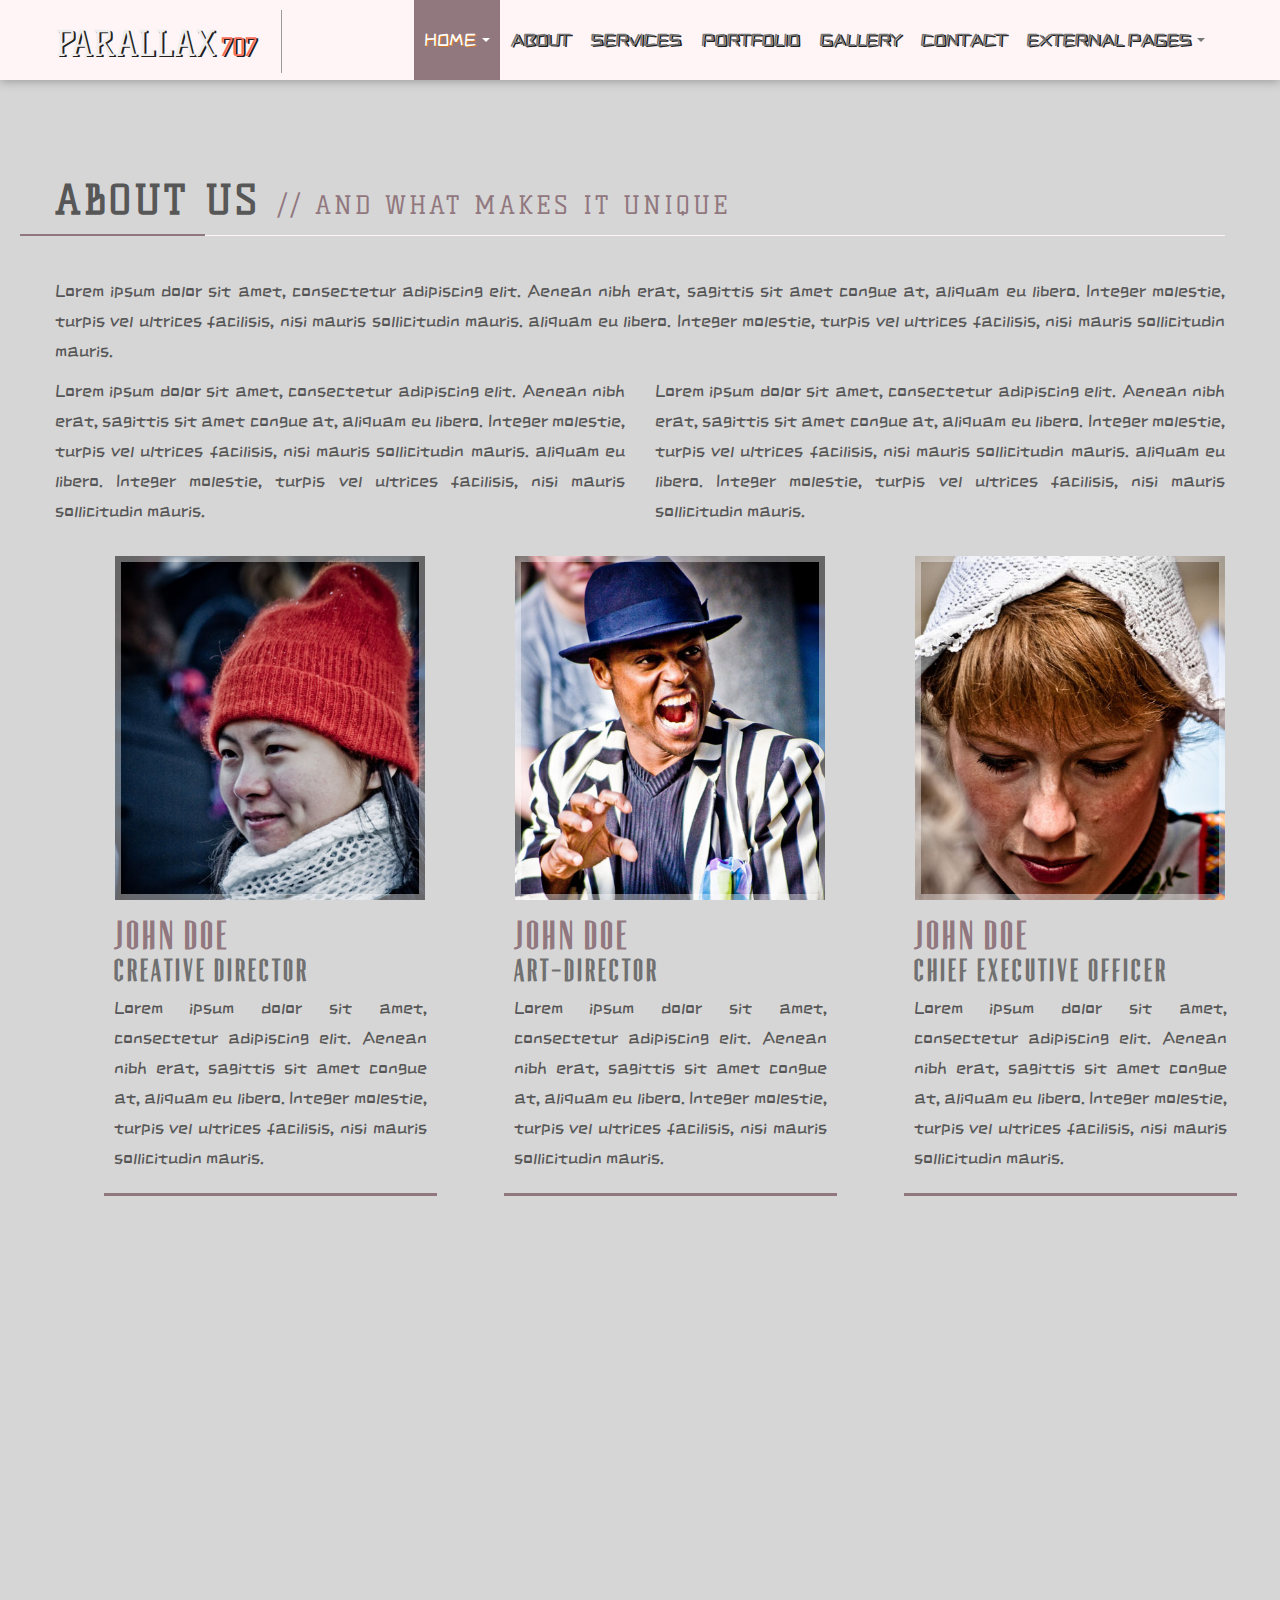
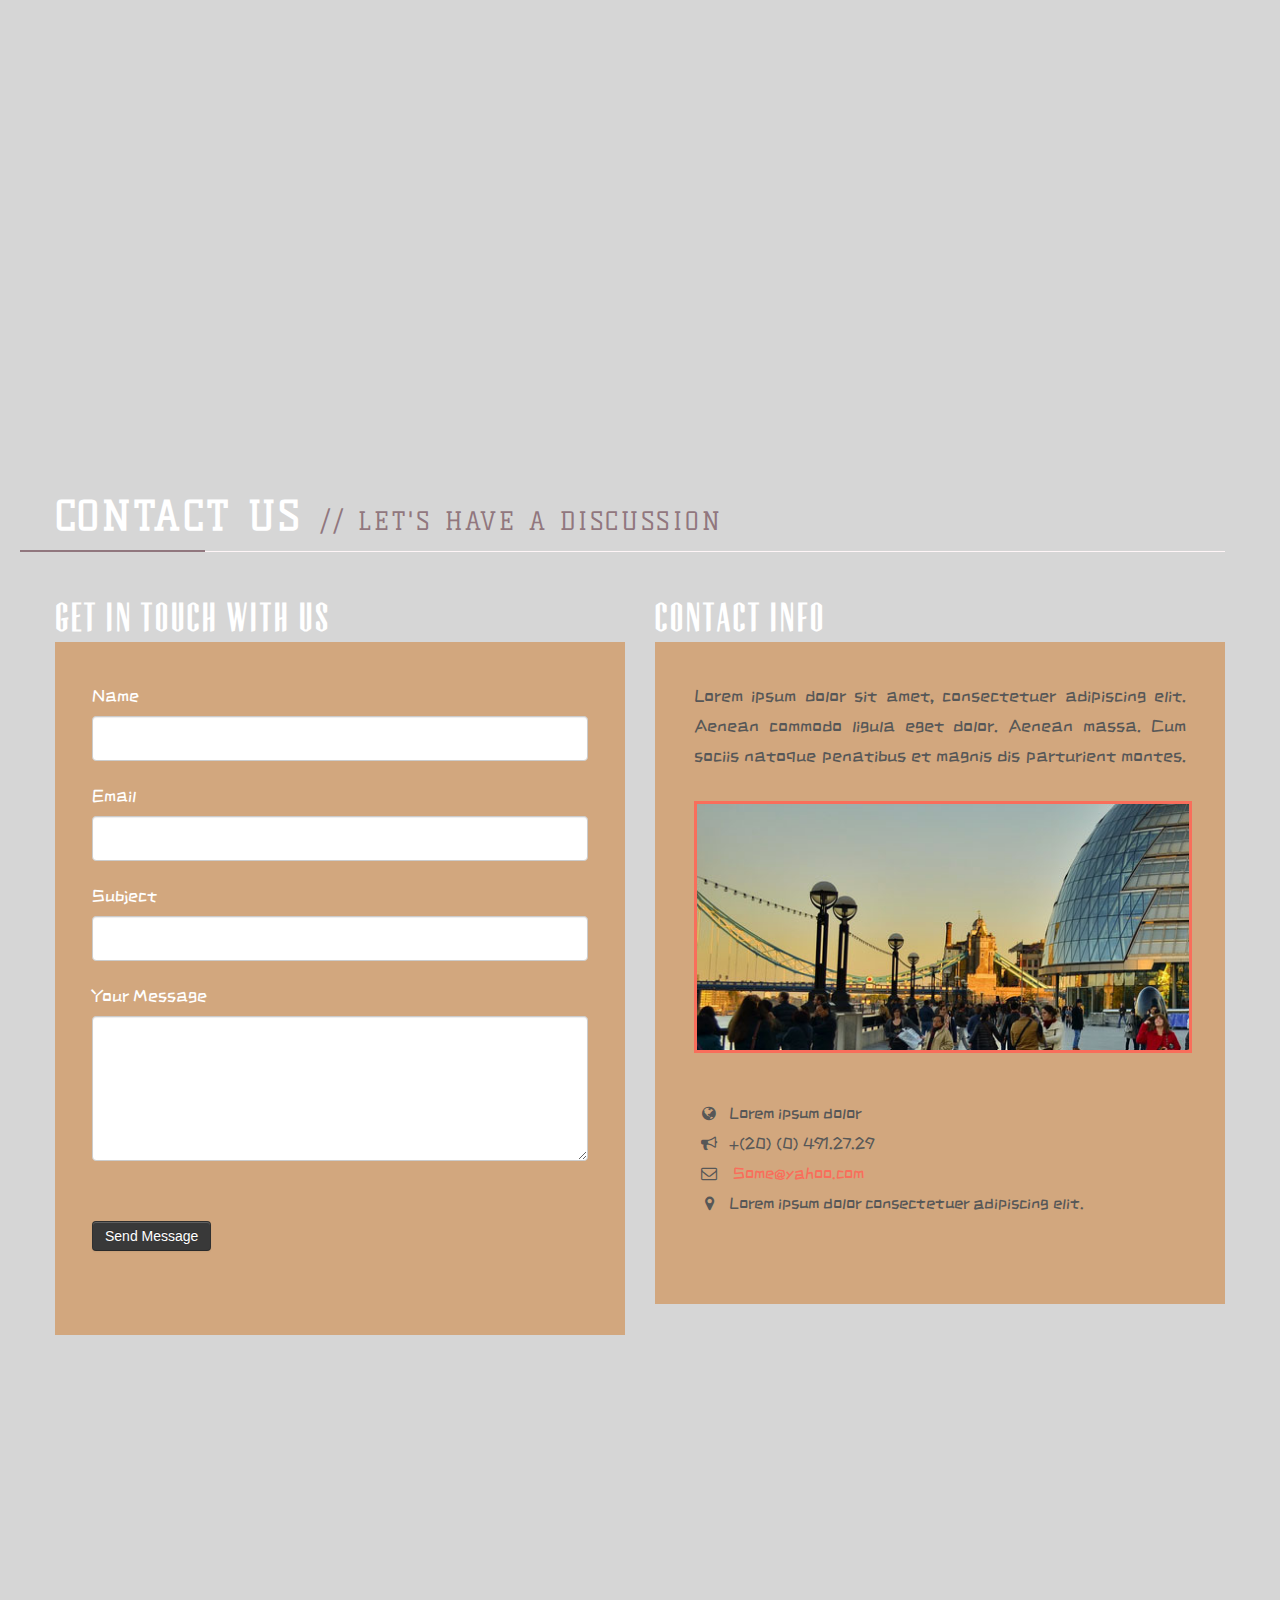
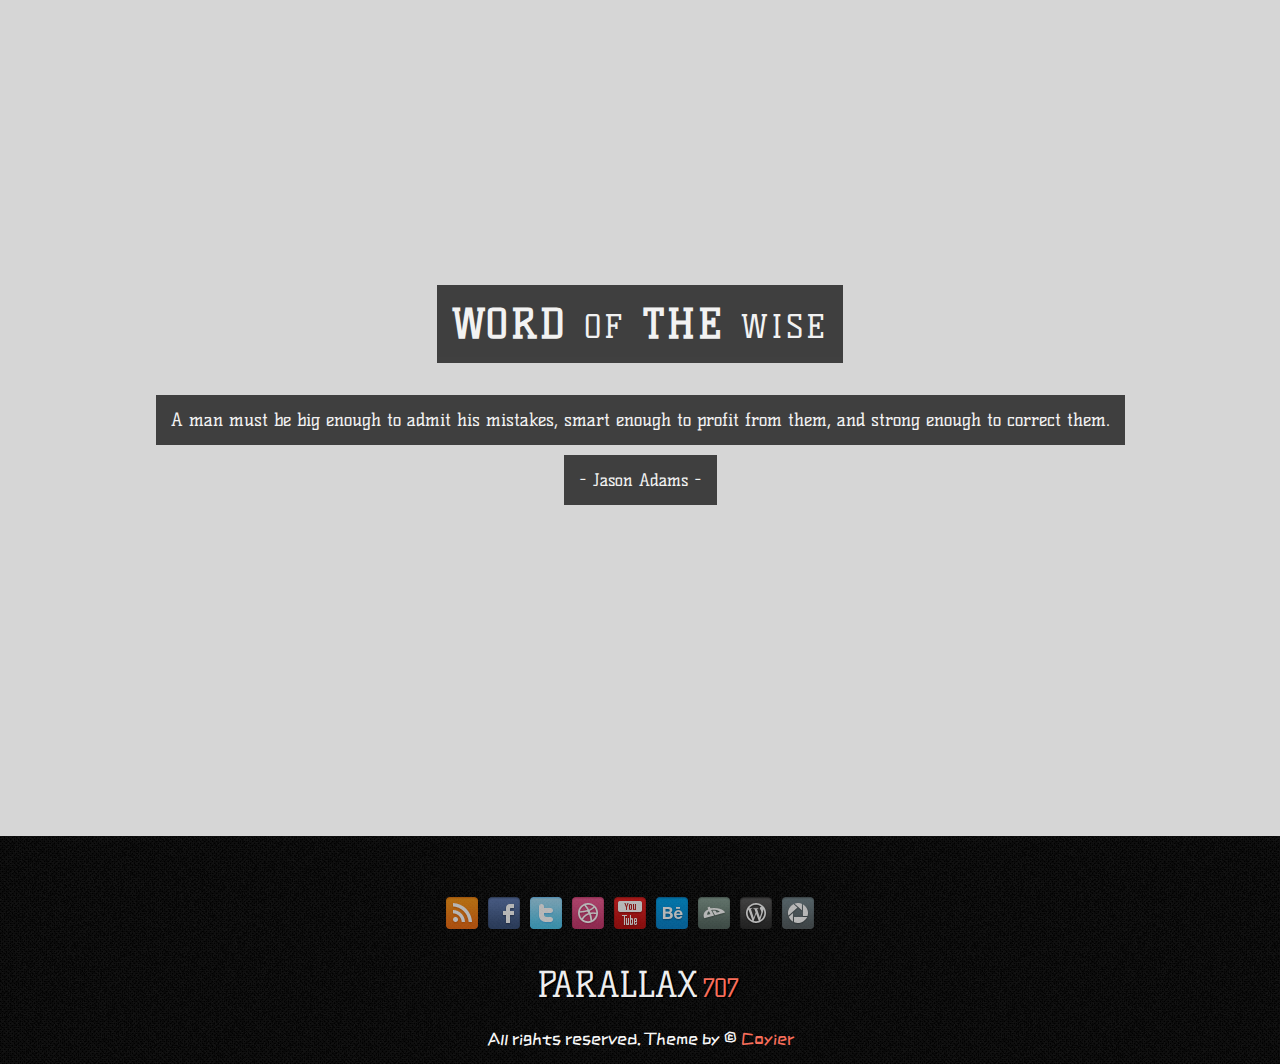
<file: about_us.html>
<!DOCTYPE html>
<html lang="en">
<head>
<meta http-equiv="content-type" content="text/html; charset=UTF-8">
<meta charset="utf-8">
<title>Parallax707</title>
<meta name="viewport" content="width=device-width, initial-scale=1.0">
<meta name="description" content="">
<meta name="author" content="">
<link href='http://fonts.googleapis.com/css?family=Kelly+Slab' rel='stylesheet' type='text/css'>
<link href="css/reset.css" rel="stylesheet">
<link href="css/parallax_style_1.1.3.css" rel="stylesheet" />
<link href="css/bootstrap.css" rel="stylesheet">
<link href="css/style.css" rel="stylesheet" />
<link href="css/font-awesome.css" rel="stylesheet">
<!--font-awesome for Icons -->

<!-- HTML5 shim, for IE6-8 support of HTML5 elements -->
<!--[if lt IE 9]>
            <script src="http://html5shim.googlecode.com/svn/trunk/html5.js"></script>
        <![endif]-->
<!--[if IE 7]>
  <link rel="stylesheet" href="assets/css/font-awesome-ie7.min.css">
  <![endif]-->
<!-- Fav and touch icons -->
<link rel="apple-touch-icon-precomposed" sizes="144x144" href="icon/apple-touch-icon-144-precomposed.png">
<link rel="apple-touch-icon-precomposed" sizes="114x114" href="icon/apple-touch-icon-114-precomposed.png">
<link rel="apple-touch-icon-precomposed" sizes="72x72" href="icon/apple-touch-icon-72-precomposed.png">
<link rel="apple-touch-icon-precomposed" href="icon/apple-touch-icon-57-precomposed.png">
<link rel="shortcut icon" href="icon/favicon.ico">
</head>

<body class="clearfix" data-spy="scroll" data-target="#navbar" data-offset="10">
<div class="container-fluid clearfix welcome">
    <div class="row-fluid">
        <div id="navbar" class="navbar navbar-static-top">
            <div class="navbar-inner">
                <div class="container"> <a class="btn btn-navbar" data-toggle="collapse" data-target=".nav-collapse"> <span class="icon-bar"></span> <span class="icon-bar"></span> <span class="icon-bar"></span> </a> <a class="brand" href="index.html">Parallax<span>707</span> </a>
                    <div class="nav-collapse collapse pull-right">
                        <ul class="nav">
                            <li class="active dropdown"> <a href="#" class="dropdown-toggle" data-toggle="dropdown">Home <b class="caret"></b></a>
                                <ul class="dropdown-menu">
                                    <li> <a href="index.html">Home Style 1</a> </li>
                                    <li> <a href="3d_slider.html">Home Style 2</a> </li>
                                    <li> <a href="layer_slider.html">Home Style 3</a> </li>
                                    <li> <a href="nivo_slider.html">Home Style 4</a> </li>
                                    <li> <a href="parallax_slider.html">Home Style 5</a> </li>
                                    <li> <a href="portfolio_slider.html">Home Style 6</a> </li>
                                </ul>
                            </li>
                            <li> <a href="#About">About</a> </li>
                            <li> <a href="#Services">Services</a> </li>
                            <li> <a href="#Portfolio">Portfolio</a> </li>
                            <li> <a href="#LargeSlider">Gallery</a> </li>
                            <li> <a href="#Contact">Contact</a> </li>
                            <li class="dropdown"> <a href="#" class="dropdown-toggle" data-toggle="dropdown"> External Pages <b class="caret"></b></a>
                                <ul class="dropdown-menu">
                                    <li><a href="about_us.html">About Us</a></li>
                                    <li><a href="our_services.html">Our Services</a></li>
                                    <li><a href="portfolio_page.html">Our Portfolio</a></li>
                                    <li><a href="gallery.html">Gallery</a></li>
                                    <li><a href="pricing.html">Pricing Tables</a></li>
                                    <li><a href="icons.html">Icons</a></li>
                                    <li><a href="time_line.html">Timeline</a></li>
                                </ul>
                            </li>
                        </ul>
                    </div>
                    <!--/.nav-collapse --> 
                </div>
            </div>
        </div>
        <div id="About">
            <div class="container-fluid clearfix About">
                <div class="container clearfix">
                    <div class="container clearfix TitleSection">
                        <header class="page-head">
                            <h1>About Us <small>// AND WHAT MAKES IT UNIQUE</small></h1>
                        </header>
                    </div>
                    <div class="container clearfix">
                        <div class="span12">
                            <p>Lorem ipsum dolor sit amet, consectetur adipiscing elit. Aenean nibh erat,
                                sagittis sit amet congue at, aliquam eu libero. Integer molestie, turpis
                                vel ultrices facilisis, nisi mauris sollicitudin mauris. aliquam eu libero. Integer molestie, turpis
                                vel ultrices facilisis, nisi mauris sollicitudin mauris.</p>
                        </div>
                        <div class="span6" style="margin-left:0">
                            <p>Lorem ipsum dolor sit amet, consectetur adipiscing elit. Aenean nibh erat,
                                sagittis sit amet congue at, aliquam eu libero. Integer molestie, turpis
                                vel ultrices facilisis, nisi mauris sollicitudin mauris. aliquam eu libero. Integer molestie, turpis
                                vel ultrices facilisis, nisi mauris sollicitudin mauris.</p>
                        </div>
                        <div class="span6">
                            <p>Lorem ipsum dolor sit amet, consectetur adipiscing elit. Aenean nibh erat,
                                sagittis sit amet congue at, aliquam eu libero. Integer molestie, turpis
                                vel ultrices facilisis, nisi mauris sollicitudin mauris. aliquam eu libero. Integer molestie, turpis
                                vel ultrices facilisis, nisi mauris sollicitudin mauris.</p>
                        </div>
                        <div class="span12">
                            <div class="span4">
                                <div class="Team clearfix">
                                    <div class="img-thumb-container">
                                        <div class="img-thumb"> <span><img src="images/about_photos/1.jpg" alt="about img"></span>
                                            <div style="display: none;" class="overlay-wrp">
                                                <div class="overlay"></div>
                                                <ul style="top: 36px;" class="social-icons overlay-content">
                                                    <li><a href="#"><i class="icon-facebook"></i></a></li>
                                                    <li><a href="#"><i class="icon-twitter"></i></a></li>
                                                    <li><a href="#"><i class="icon-linkedin"></i></a></li>
                                                    <li><a href="#"><i class="icon-pinterest"></i></a></li>
                                                </ul>
                                            </div>
                                        </div>
                                    </div>
                                    <h2>John Doe</h2>
                                    <h3>Creative Director</h3>
                                    <p>Lorem ipsum dolor sit amet, consectetur adipiscing elit. Aenean nibh erat,
                                        sagittis sit amet congue at, aliquam eu libero. Integer molestie, turpis
                                        vel ultrices facilisis, nisi mauris sollicitudin mauris.</p>
                                </div>
                            </div>
                            <div class="span4">
                                <div class="Team clearfix">
                                    <div class="img-thumb-container">
                                        <div class="img-thumb"> <span><img src="images/about_photos/2.jpg" alt="about img"></span>
                                            <div style="display: none;" class="overlay-wrp">
                                                <div class="overlay"></div>
                                                <ul style="top: 36px;" class="social-icons overlay-content">
                                                    <li><a href="#"><i class="icon-facebook"></i></a></li>
                                                    <li><a href="#"><i class="icon-twitter"></i></a></li>
                                                    <li><a href="#"><i class="icon-linkedin"></i></a></li>
                                                    <li><a href="#"><i class="icon-pinterest"></i></a></li>
                                                </ul>
                                            </div>
                                        </div>
                                    </div>
                                    <h2>John Doe</h2>
                                    <h3>Art-Director</h3>
                                    <p>Lorem ipsum dolor sit amet, consectetur adipiscing elit. Aenean nibh erat,
                                        sagittis sit amet congue at, aliquam eu libero. Integer molestie, turpis
                                        vel ultrices facilisis, nisi mauris sollicitudin mauris.</p>
                                </div>
                            </div>
                            <div class="span4">
                                <div class="Team clearfix">
                                    <div class="img-thumb-container">
                                        <div class="img-thumb"> <span><img src="images/about_photos/3.jpg" alt="about img"></span>
                                            <div style="display: none;" class="overlay-wrp">
                                                <div class="overlay"></div>
                                                <ul style="top: 36px;" class="social-icons overlay-content">
                                                    <li><a href="#"><i class="icon-facebook"></i></a></li>
                                                    <li><a href="#"><i class="icon-twitter"></i></a></li>
                                                    <li><a href="#"><i class="icon-linkedin"></i></a></li>
                                                    <li><a href="#"><i class="icon-pinterest"></i></a></li>
                                                </ul>
                                            </div>
                                        </div>
                                    </div>
                                    <h2>John Doe</h2>
                                    <h3>Chief Executive Officer</h3>
                                    <p>Lorem ipsum dolor sit amet, consectetur adipiscing elit. Aenean nibh erat,
                                        sagittis sit amet congue at, aliquam eu libero. Integer molestie, turpis
                                        vel ultrices facilisis, nisi mauris sollicitudin mauris.</p>
                                </div>
                            </div>
                        </div>
                    </div>
                </div>
            </div>
        </div>
        <!--#About-->
        
        <div id="fourth" class="Parallax"></div>
        <!--#fourth-->
        
        <div id="Contact">
            <div class="container-fluid clearfix Contact">
                <div class="container clearfix TitleSection">
                    <header class="page-head">
                        <h1>CONTACT Us <small>// LET'S HAVE A DISCUSSION</small></h1>
                    </header>
                </div>
                <div class="container clearfix">
                    <div class="container">
                        <div class="span6">
                            <h2>Get In Touch With Us</h2>
                            <div class="well GetInTouch">
                                <form class="form-horizontal"
                                        id="registerHere" method='post' action='MAILTO:someone@example.com'>
                                    <fieldset>
                                        <div class="control-group">
                                            <label class="control-label" for="Name">Name</label>
                                            <div class="controls">
                                                <input type="text" class="span12" id="user_name" name="user_name">
                                            </div>
                                        </div>
                                        <div class="control-group">
                                            <label class="control-label" for="Email">Email</label>
                                            <div class="controls">
                                                <input type="text" class="span12" id="user_email" name="user_email">
                                            </div>
                                        </div>
                                        <div class="control-group">
                                            <label class="control-label" for="Subject">Subject</label>
                                            <div class="controls">
                                                <input type="text" class="span12" id="pwd" name="pwd">
                                            </div>
                                        </div>
                                        <div class="control-group">
                                            <label class="control-label" for="YourMessage">Your Message</label>
                                            <div class="controls">
                                                <textarea class="span12" id="cpwd" name="cpwd"></textarea>
                                            </div>
                                        </div>
                                        <div class="control-group">
                                            <label class="control-label" for="input01"></label>
                                            <div class="controls">
                                                <button type="submit" class="btn" title="Send Message">Send Message</button>
                                            </div>
                                        </div>
                                    </fieldset>
                                </form>
                            </div>
                        </div>
                        <div class="span6">
                            <h2>Contact Info</h2>
                            <div class="well" style="padding-bottom:81px;">
                                <div class="span12">
                                    <p style="margin:20px;">Lorem ipsum dolor sit amet, consectetuer adipiscing elit. Aenean commodo
                                        ligula eget dolor. Aenean massa. Cum sociis natoque penatibus et magnis
                                        dis parturient montes. <img src="images/contact.jpg" alt="contact img" style="margin:30px 0;border: 3px solid #F96E5B;"> </p>
                                </div>
                                <hr>
                                <div class="contact-info">
                                    <ul>
                                        <li> <i class="icon-globe"></i>Lorem ipsum dolor</li>
                                        <li> <i class="icon-bullhorn"></i>+(20) (0) 491.27.29</li>
                                        <li> <i class="icon-envelope"></i> <a href="mailto:ahmedeabbas@yahoo.com">Some@yahoo.com</a> </li>
                                        <li> <i class="icon-map-marker"></i>Lorem ipsum dolor
                                            consectetuer adipiscing elit.</li>
                                    </ul>
                                </div>
                            </div>
                        </div>
                    </div>
                </div>
                <div class="container-fluid">
                    <div class="span12" style="margin-top:20px">
                        <iframe width="100%" height="374" frameborder="0" scrolling="no" marginheight="0"
                                    marginwidth="0" src="https://maps.google.com.eg/maps?f=q&amp;source=s_q&amp;hl=ar&amp;geocode=&amp;q=%D8%B1%D8%B4%D8%AF%D9%8A,+%D8%A7%D9%84%D8%A5%D8%B3%D9%83%D9%86%D8%AF%D8%B1%D9%8A%D8%A9&amp;aq=1&amp;oq=%D8%B1%D8%B4%D8%AF%D9%89+%D8%A7%D9%84%D8%A7%D8%B3%D9%83&amp;sll=26.9061,30.876198&amp;sspn=8.889374,21.643066&amp;ie=UTF8&amp;hq=&amp;hnear=%D8%B1%D8%B4%D8%AF%D9%8A&amp;t=m&amp;ll=31.239591,29.949589&amp;spn=0.036693,0.171661&amp;z=14&amp;iwloc=A&amp;output=embed"></iframe>
                        <br />
                    </div>
                </div>
            </div>
        </div>
        <!--#Contact-->
        <div id="fifth" class="Parallax">
            <div class="ParallaxText">
                <h2>WORD <span>OF</span> THE <span>WISE</span></h2>
                <div class="clearfix"></div>
                <blockquote>A man must be big enough to admit his mistakes, smart enough to profit
                    from them, and strong enough to correct them.</blockquote>
                <div class="clearfix"></div>
                <p>- Jason Adams -</p>
            </div>
        </div>
        <!--#fifth-->
        <div class="container-fluid Footer">
            <div class="container">
                <footer>
                    <ul class="Social">
                        <li> <a rel="tooltip" class="Rss" href="#" data-placement="top" data-original-title="RSS">Rss</a> </li>
                        <li> <a class="Facebook" rel="tooltip" href="#" data-original-title="Facebook">Facebook</a> </li>
                        <li> <a class="Twitter" rel="tooltip" href="#" data-original-title="Twitter">Twitter</a> </li>
                        <li> <a class="Dribbble" rel="tooltip" href="#" data-original-title="Dribbble">Dribbble</a> </li>
                        <li> <a class="YouTube" rel="tooltip" href="#" data-original-title="YouTube">YouTube</a> </li>
                        <li> <a class="Behance" rel="tooltip" href="#" data-original-title="Behance">Behance</a> </li>
                        <li> <a class="Deviantart" rel="tooltip" href="#" data-original-title="Deviantart">Deviantart</a> </li>
                        <li> <a class="Wordpress" rel="tooltip" href="#" data-original-title="Wordpress">Wordpress</a> </li>
                        <li> <a class="Picasa" rel="tooltip" href="#" data-original-title="Picasa">Picasa</a> </li>
                    </ul>
                    <a href="#welcome" class="brand">Parallax<span>707</span> </a>
                    <p>All rights reserved. Theme by &copy; <a href="mailto:ahmedeabbas@yahoo.com">Coyier</a> </p>
                </footer>
            </div>
        </div>
    </div>
    <!-- /Row --> 
</div>
<!-- /container -->
<div id="toTop">To Top</div>
<!-- Le javascript==================================================--> 
<!-- Placed at the end of the document so the pages load faster --> 
<script src="js/jquery-1.8.2.min.js"></script> 
<script src="js/lean-slider.min.js"></script><!-- Services Slider--> 
<script src="js/jquery.sticky.min.js"></script><!-- sticky Nav--> 
<script src="js/my_script.min.js"></script> 
<script src="js/bootstrap.min.js"></script> 
<script src="js/jquery.easing.1.3.min.js"></script><!-- parallax--> 
<script src="js/modernizr-2.6.1.min.js"></script><!--blur slidShow --> 
<script src="js/jquery.validate.min.js"></script> 
<script src="js/jquery.parallax-1.1.3.min.js"></script><!--  parallax--> 
<script src="js/jquery.localscroll-1.2.7-min.js"></script><!--  parallax--> 
<script type="text/javascript" src="js/jquery.kinetic.min.js"></script><!--grid slidShow --> 
<script type="text/javascript" src="js/jquery.iconmenu.min.js"></script><!--Services  Blocks--> 
<script type="text/javascript" src="js/jquery.elastislide.min.js"></script><!-- Gallery Section--> 
<script type="text/javascript" src="js/jquery.tweet.min.js"></script><!--Tweet ticker-->

</body>
</html>
</file>
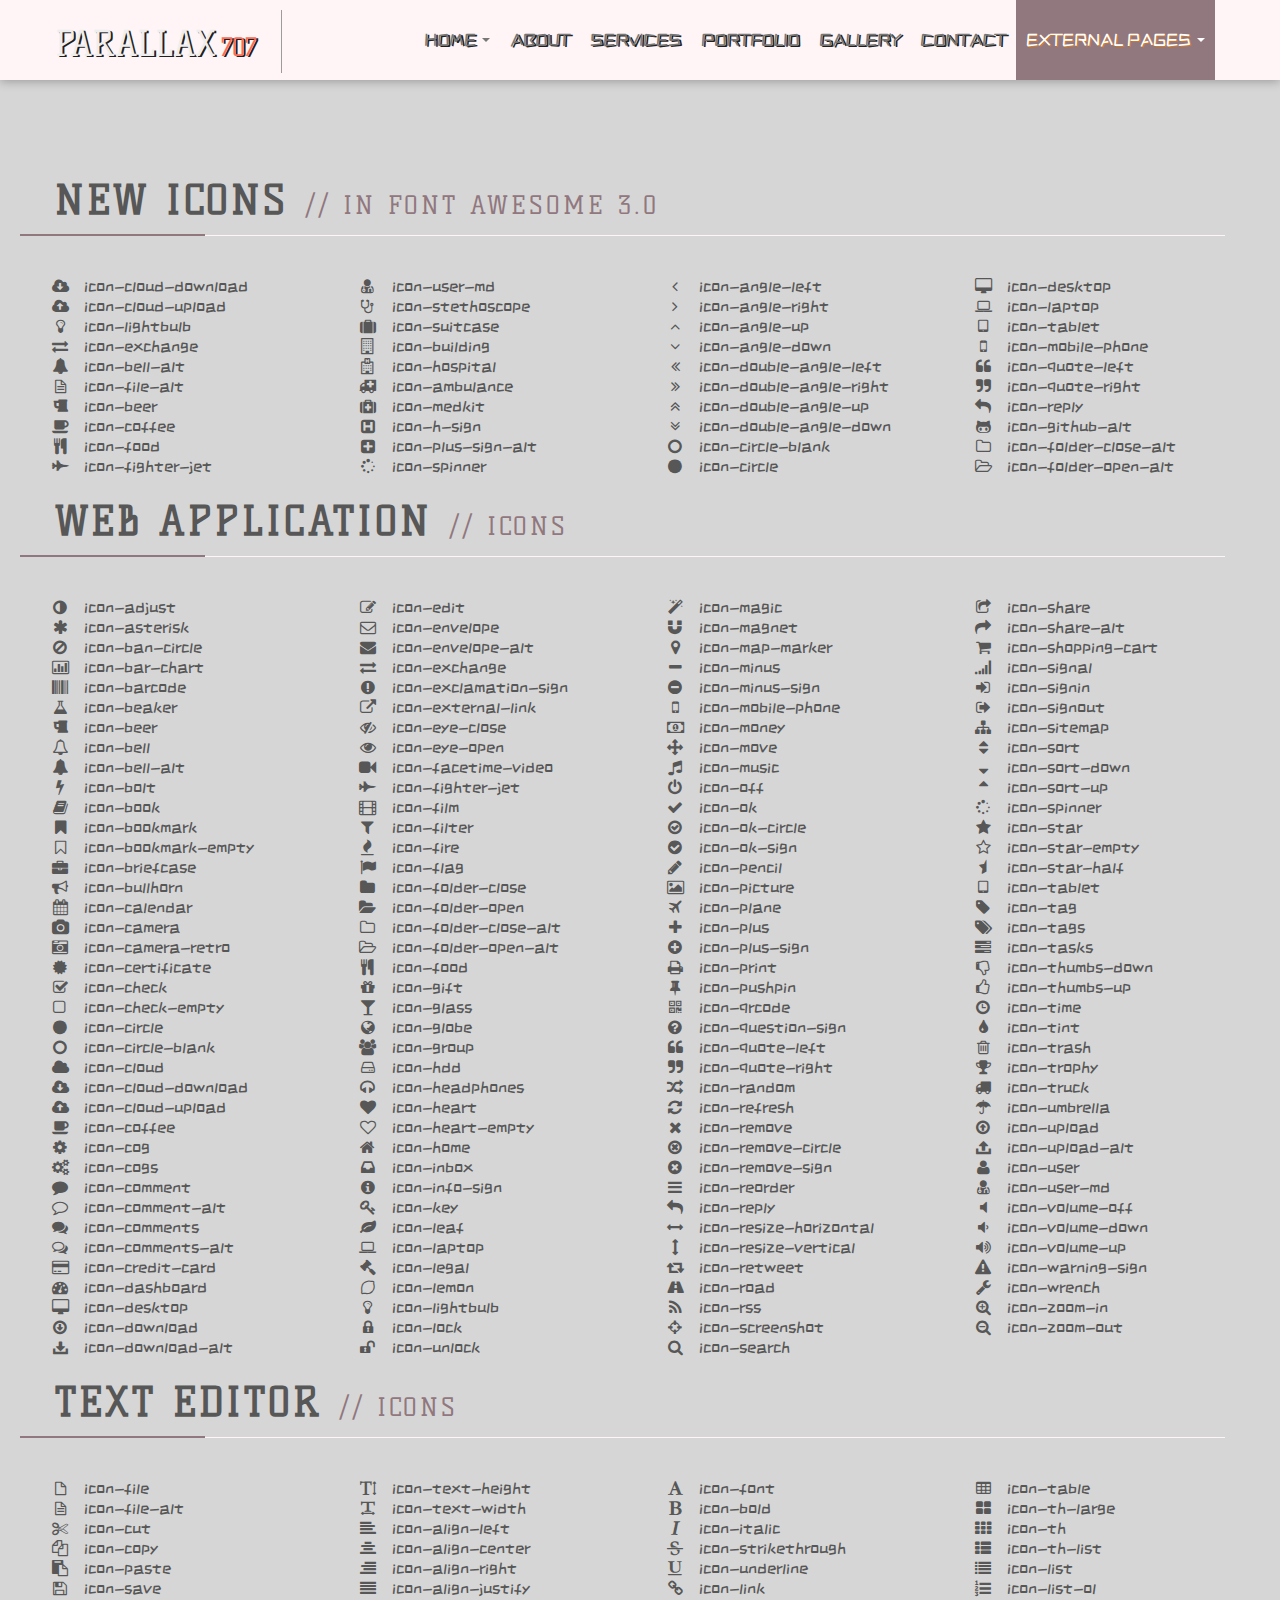
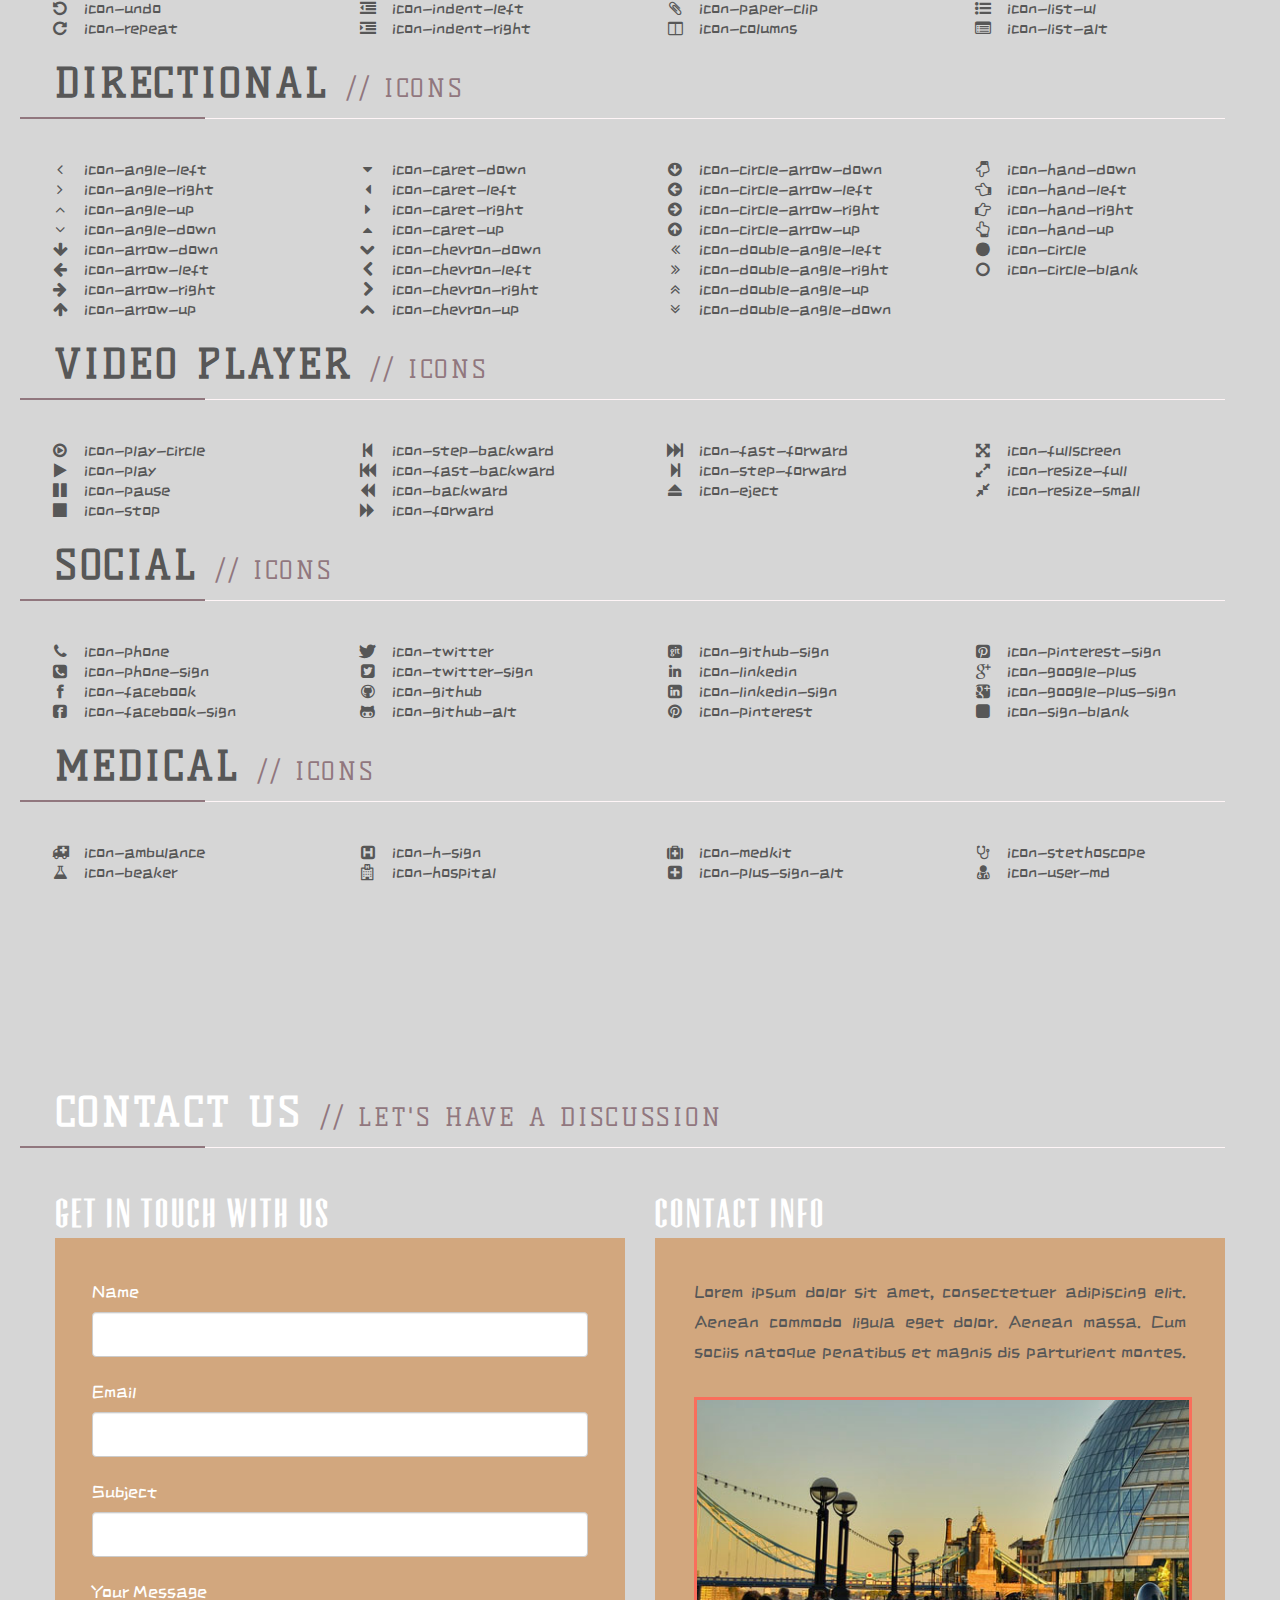
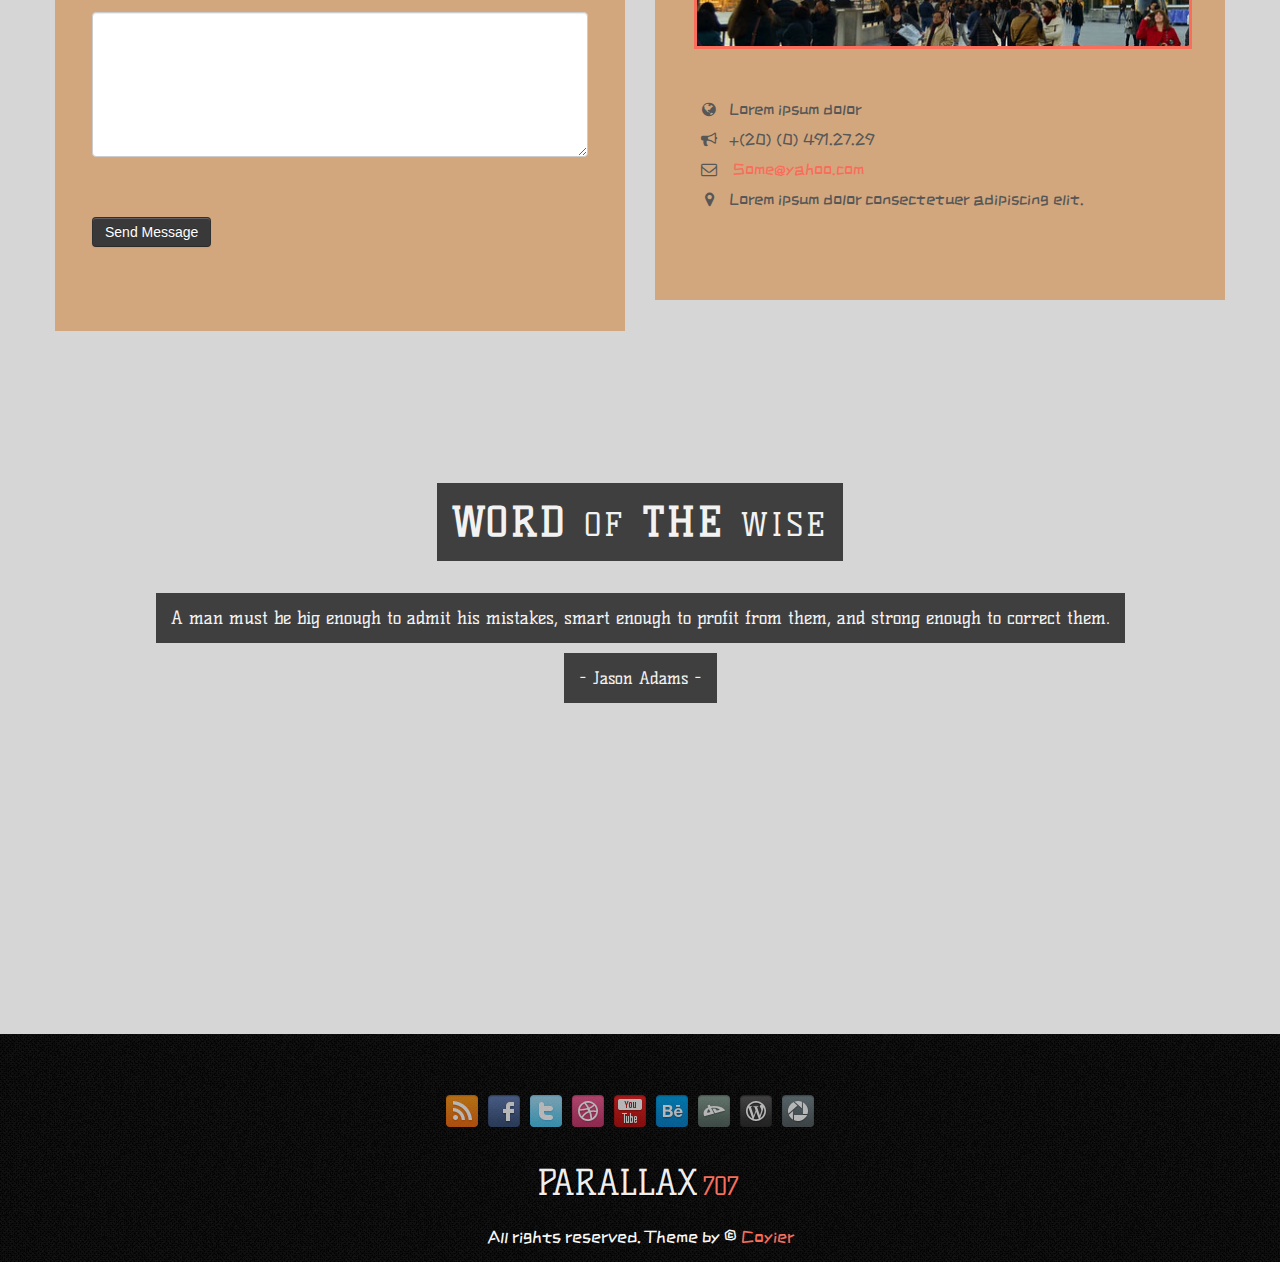
<file: icons.html>
<!DOCTYPE html>
<html lang="en">
<head>
<meta http-equiv="content-type" content="text/html; charset=UTF-8">
<meta charset="utf-8">
<title>Parallax707</title>
<meta name="viewport" content="width=device-width, initial-scale=1.0">
<meta name="description" content="">
<meta name="author" content="">
<link href='http://fonts.googleapis.com/css?family=Kelly+Slab' rel='stylesheet' type='text/css'>
<link href="css/reset.css" rel="stylesheet">
<link href="css/parallax_style_1.1.3.css" rel="stylesheet" />
<link href="css/bootstrap.css" rel="stylesheet">
<link href="css/style.css" rel="stylesheet" />
<link href="css/services_slider/lean-slider.css" rel="stylesheet" />
<link href="css/font-awesome.css" rel="stylesheet">
<!--font-awesome for Icons -->

<!-- HTML5 shim, for IE6-8 support of HTML5 elements -->
<!--[if lt IE 9]>
            <script src="http://html5shim.googlecode.com/svn/trunk/html5.js"></script>
        <![endif]-->
<!--[if IE 7]>
          <link rel="stylesheet" href="assets/css/font-awesome-ie7.min.css">
          <![endif]-->
<!-- Fav and touch icons -->
<link rel="apple-touch-icon-precomposed" sizes="144x144" href="icon/apple-touch-icon-144-precomposed.png">
<link rel="apple-touch-icon-precomposed" sizes="114x114" href="icon/apple-touch-icon-114-precomposed.png">
<link rel="apple-touch-icon-precomposed" sizes="72x72" href="icon/apple-touch-icon-72-precomposed.png">
<link rel="apple-touch-icon-precomposed" href="icon/apple-touch-icon-57-precomposed.png">
<link rel="shortcut icon" href="icon/favicon.ico">
</head>

<body class="clearfix" data-spy="scroll" data-target="#navbar" data-offset="10">
<div class="container-fluid clearfix welcome">
    <div class="row-fluid">
        <div id="navbar" class="navbar navbar-static-top">
            <div class="navbar-inner">
                <div class="container"> <a class="btn btn-navbar" data-toggle="collapse" data-target=".nav-collapse"> <span class="icon-bar"></span> <span class="icon-bar"></span> <span class="icon-bar"></span> </a> <a class="brand" href="index.html">Parallax<span>707</span> </a>
                    <div class="nav-collapse collapse pull-right">
                        <ul class="nav">
                            <li class="dropdown"> <a href="#" class="dropdown-toggle" data-toggle="dropdown">Home <b class="caret"></b></a>
                                <ul class="dropdown-menu">
                                    <li> <a href="index.html">Home Style 1</a> </li>
                                    <li> <a href="3d_slider.html">Home Style 2</a> </li>
                                    <li> <a href="layer_slider.html">Home Style 3</a> </li>
                                    <li> <a href="nivo_slider.html">Home Style 4</a> </li>
                                    <li> <a href="parallax_slider.html">Home Style 5</a> </li>
                                    <li> <a href="portfolio_slider.html">Home Style 6</a> </li>
                                </ul>
                            </li>
                            <li> <a href="#About">About</a> </li>
                            <li> <a href="#Services">Services</a> </li>
                            <li> <a href="#Portfolio">Portfolio</a> </li>
                            <li> <a href="#LargeSlider">Gallery</a> </li>
                            <li> <a href="#Contact">Contact</a> </li>
                            <li class="active dropdown"> <a href="#" class="dropdown-toggle" data-toggle="dropdown"> External Pages <b class="caret"></b></a>
                                <ul class="dropdown-menu">
                                    <li><a href="about_us.html">About Us</a></li>
                                    <li><a href="our_services.html">Our Services</a></li>
                                    <li><a href="portfolio_page.html">Our Portfolio</a></li>
                                    <li><a href="gallery.html">Gallery</a></li>
                                    <li><a href="pricing.html">Pricing Tables</a></li>
                                    <li><a href="#Icons">Icons</a></li>
                                    <li><a href="time_line.html">Timeline</a></li>
                                </ul>
                            </li>
                        </ul>
                    </div>
                    <!--/.nav-collapse --> 
                </div>
            </div>
        </div>
        <div id="Icons">
            <div class="container-fluid clearfix Services">
                <div class="container clearfix">
                    <div class="container clearfix TitleSection">
                        <header class="page-head">
                            <h1>New Icons <small>// in Font Awesome 3.0</small></h1>
                        </header>
                    </div>
                    <div class="container clearfix">
                        <div class="row">
                            <div class="span3">
                                <ul class="the-icons">
                                    <li><i class="icon-cloud-download"></i> icon-cloud-download</li>
                                    <li><i class="icon-cloud-upload"></i> icon-cloud-upload</li>
                                    <li><i class="icon-lightbulb"></i> icon-lightbulb</li>
                                    <li><i class="icon-exchange"></i> icon-exchange</li>
                                    <li><i class="icon-bell-alt"></i> icon-bell-alt</li>
                                    <li><i class="icon-file-alt"></i> icon-file-alt</li>
                                    <li><i class="icon-beer"></i> icon-beer</li>
                                    <li><i class="icon-coffee"></i> icon-coffee</li>
                                    <li><i class="icon-food"></i> icon-food</li>
                                    <li><i class="icon-fighter-jet"></i> icon-fighter-jet</li>
                                </ul>
                            </div>
                            <div class="span3">
                                <ul class="the-icons">
                                    <li><i class="icon-user-md"></i> icon-user-md</li>
                                    <li><i class="icon-stethoscope"></i> icon-stethoscope</li>
                                    <li><i class="icon-suitcase"></i> icon-suitcase</li>
                                    <li><i class="icon-building"></i> icon-building</li>
                                    <li><i class="icon-hospital"></i> icon-hospital</li>
                                    <li><i class="icon-ambulance"></i> icon-ambulance</li>
                                    <li><i class="icon-medkit"></i> icon-medkit</li>
                                    <li><i class="icon-h-sign"></i> icon-h-sign</li>
                                    <li><i class="icon-plus-sign-alt"></i> icon-plus-sign-alt</li>
                                    <li><i class="icon-spinner"></i> icon-spinner</li>
                                </ul>
                            </div>
                            <div class="span3">
                                <ul class="the-icons">
                                    <li><i class="icon-angle-left"></i> icon-angle-left</li>
                                    <li><i class="icon-angle-right"></i> icon-angle-right</li>
                                    <li><i class="icon-angle-up"></i> icon-angle-up</li>
                                    <li><i class="icon-angle-down"></i> icon-angle-down</li>
                                    <li><i class="icon-double-angle-left"></i> icon-double-angle-left</li>
                                    <li><i class="icon-double-angle-right"></i> icon-double-angle-right</li>
                                    <li><i class="icon-double-angle-up"></i> icon-double-angle-up</li>
                                    <li><i class="icon-double-angle-down"></i> icon-double-angle-down</li>
                                    <li><i class="icon-circle-blank"></i> icon-circle-blank</li>
                                    <li><i class="icon-circle"></i> icon-circle</li>
                                </ul>
                            </div>
                            <div class="span3">
                                <ul class="the-icons">
                                    <li><i class="icon-desktop"></i> icon-desktop</li>
                                    <li><i class="icon-laptop"></i> icon-laptop</li>
                                    <li><i class="icon-tablet"></i> icon-tablet</li>
                                    <li><i class="icon-mobile-phone"></i> icon-mobile-phone</li>
                                    <li><i class="icon-quote-left"></i> icon-quote-left</li>
                                    <li><i class="icon-quote-right"></i> icon-quote-right</li>
                                    <li><i class="icon-reply"></i> icon-reply</li>
                                    <li><i class="icon-github-alt"></i> icon-github-alt</li>
                                    <li><i class="icon-folder-close-alt"></i> icon-folder-close-alt</li>
                                    <li><i class="icon-folder-open-alt"></i> icon-folder-open-alt</li>
                                </ul>
                            </div>
                        </div>
                    </div>
                    <div class="container clearfix">
                        <div class="container clearfix TitleSection">
                            <header class="page-head">
                                <h1>Web Application <small>// Icons</small></h1>
                            </header>
                        </div>
                        <div class="container clearfix">
                            <div class="row">
                                <div class="span3">
                                    <ul class="the-icons">
                                        <li><i class="icon-adjust"></i> icon-adjust</li>
                                        <li><i class="icon-asterisk"></i> icon-asterisk</li>
                                        <li><i class="icon-ban-circle"></i> icon-ban-circle</li>
                                        <li><i class="icon-bar-chart"></i> icon-bar-chart</li>
                                        <li><i class="icon-barcode"></i> icon-barcode</li>
                                        <li><i class="icon-beaker"></i> icon-beaker</li>
                                        <li><i class="icon-beer"></i> icon-beer</li>
                                        <li><i class="icon-bell"></i> icon-bell</li>
                                        <li><i class="icon-bell-alt"></i> icon-bell-alt</li>
                                        <li><i class="icon-bolt"></i> icon-bolt</li>
                                        <li><i class="icon-book"></i> icon-book</li>
                                        <li><i class="icon-bookmark"></i> icon-bookmark</li>
                                        <li><i class="icon-bookmark-empty"></i> icon-bookmark-empty</li>
                                        <li><i class="icon-briefcase"></i> icon-briefcase</li>
                                        <li><i class="icon-bullhorn"></i> icon-bullhorn</li>
                                        <li><i class="icon-calendar"></i> icon-calendar</li>
                                        <li><i class="icon-camera"></i> icon-camera</li>
                                        <li><i class="icon-camera-retro"></i> icon-camera-retro</li>
                                        <li><i class="icon-certificate"></i> icon-certificate</li>
                                        <li><i class="icon-check"></i> icon-check</li>
                                        <li><i class="icon-check-empty"></i> icon-check-empty</li>
                                        <li><i class="icon-circle"></i> icon-circle</li>
                                        <li><i class="icon-circle-blank"></i> icon-circle-blank</li>
                                        <li><i class="icon-cloud"></i> icon-cloud</li>
                                        <li><i class="icon-cloud-download"></i> icon-cloud-download</li>
                                        <li><i class="icon-cloud-upload"></i> icon-cloud-upload</li>
                                        <li><i class="icon-coffee"></i> icon-coffee</li>
                                        <li><i class="icon-cog"></i> icon-cog</li>
                                        <li><i class="icon-cogs"></i> icon-cogs</li>
                                        <li><i class="icon-comment"></i> icon-comment</li>
                                        <li><i class="icon-comment-alt"></i> icon-comment-alt</li>
                                        <li><i class="icon-comments"></i> icon-comments</li>
                                        <li><i class="icon-comments-alt"></i> icon-comments-alt</li>
                                        <li><i class="icon-credit-card"></i> icon-credit-card</li>
                                        <li><i class="icon-dashboard"></i> icon-dashboard</li>
                                        <li><i class="icon-desktop"></i> icon-desktop</li>
                                        <li><i class="icon-download"></i> icon-download</li>
                                        <li><i class="icon-download-alt"></i> icon-download-alt</li>
                                    </ul>
                                </div>
                                <div class="span3">
                                    <ul class="the-icons">
                                        <li><i class="icon-edit"></i> icon-edit</li>
                                        <li><i class="icon-envelope"></i> icon-envelope</li>
                                        <li><i class="icon-envelope-alt"></i> icon-envelope-alt</li>
                                        <li><i class="icon-exchange"></i> icon-exchange</li>
                                        <li><i class="icon-exclamation-sign"></i> icon-exclamation-sign</li>
                                        <li><i class="icon-external-link"></i> icon-external-link</li>
                                        <li><i class="icon-eye-close"></i> icon-eye-close</li>
                                        <li><i class="icon-eye-open"></i> icon-eye-open</li>
                                        <li><i class="icon-facetime-video"></i> icon-facetime-video</li>
                                        <li><i class="icon-fighter-jet"></i> icon-fighter-jet</li>
                                        <li><i class="icon-film"></i> icon-film</li>
                                        <li><i class="icon-filter"></i> icon-filter</li>
                                        <li><i class="icon-fire"></i> icon-fire</li>
                                        <li><i class="icon-flag"></i> icon-flag</li>
                                        <li><i class="icon-folder-close"></i> icon-folder-close</li>
                                        <li><i class="icon-folder-open"></i> icon-folder-open</li>
                                        <li><i class="icon-folder-close-alt"></i> icon-folder-close-alt</li>
                                        <li><i class="icon-folder-open-alt"></i> icon-folder-open-alt</li>
                                        <li><i class="icon-food"></i> icon-food</li>
                                        <li><i class="icon-gift"></i> icon-gift</li>
                                        <li><i class="icon-glass"></i> icon-glass</li>
                                        <li><i class="icon-globe"></i> icon-globe</li>
                                        <li><i class="icon-group"></i> icon-group</li>
                                        <li><i class="icon-hdd"></i> icon-hdd</li>
                                        <li><i class="icon-headphones"></i> icon-headphones</li>
                                        <li><i class="icon-heart"></i> icon-heart</li>
                                        <li><i class="icon-heart-empty"></i> icon-heart-empty</li>
                                        <li><i class="icon-home"></i> icon-home</li>
                                        <li><i class="icon-inbox"></i> icon-inbox</li>
                                        <li><i class="icon-info-sign"></i> icon-info-sign</li>
                                        <li><i class="icon-key"></i> icon-key</li>
                                        <li><i class="icon-leaf"></i> icon-leaf</li>
                                        <li><i class="icon-laptop"></i> icon-laptop</li>
                                        <li><i class="icon-legal"></i> icon-legal</li>
                                        <li><i class="icon-lemon"></i> icon-lemon</li>
                                        <li><i class="icon-lightbulb"></i> icon-lightbulb</li>
                                        <li><i class="icon-lock"></i> icon-lock</li>
                                        <li><i class="icon-unlock"></i> icon-unlock</li>
                                    </ul>
                                </div>
                                <div class="span3">
                                    <ul class="the-icons">
                                        <li><i class="icon-magic"></i> icon-magic</li>
                                        <li><i class="icon-magnet"></i> icon-magnet</li>
                                        <li><i class="icon-map-marker"></i> icon-map-marker</li>
                                        <li><i class="icon-minus"></i> icon-minus</li>
                                        <li><i class="icon-minus-sign"></i> icon-minus-sign</li>
                                        <li><i class="icon-mobile-phone"></i> icon-mobile-phone</li>
                                        <li><i class="icon-money"></i> icon-money</li>
                                        <li><i class="icon-move"></i> icon-move</li>
                                        <li><i class="icon-music"></i> icon-music</li>
                                        <li><i class="icon-off"></i> icon-off</li>
                                        <li><i class="icon-ok"></i> icon-ok</li>
                                        <li><i class="icon-ok-circle"></i> icon-ok-circle</li>
                                        <li><i class="icon-ok-sign"></i> icon-ok-sign</li>
                                        <li><i class="icon-pencil"></i> icon-pencil</li>
                                        <li><i class="icon-picture"></i> icon-picture</li>
                                        <li><i class="icon-plane"></i> icon-plane</li>
                                        <li><i class="icon-plus"></i> icon-plus</li>
                                        <li><i class="icon-plus-sign"></i> icon-plus-sign</li>
                                        <li><i class="icon-print"></i> icon-print</li>
                                        <li><i class="icon-pushpin"></i> icon-pushpin</li>
                                        <li><i class="icon-qrcode"></i> icon-qrcode</li>
                                        <li><i class="icon-question-sign"></i> icon-question-sign</li>
                                        <li><i class="icon-quote-left"></i> icon-quote-left</li>
                                        <li><i class="icon-quote-right"></i> icon-quote-right</li>
                                        <li><i class="icon-random"></i> icon-random</li>
                                        <li><i class="icon-refresh"></i> icon-refresh</li>
                                        <li><i class="icon-remove"></i> icon-remove</li>
                                        <li><i class="icon-remove-circle"></i> icon-remove-circle</li>
                                        <li><i class="icon-remove-sign"></i> icon-remove-sign</li>
                                        <li><i class="icon-reorder"></i> icon-reorder</li>
                                        <li><i class="icon-reply"></i> icon-reply</li>
                                        <li><i class="icon-resize-horizontal"></i> icon-resize-horizontal</li>
                                        <li><i class="icon-resize-vertical"></i> icon-resize-vertical</li>
                                        <li><i class="icon-retweet"></i> icon-retweet</li>
                                        <li><i class="icon-road"></i> icon-road</li>
                                        <li><i class="icon-rss"></i> icon-rss</li>
                                        <li><i class="icon-screenshot"></i> icon-screenshot</li>
                                        <li><i class="icon-search"></i> icon-search</li>
                                    </ul>
                                </div>
                                <div class="span3">
                                    <ul class="the-icons">
                                        <li><i class="icon-share"></i> icon-share</li>
                                        <li><i class="icon-share-alt"></i> icon-share-alt</li>
                                        <li><i class="icon-shopping-cart"></i> icon-shopping-cart</li>
                                        <li><i class="icon-signal"></i> icon-signal</li>
                                        <li><i class="icon-signin"></i> icon-signin</li>
                                        <li><i class="icon-signout"></i> icon-signout</li>
                                        <li><i class="icon-sitemap"></i> icon-sitemap</li>
                                        <li><i class="icon-sort"></i> icon-sort</li>
                                        <li><i class="icon-sort-down"></i> icon-sort-down</li>
                                        <li><i class="icon-sort-up"></i> icon-sort-up</li>
                                        <li><i class="icon-spinner"></i> icon-spinner</li>
                                        <li><i class="icon-star"></i> icon-star</li>
                                        <li><i class="icon-star-empty"></i> icon-star-empty</li>
                                        <li><i class="icon-star-half"></i> icon-star-half</li>
                                        <li><i class="icon-tablet"></i> icon-tablet</li>
                                        <li><i class="icon-tag"></i> icon-tag</li>
                                        <li><i class="icon-tags"></i> icon-tags</li>
                                        <li><i class="icon-tasks"></i> icon-tasks</li>
                                        <li><i class="icon-thumbs-down"></i> icon-thumbs-down</li>
                                        <li><i class="icon-thumbs-up"></i> icon-thumbs-up</li>
                                        <li><i class="icon-time"></i> icon-time</li>
                                        <li><i class="icon-tint"></i> icon-tint</li>
                                        <li><i class="icon-trash"></i> icon-trash</li>
                                        <li><i class="icon-trophy"></i> icon-trophy</li>
                                        <li><i class="icon-truck"></i> icon-truck</li>
                                        <li><i class="icon-umbrella"></i> icon-umbrella</li>
                                        <li><i class="icon-upload"></i> icon-upload</li>
                                        <li><i class="icon-upload-alt"></i> icon-upload-alt</li>
                                        <li><i class="icon-user"></i> icon-user</li>
                                        <li><i class="icon-user-md"></i> icon-user-md</li>
                                        <li><i class="icon-volume-off"></i> icon-volume-off</li>
                                        <li><i class="icon-volume-down"></i> icon-volume-down</li>
                                        <li><i class="icon-volume-up"></i> icon-volume-up</li>
                                        <li><i class="icon-warning-sign"></i> icon-warning-sign</li>
                                        <li><i class="icon-wrench"></i> icon-wrench</li>
                                        <li><i class="icon-zoom-in"></i> icon-zoom-in</li>
                                        <li><i class="icon-zoom-out"></i> icon-zoom-out</li>
                                    </ul>
                                </div>
                            </div>
                        </div>
                    </div>
                    <div class="container clearfix">
                        <div class="container clearfix TitleSection">
                            <header class="page-head">
                                <h1>Text Editor <small>// Icons</small></h1>
                            </header>
                        </div>
                        <div class="container clearfix">
                            <div class="row">
                                <div class="span3">
                                    <ul class="the-icons">
                                        <li><i class="icon-file"></i> icon-file</li>
                                        <li><i class="icon-file-alt"></i> icon-file-alt</li>
                                        <li><i class="icon-cut"></i> icon-cut</li>
                                        <li><i class="icon-copy"></i> icon-copy</li>
                                        <li><i class="icon-paste"></i> icon-paste</li>
                                        <li><i class="icon-save"></i> icon-save</li>
                                        <li><i class="icon-undo"></i> icon-undo</li>
                                        <li><i class="icon-repeat"></i> icon-repeat</li>
                                    </ul>
                                </div>
                                <div class="span3">
                                    <ul class="the-icons">
                                        <li><i class="icon-text-height"></i> icon-text-height</li>
                                        <li><i class="icon-text-width"></i> icon-text-width</li>
                                        <li><i class="icon-align-left"></i> icon-align-left</li>
                                        <li><i class="icon-align-center"></i> icon-align-center</li>
                                        <li><i class="icon-align-right"></i> icon-align-right</li>
                                        <li><i class="icon-align-justify"></i> icon-align-justify</li>
                                        <li><i class="icon-indent-left"></i> icon-indent-left</li>
                                        <li><i class="icon-indent-right"></i> icon-indent-right</li>
                                    </ul>
                                </div>
                                <div class="span3">
                                    <ul class="the-icons">
                                        <li><i class="icon-font"></i> icon-font</li>
                                        <li><i class="icon-bold"></i> icon-bold</li>
                                        <li><i class="icon-italic"></i> icon-italic</li>
                                        <li><i class="icon-strikethrough"></i> icon-strikethrough</li>
                                        <li><i class="icon-underline"></i> icon-underline</li>
                                        <li><i class="icon-link"></i> icon-link</li>
                                        <li><i class="icon-paper-clip"></i> icon-paper-clip</li>
                                        <li><i class="icon-columns"></i> icon-columns</li>
                                    </ul>
                                </div>
                                <div class="span3">
                                    <ul class="the-icons">
                                        <li><i class="icon-table"></i> icon-table</li>
                                        <li><i class="icon-th-large"></i> icon-th-large</li>
                                        <li><i class="icon-th"></i> icon-th</li>
                                        <li><i class="icon-th-list"></i> icon-th-list</li>
                                        <li><i class="icon-list"></i> icon-list</li>
                                        <li><i class="icon-list-ol"></i> icon-list-ol</li>
                                        <li><i class="icon-list-ul"></i> icon-list-ul</li>
                                        <li><i class="icon-list-alt"></i> icon-list-alt</li>
                                    </ul>
                                </div>
                            </div>
                        </div>
                    </div>
                    <div class="container clearfix">
                        <div class="container clearfix TitleSection">
                            <header class="page-head">
                                <h1>Directional <small>// Icons</small></h1>
                            </header>
                        </div>
                        <div class="container clearfix">
                            <div class="row">
                                <div class="span3">
                                    <ul class="the-icons">
                                        <li><i class="icon-angle-left"></i> icon-angle-left</li>
                                        <li><i class="icon-angle-right"></i> icon-angle-right</li>
                                        <li><i class="icon-angle-up"></i> icon-angle-up</li>
                                        <li><i class="icon-angle-down"></i> icon-angle-down</li>
                                        <li><i class="icon-arrow-down"></i> icon-arrow-down</li>
                                        <li><i class="icon-arrow-left"></i> icon-arrow-left</li>
                                        <li><i class="icon-arrow-right"></i> icon-arrow-right</li>
                                        <li><i class="icon-arrow-up"></i> icon-arrow-up</li>
                                    </ul>
                                </div>
                                <div class="span3">
                                    <ul class="the-icons">
                                        <li><i class="icon-caret-down"></i> icon-caret-down</li>
                                        <li><i class="icon-caret-left"></i> icon-caret-left</li>
                                        <li><i class="icon-caret-right"></i> icon-caret-right</li>
                                        <li><i class="icon-caret-up"></i> icon-caret-up</li>
                                        <li><i class="icon-chevron-down"></i> icon-chevron-down</li>
                                        <li><i class="icon-chevron-left"></i> icon-chevron-left</li>
                                        <li><i class="icon-chevron-right"></i> icon-chevron-right</li>
                                        <li><i class="icon-chevron-up"></i> icon-chevron-up</li>
                                    </ul>
                                </div>
                                <div class="span3">
                                    <ul class="the-icons">
                                        <li><i class="icon-circle-arrow-down"></i> icon-circle-arrow-down</li>
                                        <li><i class="icon-circle-arrow-left"></i> icon-circle-arrow-left</li>
                                        <li><i class="icon-circle-arrow-right"></i> icon-circle-arrow-right</li>
                                        <li><i class="icon-circle-arrow-up"></i> icon-circle-arrow-up</li>
                                        <li><i class="icon-double-angle-left"></i> icon-double-angle-left</li>
                                        <li><i class="icon-double-angle-right"></i> icon-double-angle-right</li>
                                        <li><i class="icon-double-angle-up"></i> icon-double-angle-up</li>
                                        <li><i class="icon-double-angle-down"></i> icon-double-angle-down</li>
                                    </ul>
                                </div>
                                <div class="span3">
                                    <ul class="the-icons">
                                        <li><i class="icon-hand-down"></i> icon-hand-down</li>
                                        <li><i class="icon-hand-left"></i> icon-hand-left</li>
                                        <li><i class="icon-hand-right"></i> icon-hand-right</li>
                                        <li><i class="icon-hand-up"></i> icon-hand-up</li>
                                        <li><i class="icon-circle"></i> icon-circle</li>
                                        <li><i class="icon-circle-blank"></i> icon-circle-blank</li>
                                    </ul>
                                </div>
                            </div>
                        </div>
                    </div>
                    <div class="container clearfix">
                        <div class="container clearfix TitleSection">
                            <header class="page-head">
                                <h1>Video Player <small>// Icons</small></h1>
                            </header>
                        </div>
                        <div class="container clearfix">
                            <div class="row">
                                <div class="span3">
                                    <ul class="the-icons">
                                        <li><i class="icon-play-circle"></i> icon-play-circle</li>
                                        <li><i class="icon-play"></i> icon-play</li>
                                        <li><i class="icon-pause"></i> icon-pause</li>
                                        <li><i class="icon-stop"></i> icon-stop</li>
                                    </ul>
                                </div>
                                <div class="span3">
                                    <ul class="the-icons">
                                        <li><i class="icon-step-backward"></i> icon-step-backward</li>
                                        <li><i class="icon-fast-backward"></i> icon-fast-backward</li>
                                        <li><i class="icon-backward"></i> icon-backward</li>
                                        <li><i class="icon-forward"></i> icon-forward</li>
                                    </ul>
                                </div>
                                <div class="span3">
                                    <ul class="the-icons">
                                        <li><i class="icon-fast-forward"></i> icon-fast-forward</li>
                                        <li><i class="icon-step-forward"></i> icon-step-forward</li>
                                        <li><i class="icon-eject"></i> icon-eject</li>
                                    </ul>
                                </div>
                                <div class="span3">
                                    <ul class="the-icons">
                                        <li><i class="icon-fullscreen"></i> icon-fullscreen</li>
                                        <li><i class="icon-resize-full"></i> icon-resize-full</li>
                                        <li><i class="icon-resize-small"></i> icon-resize-small</li>
                                    </ul>
                                </div>
                            </div>
                        </div>
                    </div>
                    <div class="container clearfix">
                        <div class="container clearfix TitleSection">
                            <header class="page-head">
                                <h1>Social <small>// Icons</small></h1>
                            </header>
                        </div>
                        <div class="container clearfix">
                            <div class="row">
                                <div class="span3">
                                    <ul class="the-icons">
                                        <li><i class="icon-phone"></i> icon-phone</li>
                                        <li><i class="icon-phone-sign"></i> icon-phone-sign</li>
                                        <li><i class="icon-facebook"></i> icon-facebook</li>
                                        <li><i class="icon-facebook-sign"></i> icon-facebook-sign</li>
                                    </ul>
                                </div>
                                <div class="span3">
                                    <ul class="the-icons">
                                        <li><i class="icon-twitter"></i> icon-twitter</li>
                                        <li><i class="icon-twitter-sign"></i> icon-twitter-sign</li>
                                        <li><i class="icon-github"></i> icon-github</li>
                                        <li><i class="icon-github-alt"></i> icon-github-alt</li>
                                    </ul>
                                </div>
                                <div class="span3">
                                    <ul class="the-icons">
                                        <li><i class="icon-github-sign"></i> icon-github-sign</li>
                                        <li><i class="icon-linkedin"></i> icon-linkedin</li>
                                        <li><i class="icon-linkedin-sign"></i> icon-linkedin-sign</li>
                                        <li><i class="icon-pinterest"></i> icon-pinterest</li>
                                    </ul>
                                </div>
                                <div class="span3">
                                    <ul class="the-icons">
                                        <li><i class="icon-pinterest-sign"></i> icon-pinterest-sign</li>
                                        <li><i class="icon-google-plus"></i> icon-google-plus</li>
                                        <li><i class="icon-google-plus-sign"></i> icon-google-plus-sign</li>
                                        <li><i class="icon-sign-blank"></i> icon-sign-blank</li>
                                    </ul>
                                </div>
                            </div>
                        </div>
                    </div>
                    <div class="container clearfix">
                        <div class="container clearfix TitleSection">
                            <header class="page-head">
                                <h1>Medical <small>// Icons</small></h1>
                            </header>
                        </div>
                        <div class="container clearfix">
                            <div class="row">
                                <div class="span3">
                                    <ul class="the-icons">
                                        <li><i class="icon-ambulance"></i> icon-ambulance</li>
                                        <li><i class="icon-beaker"></i> icon-beaker</li>
                                    </ul>
                                </div>
                                <div class="span3">
                                    <ul class="the-icons">
                                        <li><i class="icon-h-sign"></i> icon-h-sign</li>
                                        <li><i class="icon-hospital"></i> icon-hospital</li>
                                    </ul>
                                </div>
                                <div class="span3">
                                    <ul class="the-icons">
                                        <li><i class="icon-medkit"></i> icon-medkit</li>
                                        <li><i class="icon-plus-sign-alt"></i> icon-plus-sign-alt</li>
                                    </ul>
                                </div>
                                <div class="span3">
                                    <ul class="the-icons">
                                        <li><i class="icon-stethoscope"></i> icon-stethoscope</li>
                                        <li><i class="icon-user-md"></i> icon-user-md</li>
                                    </ul>
                                </div>
                            </div>
                        </div>
                    </div>
                </div>
            </div>
        </div>
        <!--#Services-->
        
        <div id="Contact">
            <div class="container-fluid clearfix Contact">
                <div class="container clearfix TitleSection">
                    <header class="page-head">
                        <h1>CONTACT Us <small>// LET'S HAVE A DISCUSSION</small></h1>
                    </header>
                </div>
                <div class="container clearfix">
                    <div class="container">
                        <div class="span6">
                            <h2>Get In Touch With Us</h2>
                            <div class="well GetInTouch">
                                <form class="form-horizontal"
                                        id="registerHere" method='post' action='MAILTO:someone@example.com'>
                                    <fieldset>
                                        <div class="control-group">
                                            <label class="control-label" for="Name">Name</label>
                                            <div class="controls">
                                                <input type="text" class="span12" id="user_name" name="user_name">
                                            </div>
                                        </div>
                                        <div class="control-group">
                                            <label class="control-label" for="Email">Email</label>
                                            <div class="controls">
                                                <input type="text" class="span12" id="user_email" name="user_email">
                                            </div>
                                        </div>
                                        <div class="control-group">
                                            <label class="control-label" for="Subject">Subject</label>
                                            <div class="controls">
                                                <input type="text" class="span12" id="pwd" name="pwd">
                                            </div>
                                        </div>
                                        <div class="control-group">
                                            <label class="control-label" for="YourMessage">Your Message</label>
                                            <div class="controls">
                                                <textarea class="span12" id="cpwd" name="cpwd"></textarea>
                                            </div>
                                        </div>
                                        <div class="control-group">
                                            <label class="control-label" for="input01"></label>
                                            <div class="controls">
                                                <button type="submit" class="btn" title="Send Message">Send Message</button>
                                            </div>
                                        </div>
                                    </fieldset>
                                </form>
                            </div>
                        </div>
                        <div class="span6">
                            <h2>Contact Info</h2>
                            <div class="well" style="padding-bottom:81px;">
                                <div class="span12">
                                    <p style="margin:20px;">Lorem ipsum dolor sit amet, consectetuer adipiscing elit. Aenean commodo
                                        ligula eget dolor. Aenean massa. Cum sociis natoque penatibus et magnis
                                        dis parturient montes. <img src="images/contact.jpg" alt="contact img" style="margin:30px 0;border: 3px solid #F96E5B;"> </p>
                                </div>
                                <hr>
                                <div class="contact-info">
                                    <ul>
                                        <li> <i class="icon-globe"></i>Lorem ipsum dolor</li>
                                        <li> <i class="icon-bullhorn"></i>+(20) (0) 491.27.29</li>
                                        <li> <i class="icon-envelope"></i> <a href="mailto:ahmedeabbas@yahoo.com">Some@yahoo.com</a> </li>
                                        <li> <i class="icon-map-marker"></i>Lorem ipsum dolor
                                            consectetuer adipiscing elit.</li>
                                    </ul>
                                </div>
                            </div>
                        </div>
                    </div>
                </div>
                <div class="container-fluid"> </div>
            </div>
        </div>
        <!--#Contact-->
        <div id="fifth" class="Parallax">
            <div class="ParallaxText">
                <h2>WORD <span>OF</span> THE <span>WISE</span></h2>
                <div class="clearfix"></div>
                <blockquote>A man must be big enough to admit his mistakes, smart enough to profit
                    from them, and strong enough to correct them.</blockquote>
                <div class="clearfix"></div>
                <p>- Jason Adams -</p>
            </div>
        </div>
        <!--#fifth-->
        <div class="container-fluid Footer">
            <div class="container">
                <footer>
                    <ul class="Social">
                        <li> <a rel="tooltip" class="Rss" href="#" data-placement="top" data-original-title="RSS">Rss</a> </li>
                        <li> <a class="Facebook" rel="tooltip" href="#" data-original-title="Facebook">Facebook</a> </li>
                        <li> <a class="Twitter" rel="tooltip" href="#" data-original-title="Twitter">Twitter</a> </li>
                        <li> <a class="Dribbble" rel="tooltip" href="#" data-original-title="Dribbble">Dribbble</a> </li>
                        <li> <a class="YouTube" rel="tooltip" href="#" data-original-title="YouTube">YouTube</a> </li>
                        <li> <a class="Behance" rel="tooltip" href="#" data-original-title="Behance">Behance</a> </li>
                        <li> <a class="Deviantart" rel="tooltip" href="#" data-original-title="Deviantart">Deviantart</a> </li>
                        <li> <a class="Wordpress" rel="tooltip" href="#" data-original-title="Wordpress">Wordpress</a> </li>
                        <li> <a class="Picasa" rel="tooltip" href="#" data-original-title="Picasa">Picasa</a> </li>
                    </ul>
                    <a href="#welcome" class="brand">Parallax<span>707</span> </a>
                    <p>All rights reserved. Theme by &copy; <a href="mailto:ahmedeabbas@yahoo.com">Coyier</a> </p>
                </footer>
            </div>
        </div>
    </div>
    <!-- /Row --> 
</div>
<!-- /container -->
<div id="toTop">To Top</div>
<!-- Le javascript==================================================--> 
<!-- Placed at the end of the document so the pages load faster --> 
<script src="js/jquery-1.8.2.min.js"></script> 
<script src="js/lean-slider.min.js"></script><!-- Services Slider--> 
<script src="js/jquery.sticky.min.js"></script><!-- sticky Nav--> 
<script src="js/my_script.min.js"></script> 
<script src="js/bootstrap.min.js"></script> 
<script src="js/jquery.easing.1.3.min.js"></script><!-- parallax--> 
<script src="js/modernizr-2.6.1.min.js"></script><!--blur slidShow --> 
<script src="js/jquery.validate.min.js"></script> 
<script src="js/jquery.parallax-1.1.3.min.js"></script><!--  parallax--> 
<script src="js/jquery.localscroll-1.2.7-min.js"></script><!--  parallax--> 
<script type="text/javascript" src="js/jquery.tmpl.min.js"></script><!--grid slidShow --><!-- &Services Gallery--> 
<script type="text/javascript" src="js/jquery.kinetic.min.js"></script><!--grid slidShow --> 
<script type="text/javascript" src="js/jquery.iconmenu.min.js"></script><!--Services  Blocks--> 
<script type="text/javascript" src="js/jquery.elastislide.min.js"></script><!-- Gallery Section--> 
<script type="text/javascript" src="js/jquery.tweet.min.js"></script><!--Tweet ticker-->

</body>
</html>
</file>
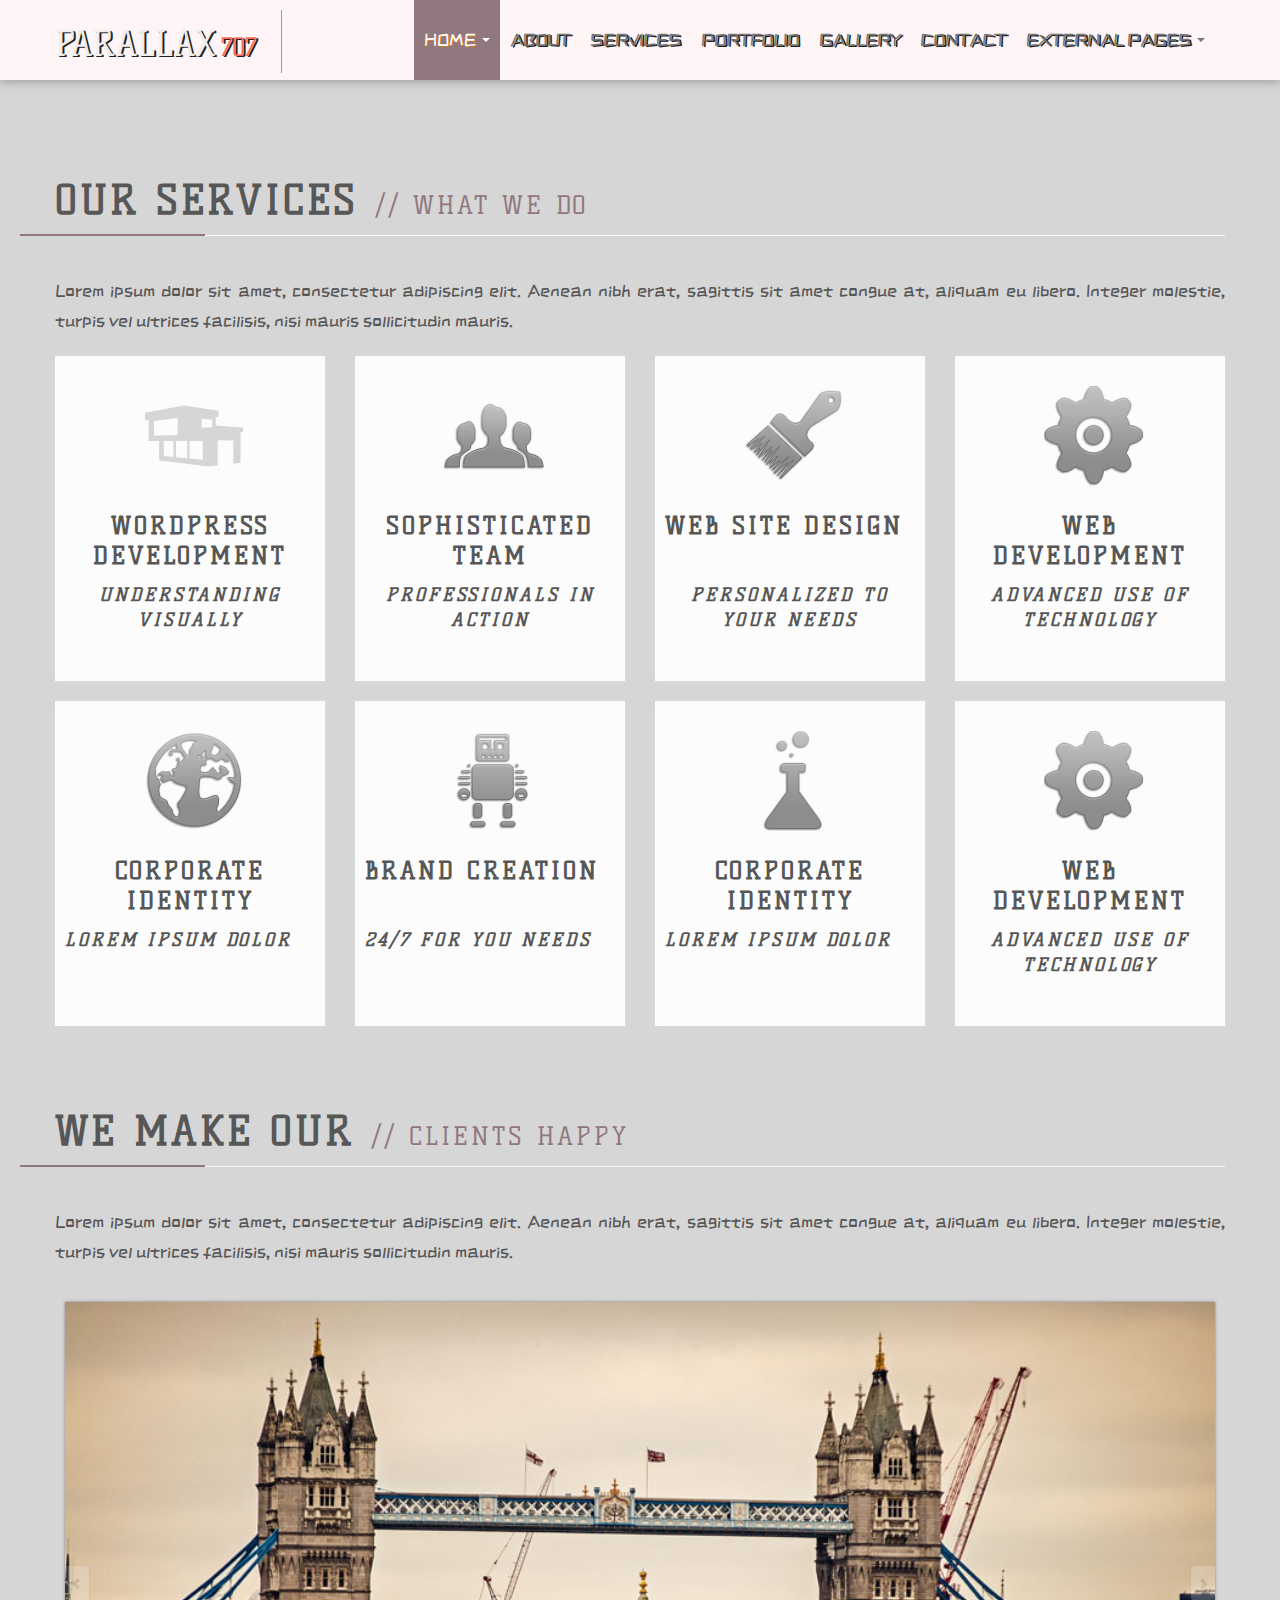
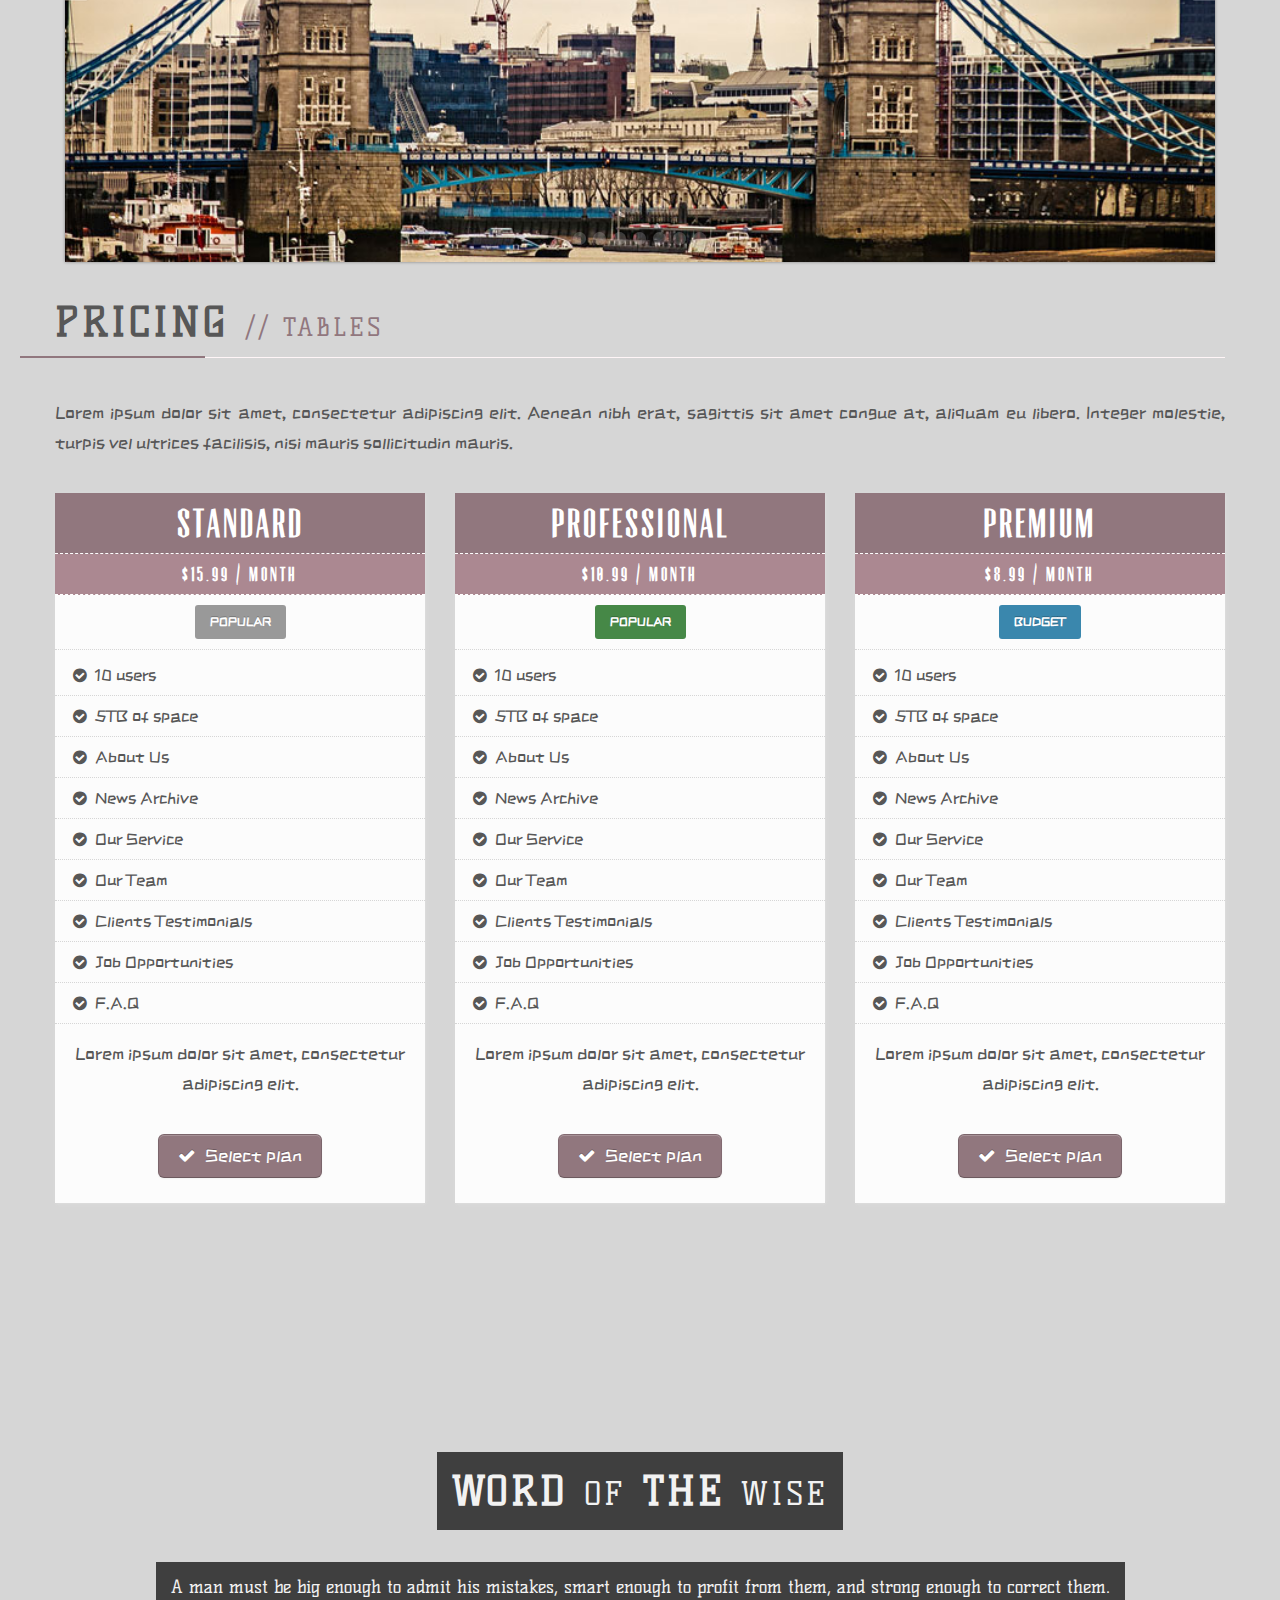
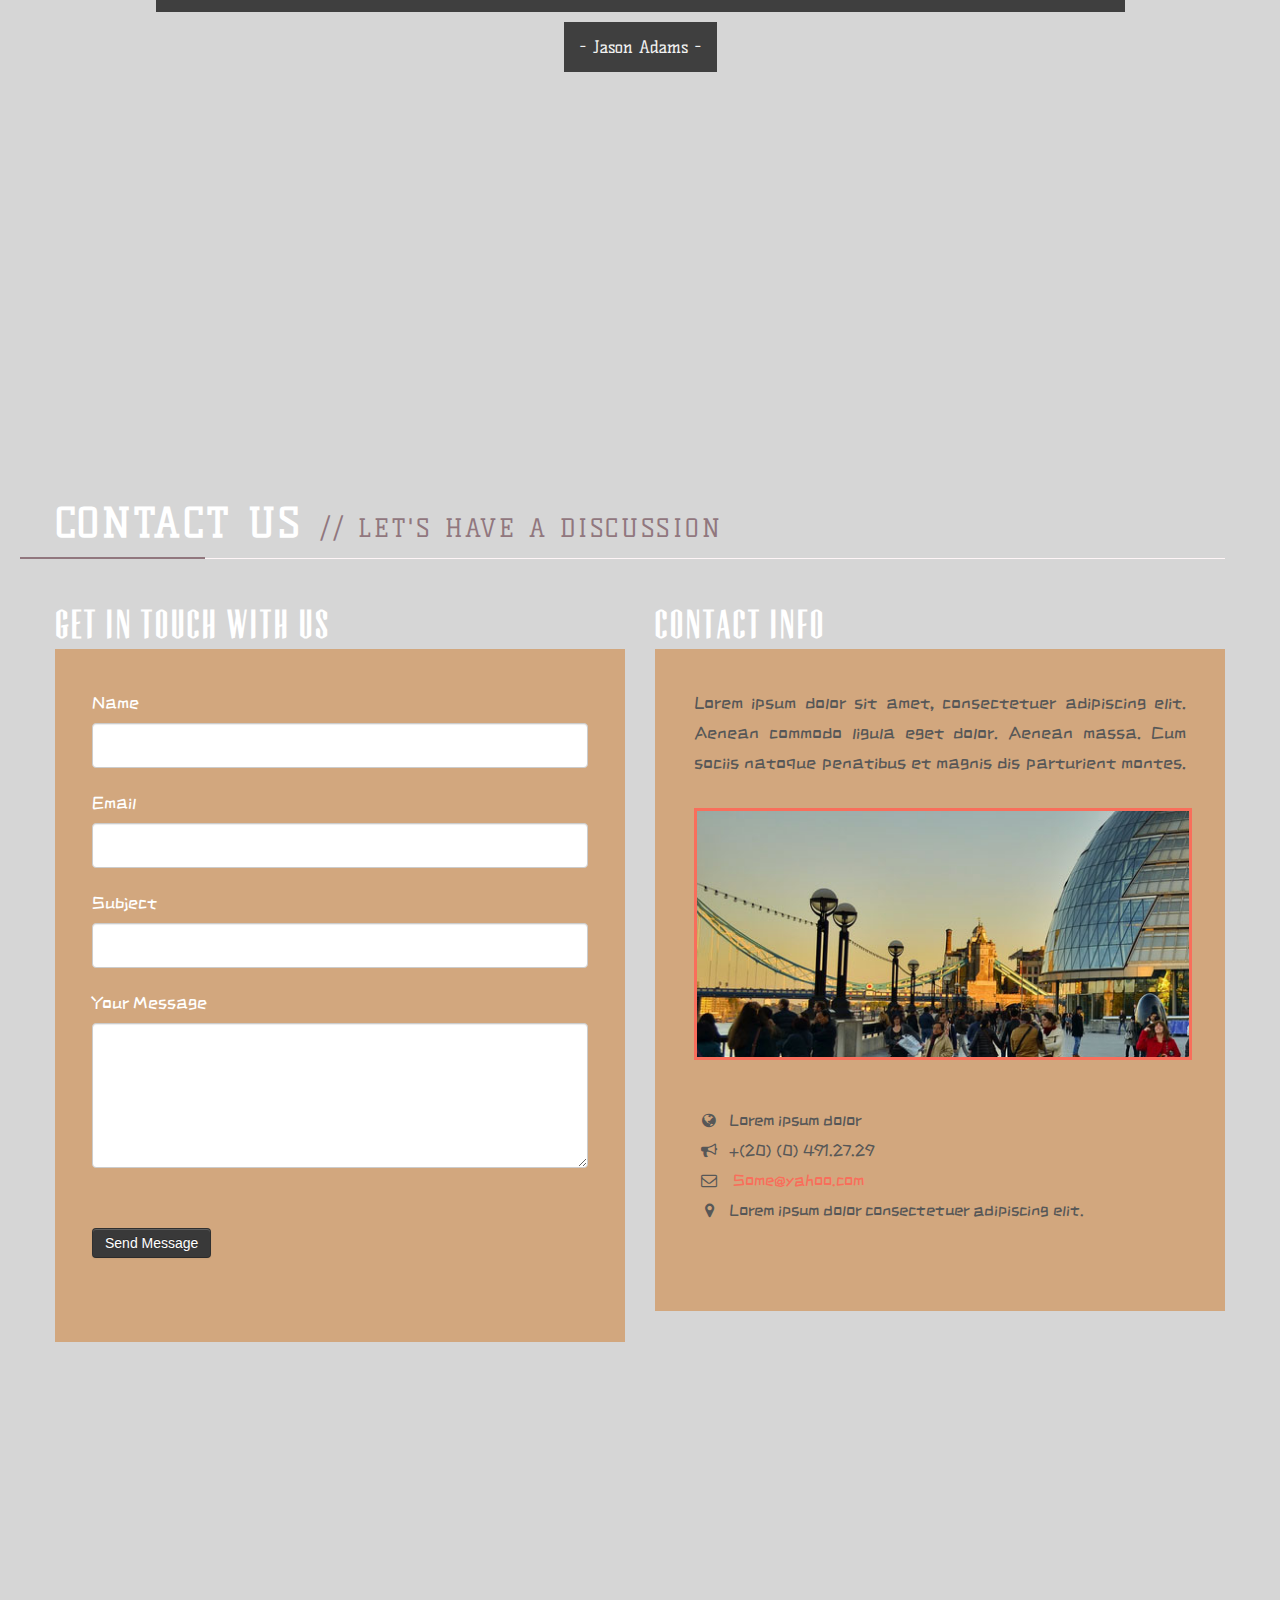
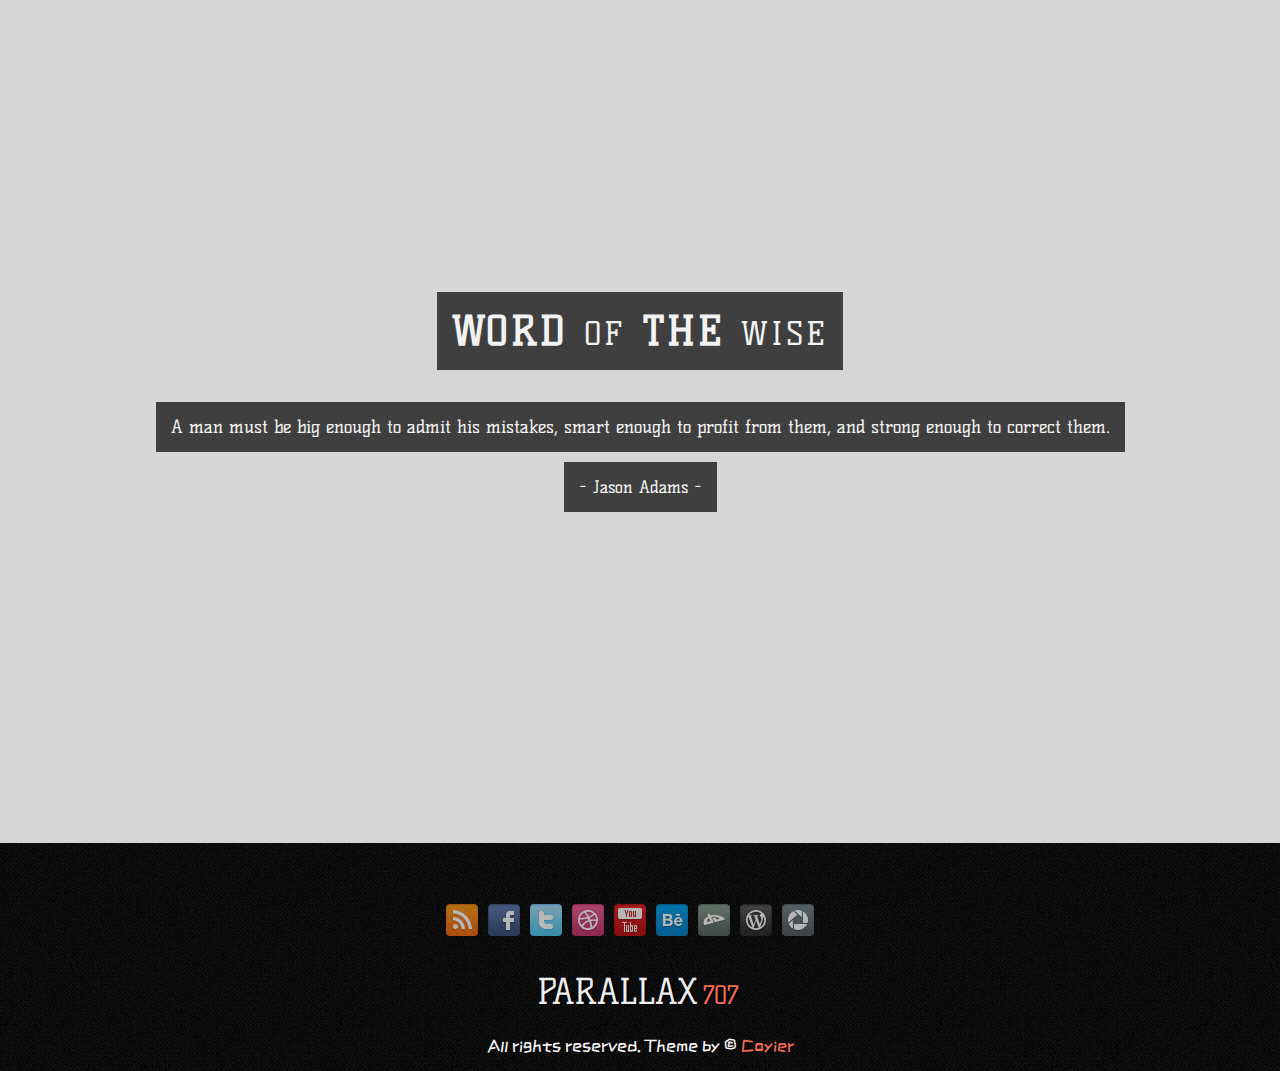
<file: our_services.html>
<!DOCTYPE html>
<html lang="en">
<head>
<meta http-equiv="content-type" content="text/html; charset=UTF-8">
<meta charset="utf-8">
<title>Parallax707</title>
<meta name="viewport" content="width=device-width, initial-scale=1.0">
<meta name="description" content="">
<meta name="author" content="">
<link href='http://fonts.googleapis.com/css?family=Kelly+Slab' rel='stylesheet' type='text/css'>
<link href="css/reset.css" rel="stylesheet">
<link href="css/parallax_style_1.1.3.css" rel="stylesheet" />
<link href="css/bootstrap.css" rel="stylesheet">
<link href="css/style.css" rel="stylesheet" />
<link href="css/services_slider/lean-slider.css" rel="stylesheet" />
<link href="css/font-awesome.css" rel="stylesheet">
<!--font-awesome for Icons -->

<!-- HTML5 shim, for IE6-8 support of HTML5 elements -->
<!--[if lt IE 9]>
            <script src="http://html5shim.googlecode.com/svn/trunk/html5.js"></script>
        <![endif]-->
<!--[if IE 7]>
  <link rel="stylesheet" href="assets/css/font-awesome-ie7.min.css">
  <![endif]-->
<!-- Fav and touch icons -->
<link rel="apple-touch-icon-precomposed" sizes="144x144" href="icon/apple-touch-icon-144-precomposed.png">
<link rel="apple-touch-icon-precomposed" sizes="114x114" href="icon/apple-touch-icon-114-precomposed.png">
<link rel="apple-touch-icon-precomposed" sizes="72x72" href="icon/apple-touch-icon-72-precomposed.png">
<link rel="apple-touch-icon-precomposed" href="icon/apple-touch-icon-57-precomposed.png">
<link rel="shortcut icon" href="icon/favicon.ico">
</head>

<body class="clearfix" data-spy="scroll" data-target="#navbar" data-offset="10">
<div class="container-fluid clearfix welcome">
    <div class="row-fluid">
        <div id="navbar" class="navbar navbar-static-top">
            <div class="navbar-inner">
                <div class="container"> <a class="btn btn-navbar" data-toggle="collapse" data-target=".nav-collapse"> <span class="icon-bar"></span> <span class="icon-bar"></span> <span class="icon-bar"></span> </a> <a class="brand" href="index.html">Parallax<span>707</span> </a>
                    <div class="nav-collapse collapse pull-right">
                        <ul class="nav">
                            <li class="active dropdown"> <a href="#" class="dropdown-toggle" data-toggle="dropdown">Home <b class="caret"></b></a>
                                <ul class="dropdown-menu">
                                    <li> <a href="index.html">Home Style 1</a> </li>
                                    <li> <a href="3d_slider.html">Home Style 2</a> </li>
                                    <li> <a href="layer_slider.html">Home Style 3</a> </li>
                                    <li> <a href="nivo_slider.html">Home Style 4</a> </li>
                                    <li> <a href="parallax_slider.html">Home Style 5</a> </li>
                                    <li> <a href="portfolio_slider.html">Home Style 6</a> </li>
                                </ul>
                            </li>
                            <li> <a href="#About">About</a> </li>
                            <li> <a href="#Services">Services</a> </li>
                            <li> <a href="#Portfolio">Portfolio</a> </li>
                            <li> <a href="#LargeSlider">Gallery</a> </li>
                            <li> <a href="#Contact">Contact</a> </li>
                            <li class="dropdown"> <a href="#" class="dropdown-toggle" data-toggle="dropdown"> External Pages <b class="caret"></b></a>
                                <ul class="dropdown-menu">
                                    <li><a href="about_us.html">About Us</a></li>
                                    <li><a href="our_services.html">Our Services</a></li>
                                    <li><a href="portfolio_page.html">Our Portfolio</a></li>
                                    <li><a href="gallery.html">Gallery</a></li>
                                    <li><a href="pricing.html">Pricing Tables</a></li>
                                    <li><a href="icons.html">Icons</a></li>
                                    <li><a href="time_line.html">Timeline</a></li>
                                </ul>
                            </li>
                        </ul>
                    </div>
                    <!--/.nav-collapse --> 
                </div>
            </div>
        </div>
        <div id="Services">
            <div class="container-fluid clearfix Services">
                <div class="container clearfix TitleSection">
                    <header class="page-head">
                        <h1>Our Services <small>// What We Do</small></h1>
                    </header>
                </div>
                <div class="container clearfix">
                    <div class="span12">
                        <p>Lorem ipsum dolor sit amet, consectetur adipiscing elit. Aenean nibh erat,
                            sagittis sit amet congue at, aliquam eu libero. Integer molestie, turpis
                            vel ultrices facilisis, nisi mauris sollicitudin mauris.</p>
                    </div>
                    <div class="row-fluid">
                        <ul id="sti-menu" class="sti-menu clearfix">
                            <li class="span3 clearfix" data-hovercolor="#49110D"> <a href="#">
                                <h2 data-type="mText" class="sti-item">Wordpress Development</h2>
                                <h3 data-type="sText" class="sti-item">Understanding visually</h3>
                                <span data-type="icon" class="sti-icon sti-icon-care sti-item"></span> </a> </li>
                            <li class="span3 clearfix" data-hovercolor="#49110D"> <a href="#">
                                <h2 data-type="mText" class="sti-item">Sophisticated Team</h2>
                                <h3 data-type="sText" class="sti-item">Professionals in action</h3>
                                <span data-type="icon" class="sti-icon sti-icon-alternative sti-item"></span> </a> </li>
                            <li class="span3 clearfix" data-hovercolor="#49110D"> <a href="#">
                                <h2 data-type="mText" class="sti-item">Web Site Design</h2>
                                <h3 data-type="sText" class="sti-item">Personalized to your needs</h3>
                                <span data-type="icon" class="sti-icon sti-icon-info sti-item"></span> </a> </li>
                            <li class="span3 clearfix" data-hovercolor="#49110D"> <a href="#">
                                <h2 data-type="mText" class="sti-item">Web Development</h2>
                                <h3 data-type="sText" class="sti-item">Advanced use of technology</h3>
                                <span data-type="icon" class="sti-icon sti-icon-family sti-item"></span> </a> </li>
                            <li class="span3 clearfix" data-hovercolor="#49110D" style="margin-left:0;"> <a href="#">
                                <h2 data-type="mText" class="sti-item">Corporate Identity</h2>
                                <h3 data-type="sText" class="sti-item">Lorem ipsum dolor</h3>
                                <span data-type="icon" class="sti-icon sti-icon-globe sti-item"></span> </a> </li>
                            <li class="span3 clearfix" data-hovercolor="#49110D"> <a href="#">
                                <h2 data-type="mText" class="sti-item">Brand Creation</h2>
                                <h3 data-type="sText" class="sti-item">24/7 for you needs</h3>
                                <span data-type="icon" class="sti-icon sti-icon-brand sti-item"></span> </a> </li>
                            <li class="span3 clearfix" data-hovercolor="#49110D"> <a href="#">
                                <h2 data-type="mText" class="sti-item">Corporate Identity</h2>
                                <h3 data-type="sText" class="sti-item">Lorem ipsum dolor</h3>
                                <span data-type="icon" class="sti-icon sti-icon-identity sti-item"></span> </a> </li>
                            <li class="span3 clearfix" data-hovercolor="#49110D"> <a href="#">
                                <h2 data-type="mText" class="sti-item">Web Development</h2>
                                <h3 data-type="sText" class="sti-item">Advanced use of technology</h3>
                                <span data-type="icon" class="sti-icon sti-icon-family sti-item"></span> </a> </li>
                        </ul>
                    </div>
                </div>
                <div class="container clearfix TitleSection">
                    <header class="page-head">
                        <h1>We Make Our <small>// Clients Happy</small></h1>
                    </header>
                </div>
                <div class="container clearfix">
                    <div class="span12">
                        <p>Lorem ipsum dolor sit amet, consectetur adipiscing elit. Aenean nibh erat,
                            sagittis sit amet congue at, aliquam eu libero. Integer molestie, turpis
                            vel ultrices facilisis, nisi mauris sollicitudin mauris.</p>
                    </div>
                    <div class="row-fluid">
                        <div class="span12">
                            <div class="slider-wrapper">
                                <div id="slider">
                                    <div class="slide1"> <img src="images/1.jpg" alt="" /> </div>
                                    <div class="slide2"> <img src="images/2.jpg" alt="" /> </div>
                                    <div class="slide3"> <img src="images/3.jpg" alt="" /> </div>
                                    <div class="slide4"> <img src="images/4.jpg" alt="" /> </div>
                                    <div class="slide5"> <img src="images/5.jpg" alt="" /> </div>
                                    <div class="slide6"> <img src="images/6.jpg" alt="" /> </div>
                                    <div class="slide7"> <img src="images/7.jpg" alt="" /> </div>
                                </div>
                                <div id="slider-direction-nav"></div>
                                <div id="slider-control-nav"></div>
                            </div>
                        </div>
                    </div>
                    <div class="container clearfix TitleSection">
                        <header class="page-head">
                            <h1>Pricing <small>// Tables</small></h1>
                        </header>
                    </div>
                    <div class="row-fluid">
                        <div class="span12">
                            <p>Lorem ipsum dolor sit amet, consectetur adipiscing elit. Aenean nibh erat,
                                sagittis sit amet congue at, aliquam eu libero. Integer molestie, turpis
                                vel ultrices facilisis, nisi mauris sollicitudin mauris.</p>
                        </div>
                    </div>
                    <div class="row-fluid">
                        <div class="span4">
                            <div class="well PricingTables Standard">
                                <h2>Standard</h2>
                                <h3>$15.99 / month</h3>
                                <p><span class="label">POPULAR</span> </p>
                                <ul>
                                    <li><i class="icon-ok-sign"></i>10 users</li>
                                    <li><i class="icon-ok-sign"></i>5TB of space</li>
                                    <li><i class="icon-ok-sign"></i>About Us</li>
                                    <li><i class="icon-ok-sign"></i>News Archive</li>
                                    <li><i class="icon-ok-sign"></i>Our Service</li>
                                    <li><i class="icon-ok-sign"></i>Our Team</li>
                                    <li><i class="icon-ok-sign"></i>Clients Testimonials</li>
                                    <li><i class="icon-ok-sign"></i>Job Opportunities</li>
                                    <li><i class="icon-ok-sign"></i>F.A.Q</li>
                                </ul>
                                <p>Lorem ipsum dolor sit amet, consectetur adipiscing elit.</p>
                                <p> <a class="btn btn-large" href="#"><i class="icon-ok icon-white"></i> Select plan</a> </p>
                            </div>
                        </div>
                        <div class="span4">
                            <div class="well PricingTables Professional">
                                <h2>Professional</h2>
                                <h3>$10.99 / month</h3>
                                <p><span class="label label-success">POPULAR</span> </p>
                                <ul>
                                    <li><i class="icon-ok-sign"></i>10 users</li>
                                    <li><i class="icon-ok-sign"></i>5TB of space</li>
                                    <li><i class="icon-ok-sign"></i>About Us</li>
                                    <li><i class="icon-ok-sign"></i>News Archive</li>
                                    <li><i class="icon-ok-sign"></i>Our Service</li>
                                    <li><i class="icon-ok-sign"></i>Our Team</li>
                                    <li><i class="icon-ok-sign"></i>Clients Testimonials</li>
                                    <li><i class="icon-ok-sign"></i>Job Opportunities</li>
                                    <li><i class="icon-ok-sign"></i>F.A.Q</li>
                                </ul>
                                <p>Lorem ipsum dolor sit amet, consectetur adipiscing elit.</p>
                                <p> <a class="btn btn-success btn-large" href="#"><i class="icon-ok icon-white"></i> Select plan</a> </p>
                            </div>
                        </div>
                        <div class="span4">
                            <div class="well PricingTables Premium">
                                <h2>Premium</h2>
                                <h3>$8.99 / month</h3>
                                <p><span class="label label-info">BUDGET</span> </p>
                                <ul>
                                    <li><i class="icon-ok-sign"></i>10 users</li>
                                    <li><i class="icon-ok-sign"></i>5TB of space</li>
                                    <li><i class="icon-ok-sign"></i>About Us</li>
                                    <li><i class="icon-ok-sign"></i>News Archive</li>
                                    <li><i class="icon-ok-sign"></i>Our Service</li>
                                    <li><i class="icon-ok-sign"></i>Our Team</li>
                                    <li><i class="icon-ok-sign"></i>Clients Testimonials</li>
                                    <li><i class="icon-ok-sign"></i>Job Opportunities</li>
                                    <li><i class="icon-ok-sign"></i>F.A.Q</li>
                                </ul>
                                <p>Lorem ipsum dolor sit amet, consectetur adipiscing elit.</p>
                                <p> <a class="btn btn-large" href="#"><i class="icon-ok icon-white"></i> Select plan</a> </p>
                            </div>
                        </div>
                    </div>
                </div>
            </div>
        </div>
        <!--#Services-->
        <div id="second" class="Parallax">
            <div class="ParallaxText">
                <h2>WORD <span>OF</span> THE <span>WISE</span></h2>
                <div class="clearfix"></div>
                <blockquote>A man must be big enough to admit his mistakes, smart enough to profit
                    from them, and strong enough to correct them.</blockquote>
                <div class="clearfix"></div>
                <p>- Jason Adams -</p>
            </div>
        </div>
        <!--#second-->
        
        <div id="Contact">
            <div class="container-fluid clearfix Contact">
                <div class="container clearfix TitleSection">
                    <header class="page-head">
                        <h1>CONTACT Us <small>// LET'S HAVE A DISCUSSION</small></h1>
                    </header>
                </div>
                <div class="container clearfix">
                    <div class="container">
                        <div class="span6">
                            <h2>Get In Touch With Us</h2>
                            <div class="well GetInTouch">
                                <form class="form-horizontal"
                                        id="registerHere" method='post' action='MAILTO:someone@example.com'>
                                    <fieldset>
                                        <div class="control-group">
                                            <label class="control-label" for="Name">Name</label>
                                            <div class="controls">
                                                <input type="text" class="span12" id="user_name" name="user_name">
                                            </div>
                                        </div>
                                        <div class="control-group">
                                            <label class="control-label" for="Email">Email</label>
                                            <div class="controls">
                                                <input type="text" class="span12" id="user_email" name="user_email">
                                            </div>
                                        </div>
                                        <div class="control-group">
                                            <label class="control-label" for="Subject">Subject</label>
                                            <div class="controls">
                                                <input type="text" class="span12" id="pwd" name="pwd">
                                            </div>
                                        </div>
                                        <div class="control-group">
                                            <label class="control-label" for="YourMessage">Your Message</label>
                                            <div class="controls">
                                                <textarea class="span12" id="cpwd" name="cpwd"></textarea>
                                            </div>
                                        </div>
                                        <div class="control-group">
                                            <label class="control-label" for="input01"></label>
                                            <div class="controls">
                                                <button type="submit" class="btn" title="Send Message">Send Message</button>
                                            </div>
                                        </div>
                                    </fieldset>
                                </form>
                            </div>
                        </div>
                        <div class="span6">
                            <h2>Contact Info</h2>
                            <div class="well" style="padding-bottom:81px;">
                                <div class="span12">
                                    <p style="margin:20px;">Lorem ipsum dolor sit amet, consectetuer adipiscing elit. Aenean commodo
                                        ligula eget dolor. Aenean massa. Cum sociis natoque penatibus et magnis
                                        dis parturient montes. <img src="images/contact.jpg" alt="contact img" style="margin:30px 0;border: 3px solid #F96E5B;"> </p>
                                </div>
                                <hr>
                                <div class="contact-info">
                                    <ul>
                                        <li> <i class="icon-globe"></i>Lorem ipsum dolor</li>
                                        <li> <i class="icon-bullhorn"></i>+(20) (0) 491.27.29</li>
                                        <li> <i class="icon-envelope"></i> <a href="mailto:ahmedeabbas@yahoo.com">Some@yahoo.com</a> </li>
                                        <li> <i class="icon-map-marker"></i>Lorem ipsum dolor
                                            consectetuer adipiscing elit.</li>
                                    </ul>
                                </div>
                            </div>
                        </div>
                    </div>
                </div>
                <div class="container-fluid">
                    <div class="span12" style="margin-top:20px">
                        <iframe width="100%" height="374" frameborder="0" scrolling="no" marginheight="0"
                                    marginwidth="0" src="https://maps.google.com.eg/maps?f=q&amp;source=s_q&amp;hl=ar&amp;geocode=&amp;q=%D8%B1%D8%B4%D8%AF%D9%8A,+%D8%A7%D9%84%D8%A5%D8%B3%D9%83%D9%86%D8%AF%D8%B1%D9%8A%D8%A9&amp;aq=1&amp;oq=%D8%B1%D8%B4%D8%AF%D9%89+%D8%A7%D9%84%D8%A7%D8%B3%D9%83&amp;sll=26.9061,30.876198&amp;sspn=8.889374,21.643066&amp;ie=UTF8&amp;hq=&amp;hnear=%D8%B1%D8%B4%D8%AF%D9%8A&amp;t=m&amp;ll=31.239591,29.949589&amp;spn=0.036693,0.171661&amp;z=14&amp;iwloc=A&amp;output=embed"></iframe>
                        <br />
                    </div>
                </div>
            </div>
        </div>
        <!--#Contact-->
        <div id="fifth" class="Parallax">
            <div class="ParallaxText">
                <h2>WORD <span>OF</span> THE <span>WISE</span></h2>
                <div class="clearfix"></div>
                <blockquote>A man must be big enough to admit his mistakes, smart enough to profit
                    from them, and strong enough to correct them.</blockquote>
                <div class="clearfix"></div>
                <p>- Jason Adams -</p>
            </div>
        </div>
        <!--#fifth-->
        <div class="container-fluid Footer">
            <div class="container">
                <footer>
                    <ul class="Social">
                        <li> <a rel="tooltip" class="Rss" href="#" data-placement="top" data-original-title="RSS">Rss</a> </li>
                        <li> <a class="Facebook" rel="tooltip" href="#" data-original-title="Facebook">Facebook</a> </li>
                        <li> <a class="Twitter" rel="tooltip" href="#" data-original-title="Twitter">Twitter</a> </li>
                        <li> <a class="Dribbble" rel="tooltip" href="#" data-original-title="Dribbble">Dribbble</a> </li>
                        <li> <a class="YouTube" rel="tooltip" href="#" data-original-title="YouTube">YouTube</a> </li>
                        <li> <a class="Behance" rel="tooltip" href="#" data-original-title="Behance">Behance</a> </li>
                        <li> <a class="Deviantart" rel="tooltip" href="#" data-original-title="Deviantart">Deviantart</a> </li>
                        <li> <a class="Wordpress" rel="tooltip" href="#" data-original-title="Wordpress">Wordpress</a> </li>
                        <li> <a class="Picasa" rel="tooltip" href="#" data-original-title="Picasa">Picasa</a> </li>
                    </ul>
                    <a href="#welcome" class="brand">Parallax<span>707</span> </a>
                    <p>All rights reserved. Theme by &copy; <a href="mailto:ahmedeabbas@yahoo.com">Coyier</a> </p>
                </footer>
            </div>
        </div>
    </div>
    <!-- /Row --> 
</div>
<!-- /container -->
<div id="toTop">To Top</div>
<!-- Le javascript==================================================--> 
<!-- Placed at the end of the document so the pages load faster --> 
<script src="js/jquery-1.8.2.min.js"></script> 
<script src="js/lean-slider.min.js"></script><!-- Services Slider--> 
<script src="js/jquery.sticky.min.js"></script><!-- sticky Nav--> 
<script src="js/my_script.min.js"></script> 
<script src="js/bootstrap.min.js"></script> 
<script src="js/jquery.easing.1.3.min.js"></script><!-- parallax--> 
<script src="js/modernizr-2.6.1.min.js"></script><!--blur slidShow --> 
<script src="js/jquery.validate.min.js"></script> 
<script src="js/jquery.parallax-1.1.3.min.js"></script><!--  parallax--> 
<script src="js/jquery.localscroll-1.2.7-min.js"></script><!--  parallax--> 
<script type="text/javascript" src="js/jquery.tmpl.min.js"></script><!--grid slidShow --><!-- &Services Gallery--> 
<script type="text/javascript" src="js/jquery.kinetic.min.js"></script><!--grid slidShow --> 
<script type="text/javascript" src="js/jquery.iconmenu.min.js"></script><!--Services  Blocks--> 
<script type="text/javascript" src="js/jquery.elastislide.min.js"></script><!-- Gallery Section--> 
<script type="text/javascript" src="js/jquery.tweet.min.js"></script><!--Tweet ticker-->

</body>
</html>
</file>
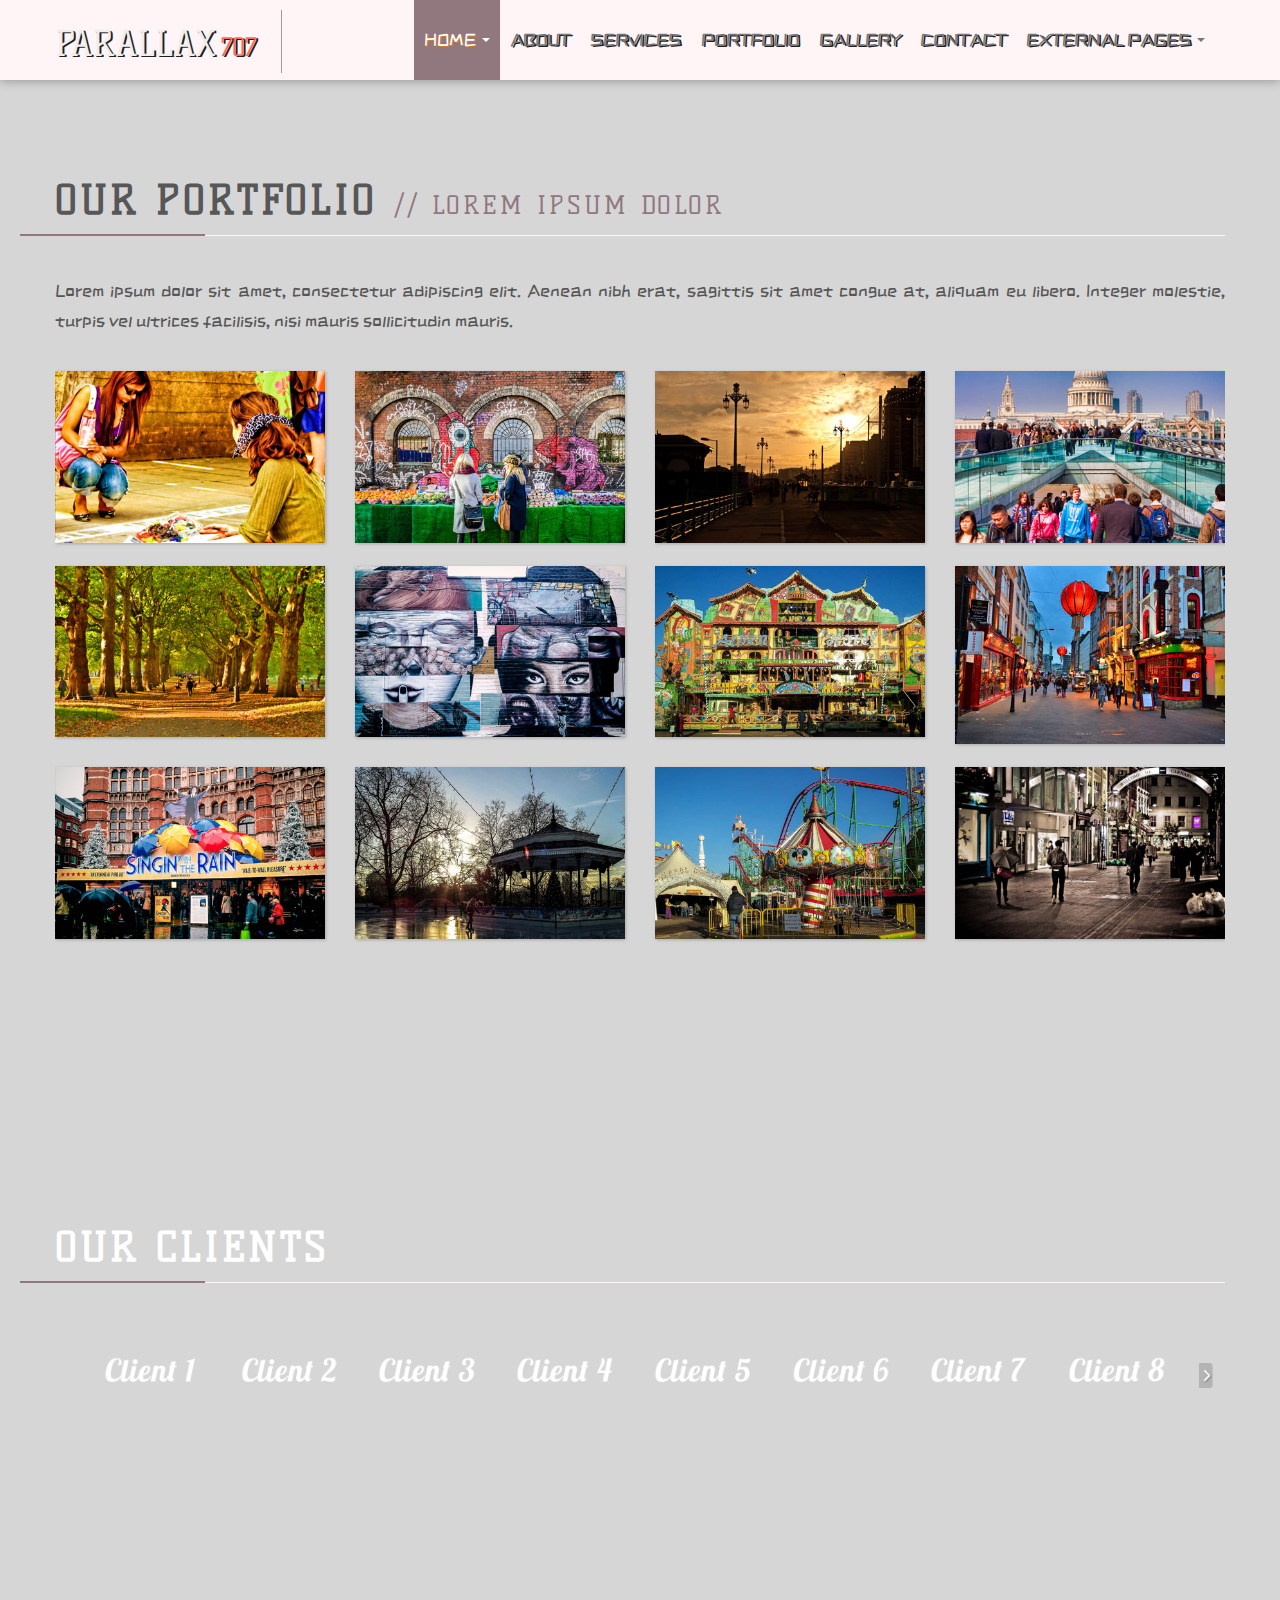
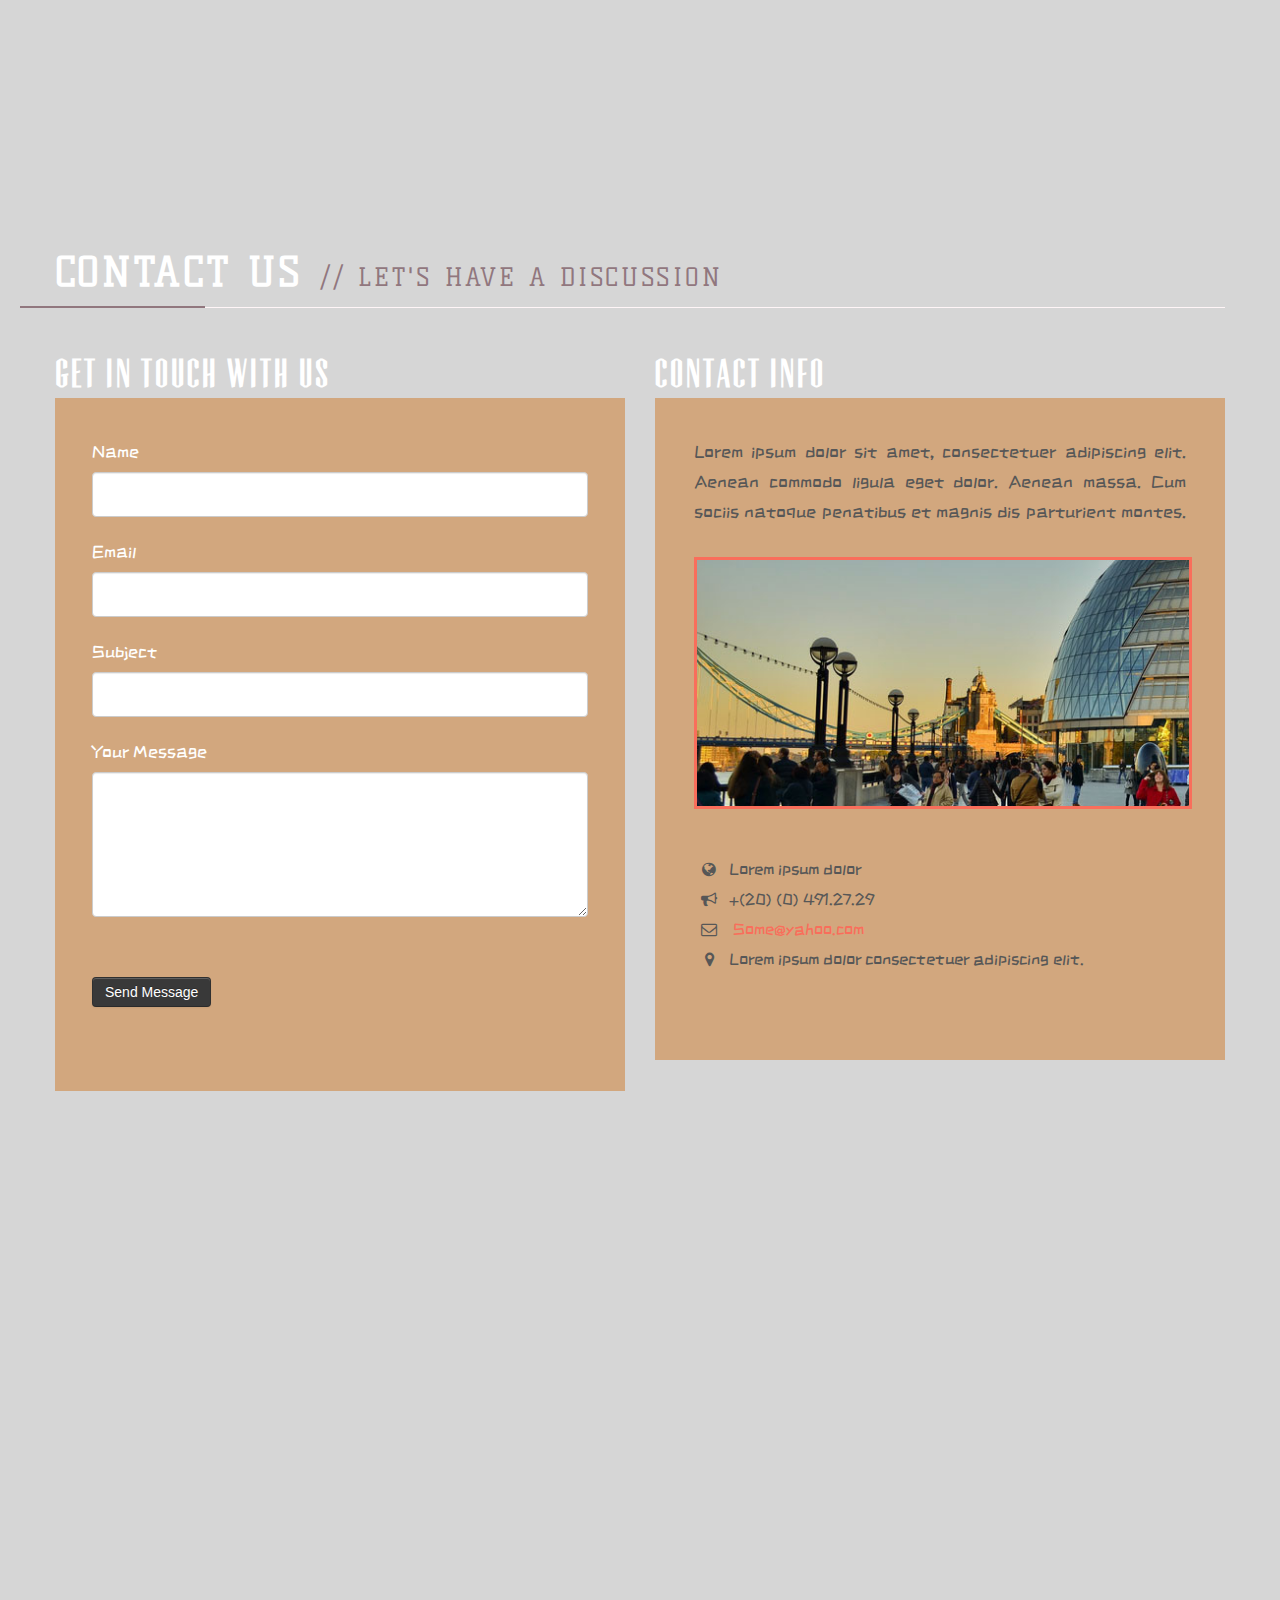
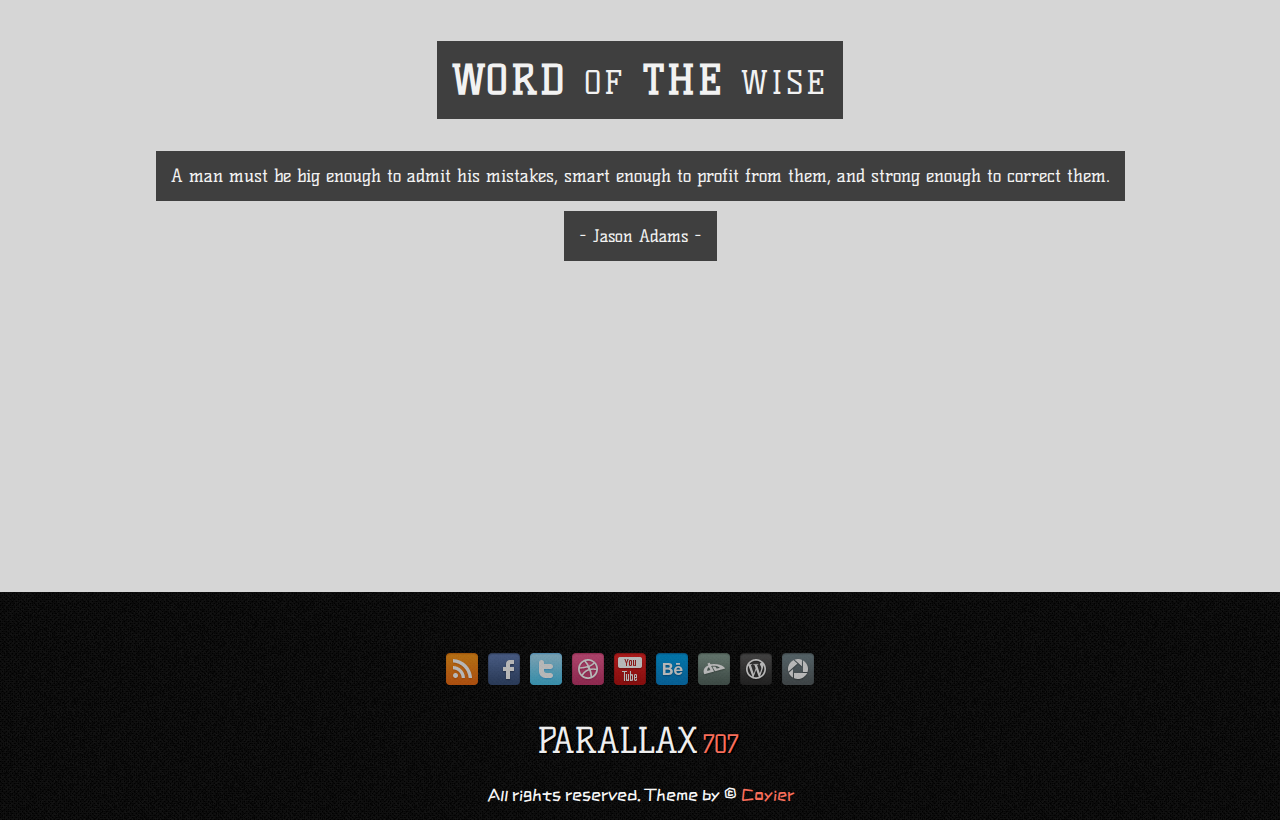
<file: portfolio_page.html>
<!DOCTYPE html>
<html lang="en">
<head>
<meta http-equiv="content-type" content="text/html; charset=UTF-8">
<meta charset="utf-8">
<title>Parallax707</title>
<meta name="viewport" content="width=device-width, initial-scale=1.0">
<meta name="description" content="">
<meta name="author" content="">
<link href='http://fonts.googleapis.com/css?family=Kelly+Slab' rel='stylesheet' type='text/css'>
<link href="css/reset.css" rel="stylesheet">
<link href="css/parallax_style_1.1.3.css" rel="stylesheet" />
<link href="css/bootstrap.css" rel="stylesheet">
<link href="css/style.css" rel="stylesheet" />
<link href="css/services_slider/lean-slider.css" rel="stylesheet" />
<link rel="stylesheet" type="text/css" href="css/portfolio_gallery.css">
<!--Portfolio Gallery -->
<link href="css/font-awesome.css" rel="stylesheet">
<!--font-awesome for Icons -->
<link href="css/jquery.classybox.css" rel="stylesheet" />
<!--classybox LightBox-->

<!-- HTML5 shim, for IE6-8 support of HTML5 elements -->
<!--[if lt IE 9]>
            <script src="http://html5shim.googlecode.com/svn/trunk/html5.js"></script>
        <![endif]-->
<!--[if IE 7]>
  <link rel="stylesheet" href="assets/css/font-awesome-ie7.min.css">
  <![endif]-->
<!-- Fav and touch icons -->
<link rel="apple-touch-icon-precomposed" sizes="144x144" href="icon/apple-touch-icon-144-precomposed.png">
<link rel="apple-touch-icon-precomposed" sizes="114x114" href="icon/apple-touch-icon-114-precomposed.png">
<link rel="apple-touch-icon-precomposed" sizes="72x72" href="icon/apple-touch-icon-72-precomposed.png">
<link rel="apple-touch-icon-precomposed" href="icon/apple-touch-icon-57-precomposed.png">
<link rel="shortcut icon" href="icon/favicon.ico">
</head>

<body class="clearfix" data-spy="scroll" data-target="#navbar" data-offset="10">
<div class="container-fluid clearfix welcome">
    <div class="row-fluid">
        <div id="navbar" class="navbar navbar-static-top">
            <div class="navbar-inner">
                <div class="container"> <a class="btn btn-navbar" data-toggle="collapse" data-target=".nav-collapse"> <span class="icon-bar"></span> <span class="icon-bar"></span> <span class="icon-bar"></span> </a> <a class="brand" href="index.html">Parallax<span>707</span> </a>
                    <div class="nav-collapse collapse pull-right">
                        <ul class="nav">
                            <li class="active dropdown"> <a href="#" class="dropdown-toggle" data-toggle="dropdown">Home <b class="caret"></b></a>
                                <ul class="dropdown-menu">
                                    <li> <a href="index.html">Home Style 1</a> </li>
                                    <li> <a href="3d_slider.html">Home Style 2</a> </li>
                                    <li> <a href="layer_slider.html">Home Style 3</a> </li>
                                    <li> <a href="nivo_slider.html">Home Style 4</a> </li>
                                    <li> <a href="parallax_slider.html">Home Style 5</a> </li>
                                    <li> <a href="portfolio_slider.html">Home Style 6</a> </li>
                                </ul>
                            </li>
                            <li> <a href="#About">About</a> </li>
                            <li> <a href="#Services">Services</a> </li>
                            <li> <a href="#Portfolio">Portfolio</a> </li>
                            <li> <a href="#LargeSlider">Gallery</a> </li>
                            <li> <a href="#Contact">Contact</a> </li>
                            <li class="dropdown"> <a href="#" class="dropdown-toggle" data-toggle="dropdown"> External Pages <b class="caret"></b></a>
                                <ul class="dropdown-menu">
                                    <li><a href="about_us.html">About Us</a></li>
                                    <li><a href="our_services.html">Our Services</a></li>
                                    <li><a href="portfolio_page.html">Our Portfolio</a></li>
                                    <li><a href="gallery.html">Gallery</a></li>
                                    <li><a href="pricing.html">Pricing Tables</a></li>
                                    <li><a href="icons.html">Icons</a></li>
                                    <li><a href="time_line.html">Timeline</a></li>
                                </ul>
                            </li>
                        </ul>
                    </div>
                    <!--/.nav-collapse --> 
                </div>
            </div>
        </div>
        <div id="Portfolio">
            <div class="container-fluid clearfix Portfolio">
                <div class="container clearfix TitleSection">
                    <header class="page-head">
                        <h1>Our Portfolio <small>// Lorem ipsum dolor</small></h1>
                    </header>
                </div>
                <div class="container clearfix">
                    <div class="row-fluid">
                        <div class="span12">
                            <p>Lorem ipsum dolor sit amet, consectetur adipiscing elit. Aenean nibh erat,
                                sagittis sit amet congue at, aliquam eu libero. Integer molestie, turpis
                                vel ultrices facilisis, nisi mauris sollicitudin mauris.</p>
                        </div>
                    </div>
                </div>
                <div class="container clearfix">
                    <div class="row-fluid">
                        <div class="span12"> 
                            
                            <!-- Portfolio 4 Column start -->
                            <div class="image_grid portfolio_4col lightbox">
                                <ul id="list" class="portfolio_list da-thumbs clearfix">
                                    <li class="span3">
                                        <div> <img src="images/portfolio/s/portfolio1.jpg" alt="img">
                                            <article class="da-animate da-slideFromRight" style="display: block;">
                                                <h3>Lorem ipsum dolor</h3>
                                                <em>Lorem ipsum </em> <span class="link_post"><a href="#"></a></span> <span class="zoom"><a href="images/portfolio/big/portfolio1.jpg"></a> </span> </article>
                                        </div>
                                    </li>
                                    <li class="span3"> <img src="images/portfolio/s/portfolio2.jpg" alt="img">
                                        <article class="da-animate da-slideFromTop" style="display: block;">
                                            <h3>Lorem ipsum dolor</h3>
                                            <em>Lorem ipsum </em> <span class="link_post"><a href="#"></a></span> <span class="zoom"><a href="images/portfolio/big/portfolio2.jpg"></a></span> </article>
                                    </li>
                                    <li class="span3"> <img src="images/portfolio/s/portfolio3.jpg" alt="img">
                                        <article class="da-animate da-slideFromLeft" style="display: block;">
                                            <h3>Lorem ipsum dolor</h3>
                                            <em>Lorem ipsum </em> <span class="link_post"><a href="#"></a></span> <span class="zoom"><a href="images/portfolio/big/portfolio3.jpg"></a></span> </article>
                                    </li>
                                    <li class="span3"> <img src="images/portfolio/s/portfolio4.jpg" alt="img">
                                        <article class="da-animate da-slideFromRight" style="display: block;">
                                            <h3>Lorem ipsum dolor</h3>
                                            <em>Lorem ipsum </em> <span class="link_post"><a href="#"></a></span> <span class="zoom"><a href="images/portfolio/big/portfolio4.jpg"></a></span> </article>
                                    </li>
                                    <li class="span3" style="margin-left:0"> <img src="images/portfolio/s/portfolio5.jpg" alt="img">
                                        <article class="da-animate da-slideFromRight" style="display: block;">
                                            <h3>Lorem ipsum dolor</h3>
                                            <em>Lorem ipsum </em> <span class="link_post"><a href="#"></a></span> <span class="zoom"><a href="images/portfolio/big/portfolio5.jpg"></a></span> </article>
                                    </li>
                                    <li class="span3"> <img src="images/portfolio/s/portfolio6.jpg" alt="img">
                                        <article class="da-animate da-slideFromTop" style="display: block;">
                                            <h3>Lorem ipsum dolor</h3>
                                            <em>Lorem ipsum </em> <span class="link_post"><a href="#"></a></span> <span class="zoom"><a href="images/portfolio/big/portfolio6.jpg"></a></span> </article>
                                    </li>
                                    <li class="span3"> <img src="images/portfolio/s/portfolio7.jpg" alt="img">
                                        <article class="da-animate da-slideFromLeft" style="display: block;">
                                            <h3>Lorem ipsum dolor</h3>
                                            <em>Lorem ipsum </em> <span class="link_post"><a href="#"></a></span> <span class="zoom"><a href="images/portfolio/big/portfolio7.jpg"></a></span> </article>
                                    </li>
                                    <li class="span3"> <img src="images/portfolio/s/portfolio8.jpg" alt="img">
                                        <article class="da-animate da-slideFromRight" style="display: block;">
                                            <h3>Lorem ipsum dolor</h3>
                                            <em>Lorem ipsum </em> <span class="link_post"><a href="#"></a></span> <span class="zoom"><a href="images/portfolio/big/portfolio8.jpg"></a></span> </article>
                                    </li>
                                    <li class="span3" style="margin-left:0"> <img src="images/portfolio/s/portfolio9.jpg" alt="img">
                                        <article class="da-animate da-slideFromRight" style="display: block;">
                                            <h3>Lorem ipsum dolor</h3>
                                            <em>Lorem ipsum </em> <span class="link_post"><a href="#"></a></span> <span class="zoom"><a href="images/portfolio/big/portfolio9.jpg"></a></span> </article>
                                    </li>
                                    <li class="span3"> <img src="images/portfolio/s/portfolio10.jpg" alt="img">
                                        <article class="da-animate da-slideFromTop" style="display: block;">
                                            <h3>Lorem ipsum dolor</h3>
                                            <em>Lorem ipsum </em> <span class="link_post"><a href="#"></a></span> <span class="zoom"><a href="images/portfolio/big/portfolio10.jpg"></a></span> </article>
                                    </li>
                                    <li class="span3"> <img src="images/portfolio/s/portfolio11.jpg" alt="img">
                                        <article class="da-animate da-slideFromLeft" style="display: block;">
                                            <h3>Lorem ipsum dolor</h3>
                                            <em>Lorem ipsum </em> <span class="link_post"><a href="#"></a></span> <span class="zoom"><a href="images/portfolio/big/portfolio11.jpg"></a></span> </article>
                                    </li>
                                    <li class="span3"> <img src="images/portfolio/s/portfolio12.jpg" alt="img">
                                        <article class="da-animate da-slideFromRight" style="display: block;">
                                            <h3>Lorem ipsum dolor</h3>
                                            <em>Lorem ipsum </em> <span class="link_post"><a href="#"></a></span> <span class="zoom"><a href="images/portfolio/big/portfolio12.jpg"></a></span> </article>
                                    </li>
                                </ul>
                            </div>
                            <!-- Portfolio 4 Column End --> 
                            
                        </div>
                    </div>
                </div>
            </div>
        </div>
        <!--#Portfolio-->
        <div id="third" class="Parallax">
            <div class="container clearfix TitleSection">
                <header class="page-head">
                    <h1>Our Clients </h1>
                </header>
                <div class="row-fluid">
                    <div class="span12"> 
                        
                        <!-- Elastislide Carousel -->
                        <div id="carousel" class="clients-wrapper">
                            <div class="client-carousel">
                                <ul>
                                    <li><a href="#"><img src="images/client/1.png" alt="image01" /></a></li>
                                    <li><a href="#"><img src="images/client/2.png" alt="image02" /></a></li>
                                    <li><a href="#"><img src="images/client/3.png" alt="image03" /></a></li>
                                    <li><a href="#"><img src="images/client/4.png" alt="image04" /></a></li>
                                    <li><a href="#"><img src="images/client/5.png" alt="image05" /></a></li>
                                    <li><a href="#"><img src="images/client/6.png" alt="image06" /></a></li>
                                    <li><a href="#"><img src="images/client/7.png" alt="image07" /></a></li>
                                    <li><a href="#"><img src="images/client/8.png" alt="image08" /></a></li>
                                    <li><a href="#"><img src="images/client/9.png" alt="image09" /></a></li>
                                    <li><a href="#"><img src="images/client/10.png" alt="image10" /></a></li>
                                    <li><a href="#"><img src="images/client/11.png" alt="image11" /></a></li>
                                    <li><a href="#"><img src="images/client/12.png" alt="image12" /></a></li>
                                    <li><a href="#"><img src="images/client/13.png" alt="image13" /></a></li>
                                    <li><a href="#"><img src="images/client/14.png" alt="image14" /></a></li>
                                    <li><a href="#"><img src="images/client/15.png" alt="image15" /></a></li>
                                    <li><a href="#"><img src="images/client/16.png" alt="image16" /></a></li>
                                    <li><a href="#"><img src="images/client/17.png" alt="image17" /></a></li>
                                    <li><a href="#"><img src="images/client/18.png" alt="image18" /></a></li>
                                    <li><a href="#"><img src="images/client/19.png" alt="image19" /></a></li>
                                    <li><a href="#"><img src="images/client/20.png" alt="image20" /></a></li>
                                    <li><a href="#"><img src="images/client/21.png" alt="image21" /></a></li>
                                    <li><a href="#"><img src="images/client/22.png" alt="image22" /></a></li>
                                    <li><a href="#"><img src="images/client/23.png" alt="image23" /></a></li>
                                    <li><a href="#"><img src="images/client/24.png" alt="image24" /></a></li>
                                    <li><a href="#"><img src="images/client/25.png" alt="image25" /></a></li>
                                </ul>
                            </div>
                        </div>
                        <!-- End Elastislide Carousel --> 
                        
                    </div>
                </div>
            </div>
        </div>
        <!--#third-->
        
        <div id="Contact">
            <div class="container-fluid clearfix Contact">
                <div class="container clearfix TitleSection">
                    <header class="page-head">
                        <h1>CONTACT Us <small>// LET'S HAVE A DISCUSSION</small></h1>
                    </header>
                </div>
                <div class="container clearfix">
                    <div class="container">
                        <div class="span6">
                            <h2>Get In Touch With Us</h2>
                            <div class="well GetInTouch">
                                <form class="form-horizontal"
                                        id="registerHere" method='post' action='MAILTO:someone@example.com'>
                                    <fieldset>
                                        <div class="control-group">
                                            <label class="control-label" for="Name">Name</label>
                                            <div class="controls">
                                                <input type="text" class="span12" id="user_name" name="user_name">
                                            </div>
                                        </div>
                                        <div class="control-group">
                                            <label class="control-label" for="Email">Email</label>
                                            <div class="controls">
                                                <input type="text" class="span12" id="user_email" name="user_email">
                                            </div>
                                        </div>
                                        <div class="control-group">
                                            <label class="control-label" for="Subject">Subject</label>
                                            <div class="controls">
                                                <input type="text" class="span12" id="pwd" name="pwd">
                                            </div>
                                        </div>
                                        <div class="control-group">
                                            <label class="control-label" for="YourMessage">Your Message</label>
                                            <div class="controls">
                                                <textarea class="span12" id="cpwd" name="cpwd"></textarea>
                                            </div>
                                        </div>
                                        <div class="control-group">
                                            <label class="control-label" for="input01"></label>
                                            <div class="controls">
                                                <button type="submit" class="btn" title="Send Message">Send Message</button>
                                            </div>
                                        </div>
                                    </fieldset>
                                </form>
                            </div>
                        </div>
                        <div class="span6">
                            <h2>Contact Info</h2>
                            <div class="well" style="padding-bottom:81px;">
                                <div class="span12">
                                    <p style="margin:20px;">Lorem ipsum dolor sit amet, consectetuer adipiscing elit. Aenean commodo
                                        ligula eget dolor. Aenean massa. Cum sociis natoque penatibus et magnis
                                        dis parturient montes. <img src="images/contact.jpg" alt="contact img" style="margin:30px 0;border: 3px solid #F96E5B;"> </p>
                                </div>
                                <hr>
                                <div class="contact-info">
                                    <ul>
                                        <li> <i class="icon-globe"></i>Lorem ipsum dolor</li>
                                        <li> <i class="icon-bullhorn"></i>+(20) (0) 491.27.29</li>
                                        <li> <i class="icon-envelope"></i> <a href="mailto:ahmedeabbas@yahoo.com">Some@yahoo.com</a> </li>
                                        <li> <i class="icon-map-marker"></i>Lorem ipsum dolor
                                            consectetuer adipiscing elit.</li>
                                    </ul>
                                </div>
                            </div>
                        </div>
                    </div>
                </div>
                <div class="container-fluid">
                    <div class="span12" style="margin-top:20px">
                        <iframe width="100%" height="374" frameborder="0" scrolling="no" marginheight="0"
                                    marginwidth="0" src="https://maps.google.com.eg/maps?f=q&amp;source=s_q&amp;hl=ar&amp;geocode=&amp;q=%D8%B1%D8%B4%D8%AF%D9%8A,+%D8%A7%D9%84%D8%A5%D8%B3%D9%83%D9%86%D8%AF%D8%B1%D9%8A%D8%A9&amp;aq=1&amp;oq=%D8%B1%D8%B4%D8%AF%D9%89+%D8%A7%D9%84%D8%A7%D8%B3%D9%83&amp;sll=26.9061,30.876198&amp;sspn=8.889374,21.643066&amp;ie=UTF8&amp;hq=&amp;hnear=%D8%B1%D8%B4%D8%AF%D9%8A&amp;t=m&amp;ll=31.239591,29.949589&amp;spn=0.036693,0.171661&amp;z=14&amp;iwloc=A&amp;output=embed"></iframe>
                        <br />
                    </div>
                </div>
            </div>
        </div>
        <!--#Contact-->
        <div id="fifth" class="Parallax">
            <div class="ParallaxText">
                <h2>WORD <span>OF</span> THE <span>WISE</span></h2>
                <div class="clearfix"></div>
                <blockquote>A man must be big enough to admit his mistakes, smart enough to profit
                    from them, and strong enough to correct them.</blockquote>
                <div class="clearfix"></div>
                <p>- Jason Adams -</p>
            </div>
        </div>
        <!--#fifth-->
        <div class="container-fluid Footer">
            <div class="container">
                <footer>
                    <ul class="Social">
                        <li> <a rel="tooltip" class="Rss" href="#" data-placement="top" data-original-title="RSS">Rss</a> </li>
                        <li> <a class="Facebook" rel="tooltip" href="#" data-original-title="Facebook">Facebook</a> </li>
                        <li> <a class="Twitter" rel="tooltip" href="#" data-original-title="Twitter">Twitter</a> </li>
                        <li> <a class="Dribbble" rel="tooltip" href="#" data-original-title="Dribbble">Dribbble</a> </li>
                        <li> <a class="YouTube" rel="tooltip" href="#" data-original-title="YouTube">YouTube</a> </li>
                        <li> <a class="Behance" rel="tooltip" href="#" data-original-title="Behance">Behance</a> </li>
                        <li> <a class="Deviantart" rel="tooltip" href="#" data-original-title="Deviantart">Deviantart</a> </li>
                        <li> <a class="Wordpress" rel="tooltip" href="#" data-original-title="Wordpress">Wordpress</a> </li>
                        <li> <a class="Picasa" rel="tooltip" href="#" data-original-title="Picasa">Picasa</a> </li>
                    </ul>
                    <a href="#welcome" class="brand">Parallax<span>707</span> </a>
                    <p>All rights reserved. Theme by &copy; <a href="mailto:ahmedeabbas@yahoo.com">Coyier</a> </p>
                </footer>
            </div>
        </div>
    </div>
    <!-- /Row --> 
</div>
<!-- /container -->
<div id="toTop">To Top</div>
<!-- Le javascript==================================================--> 
<!-- Placed at the end of the document so the pages load faster --> 
<script src="js/jquery-1.8.2.min.js"></script> 
<script src="js/lean-slider.min.js"></script><!-- Services Slider--> 
<script src="js/jquery.sticky.min.js"></script><!-- sticky Nav--> 
<script src="js/my_script.min.js"></script> 
<script src="js/bootstrap.min.js"></script> 
<script src="js/jquery.easing.1.3.min.js"></script><!-- parallax--> 
<script src="js/modernizr-2.6.1.min.js"></script><!--blur slidShow --> 
<script src="js/jquery.validate.min.js"></script> 
<script src="js/jquery.parallax-1.1.3.min.js"></script><!--  parallax--> 
<script src="js/jquery.localscroll-1.2.7-min.js"></script><!--  parallax--> 
<script type="text/javascript" src="js/jquery.kinetic.min.js"></script><!--grid slidShow --> 
<script type="text/javascript" src="js/jquery.iconmenu.min.js"></script><!--Services  Blocks--> 
<script type="text/javascript" src="js/jquery-hover-effect.min.js"></script><!--PortfolioGallery--> 
<script src="js/lightbox/jquery.classybox.min.js"></script><!--jquery-classybox LightBox--> 
<script src="js/lightbox/jwplayer.js"></script><!--jquery-classybox LightBox--> 
<script src="js/lightbox/jwplayer.html5.js"></script><!--jquery-classybox LightBox--> 
<script type="text/javascript" src="js/jquery.elastislide.min.js"></script><!-- Gallery Section--> 
<script type="text/javascript" src="js/jquery.tweet.min.js"></script><!--Tweet ticker--> 

<!--jquery-classybox LightBox--> 
<script>
        $(".lightbox span.zoom a").ClassyBox({
        widthWindow:  900
        });  
       	</script>
</body>
</html>
</file>
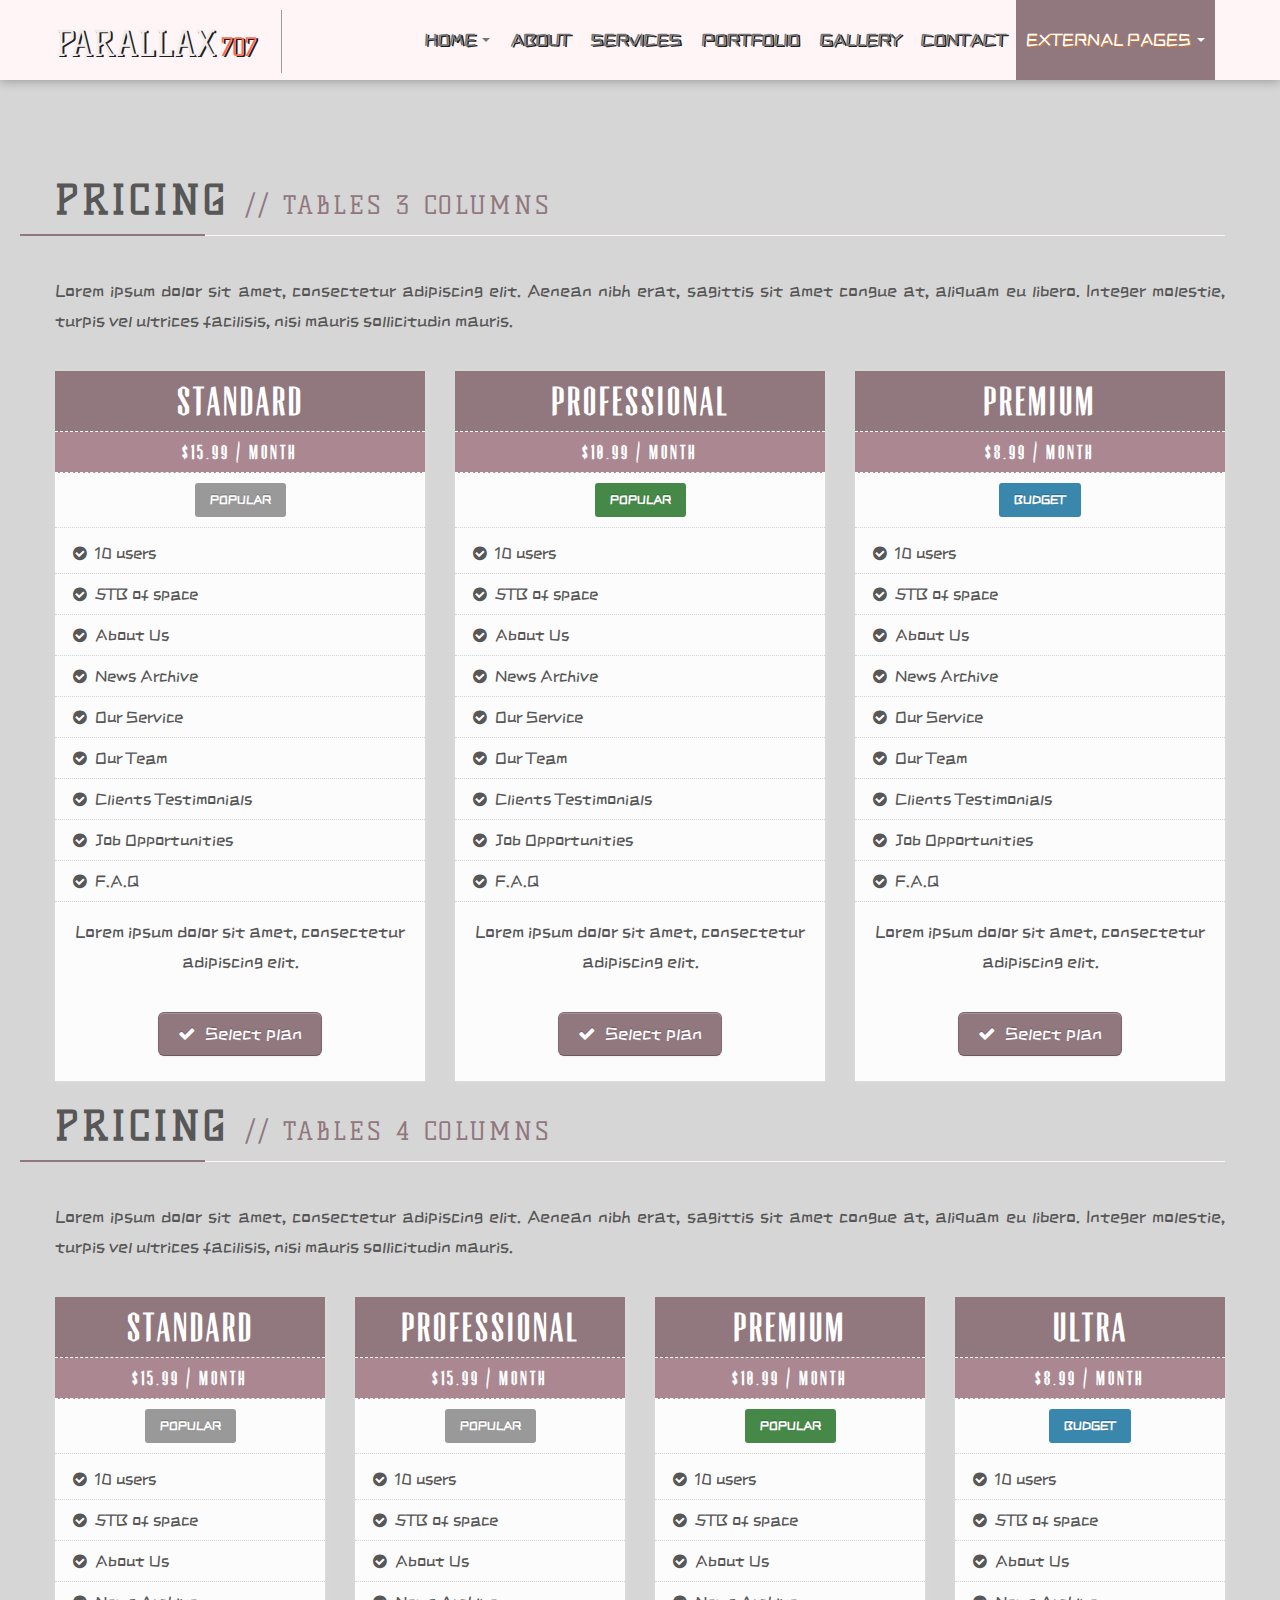
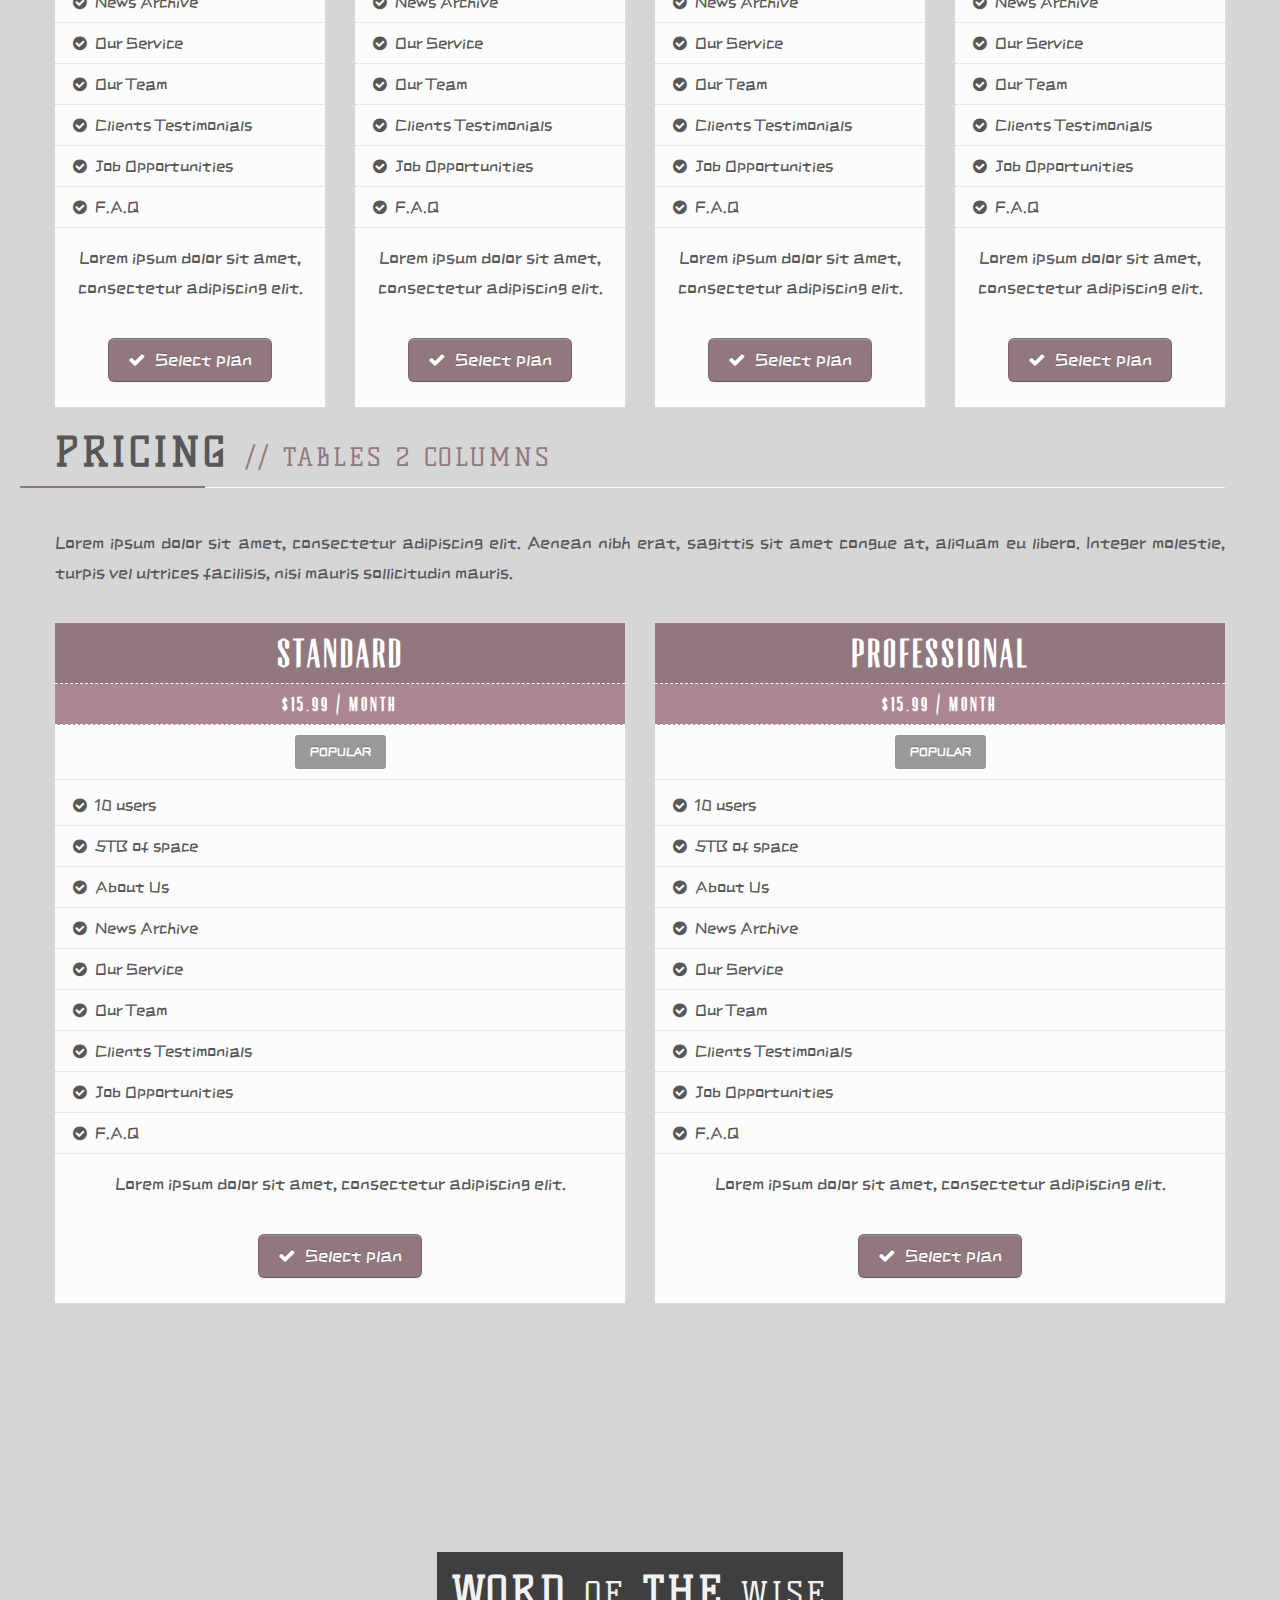
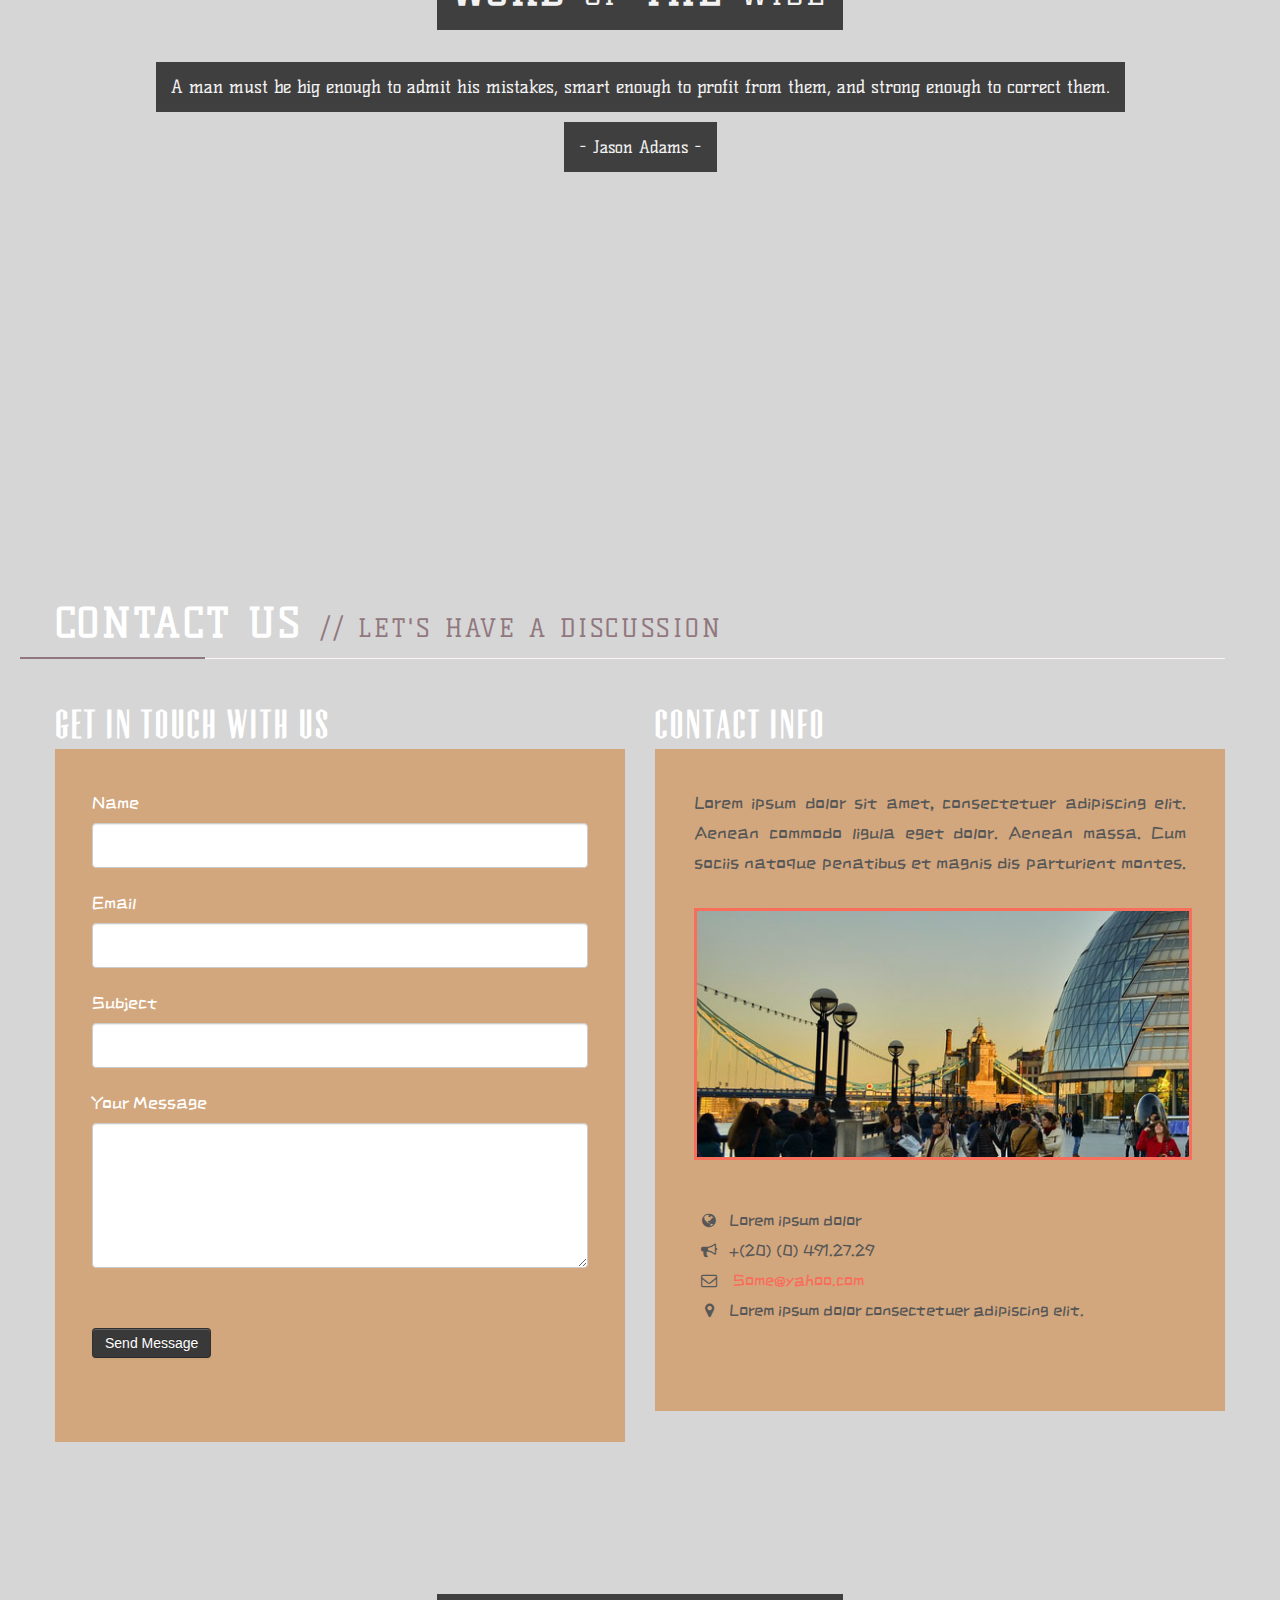
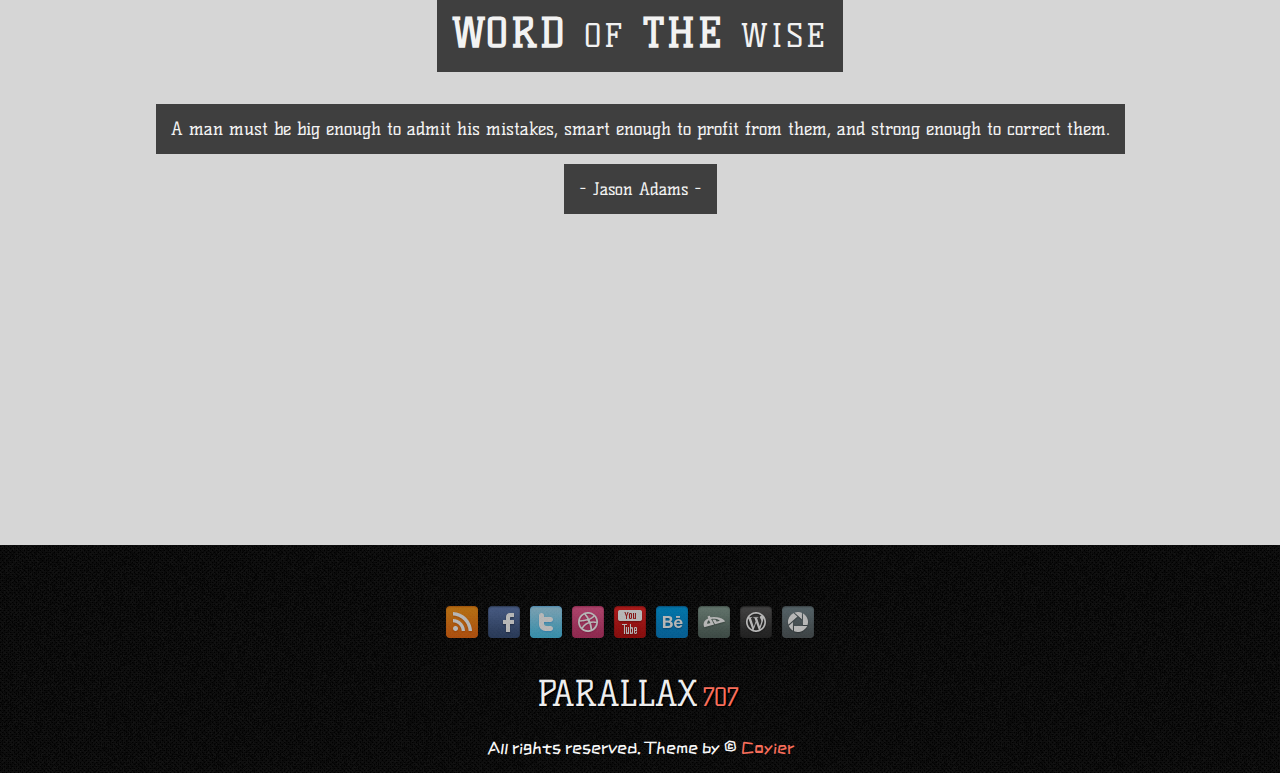
<file: pricing.html>
<!DOCTYPE html>
<html lang="en">
<head>
<meta http-equiv="content-type" content="text/html; charset=UTF-8">
<meta charset="utf-8">
<title>Parallax707</title>
<meta name="viewport" content="width=device-width, initial-scale=1.0">
<meta name="description" content="">
<meta name="author" content="">
<link href='http://fonts.googleapis.com/css?family=Kelly+Slab' rel='stylesheet' type='text/css'>
<link href="css/reset.css" rel="stylesheet">
<link href="css/parallax_style_1.1.3.css" rel="stylesheet" />
<link href="css/bootstrap.css" rel="stylesheet">
<link href="css/style.css" rel="stylesheet" />
<link href="css/services_slider/lean-slider.css" rel="stylesheet" />
<link href="css/font-awesome.css" rel="stylesheet">
<!--font-awesome for Icons -->

<!-- HTML5 shim, for IE6-8 support of HTML5 elements -->
<!--[if lt IE 9]>
            <script src="http://html5shim.googlecode.com/svn/trunk/html5.js"></script>
        <![endif]-->
<!--[if IE 7]>
  <link rel="stylesheet" href="assets/css/font-awesome-ie7.min.css">
  <![endif]-->
<!-- Fav and touch icons -->
<link rel="apple-touch-icon-precomposed" sizes="144x144" href="icon/apple-touch-icon-144-precomposed.png">
<link rel="apple-touch-icon-precomposed" sizes="114x114" href="icon/apple-touch-icon-114-precomposed.png">
<link rel="apple-touch-icon-precomposed" sizes="72x72" href="icon/apple-touch-icon-72-precomposed.png">
<link rel="apple-touch-icon-precomposed" href="icon/apple-touch-icon-57-precomposed.png">
<link rel="shortcut icon" href="icon/favicon.ico">
</head>

<body class="clearfix" data-spy="scroll" data-target="#navbar" data-offset="10">
<div class="container-fluid clearfix welcome">
    <div class="row-fluid">
        <div id="navbar" class="navbar navbar-static-top">
            <div class="navbar-inner">
                <div class="container"> <a class="btn btn-navbar" data-toggle="collapse" data-target=".nav-collapse"> <span class="icon-bar"></span> <span class="icon-bar"></span> <span class="icon-bar"></span> </a> <a class="brand" href="index.html">Parallax<span>707</span> </a>
                    <div class="nav-collapse collapse pull-right">
                        <ul class="nav">
                            <li class="dropdown"> <a href="#" class="dropdown-toggle" data-toggle="dropdown">Home <b class="caret"></b></a>
                                <ul class="dropdown-menu">
                                    <li> <a href="index.html">Home Style 1</a> </li>
                                    <li> <a href="3d_slider.html">Home Style 2</a> </li>
                                    <li> <a href="layer_slider.html">Home Style 3</a> </li>
                                    <li> <a href="nivo_slider.html">Home Style 4</a> </li>
                                    <li> <a href="parallax_slider.html">Home Style 5</a> </li>
                                    <li> <a href="portfolio_slider.html">Home Style 6</a> </li>
                                </ul>
                            </li>
                            <li> <a href="#About">About</a> </li>
                            <li> <a href="#Services">Services</a> </li>
                            <li> <a href="#Portfolio">Portfolio</a> </li>
                            <li> <a href="#LargeSlider">Gallery</a> </li>
                            <li> <a href="#Contact">Contact</a> </li>
                            <li class="active dropdown"> <a href="#" class="dropdown-toggle" data-toggle="dropdown"> External Pages <b class="caret"></b></a>
                                <ul class="dropdown-menu">
                                    <li><a href="about_us.html">About Us</a></li>
                                    <li><a href="our_services.html">Our Services</a></li>
                                    <li><a href="portfolio_page.html">Our Portfolio</a></li>
                                    <li><a href="gallery.html">Gallery</a></li>
                                    <li><a href="#Pricing">Pricing Tables</a></li>
                                    <li><a href="icons.html">Icons</a></li>
                                    <li><a href="time_line.html">Timeline</a></li>
                                </ul>
                            </li>
                        </ul>
                    </div>
                    <!--/.nav-collapse --> 
                </div>
            </div>
        </div>
        <div id="Pricing">
            <div class="container-fluid clearfix Services">
                <div class="container clearfix">
                    <div class="container clearfix TitleSection">
                        <header class="page-head">
                            <h1>Pricing <small>// Tables 3 columns</small></h1>
                        </header>
                    </div>
                    <div class="row-fluid">
                        <div class="span12">
                            <p>Lorem ipsum dolor sit amet, consectetur adipiscing elit. Aenean nibh erat,
                                sagittis sit amet congue at, aliquam eu libero. Integer molestie, turpis
                                vel ultrices facilisis, nisi mauris sollicitudin mauris.</p>
                        </div>
                    </div>
                    <div class="row-fluid">
                        <div class="span4">
                            <div class="well PricingTables Standard">
                                <h2>Standard</h2>
                                <h3>$15.99 / month</h3>
                                <p><span class="label">POPULAR</span> </p>
                                <ul>
                                    <li><i class="icon-ok-sign"></i>10 users</li>
                                    <li><i class="icon-ok-sign"></i>5TB of space</li>
                                    <li><i class="icon-ok-sign"></i>About Us</li>
                                    <li><i class="icon-ok-sign"></i>News Archive</li>
                                    <li><i class="icon-ok-sign"></i>Our Service</li>
                                    <li><i class="icon-ok-sign"></i>Our Team</li>
                                    <li><i class="icon-ok-sign"></i>Clients Testimonials</li>
                                    <li><i class="icon-ok-sign"></i>Job Opportunities</li>
                                    <li><i class="icon-ok-sign"></i>F.A.Q</li>
                                </ul>
                                <p>Lorem ipsum dolor sit amet, consectetur adipiscing elit.</p>
                                <p> <a class="btn btn-large" href="#"><i class="icon-ok icon-white"></i> Select plan</a> </p>
                            </div>
                        </div>
                        <div class="span4">
                            <div class="well PricingTables Professional">
                                <h2>Professional</h2>
                                <h3>$10.99 / month</h3>
                                <p><span class="label label-success">POPULAR</span> </p>
                                <ul>
                                    <li><i class="icon-ok-sign"></i>10 users</li>
                                    <li><i class="icon-ok-sign"></i>5TB of space</li>
                                    <li><i class="icon-ok-sign"></i>About Us</li>
                                    <li><i class="icon-ok-sign"></i>News Archive</li>
                                    <li><i class="icon-ok-sign"></i>Our Service</li>
                                    <li><i class="icon-ok-sign"></i>Our Team</li>
                                    <li><i class="icon-ok-sign"></i>Clients Testimonials</li>
                                    <li><i class="icon-ok-sign"></i>Job Opportunities</li>
                                    <li><i class="icon-ok-sign"></i>F.A.Q</li>
                                </ul>
                                <p>Lorem ipsum dolor sit amet, consectetur adipiscing elit.</p>
                                <p> <a class="btn btn-success btn-large" href="#"><i class="icon-ok icon-white"></i> Select plan</a> </p>
                            </div>
                        </div>
                        <div class="span4">
                            <div class="well PricingTables Premium">
                                <h2>Premium</h2>
                                <h3>$8.99 / month</h3>
                                <p><span class="label label-info">BUDGET</span> </p>
                                <ul>
                                    <li><i class="icon-ok-sign"></i>10 users</li>
                                    <li><i class="icon-ok-sign"></i>5TB of space</li>
                                    <li><i class="icon-ok-sign"></i>About Us</li>
                                    <li><i class="icon-ok-sign"></i>News Archive</li>
                                    <li><i class="icon-ok-sign"></i>Our Service</li>
                                    <li><i class="icon-ok-sign"></i>Our Team</li>
                                    <li><i class="icon-ok-sign"></i>Clients Testimonials</li>
                                    <li><i class="icon-ok-sign"></i>Job Opportunities</li>
                                    <li><i class="icon-ok-sign"></i>F.A.Q</li>
                                </ul>
                                <p>Lorem ipsum dolor sit amet, consectetur adipiscing elit.</p>
                                <p> <a class="btn btn-large" href="#"><i class="icon-ok icon-white"></i> Select plan</a> </p>
                            </div>
                        </div>
                    </div>
                </div>
                <div class="container clearfix">
                    <div class="container clearfix TitleSection">
                        <header class="page-head">
                            <h1>Pricing <small>// Tables 4 columns</small></h1>
                        </header>
                    </div>
                    <div class="row-fluid">
                        <div class="span12">
                            <p>Lorem ipsum dolor sit amet, consectetur adipiscing elit. Aenean nibh erat,
                                sagittis sit amet congue at, aliquam eu libero. Integer molestie, turpis
                                vel ultrices facilisis, nisi mauris sollicitudin mauris.</p>
                        </div>
                    </div>
                    <div class="row-fluid">
                        <div class="span3">
                            <div class="well PricingTables Standard">
                                <h2>Standard</h2>
                                <h3>$15.99 / month</h3>
                                <p><span class="label">POPULAR</span> </p>
                                <ul>
                                    <li><i class="icon-ok-sign"></i>10 users</li>
                                    <li><i class="icon-ok-sign"></i>5TB of space</li>
                                    <li><i class="icon-ok-sign"></i>About Us</li>
                                    <li><i class="icon-ok-sign"></i>News Archive</li>
                                    <li><i class="icon-ok-sign"></i>Our Service</li>
                                    <li><i class="icon-ok-sign"></i>Our Team</li>
                                    <li><i class="icon-ok-sign"></i>Clients Testimonials</li>
                                    <li><i class="icon-ok-sign"></i>Job Opportunities</li>
                                    <li><i class="icon-ok-sign"></i>F.A.Q</li>
                                </ul>
                                <p>Lorem ipsum dolor sit amet, consectetur adipiscing elit.</p>
                                <p> <a class="btn btn-large" href="#"><i class="icon-ok icon-white"></i> Select plan</a> </p>
                            </div>
                        </div>
                        <div class="span3">
                            <div class="well PricingTables Standard">
                                <h2>Professional</h2>
                                <h3>$15.99 / month</h3>
                                <p><span class="label">POPULAR</span> </p>
                                <ul>
                                    <li><i class="icon-ok-sign"></i>10 users</li>
                                    <li><i class="icon-ok-sign"></i>5TB of space</li>
                                    <li><i class="icon-ok-sign"></i>About Us</li>
                                    <li><i class="icon-ok-sign"></i>News Archive</li>
                                    <li><i class="icon-ok-sign"></i>Our Service</li>
                                    <li><i class="icon-ok-sign"></i>Our Team</li>
                                    <li><i class="icon-ok-sign"></i>Clients Testimonials</li>
                                    <li><i class="icon-ok-sign"></i>Job Opportunities</li>
                                    <li><i class="icon-ok-sign"></i>F.A.Q</li>
                                </ul>
                                <p>Lorem ipsum dolor sit amet, consectetur adipiscing elit.</p>
                                <p> <a class="btn btn-large" href="#"><i class="icon-ok icon-white"></i> Select plan</a> </p>
                            </div>
                        </div>
                        <div class="span3">
                            <div class="well PricingTables Professional">
                                <h2>Premium</h2>
                                <h3>$10.99 / month</h3>
                                <p><span class="label label-success">POPULAR</span> </p>
                                <ul>
                                    <li><i class="icon-ok-sign"></i>10 users</li>
                                    <li><i class="icon-ok-sign"></i>5TB of space</li>
                                    <li><i class="icon-ok-sign"></i>About Us</li>
                                    <li><i class="icon-ok-sign"></i>News Archive</li>
                                    <li><i class="icon-ok-sign"></i>Our Service</li>
                                    <li><i class="icon-ok-sign"></i>Our Team</li>
                                    <li><i class="icon-ok-sign"></i>Clients Testimonials</li>
                                    <li><i class="icon-ok-sign"></i>Job Opportunities</li>
                                    <li><i class="icon-ok-sign"></i>F.A.Q</li>
                                </ul>
                                <p>Lorem ipsum dolor sit amet, consectetur adipiscing elit.</p>
                                <p> <a class="btn btn-success btn-large" href="#"><i class="icon-ok icon-white"></i> Select plan</a> </p>
                            </div>
                        </div>
                        <div class="span3">
                            <div class="well PricingTables Premium">
                                <h2>Ultra</h2>
                                <h3>$8.99 / month</h3>
                                <p><span class="label label-info">BUDGET</span> </p>
                                <ul>
                                    <li><i class="icon-ok-sign"></i>10 users</li>
                                    <li><i class="icon-ok-sign"></i>5TB of space</li>
                                    <li><i class="icon-ok-sign"></i>About Us</li>
                                    <li><i class="icon-ok-sign"></i>News Archive</li>
                                    <li><i class="icon-ok-sign"></i>Our Service</li>
                                    <li><i class="icon-ok-sign"></i>Our Team</li>
                                    <li><i class="icon-ok-sign"></i>Clients Testimonials</li>
                                    <li><i class="icon-ok-sign"></i>Job Opportunities</li>
                                    <li><i class="icon-ok-sign"></i>F.A.Q</li>
                                </ul>
                                <p>Lorem ipsum dolor sit amet, consectetur adipiscing elit.</p>
                                <p> <a class="btn btn-large" href="#"><i class="icon-ok icon-white"></i> Select plan</a> </p>
                            </div>
                        </div>
                    </div>
                </div>
                <div class="container clearfix">
                    <div class="container clearfix TitleSection">
                        <header class="page-head">
                            <h1>Pricing <small>// Tables 2 columns</small></h1>
                        </header>
                    </div>
                    <div class="row-fluid">
                        <div class="span12">
                            <p>Lorem ipsum dolor sit amet, consectetur adipiscing elit. Aenean nibh erat,
                                sagittis sit amet congue at, aliquam eu libero. Integer molestie, turpis
                                vel ultrices facilisis, nisi mauris sollicitudin mauris.</p>
                        </div>
                    </div>
                    <div class="row-fluid">
                        <div class="span6">
                            <div class="well PricingTables Standard">
                                <h2>Standard</h2>
                                <h3>$15.99 / month</h3>
                                <p><span class="label">POPULAR</span> </p>
                                <ul>
                                    <li><i class="icon-ok-sign"></i>10 users</li>
                                    <li><i class="icon-ok-sign"></i>5TB of space</li>
                                    <li><i class="icon-ok-sign"></i>About Us</li>
                                    <li><i class="icon-ok-sign"></i>News Archive</li>
                                    <li><i class="icon-ok-sign"></i>Our Service</li>
                                    <li><i class="icon-ok-sign"></i>Our Team</li>
                                    <li><i class="icon-ok-sign"></i>Clients Testimonials</li>
                                    <li><i class="icon-ok-sign"></i>Job Opportunities</li>
                                    <li><i class="icon-ok-sign"></i>F.A.Q</li>
                                </ul>
                                <p>Lorem ipsum dolor sit amet, consectetur adipiscing elit.</p>
                                <p> <a class="btn btn-large" href="#"><i class="icon-ok icon-white"></i> Select plan</a> </p>
                            </div>
                        </div>
                        <div class="span6">
                            <div class="well PricingTables Standard">
                                <h2>Professional</h2>
                                <h3>$15.99 / month</h3>
                                <p><span class="label">POPULAR</span> </p>
                                <ul>
                                    <li><i class="icon-ok-sign"></i>10 users</li>
                                    <li><i class="icon-ok-sign"></i>5TB of space</li>
                                    <li><i class="icon-ok-sign"></i>About Us</li>
                                    <li><i class="icon-ok-sign"></i>News Archive</li>
                                    <li><i class="icon-ok-sign"></i>Our Service</li>
                                    <li><i class="icon-ok-sign"></i>Our Team</li>
                                    <li><i class="icon-ok-sign"></i>Clients Testimonials</li>
                                    <li><i class="icon-ok-sign"></i>Job Opportunities</li>
                                    <li><i class="icon-ok-sign"></i>F.A.Q</li>
                                </ul>
                                <p>Lorem ipsum dolor sit amet, consectetur adipiscing elit.</p>
                                <p> <a class="btn btn-large" href="#"><i class="icon-ok icon-white"></i> Select plan</a> </p>
                            </div>
                        </div>
                    </div>
                </div>
            </div>
        </div>
        <!--#Services-->
        <div id="second" class="Parallax">
            <div class="ParallaxText">
                <h2>WORD <span>OF</span> THE <span>WISE</span></h2>
                <div class="clearfix"></div>
                <blockquote>A man must be big enough to admit his mistakes, smart enough to profit
                    from them, and strong enough to correct them.</blockquote>
                <div class="clearfix"></div>
                <p>- Jason Adams -</p>
            </div>
        </div>
        <!--#second-->
        
        <div id="Contact">
            <div class="container-fluid clearfix Contact">
                <div class="container clearfix TitleSection">
                    <header class="page-head">
                        <h1>CONTACT Us <small>// LET'S HAVE A DISCUSSION</small></h1>
                    </header>
                </div>
                <div class="container clearfix">
                    <div class="container">
                        <div class="span6">
                            <h2>Get In Touch With Us</h2>
                            <div class="well GetInTouch">
                                <form class="form-horizontal"
                                        id="registerHere" method='post' action='MAILTO:someone@example.com'>
                                    <fieldset>
                                        <div class="control-group">
                                            <label class="control-label" for="Name">Name</label>
                                            <div class="controls">
                                                <input type="text" class="span12" id="user_name" name="user_name">
                                            </div>
                                        </div>
                                        <div class="control-group">
                                            <label class="control-label" for="Email">Email</label>
                                            <div class="controls">
                                                <input type="text" class="span12" id="user_email" name="user_email">
                                            </div>
                                        </div>
                                        <div class="control-group">
                                            <label class="control-label" for="Subject">Subject</label>
                                            <div class="controls">
                                                <input type="text" class="span12" id="pwd" name="pwd">
                                            </div>
                                        </div>
                                        <div class="control-group">
                                            <label class="control-label" for="YourMessage">Your Message</label>
                                            <div class="controls">
                                                <textarea class="span12" id="cpwd" name="cpwd"></textarea>
                                            </div>
                                        </div>
                                        <div class="control-group">
                                            <label class="control-label" for="input01"></label>
                                            <div class="controls">
                                                <button type="submit" class="btn" title="Send Message">Send Message</button>
                                            </div>
                                        </div>
                                    </fieldset>
                                </form>
                            </div>
                        </div>
                        <div class="span6">
                            <h2>Contact Info</h2>
                            <div class="well" style="padding-bottom:81px;">
                                <div class="span12">
                                    <p style="margin:20px;">Lorem ipsum dolor sit amet, consectetuer adipiscing elit. Aenean commodo
                                        ligula eget dolor. Aenean massa. Cum sociis natoque penatibus et magnis
                                        dis parturient montes. <img src="images/contact.jpg" alt="contact img" style="margin:30px 0;border: 3px solid #F96E5B;"> </p>
                                </div>
                                <hr>
                                <div class="contact-info">
                                    <ul>
                                        <li> <i class="icon-globe"></i>Lorem ipsum dolor</li>
                                        <li> <i class="icon-bullhorn"></i>+(20) (0) 491.27.29</li>
                                        <li> <i class="icon-envelope"></i> <a href="mailto:ahmedeabbas@yahoo.com">Some@yahoo.com</a> </li>
                                        <li> <i class="icon-map-marker"></i>Lorem ipsum dolor
                                            consectetuer adipiscing elit.</li>
                                    </ul>
                                </div>
                            </div>
                        </div>
                    </div>
                </div>
                <div class="container-fluid"> </div>
            </div>
        </div>
        <!--#Contact-->
        <div id="fifth" class="Parallax">
            <div class="ParallaxText">
                <h2>WORD <span>OF</span> THE <span>WISE</span></h2>
                <div class="clearfix"></div>
                <blockquote>A man must be big enough to admit his mistakes, smart enough to profit
                    from them, and strong enough to correct them.</blockquote>
                <div class="clearfix"></div>
                <p>- Jason Adams -</p>
            </div>
        </div>
        <!--#fifth-->
        <div class="container-fluid Footer">
            <div class="container">
                <footer>
                    <ul class="Social">
                        <li> <a rel="tooltip" class="Rss" href="#" data-placement="top" data-original-title="RSS">Rss</a> </li>
                        <li> <a class="Facebook" rel="tooltip" href="#" data-original-title="Facebook">Facebook</a> </li>
                        <li> <a class="Twitter" rel="tooltip" href="#" data-original-title="Twitter">Twitter</a> </li>
                        <li> <a class="Dribbble" rel="tooltip" href="#" data-original-title="Dribbble">Dribbble</a> </li>
                        <li> <a class="YouTube" rel="tooltip" href="#" data-original-title="YouTube">YouTube</a> </li>
                        <li> <a class="Behance" rel="tooltip" href="#" data-original-title="Behance">Behance</a> </li>
                        <li> <a class="Deviantart" rel="tooltip" href="#" data-original-title="Deviantart">Deviantart</a> </li>
                        <li> <a class="Wordpress" rel="tooltip" href="#" data-original-title="Wordpress">Wordpress</a> </li>
                        <li> <a class="Picasa" rel="tooltip" href="#" data-original-title="Picasa">Picasa</a> </li>
                    </ul>
                    <a href="#welcome" class="brand">Parallax<span>707</span> </a>
                    <p>All rights reserved. Theme by &copy; <a href="mailto:ahmedeabbas@yahoo.com">Coyier</a> </p>
                </footer>
            </div>
        </div>
    </div>
    <!-- /Row --> 
</div>
<!-- /container -->
<div id="toTop">To Top</div>
<!-- Le javascript==================================================--> 
<!-- Placed at the end of the document so the pages load faster --> 
<script src="js/jquery-1.8.2.min.js"></script> 
<script src="js/lean-slider.min.js"></script><!-- Services Slider--> 
<script src="js/jquery.sticky.min.js"></script><!-- sticky Nav--> 
<script src="js/my_script.min.js"></script> 
<script src="js/bootstrap.min.js"></script> 
<script src="js/jquery.easing.1.3.min.js"></script><!-- parallax--> 
<script src="js/modernizr-2.6.1.min.js"></script><!--blur slidShow --> 
<script src="js/jquery.validate.min.js"></script> 
<script src="js/jquery.parallax-1.1.3.min.js"></script><!--  parallax--> 
<script src="js/jquery.localscroll-1.2.7-min.js"></script><!--  parallax--> 
<script type="text/javascript" src="js/jquery.tmpl.min.js"></script><!--grid slidShow --><!-- &Services Gallery--> 
<script type="text/javascript" src="js/jquery.kinetic.min.js"></script><!--grid slidShow --> 
<script type="text/javascript" src="js/jquery.iconmenu.min.js"></script><!--Services  Blocks--> 
<script type="text/javascript" src="js/jquery.elastislide.min.js"></script><!-- Gallery Section--> 
<script type="text/javascript" src="js/jquery.tweet.min.js"></script><!--Tweet ticker-->

</body>
</html>
</file>
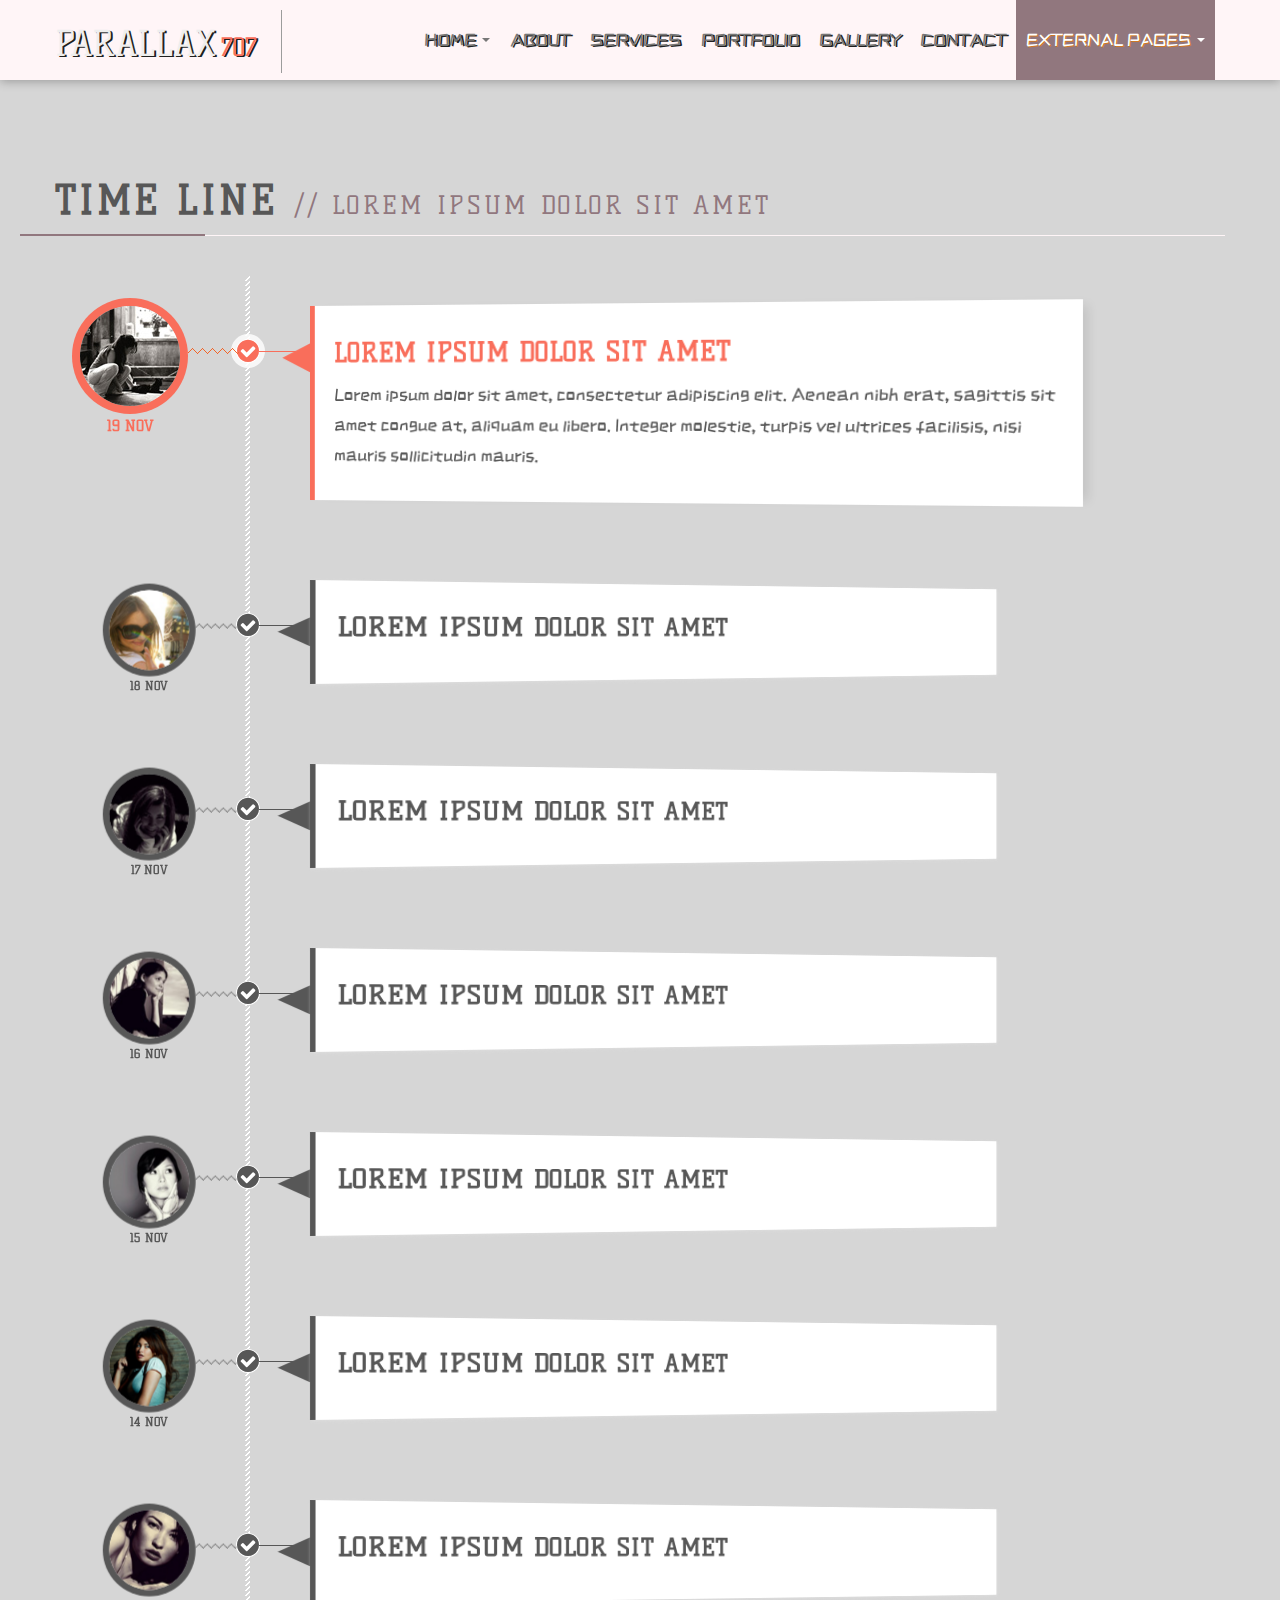
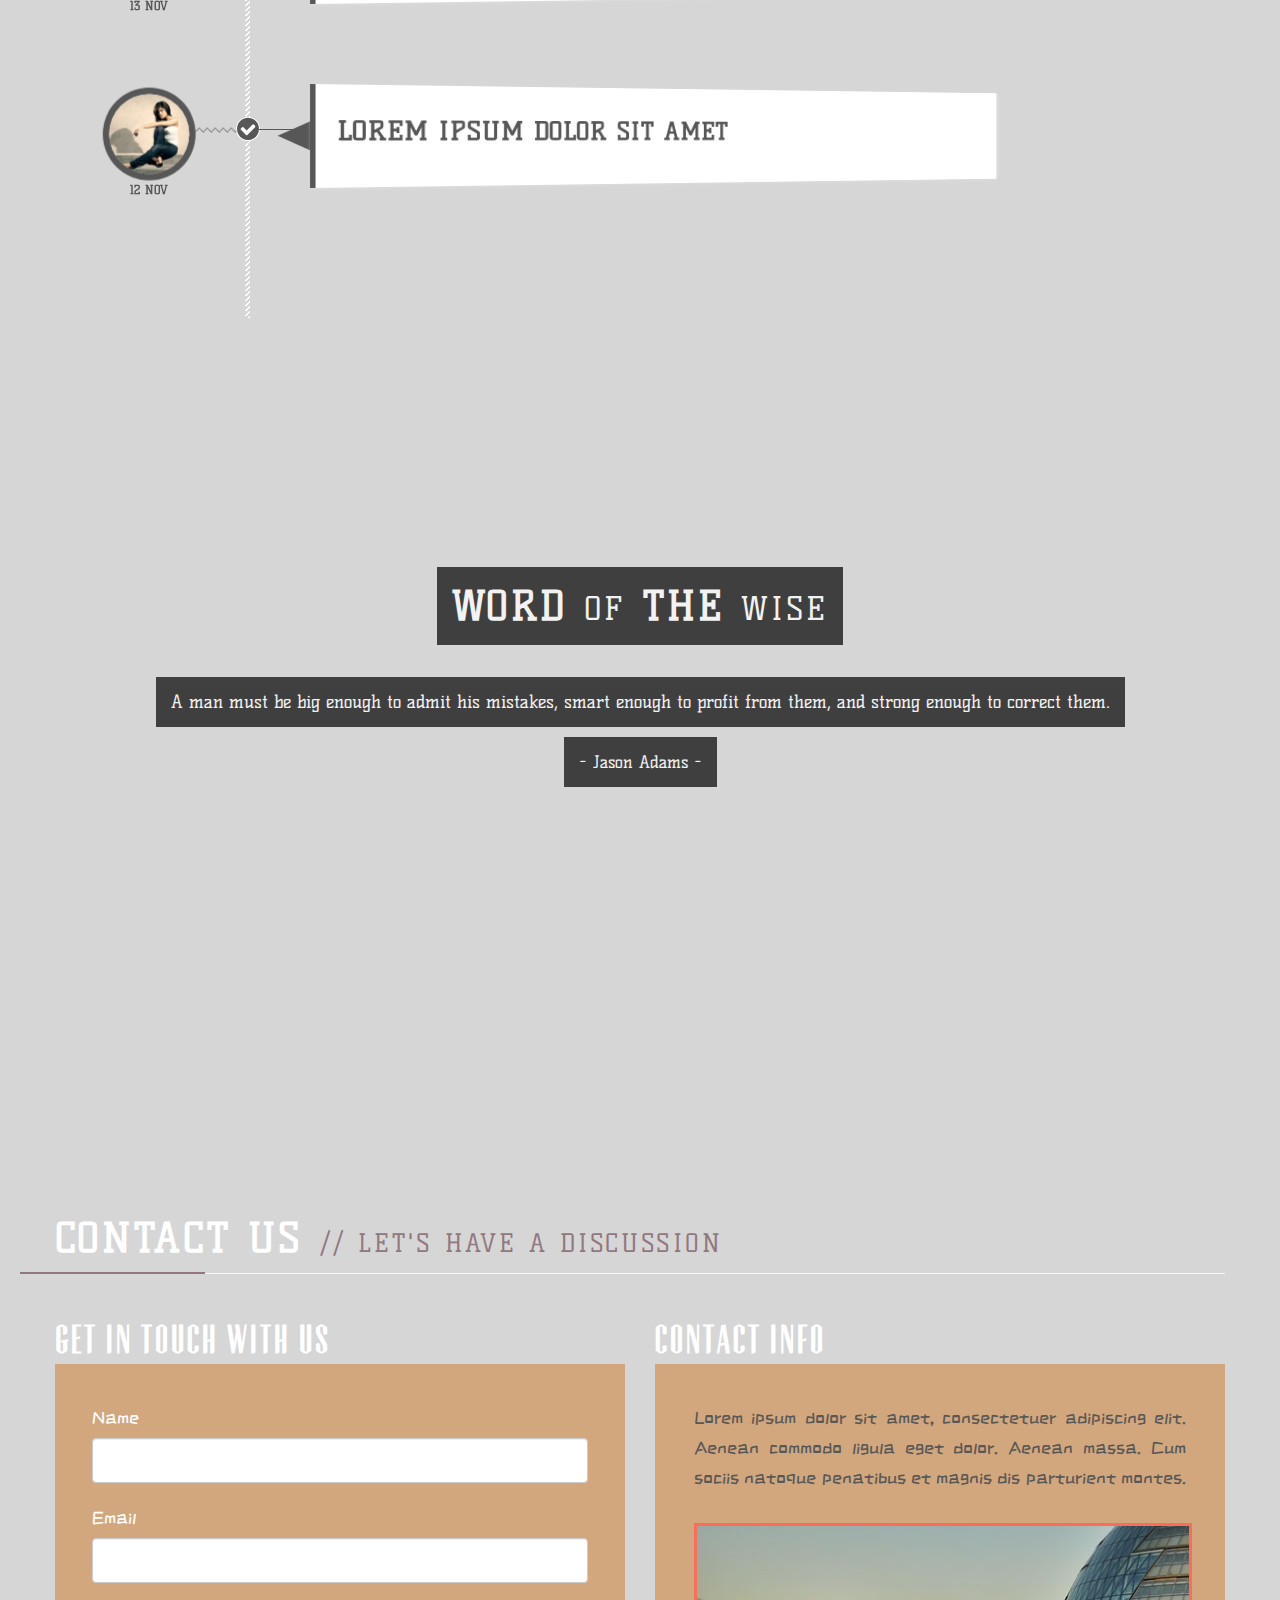
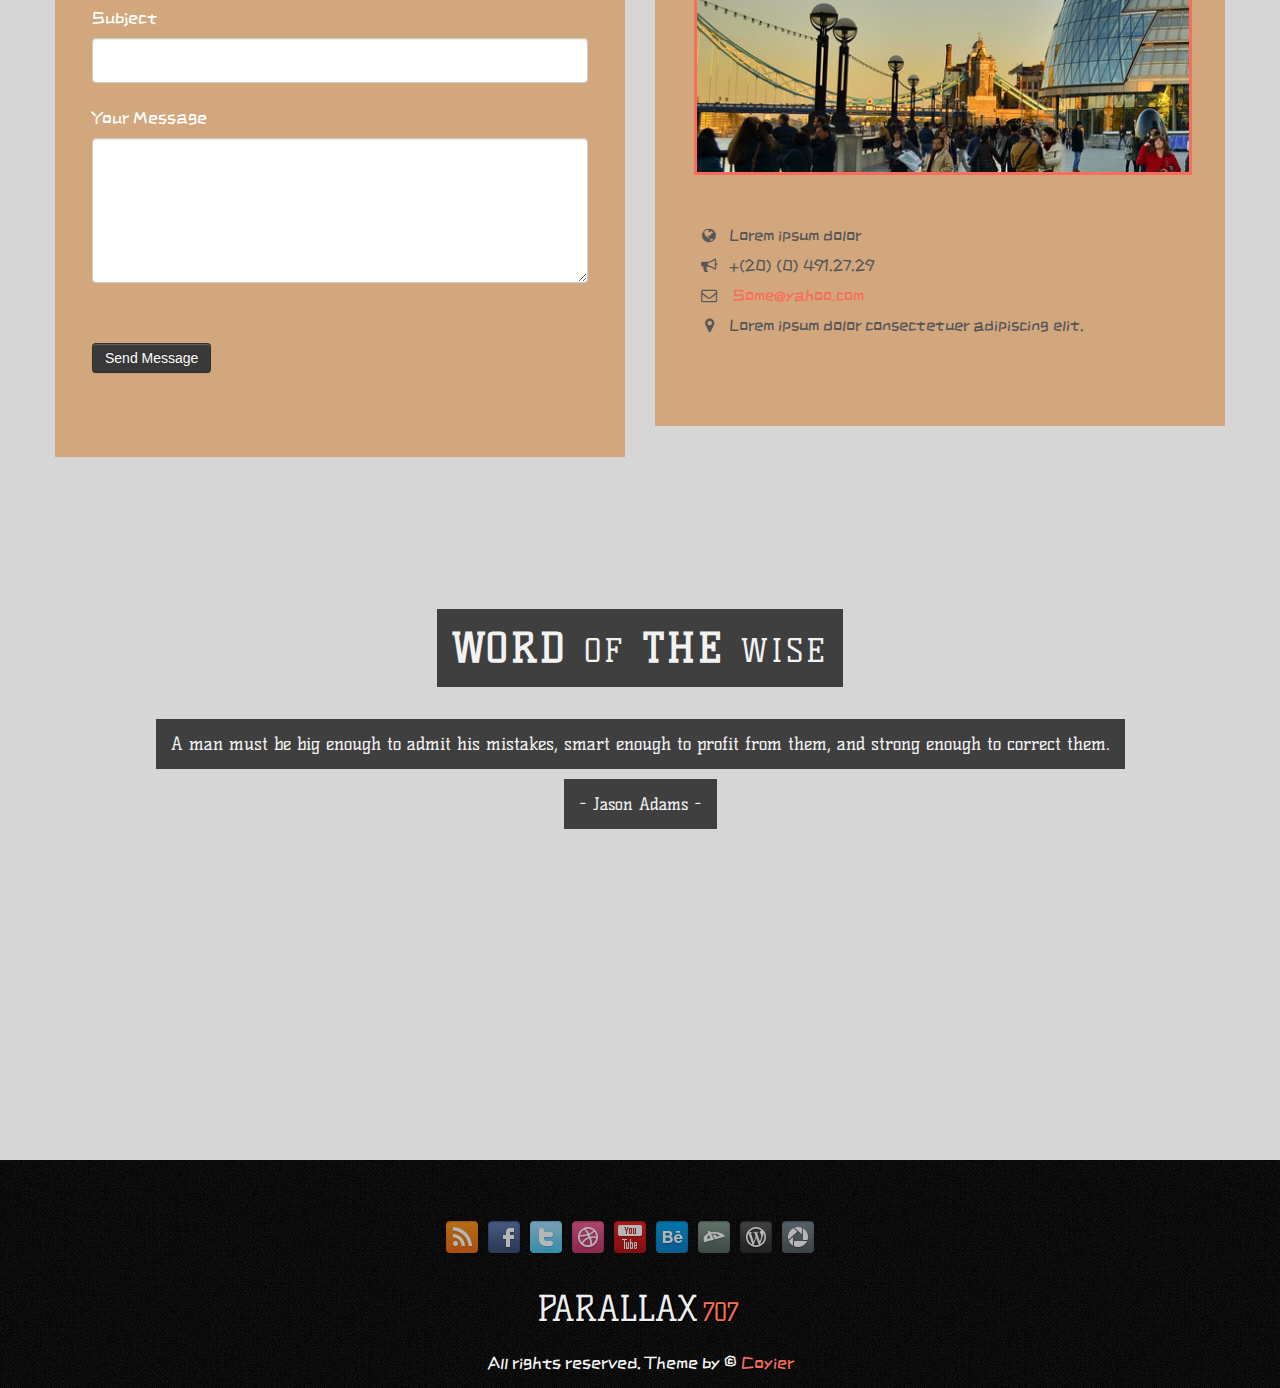
<file: time_line.html>
<!DOCTYPE html>
<html lang="en">
<head>
<meta http-equiv="content-type" content="text/html; charset=UTF-8">
<meta charset="utf-8">
<title>Parallax707</title>
<meta name="viewport" content="width=device-width, initial-scale=1.0">
<meta name="description" content="">
<meta name="author" content="">
<link href='http://fonts.googleapis.com/css?family=Kelly+Slab' rel='stylesheet' type='text/css'>
<link href="css/reset.css" rel="stylesheet">
<link href="css/parallax_style_1.1.3.css" rel="stylesheet" />
<link href="css/bootstrap.css" rel="stylesheet">
<link href="css/style.css" rel="stylesheet" />
<link href="css/services_slider/lean-slider.css" rel="stylesheet" />
<link href="css/font-awesome.css" rel="stylesheet">
<!--font-awesome for Icons -->
<link href="css/time_line/time_line.css" rel="stylesheet">
<!--font-awesome for Icons -->

<!-- HTML5 shim, for IE6-8 support of HTML5 elements -->
<!--[if lt IE 9]>
            <script src="http://html5shim.googlecode.com/svn/trunk/html5.js"></script>
        <![endif]-->
<!--[if IE 7]>
  <link rel="stylesheet" href="assets/css/font-awesome-ie7.min.css">
  <![endif]-->
<!-- Fav and touch icons -->
<link rel="apple-touch-icon-precomposed" sizes="144x144" href="icon/apple-touch-icon-144-precomposed.png">
<link rel="apple-touch-icon-precomposed" sizes="114x114" href="icon/apple-touch-icon-114-precomposed.png">
<link rel="apple-touch-icon-precomposed" sizes="72x72" href="icon/apple-touch-icon-72-precomposed.png">
<link rel="apple-touch-icon-precomposed" href="icon/apple-touch-icon-57-precomposed.png">
<link rel="shortcut icon" href="icon/favicon.ico">
</head>

<body class="clearfix" data-spy="scroll" data-target="#navbar" data-offset="10">
<div class="container-fluid clearfix welcome">
    <div class="row-fluid">
        <div id="navbar" class="navbar navbar-static-top">
            <div class="navbar-inner">
                <div class="container"> <a class="btn btn-navbar" data-toggle="collapse" data-target=".nav-collapse"> <span class="icon-bar"></span> <span class="icon-bar"></span> <span class="icon-bar"></span> </a> <a class="brand" href="index.html">Parallax<span>707</span> </a>
                    <div class="nav-collapse collapse pull-right">
                        <ul class="nav">
                            <li class="dropdown"> <a href="#" class="dropdown-toggle" data-toggle="dropdown">Home <b class="caret"></b></a>
                                <ul class="dropdown-menu">
                                    <li> <a href="index.html">Home Style 1</a> </li>
                                    <li> <a href="3d_slider.html">Home Style 2</a> </li>
                                    <li> <a href="layer_slider.html">Home Style 3</a> </li>
                                    <li> <a href="nivo_slider.html">Home Style 4</a> </li>
                                    <li> <a href="parallax_slider.html">Home Style 5</a> </li>
                                    <li> <a href="portfolio_slider.html">Home Style 6</a> </li>
                                </ul>
                            </li>
                            <li> <a href="#About">About</a> </li>
                            <li> <a href="#Services">Services</a> </li>
                            <li> <a href="#Portfolio">Portfolio</a> </li>
                            <li> <a href="#LargeSlider">Gallery</a> </li>
                            <li> <a href="#Contact">Contact</a> </li>
                            <li class="active dropdown"> <a href="#" class="dropdown-toggle" data-toggle="dropdown"> External Pages <b class="caret"></b></a>
                                <ul class="dropdown-menu">
                                    <li><a href="about_us.html">About Us</a></li>
                                    <li><a href="our_services.html">Our Services</a></li>
                                    <li><a href="portfolio_page.html">Our Portfolio</a></li>
                                    <li><a href="gallery.html">Gallery</a></li>
                                    <li><a href="pricing.html">Pricing Tables</a></li>
                                    <li><a href="icons.html">Icons</a></li>
                                    <li><a href="#Timeline">Timeline</a></li>
                                </ul>
                            </li>
                        </ul>
                    </div>
                    <!--/.nav-collapse --> 
                </div>
            </div>
        </div>
        <div id="Timeline">
            <div class="container-fluid clearfix Services">
                <div class="container clearfix">
                    <div class="container clearfix TitleSection">
                        <header class="page-head">
                            <h1>Time Line <small>// Lorem ipsum dolor sit amet</small></h1>
                        </header>
                    </div>
                    <section class="main">
                        <ul class="timeline">
                            <li class="event">
                                <input type="radio" name="tl-group" checked/>
                                <label></label>
                                <div class="thumb user-4"><span>19 Nov</span></div>
                                <div class="content-perspective">
                                    <div class="content">
                                        <div class="content-inner">
                                            <h3>Lorem ipsum dolor sit amet</h3>
                                            <p>Lorem ipsum dolor sit amet, consectetur adipiscing elit. Aenean nibh erat,
                                                sagittis sit amet congue at, aliquam eu libero. Integer molestie, turpis
                                                vel ultrices facilisis, nisi mauris sollicitudin mauris.</p>
                                        </div>
                                    </div>
                                </div>
                            </li>
                            <li class="event">
                                <input type="radio" name="tl-group"/>
                                <label></label>
                                <div class="thumb user-6"><span>18 Nov</span></div>
                                <div class="content-perspective">
                                    <div class="content">
                                        <div class="content-inner">
                                            <h3>Lorem ipsum dolor sit amet</h3>
                                            <p>Lorem ipsum dolor sit amet, consectetur adipiscing elit. Aenean nibh erat,
                                                sagittis sit amet congue at, aliquam eu libero. Integer molestie, turpis
                                                vel ultrices facilisis, nisi mauris sollicitudin mauris.</p>
                                        </div>
                                    </div>
                                </div>
                            </li>
                            <li class="event">
                                <input type="radio" name="tl-group"/>
                                <label></label>
                                <div class="thumb user-3"><span>17 Nov</span></div>
                                <div class="content-perspective">
                                    <div class="content">
                                        <div class="content-inner">
                                            <h3>Lorem ipsum dolor sit amet</h3>
                                            <p>Lorem ipsum dolor sit amet, consectetur adipiscing elit. Aenean nibh erat,
                                                sagittis sit amet congue at, aliquam eu libero. Integer molestie, turpis
                                                vel ultrices facilisis, nisi mauris sollicitudin mauris.</p>
                                        </div>
                                    </div>
                                </div>
                            </li>
                            <li class="event">
                                <input type="radio" name="tl-group"/>
                                <label></label>
                                <div class="thumb user-5"><span>16 Nov</span></div>
                                <div class="content-perspective">
                                    <div class="content">
                                        <div class="content-inner">
                                            <h3>Lorem ipsum dolor sit amet</h3>
                                            <p>Lorem ipsum dolor sit amet, consectetur adipiscing elit. Aenean nibh erat,
                                                sagittis sit amet congue at, aliquam eu libero. Integer molestie, turpis
                                                vel ultrices facilisis, nisi mauris sollicitudin mauris.</p>
                                        </div>
                                    </div>
                                </div>
                            </li>
                            <li class="event">
                                <input type="radio" name="tl-group"/>
                                <label></label>
                                <div class="thumb user-2"><span>15 Nov</span></div>
                                <div class="content-perspective">
                                    <div class="content">
                                        <div class="content-inner">
                                            <h3>Lorem ipsum dolor sit amet</h3>
                                            <p>Lorem ipsum dolor sit amet, consectetur adipiscing elit. Aenean nibh erat,
                                                sagittis sit amet congue at, aliquam eu libero. Integer molestie, turpis
                                                vel ultrices facilisis, nisi mauris sollicitudin mauris.</p>
                                        </div>
                                    </div>
                                </div>
                            </li>
                            <li class="event">
                                <input type="radio" name="tl-group"/>
                                <label></label>
                                <div class="thumb user-7"><span>14 Nov</span></div>
                                <div class="content-perspective">
                                    <div class="content">
                                        <div class="content-inner">
                                            <h3>Lorem ipsum dolor sit amet</h3>
                                            <p>Lorem ipsum dolor sit amet, consectetur adipiscing elit. Aenean nibh erat,
                                                sagittis sit amet congue at, aliquam eu libero. Integer molestie, turpis
                                                vel ultrices facilisis, nisi mauris sollicitudin mauris.</p>
                                        </div>
                                    </div>
                                </div>
                            </li>
                            <li class="event">
                                <input type="radio" name="tl-group"/>
                                <label></label>
                                <div class="thumb user-1"><span>13 Nov</span></div>
                                <div class="content-perspective">
                                    <div class="content">
                                        <div class="content-inner">
                                            <h3>Lorem ipsum dolor sit amet</h3>
                                            <p>Lorem ipsum dolor sit amet, consectetur adipiscing elit. Aenean nibh erat,
                                                sagittis sit amet congue at, aliquam eu libero. Integer molestie, turpis
                                                vel ultrices facilisis, nisi mauris sollicitudin mauris.</p>
                                        </div>
                                    </div>
                                </div>
                            </li>
                            <li class="event">
                                <input type="radio" name="tl-group"/>
                                <label></label>
                                <div class="thumb user-8"><span>12 Nov</span></div>
                                <div class="content-perspective">
                                    <div class="content">
                                        <div class="content-inner">
                                            <h3>Lorem ipsum dolor sit amet</h3>
                                            <p>Lorem ipsum dolor sit amet, consectetur adipiscing elit. Aenean nibh erat,
                                                sagittis sit amet congue at, aliquam eu libero. Integer molestie, turpis
                                                vel ultrices facilisis, nisi mauris sollicitudin mauris.</p>
                                        </div>
                                    </div>
                                </div>
                            </li>
                        </ul>
                    </section>
                </div>
            </div>
        </div>
        <!--#timeline-->
        <div id="second" class="Parallax">
            <div class="ParallaxText">
                <h2>WORD <span>OF</span> THE <span>WISE</span></h2>
                <div class="clearfix"></div>
                <blockquote>A man must be big enough to admit his mistakes, smart enough to profit
                    from them, and strong enough to correct them.</blockquote>
                <div class="clearfix"></div>
                <p>- Jason Adams -</p>
            </div>
        </div>
        <!--#second-->
        
        <div id="Contact">
            <div class="container-fluid clearfix Contact">
                <div class="container clearfix TitleSection">
                    <header class="page-head">
                        <h1>CONTACT Us <small>// LET'S HAVE A DISCUSSION</small></h1>
                    </header>
                </div>
                <div class="container clearfix">
                    <div class="container">
                        <div class="span6">
                            <h2>Get In Touch With Us</h2>
                            <div class="well GetInTouch">
                                <form class="form-horizontal"
                                        id="registerHere" method='post' action='MAILTO:someone@example.com'>
                                    <fieldset>
                                        <div class="control-group">
                                            <label class="control-label" for="Name">Name</label>
                                            <div class="controls">
                                                <input type="text" class="span12" id="user_name" name="user_name">
                                            </div>
                                        </div>
                                        <div class="control-group">
                                            <label class="control-label" for="Email">Email</label>
                                            <div class="controls">
                                                <input type="text" class="span12" id="user_email" name="user_email">
                                            </div>
                                        </div>
                                        <div class="control-group">
                                            <label class="control-label" for="Subject">Subject</label>
                                            <div class="controls">
                                                <input type="text" class="span12" id="pwd" name="pwd">
                                            </div>
                                        </div>
                                        <div class="control-group">
                                            <label class="control-label" for="YourMessage">Your Message</label>
                                            <div class="controls">
                                                <textarea class="span12" id="cpwd" name="cpwd"></textarea>
                                            </div>
                                        </div>
                                        <div class="control-group">
                                            <label class="control-label" for="input01"></label>
                                            <div class="controls">
                                                <button type="submit" class="btn" title="Send Message">Send Message</button>
                                            </div>
                                        </div>
                                    </fieldset>
                                </form>
                            </div>
                        </div>
                        <div class="span6">
                            <h2>Contact Info</h2>
                            <div class="well" style="padding-bottom:81px;">
                                <div class="span12">
                                    <p style="margin:20px;">Lorem ipsum dolor sit amet, consectetuer adipiscing elit. Aenean commodo
                                        ligula eget dolor. Aenean massa. Cum sociis natoque penatibus et magnis
                                        dis parturient montes. <img src="images/contact.jpg" alt="contact img" style="margin:30px 0;border: 3px solid #F96E5B;"> </p>
                                </div>
                                <hr>
                                <div class="contact-info">
                                    <ul>
                                        <li> <i class="icon-globe"></i>Lorem ipsum dolor</li>
                                        <li> <i class="icon-bullhorn"></i>+(20) (0) 491.27.29</li>
                                        <li> <i class="icon-envelope"></i> <a href="mailto:ahmedeabbas@yahoo.com">Some@yahoo.com</a> </li>
                                        <li> <i class="icon-map-marker"></i>Lorem ipsum dolor
                                            consectetuer adipiscing elit.</li>
                                    </ul>
                                </div>
                            </div>
                        </div>
                    </div>
                </div>
                <div class="container-fluid"> </div>
            </div>
        </div>
        <!--#Contact-->
        <div id="fifth" class="Parallax">
            <div class="ParallaxText">
                <h2>WORD <span>OF</span> THE <span>WISE</span></h2>
                <div class="clearfix"></div>
                <blockquote>A man must be big enough to admit his mistakes, smart enough to profit
                    from them, and strong enough to correct them.</blockquote>
                <div class="clearfix"></div>
                <p>- Jason Adams -</p>
            </div>
        </div>
        <!--#fifth-->
        <div class="container-fluid Footer">
            <div class="container">
                <footer>
                    <ul class="Social">
                        <li> <a rel="tooltip" class="Rss" href="#" data-placement="top" data-original-title="RSS">Rss</a> </li>
                        <li> <a class="Facebook" rel="tooltip" href="#" data-original-title="Facebook">Facebook</a> </li>
                        <li> <a class="Twitter" rel="tooltip" href="#" data-original-title="Twitter">Twitter</a> </li>
                        <li> <a class="Dribbble" rel="tooltip" href="#" data-original-title="Dribbble">Dribbble</a> </li>
                        <li> <a class="YouTube" rel="tooltip" href="#" data-original-title="YouTube">YouTube</a> </li>
                        <li> <a class="Behance" rel="tooltip" href="#" data-original-title="Behance">Behance</a> </li>
                        <li> <a class="Deviantart" rel="tooltip" href="#" data-original-title="Deviantart">Deviantart</a> </li>
                        <li> <a class="Wordpress" rel="tooltip" href="#" data-original-title="Wordpress">Wordpress</a> </li>
                        <li> <a class="Picasa" rel="tooltip" href="#" data-original-title="Picasa">Picasa</a> </li>
                    </ul>
                    <a href="#welcome" class="brand">Parallax<span>707</span> </a>
                    <p>All rights reserved. Theme by &copy; <a href="mailto:ahmedeabbas@yahoo.com">Coyier</a> </p>
                </footer>
            </div>
        </div>
    </div>
    <!-- /Row --> 
</div>
<!-- /container -->
<div id="toTop">To Top</div>
<!-- Le javascript==================================================--> 
<!-- Placed at the end of the document so the pages load faster --> 
<script src="js/jquery-1.8.2.min.js"></script> 
<script src="js/lean-slider.min.js"></script><!-- Services Slider--> 
<script src="js/jquery.sticky.min.js"></script><!-- sticky Nav--> 
<script src="js/my_script.min.js"></script> 
<script src="js/bootstrap.min.js"></script> 
<script src="js/jquery.easing.1.3.min.js"></script><!-- parallax--> 
<script src="js/modernizr-2.6.1.min.js"></script><!--blur slidShow --> 
<script src="js/jquery.validate.min.js"></script> 
<script src="js/jquery.parallax-1.1.3.min.js"></script><!--  parallax--> 
<script src="js/jquery.localscroll-1.2.7-min.js"></script><!--  parallax--> 
<script type="text/javascript" src="js/jquery.tmpl.min.js"></script><!--grid slidShow --><!-- &Services Gallery--> 
<script type="text/javascript" src="js/jquery.kinetic.min.js"></script><!--grid slidShow --> 
<script type="text/javascript" src="js/jquery.iconmenu.min.js"></script><!--Services  Blocks--> 
<script type="text/javascript" src="js/jquery.elastislide.min.js"></script><!-- Gallery Section--> 
<script type="text/javascript" src="js/jquery.tweet.min.js"></script><!--Tweet ticker-->

</body>
</html>
</file>
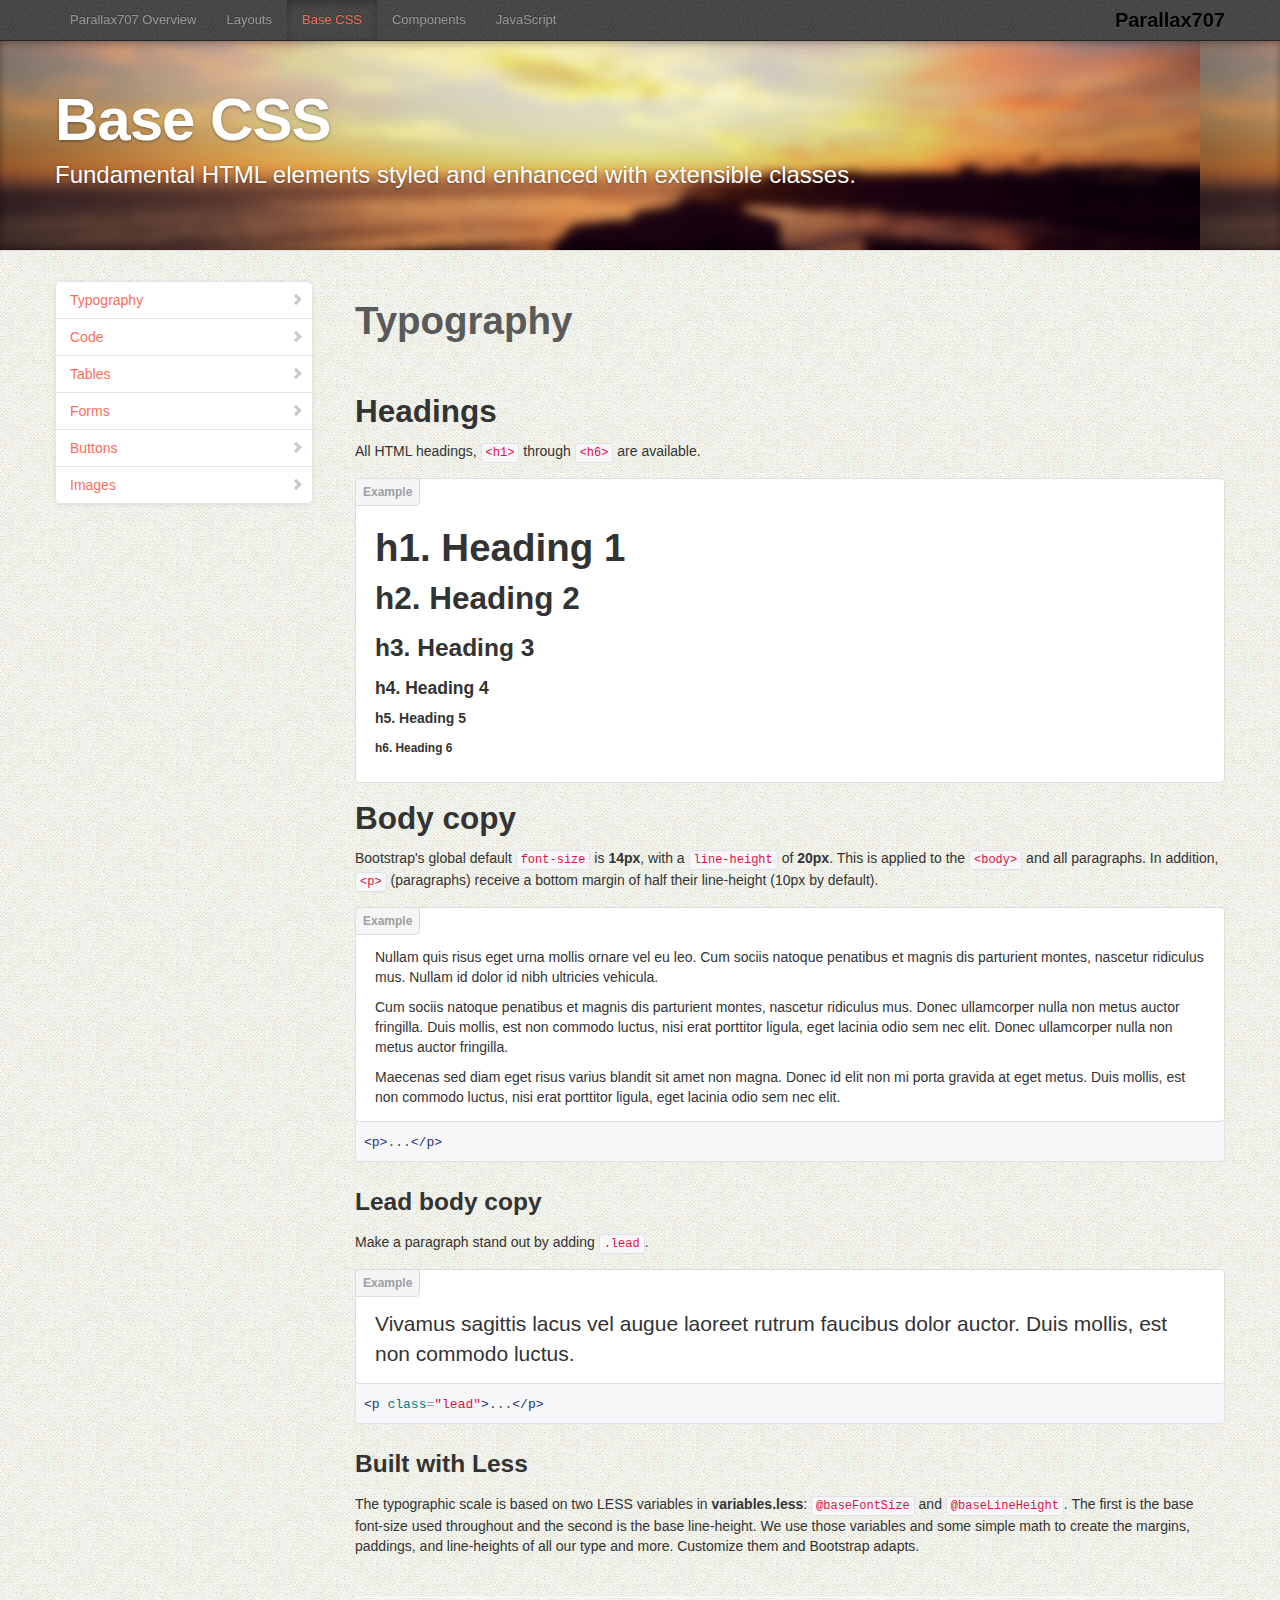
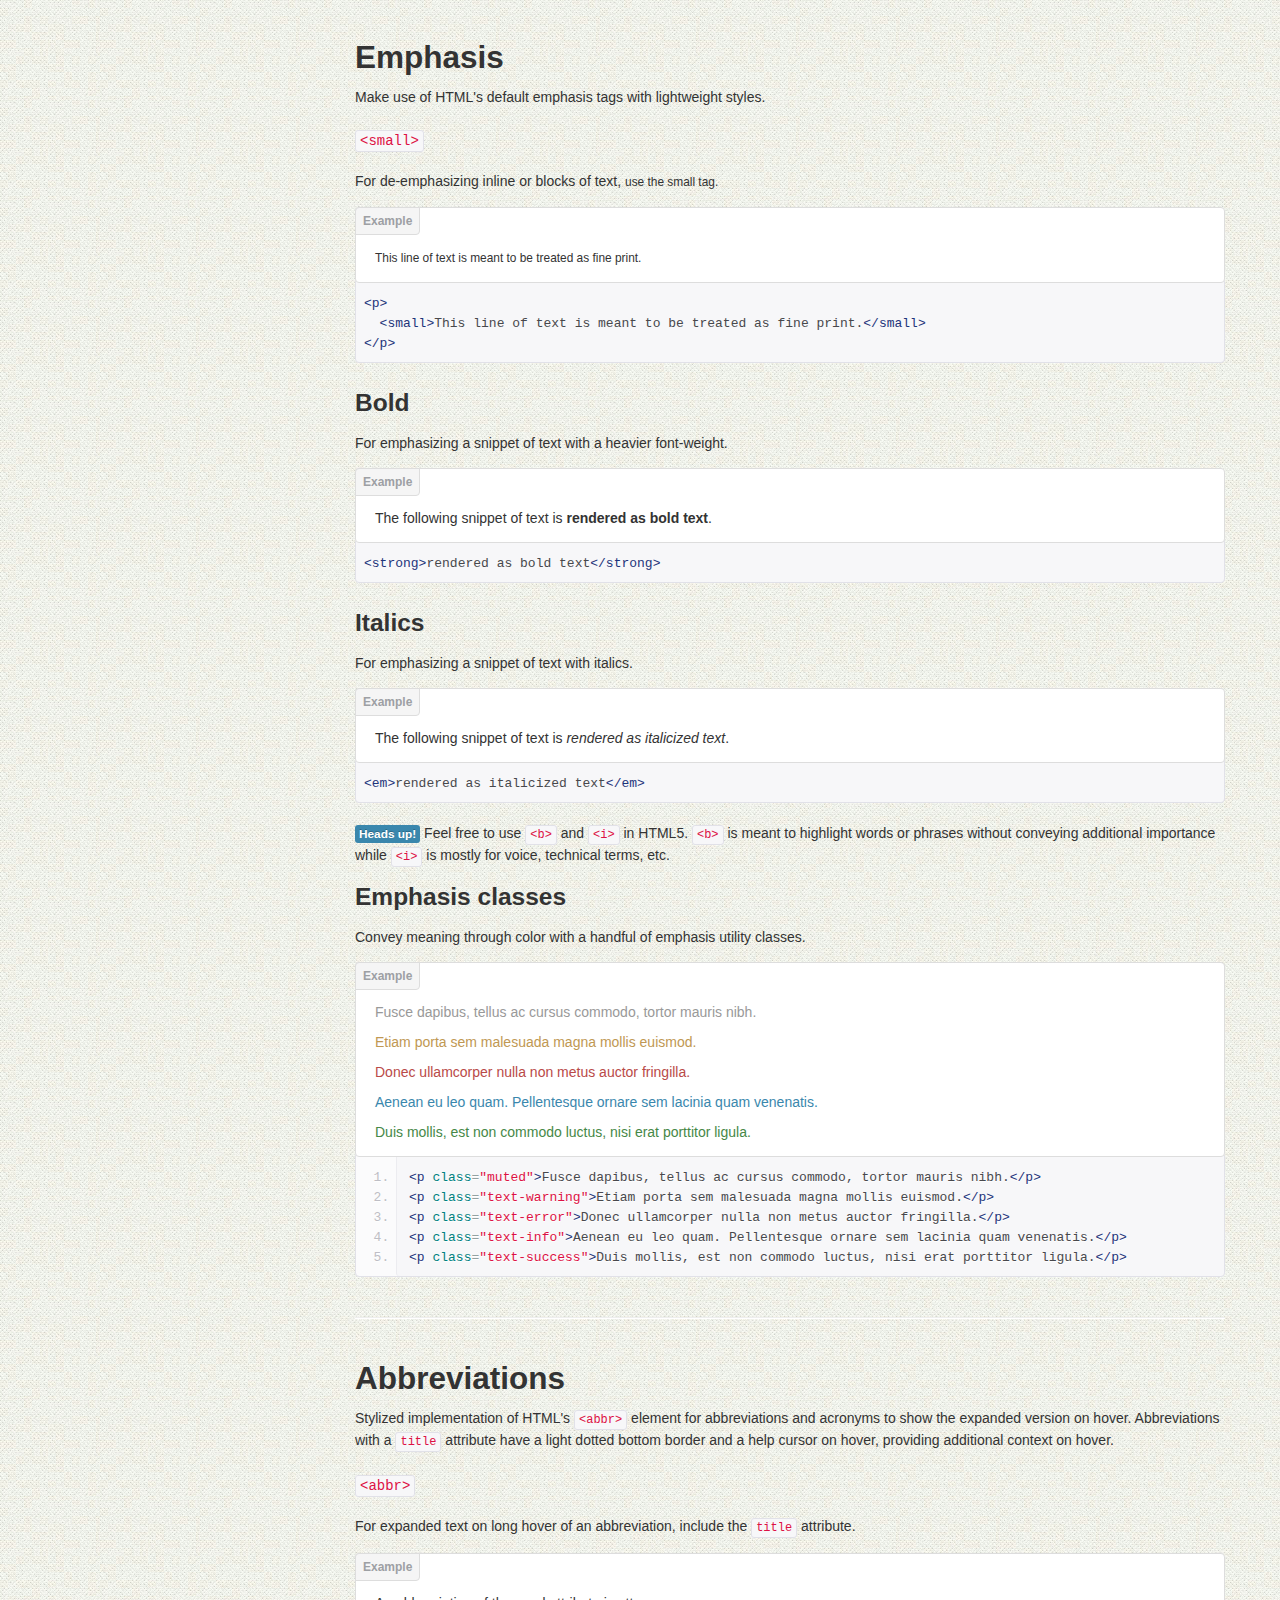
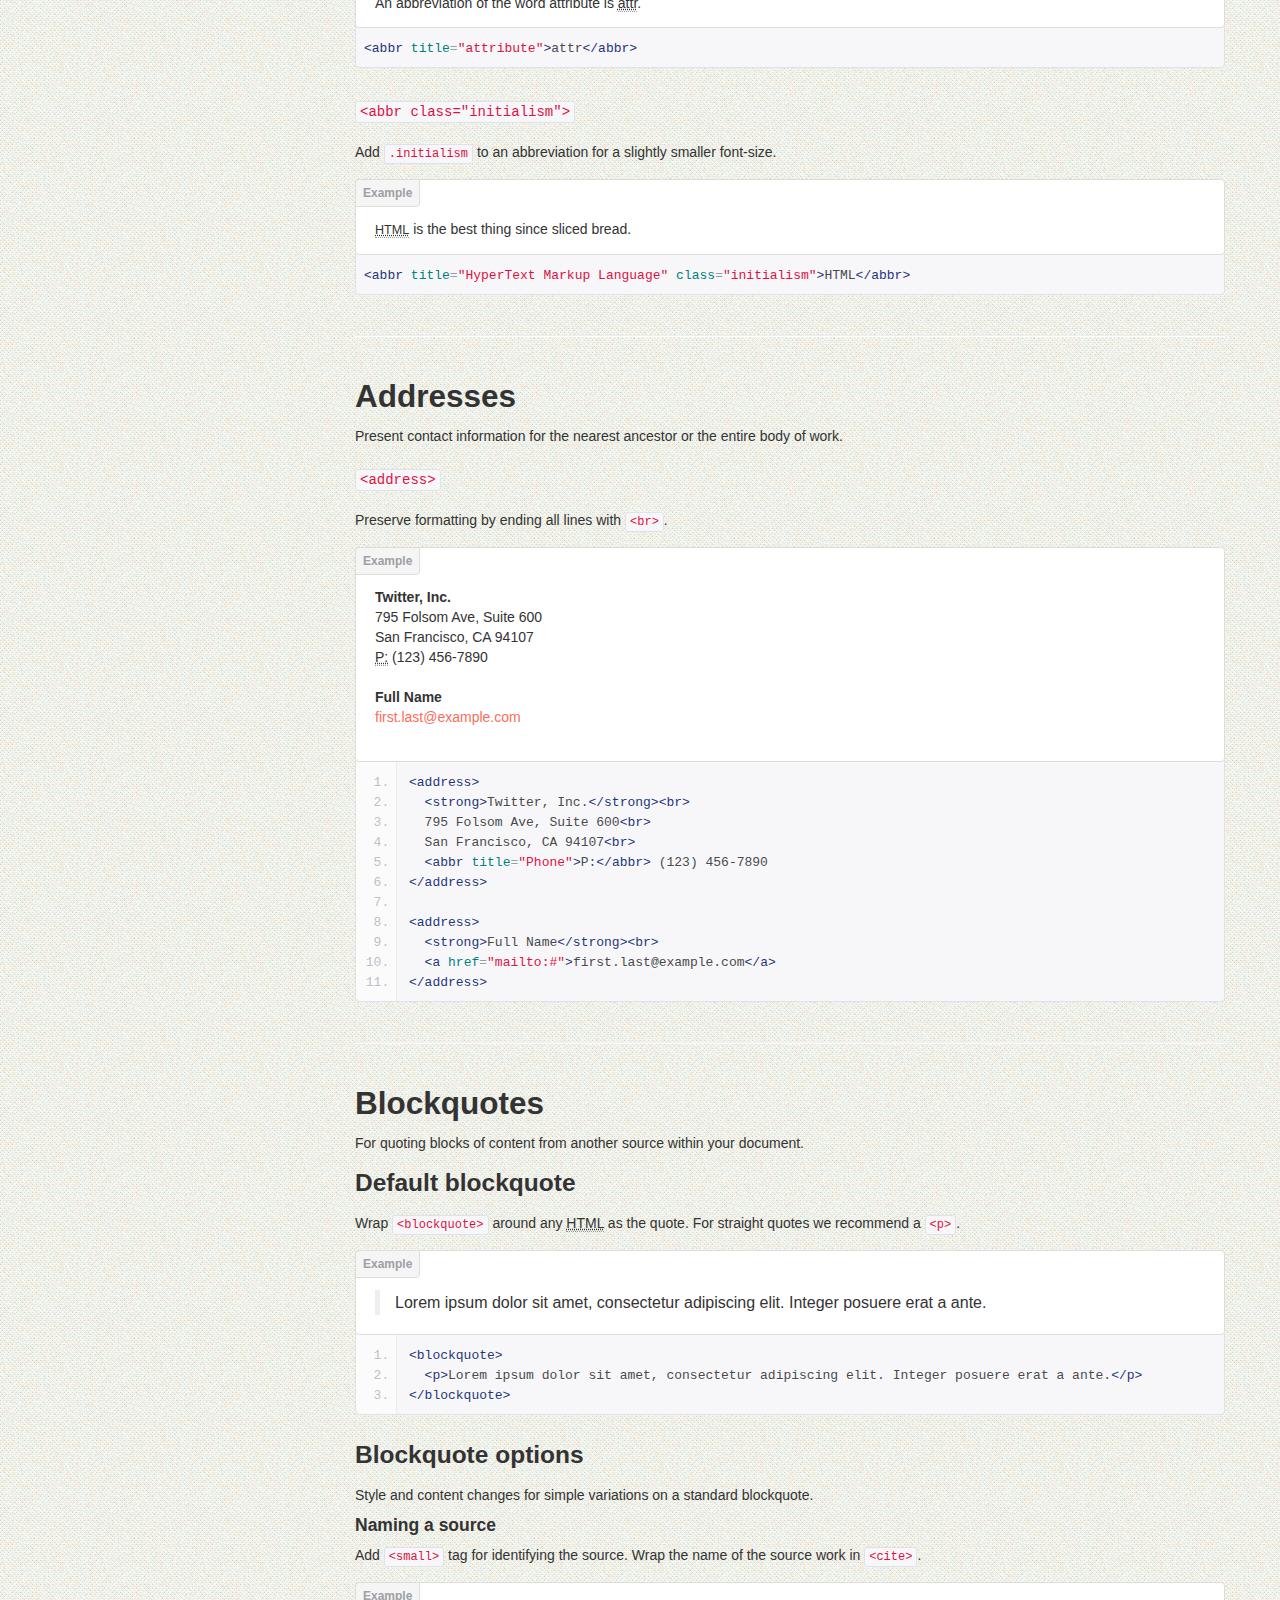
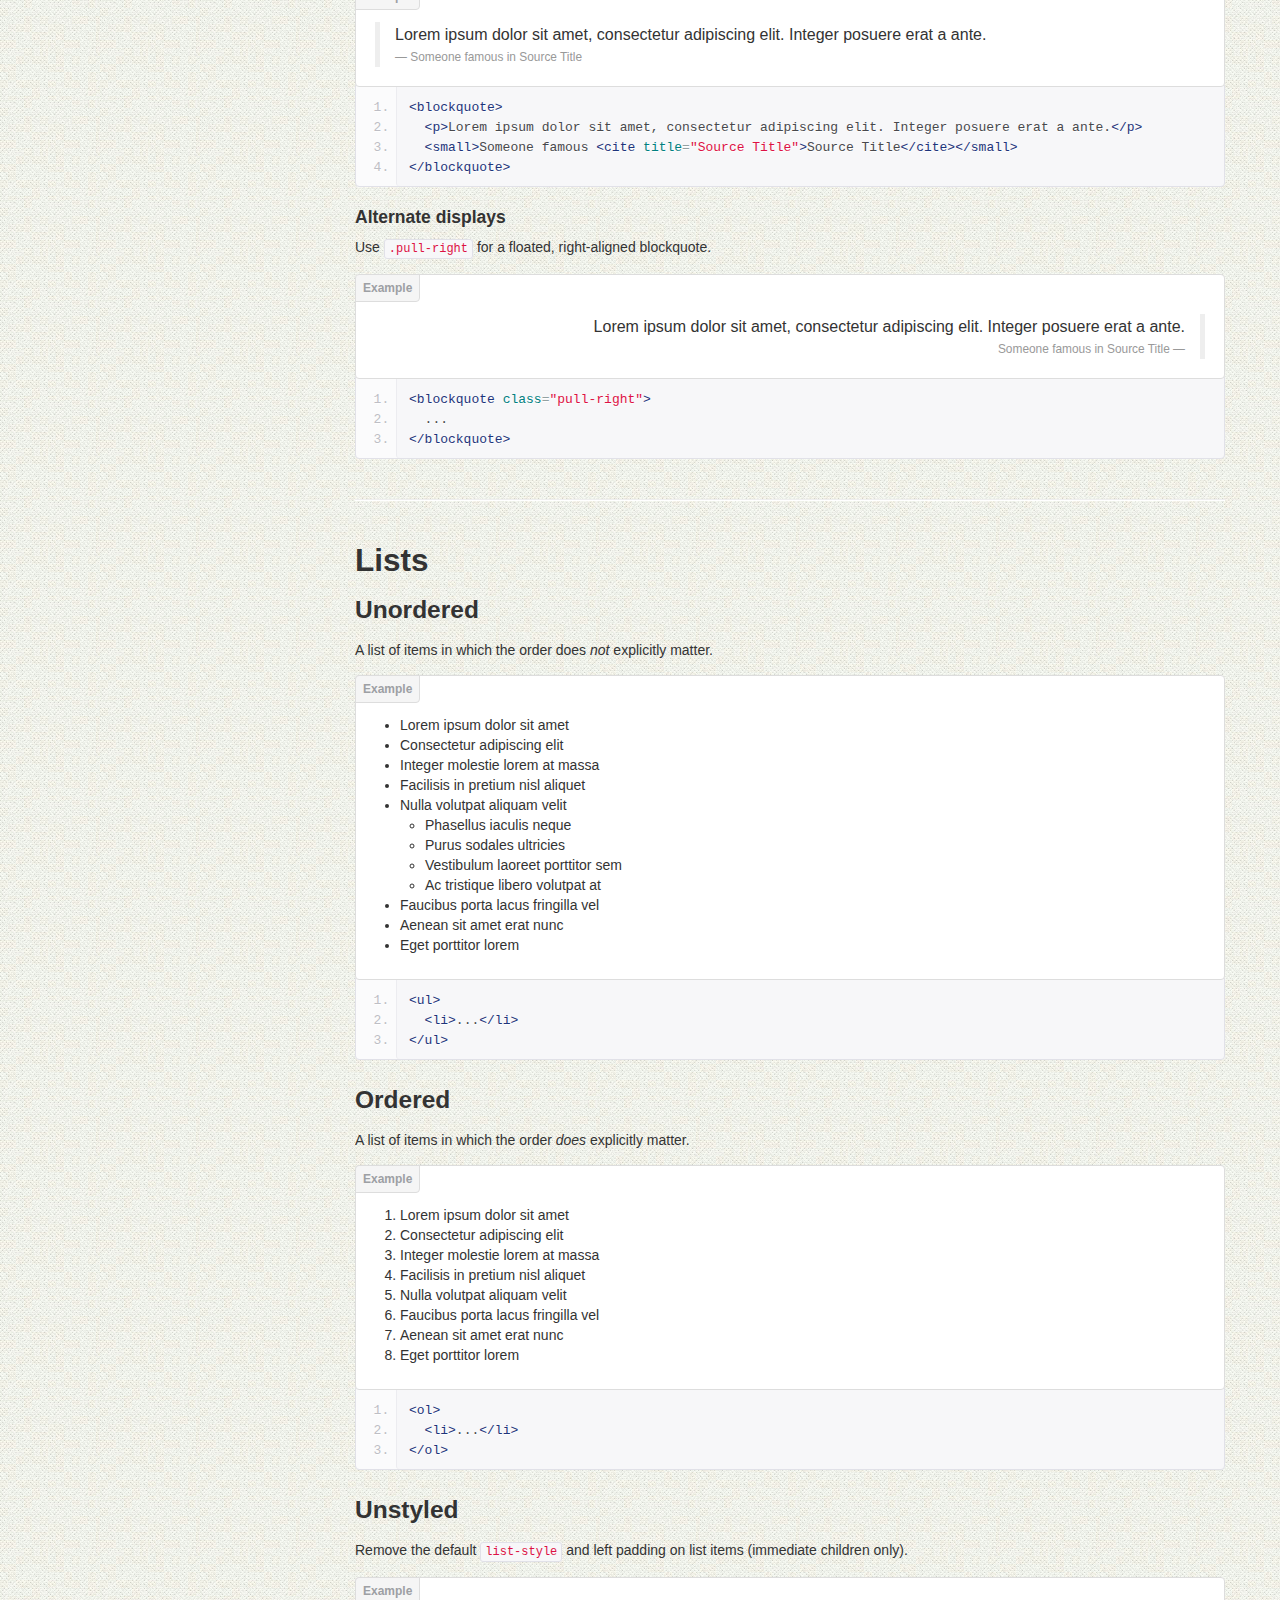
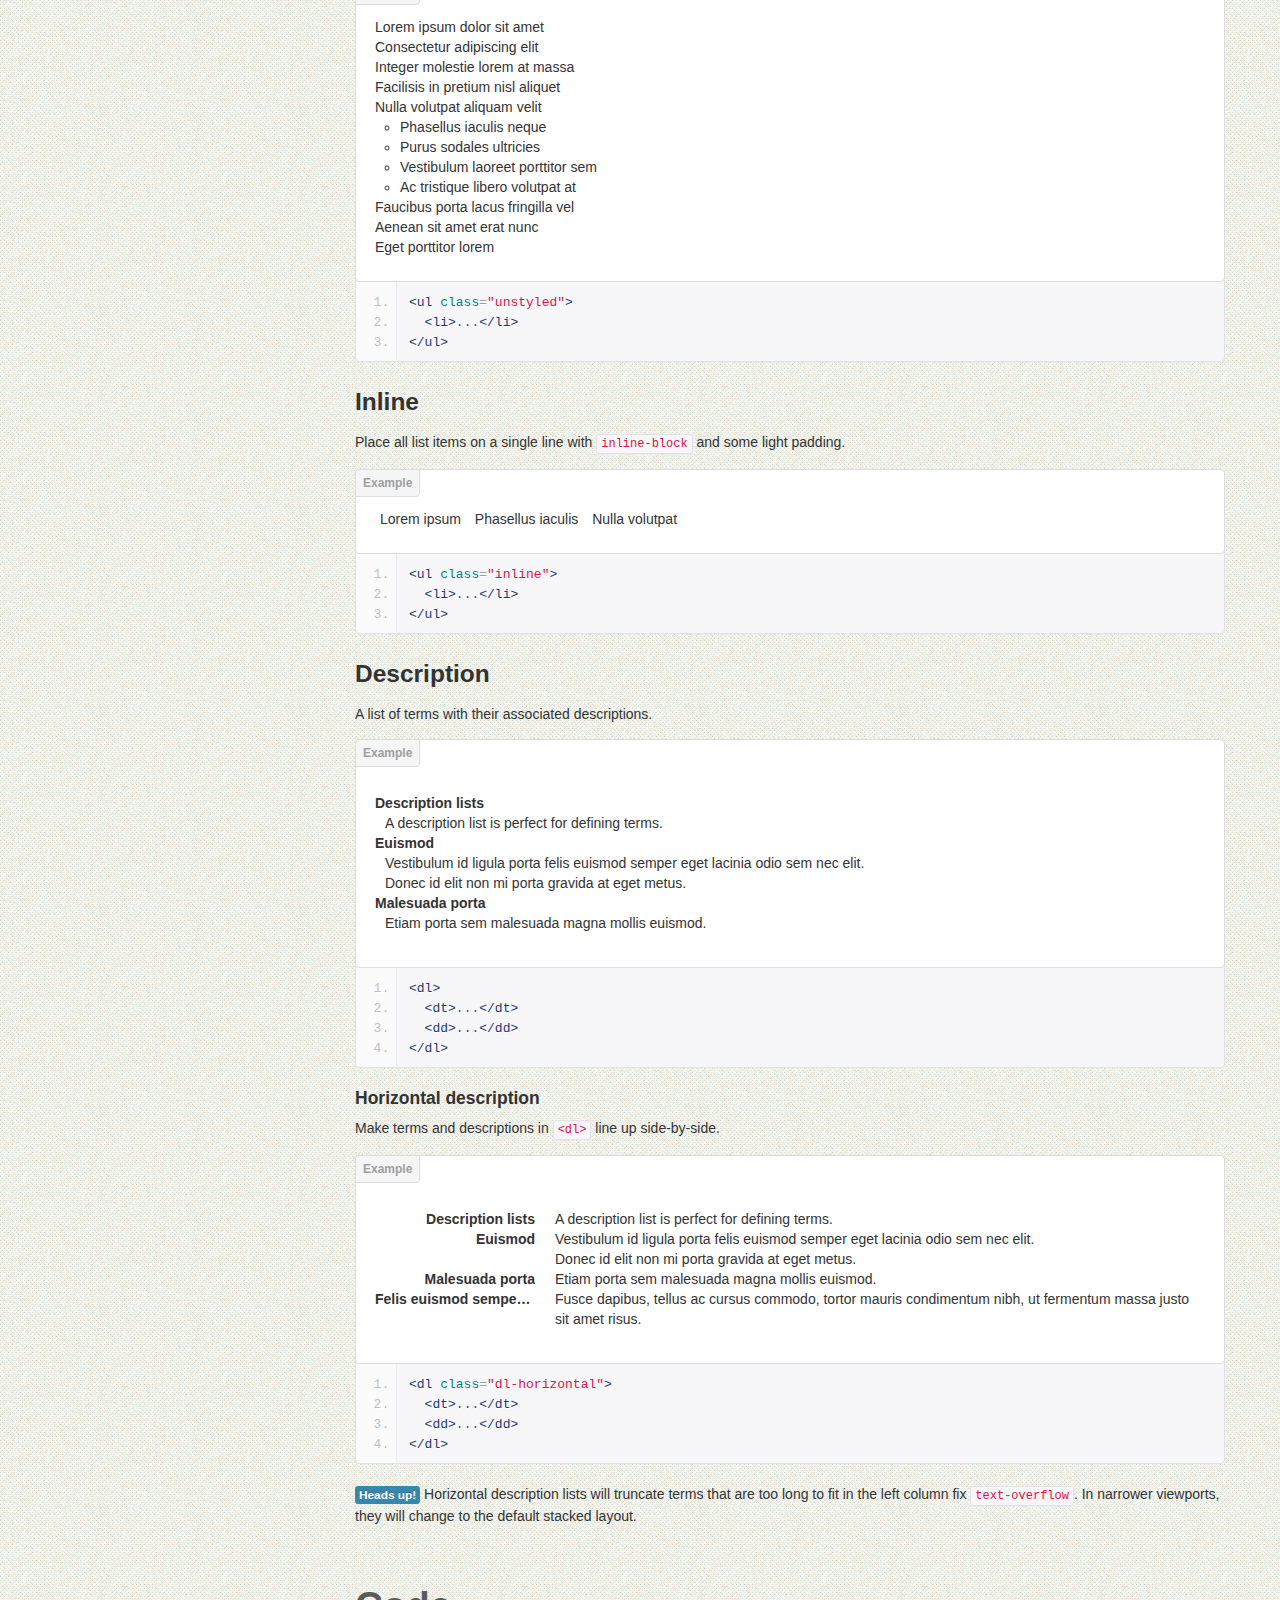
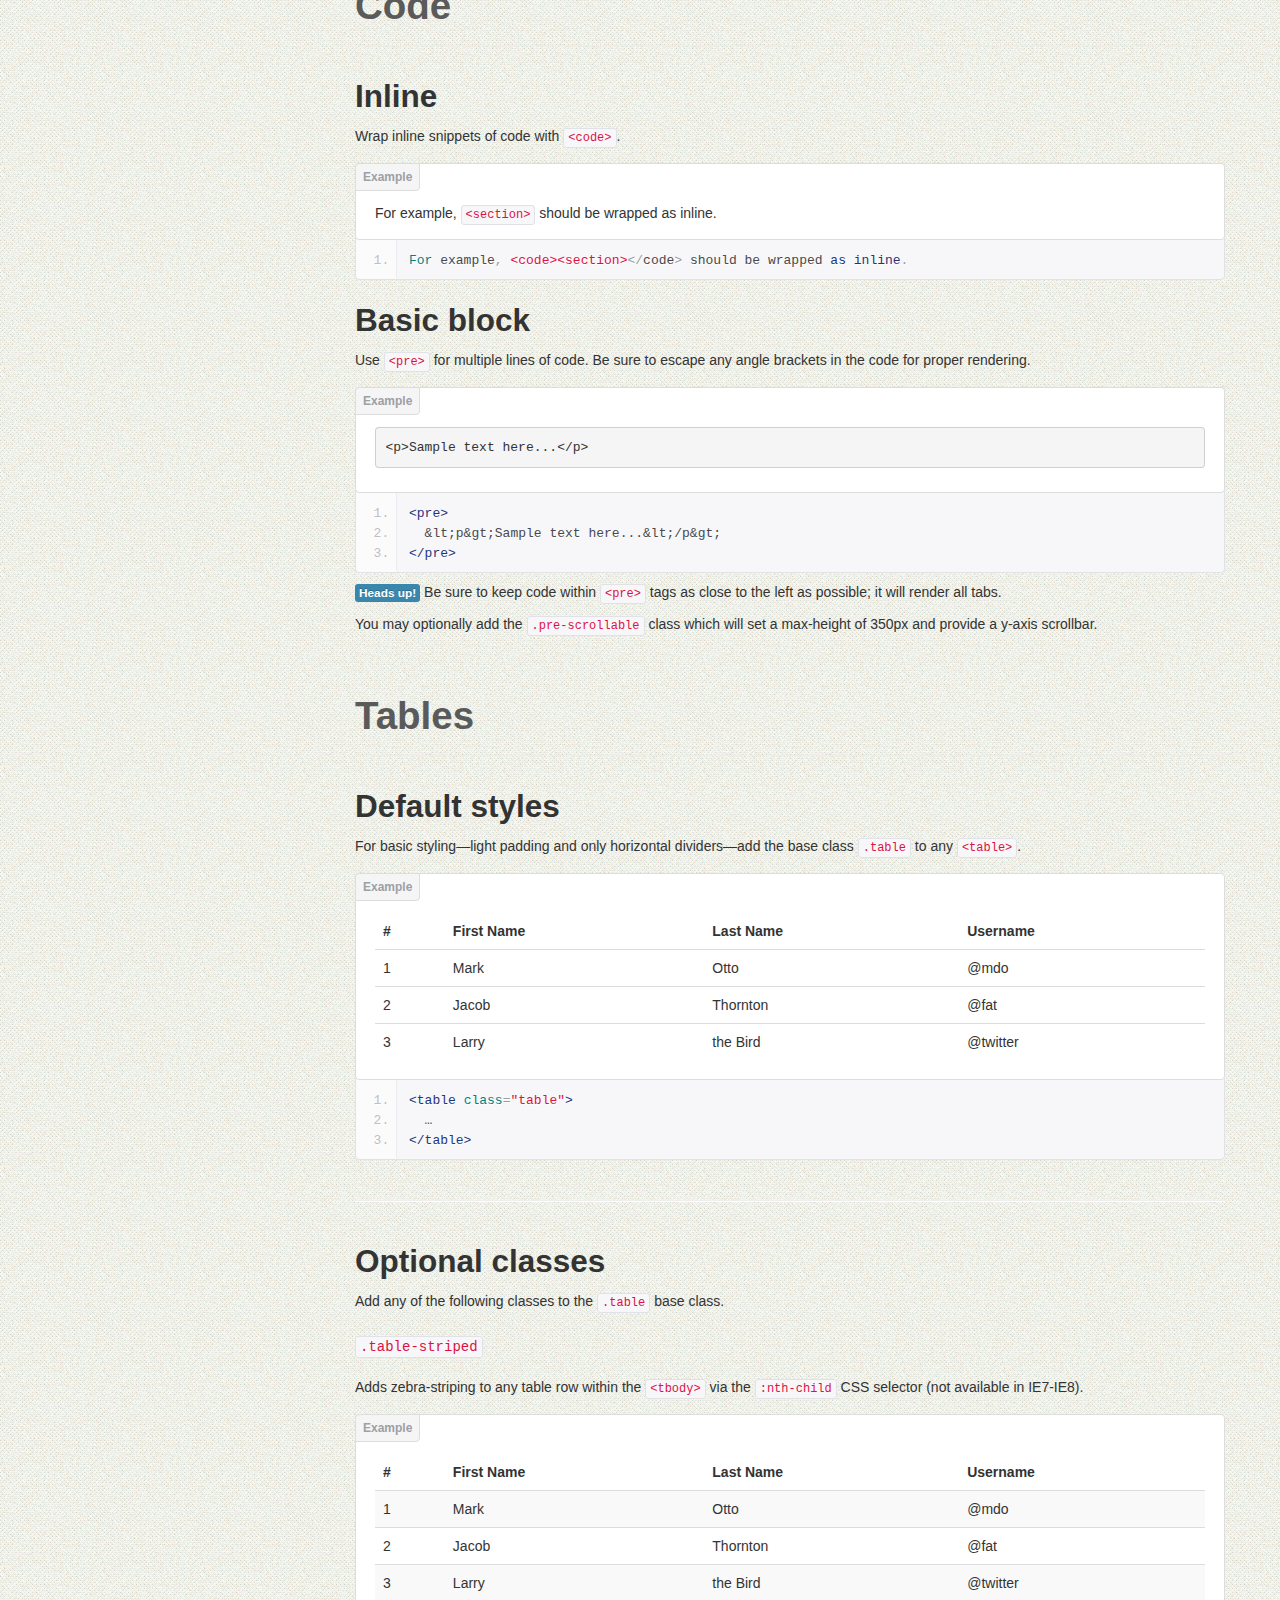
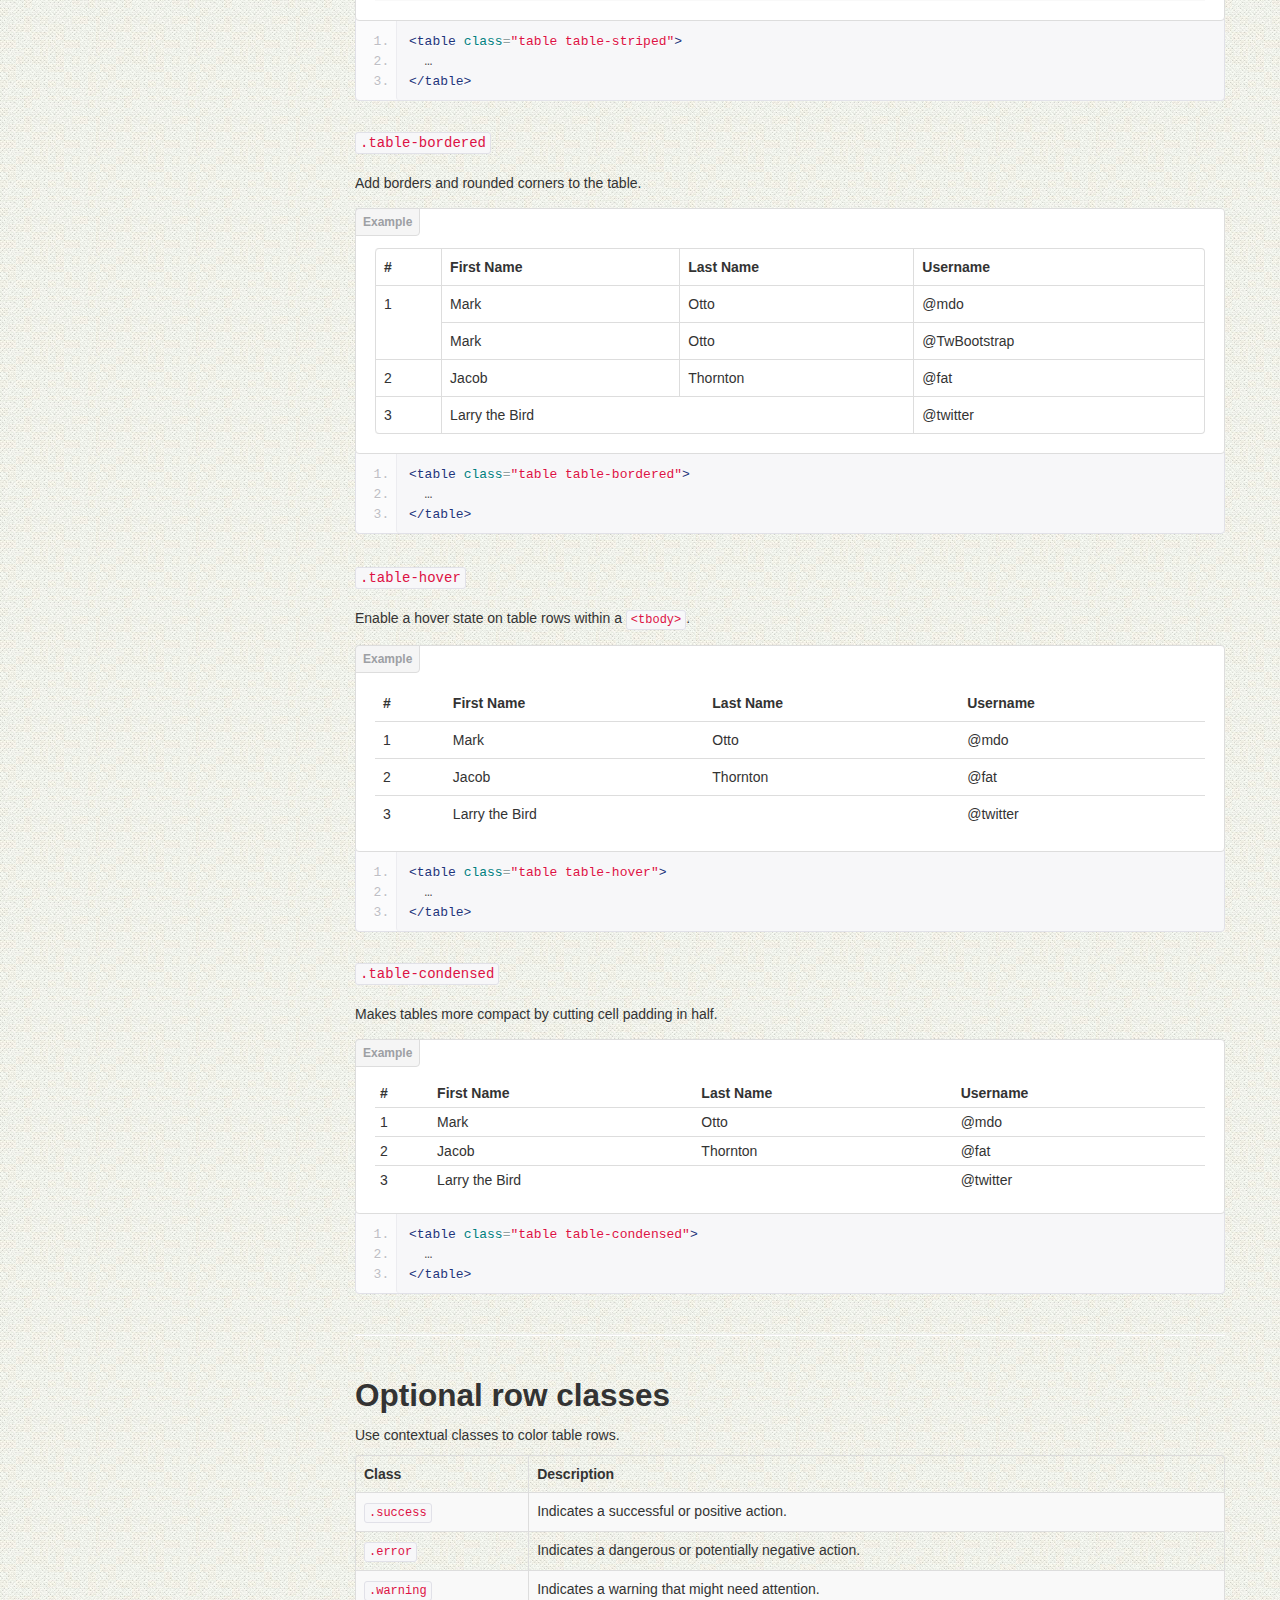
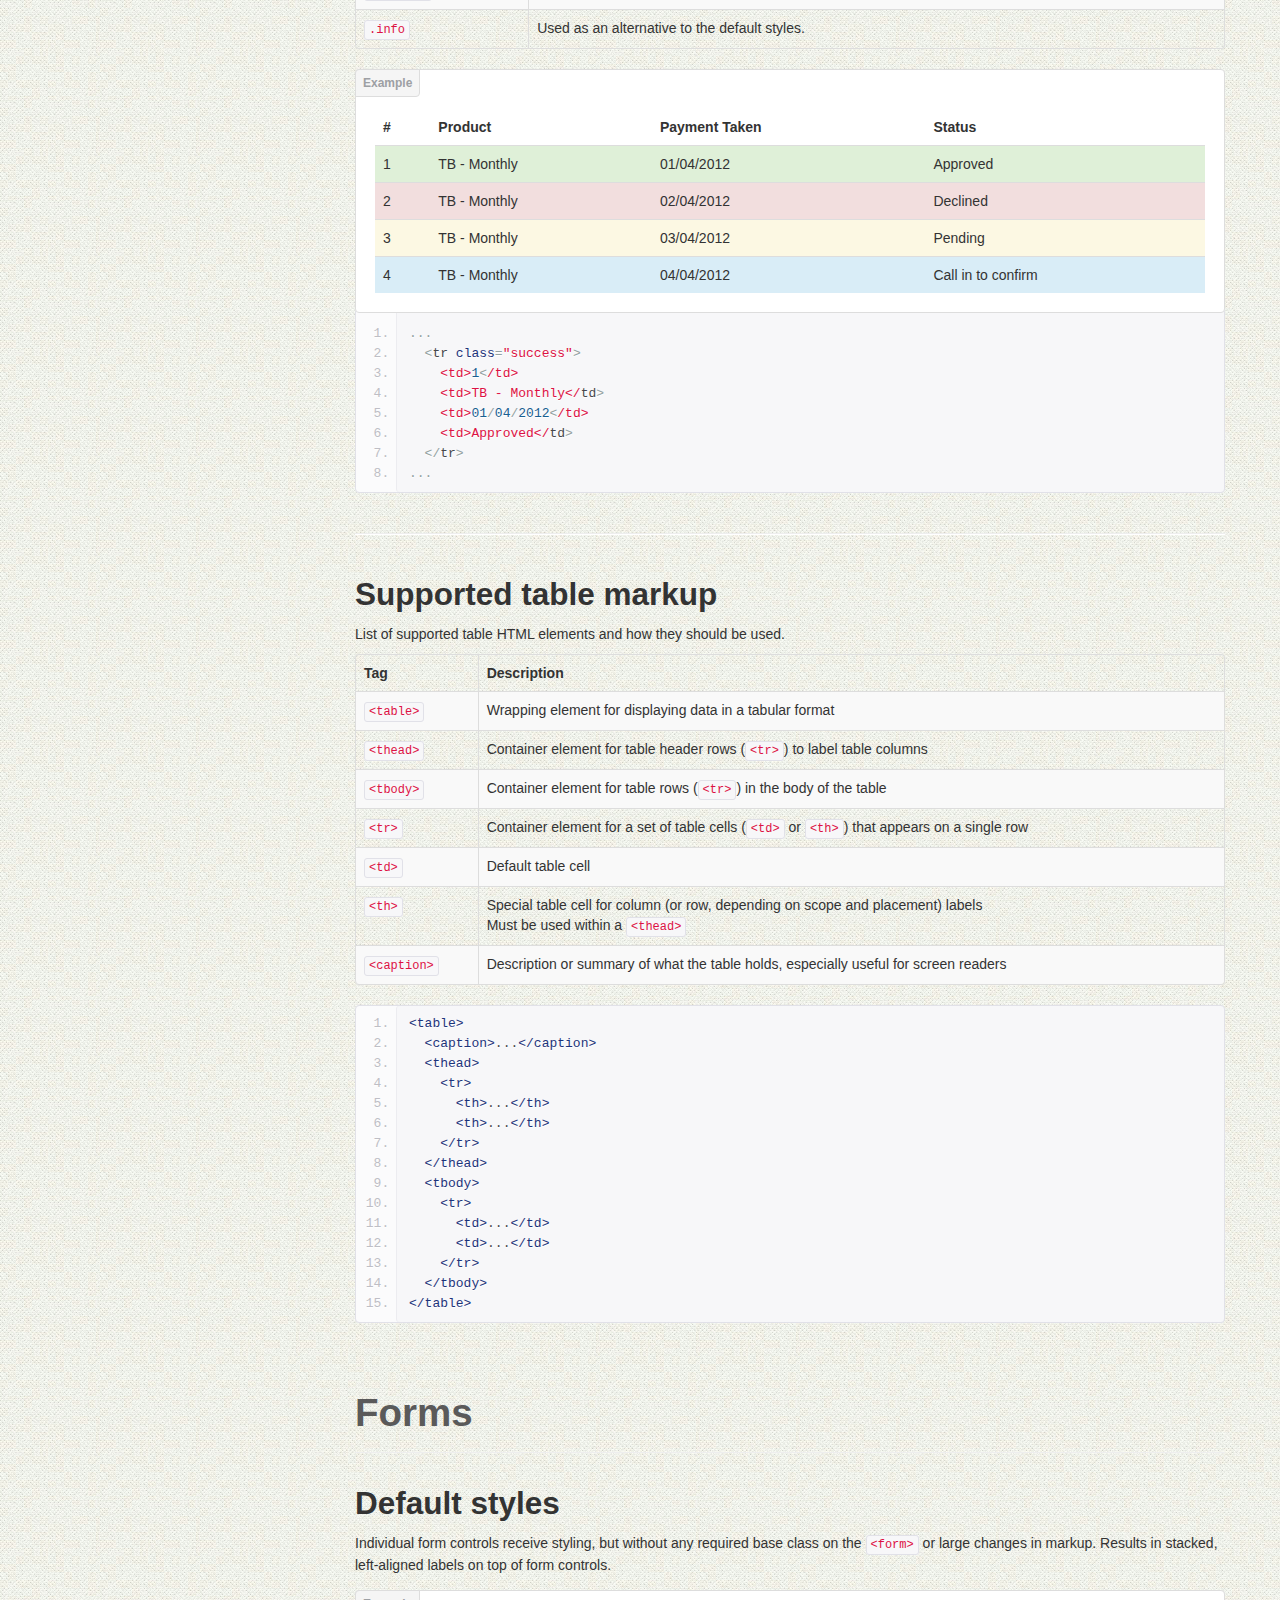
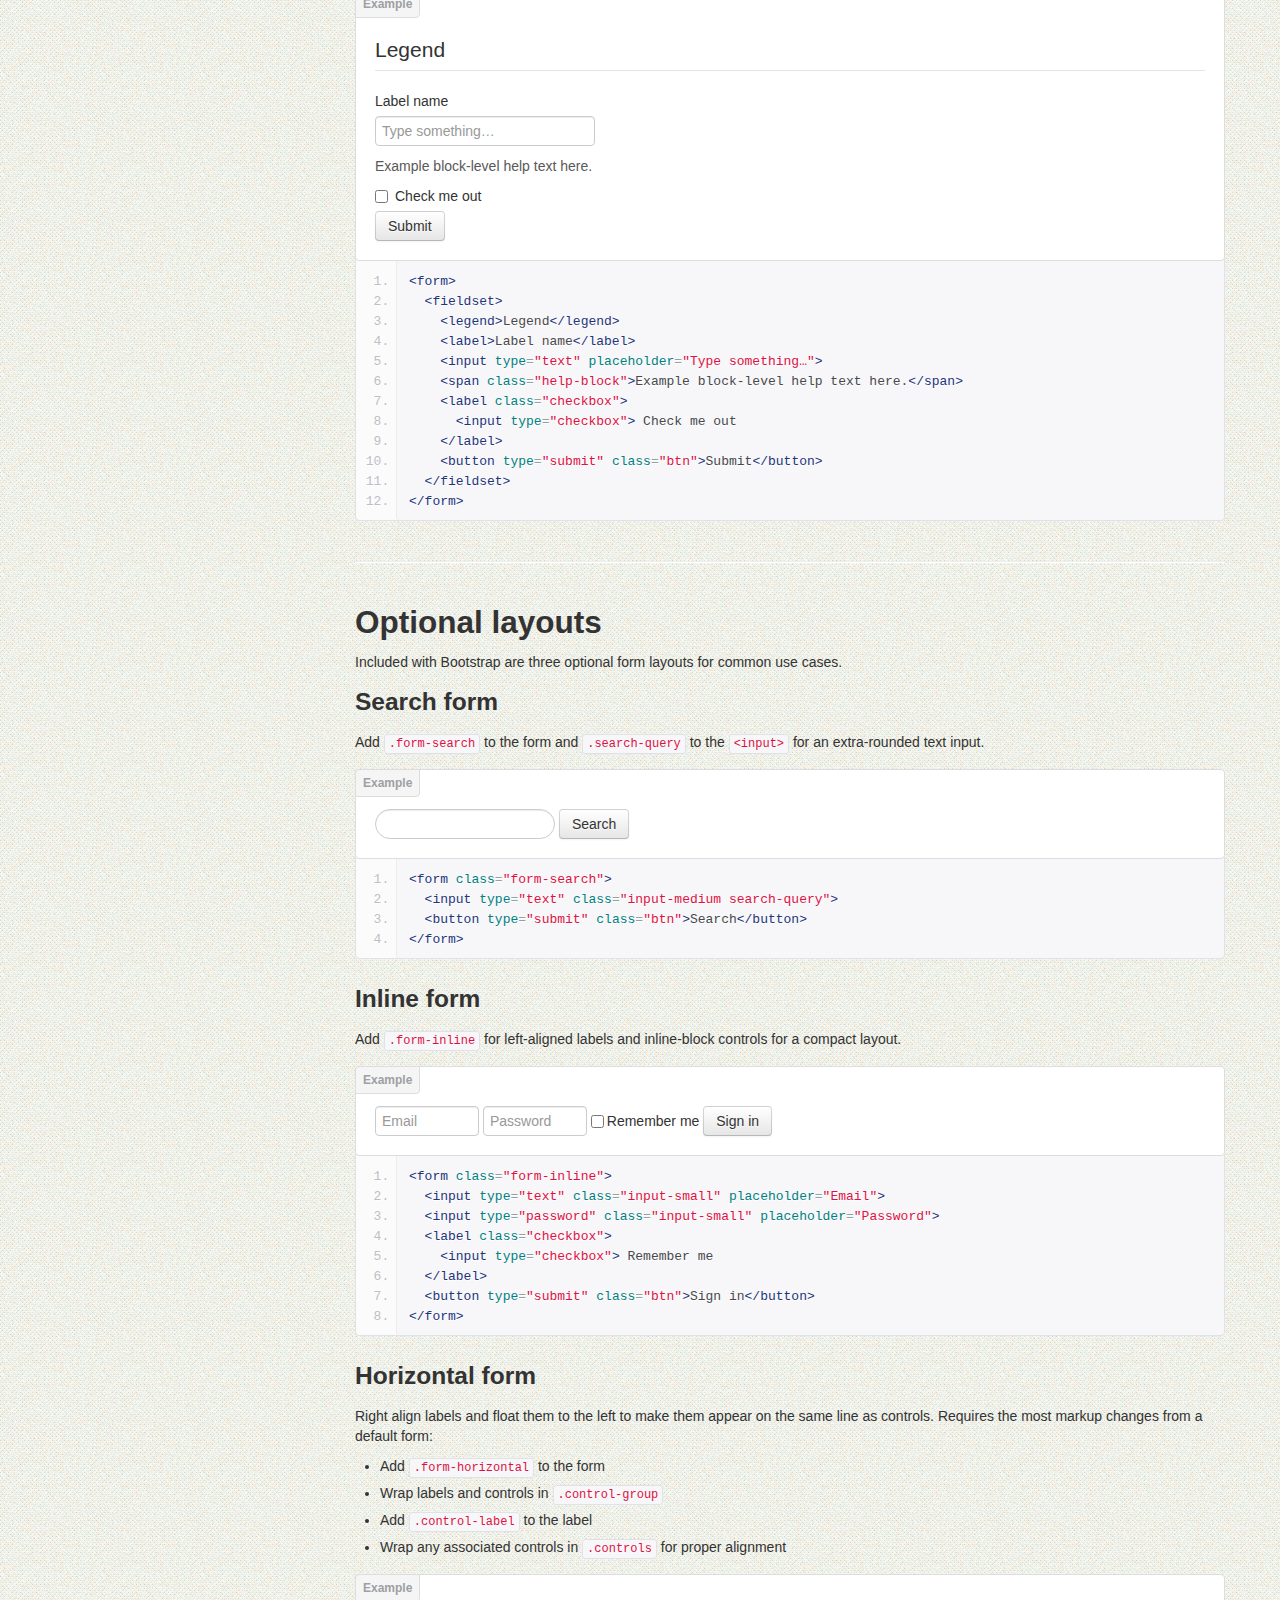
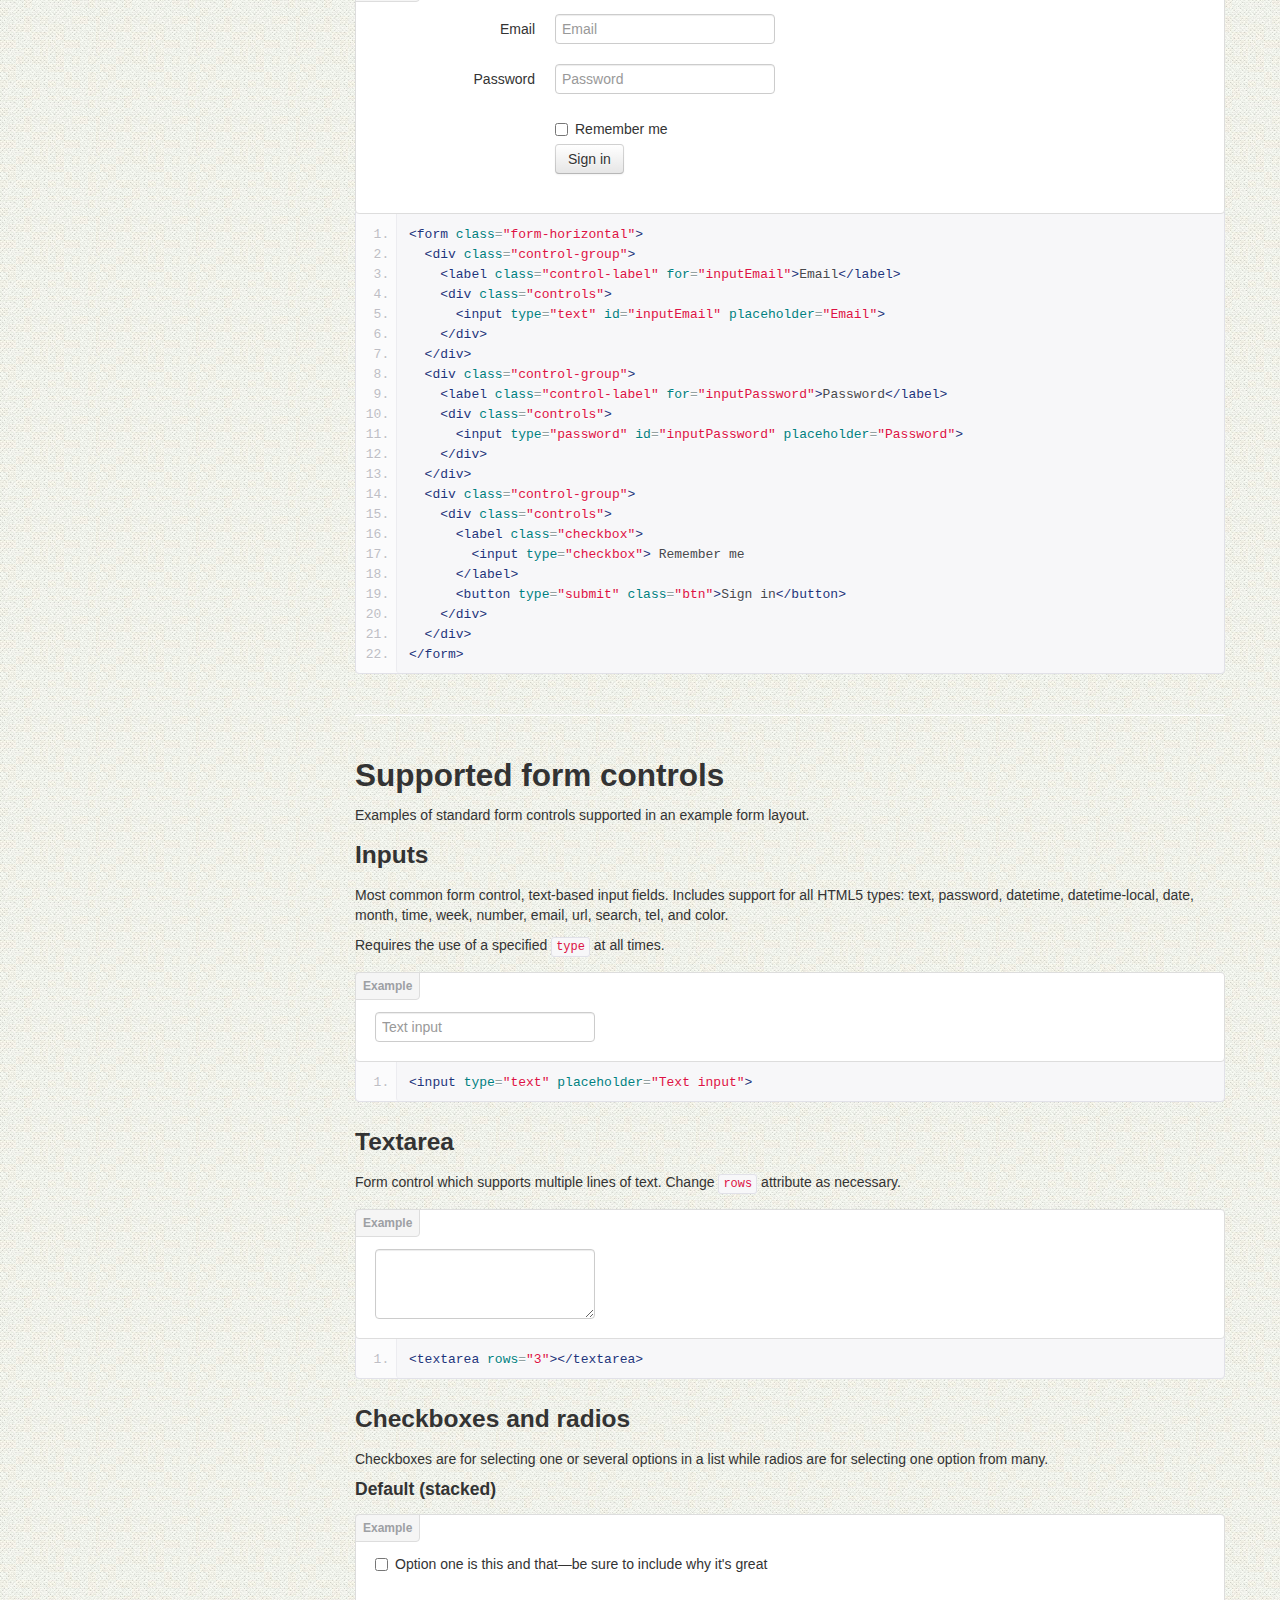
<file: Documentation/base-css.html>
<!DOCTYPE html>
<html lang="en">
  <head>
    <meta charset="utf-8">
    <title>Parallax707</title>
    <meta name="viewport" content="width=device-width, initial-scale=1.0">
    <meta name="description" content="">
    <meta name="author" content="">

    <!-- Le styles -->
    <link href="assets/css/bootstrap.css" rel="stylesheet">
    <link href="assets/css/bootstrap-responsive.css" rel="stylesheet">
    <link href="assets/css/docs.css" rel="stylesheet">
    <link href="assets/js/google-code-prettify/prettify.css" rel="stylesheet">

    <!-- Le HTML5 shim, for IE6-8 support of HTML5 elements -->
    <!--[if lt IE 9]>
      <script src="http://html5shim.googlecode.com/svn/trunk/html5.js"></script>
    <![endif]-->

    <!-- Le fav and touch icons -->
    <link rel="apple-touch-icon-precomposed" sizes="144x144" href="assets/ico/apple-touch-icon-144-precomposed.png">
    <link rel="apple-touch-icon-precomposed" sizes="114x114" href="assets/ico/apple-touch-icon-114-precomposed.png">
      <link rel="apple-touch-icon-precomposed" sizes="72x72" href="assets/ico/apple-touch-icon-72-precomposed.png">
                    <link rel="apple-touch-icon-precomposed" href="assets/ico/apple-touch-icon-57-precomposed.png">
                                   <link rel="shortcut icon" href="assets/ico/favicon.png">

  </head>

  <body data-spy="scroll" data-target=".bs-docs-sidebar">

    <!-- Navbar
    ================================================== -->
    <div class="navbar navbar-inverse navbar-fixed-top">
      <div class="navbar-inner">
        <div class="container">
          <button type="button" class="btn btn-navbar" data-toggle="collapse" data-target=".nav-collapse">
            <span class="icon-bar"></span>
            <span class="icon-bar"></span>
            <span class="icon-bar"></span>
          </button>
          <a class="brand" href="./index.html">Parallax707</a>
          <div class="nav-collapse collapse">
            <ul class="nav">
              <li class="">
                <a href="index.html">Parallax707 Overview</a>
              </li>
              <li class="">
                <a href="layouts.html">Layouts</a>
              </li>
              
              <li class="active">
                <a href="./base-css.html">Base CSS</a>
              </li>
              <li class="">
                <a href="./components.html">Components</a>
              </li>
              <li class="">
                <a href="./javascript.html">JavaScript</a>
              </li>
            
            </ul>
          </div>
        </div>
      </div>
    </div>

<!-- Subhead
================================================== -->
<header class="jumbotron subhead" id="overview">
  <div class="container">
    <h1>Base CSS</h1>
    <p class="lead">Fundamental HTML elements styled and enhanced with extensible classes.</p>
  </div>
</header>


  <div class="container">

    <!-- Docs nav
    ================================================== -->
    <div class="row">
      <div class="span3 bs-docs-sidebar">
        <ul class="nav nav-list bs-docs-sidenav">
          <li><a href="#typography"><i class="icon-chevron-right"></i> Typography</a></li>
          <li><a href="#code"><i class="icon-chevron-right"></i> Code</a></li>
          <li><a href="#tables"><i class="icon-chevron-right"></i> Tables</a></li>
          <li><a href="#forms"><i class="icon-chevron-right"></i> Forms</a></li>
          <li><a href="#buttons"><i class="icon-chevron-right"></i> Buttons</a></li>
          <li><a href="#images"><i class="icon-chevron-right"></i> Images</a></li>
        </ul>
      </div>
      <div class="span9">



        <!-- Typography
        ================================================== -->
        <section id="typography">
          <div class="page-header">
            <h1>Typography</h1>
          </div>

          <h2 id="headings">Headings</h2>
          <p>All HTML headings, <code>&lt;h1&gt;</code> through <code>&lt;h6&gt;</code> are available.</p>
          <div class="bs-docs-example">
            <h1>h1. Heading 1</h1>
            <h2>h2. Heading 2</h2>
            <h3>h3. Heading 3</h3>
            <h4>h4. Heading 4</h4>
            <h5>h5. Heading 5</h5>
            <h6>h6. Heading 6</h6>
          </div>

          <h2 id="body-copy">Body copy</h2>
          <p>Bootstrap's global default <code>font-size</code> is <strong>14px</strong>, with a <code>line-height</code> of <strong>20px</strong>. This is applied to the <code>&lt;body&gt;</code> and all paragraphs. In addition, <code>&lt;p&gt;</code> (paragraphs) receive a bottom margin of half their line-height (10px by default).</p>
          <div class="bs-docs-example">
            <p>Nullam quis risus eget urna mollis ornare vel eu leo. Cum sociis natoque penatibus et magnis dis parturient montes, nascetur ridiculus mus. Nullam id dolor id nibh ultricies vehicula.</p>
            <p>Cum sociis natoque penatibus et magnis dis parturient montes, nascetur ridiculus mus. Donec ullamcorper nulla non metus auctor fringilla. Duis mollis, est non commodo luctus, nisi erat porttitor ligula, eget lacinia odio sem nec elit. Donec ullamcorper nulla non metus auctor fringilla.</p>
            <p>Maecenas sed diam eget risus varius blandit sit amet non magna. Donec id elit non mi porta gravida at eget metus. Duis mollis, est non commodo luctus, nisi erat porttitor ligula, eget lacinia odio sem nec elit.</p>
          </div>
          <pre class="prettyprint">&lt;p&gt;...&lt;/p&gt;</pre>

          <h3>Lead body copy</h3>
          <p>Make a paragraph stand out by adding <code>.lead</code>.</p>
          <div class="bs-docs-example">
            <p class="lead">Vivamus sagittis lacus vel augue laoreet rutrum faucibus dolor auctor. Duis mollis, est non commodo luctus.</p>
          </div>
          <pre class="prettyprint">&lt;p class="lead"&gt;...&lt;/p&gt;</pre>

          <h3>Built with Less</h3>
          <p>The typographic scale is based on two LESS variables in <strong>variables.less</strong>: <code>@baseFontSize</code> and <code>@baseLineHeight</code>. The first is the base font-size used throughout and the second is the base line-height. We use those variables and some simple math to create the margins, paddings, and line-heights of all our type and more. Customize them and Bootstrap adapts.</p>


          <hr class="bs-docs-separator">


          <h2 id="emphasis">Emphasis</h2>
          <p>Make use of HTML's default emphasis tags with lightweight styles.</p>

          <h3><code>&lt;small&gt;</code></h3>
          <p>For de-emphasizing inline or blocks of text, <small>use the small tag.</small></p>
          <div class="bs-docs-example">
            <p><small>This line of text is meant to be treated as fine print.</small></p>
          </div>
<pre class="prettyprint">
&lt;p&gt;
  &lt;small&gt;This line of text is meant to be treated as fine print.&lt;/small&gt;
&lt;/p&gt;
</pre>

          <h3>Bold</h3>
          <p>For emphasizing a snippet of text with a heavier font-weight.</p>
          <div class="bs-docs-example">
            <p>The following snippet of text is <strong>rendered as bold text</strong>.</p>
          </div>
          <pre class="prettyprint">&lt;strong&gt;rendered as bold text&lt;/strong&gt;</pre>

          <h3>Italics</h3>
          <p>For emphasizing a snippet of text with italics.</p>
          <div class="bs-docs-example">
            <p>The following snippet of text is <em>rendered as italicized text</em>.</p>
          </div>
          <pre class="prettyprint">&lt;em&gt;rendered as italicized text&lt;/em&gt;</pre>

          <p><span class="label label-info">Heads up!</span> Feel free to use <code>&lt;b&gt;</code> and <code>&lt;i&gt;</code> in HTML5. <code>&lt;b&gt;</code> is meant to highlight words or phrases without conveying additional importance while <code>&lt;i&gt;</code> is mostly for voice, technical terms, etc.</p>

          <h3>Emphasis classes</h3>
          <p>Convey meaning through color with a handful of emphasis utility classes.</p>
          <div class="bs-docs-example">
            <p class="muted">Fusce dapibus, tellus ac cursus commodo, tortor mauris nibh.</p>
            <p class="text-warning">Etiam porta sem malesuada magna mollis euismod.</p>
            <p class="text-error">Donec ullamcorper nulla non metus auctor fringilla.</p>
            <p class="text-info">Aenean eu leo quam. Pellentesque ornare sem lacinia quam venenatis.</p>
            <p class="text-success">Duis mollis, est non commodo luctus, nisi erat porttitor ligula.</p>
          </div>
<pre class="prettyprint linenums">
&lt;p class="muted"&gt;Fusce dapibus, tellus ac cursus commodo, tortor mauris nibh.&lt;/p&gt;
&lt;p class="text-warning"&gt;Etiam porta sem malesuada magna mollis euismod.&lt;/p&gt;
&lt;p class="text-error"&gt;Donec ullamcorper nulla non metus auctor fringilla.&lt;/p&gt;
&lt;p class="text-info"&gt;Aenean eu leo quam. Pellentesque ornare sem lacinia quam venenatis.&lt;/p&gt;
&lt;p class="text-success"&gt;Duis mollis, est non commodo luctus, nisi erat porttitor ligula.&lt;/p&gt;
</pre>


          <hr class="bs-docs-separator">


          <h2 id="abbreviations">Abbreviations</h2>
          <p>Stylized implementation of HTML's <code>&lt;abbr&gt;</code> element for abbreviations and acronyms to show the expanded version on hover. Abbreviations with a <code>title</code> attribute have a light dotted bottom border and a help cursor on hover, providing additional context on hover.</p>

          <h3><code>&lt;abbr&gt;</code></h3>
          <p>For expanded text on long hover of an abbreviation, include the <code>title</code> attribute.</p>
          <div class="bs-docs-example">
            <p>An abbreviation of the word attribute is <abbr title="attribute">attr</abbr>.</p>
          </div>
          <pre class="prettyprint">&lt;abbr title="attribute"&gt;attr&lt;/abbr&gt;</pre>

          <h3><code>&lt;abbr class="initialism"&gt;</code></h3>
          <p>Add <code>.initialism</code> to an abbreviation for a slightly smaller font-size.</p>
          <div class="bs-docs-example">
            <p><abbr title="HyperText Markup Language" class="initialism">HTML</abbr> is the best thing since sliced bread.</p>
          </div>
          <pre class="prettyprint">&lt;abbr title="HyperText Markup Language" class="initialism"&gt;HTML&lt;/abbr&gt;</pre>


          <hr class="bs-docs-separator">


          <h2 id="addresses">Addresses</h2>
          <p>Present contact information for the nearest ancestor or the entire body of work.</p>

          <h3><code>&lt;address&gt;</code></h3>
          <p>Preserve formatting by ending all lines with <code>&lt;br&gt;</code>.</p>
          <div class="bs-docs-example">
            <address>
              <strong>Twitter, Inc.</strong><br>
              795 Folsom Ave, Suite 600<br>
              San Francisco, CA 94107<br>
              <abbr title="Phone">P:</abbr> (123) 456-7890
            </address>
            <address>
              <strong>Full Name</strong><br>
              <a href="mailto:#">first.last@example.com</a>
            </address>
          </div>
<pre class="prettyprint linenums">
&lt;address&gt;
  &lt;strong&gt;Twitter, Inc.&lt;/strong&gt;&lt;br&gt;
  795 Folsom Ave, Suite 600&lt;br&gt;
  San Francisco, CA 94107&lt;br&gt;
  &lt;abbr title="Phone"&gt;P:&lt;/abbr&gt; (123) 456-7890
&lt;/address&gt;

&lt;address&gt;
  &lt;strong&gt;Full Name&lt;/strong&gt;&lt;br&gt;
  &lt;a href="mailto:#"&gt;first.last@example.com&lt;/a&gt;
&lt;/address&gt;
</pre>


          <hr class="bs-docs-separator">


          <h2 id="blockquotes">Blockquotes</h2>
          <p>For quoting blocks of content from another source within your document.</p>

          <h3>Default blockquote</h3>
          <p>Wrap <code>&lt;blockquote&gt;</code> around any <abbr title="HyperText Markup Language">HTML</abbr> as the quote. For straight quotes we recommend a <code>&lt;p&gt;</code>.</p>
          <div class="bs-docs-example">
            <blockquote>
              <p>Lorem ipsum dolor sit amet, consectetur adipiscing elit. Integer posuere erat a ante.</p>
            </blockquote>
          </div>
<pre class="prettyprint linenums">
&lt;blockquote&gt;
  &lt;p&gt;Lorem ipsum dolor sit amet, consectetur adipiscing elit. Integer posuere erat a ante.&lt;/p&gt;
&lt;/blockquote&gt;
</pre>

          <h3>Blockquote options</h3>
          <p>Style and content changes for simple variations on a standard blockquote.</p>

          <h4>Naming a source</h4>
          <p>Add <code>&lt;small&gt;</code> tag for identifying the source. Wrap the name of the source work in <code>&lt;cite&gt;</code>.</p>
          <div class="bs-docs-example">
            <blockquote>
              <p>Lorem ipsum dolor sit amet, consectetur adipiscing elit. Integer posuere erat a ante.</p>
              <small>Someone famous in <cite title="Source Title">Source Title</cite></small>
            </blockquote>
          </div>
<pre class="prettyprint linenums">
&lt;blockquote&gt;
  &lt;p&gt;Lorem ipsum dolor sit amet, consectetur adipiscing elit. Integer posuere erat a ante.&lt;/p&gt;
  &lt;small&gt;Someone famous &lt;cite title="Source Title"&gt;Source Title&lt;/cite&gt;&lt;/small&gt;
&lt;/blockquote&gt;
</pre>

          <h4>Alternate displays</h4>
          <p>Use <code>.pull-right</code> for a floated, right-aligned blockquote.</p>
          <div class="bs-docs-example" style="overflow: hidden;">
            <blockquote class="pull-right">
              <p>Lorem ipsum dolor sit amet, consectetur adipiscing elit. Integer posuere erat a ante.</p>
              <small>Someone famous in <cite title="Source Title">Source Title</cite></small>
            </blockquote>
          </div>
<pre class="prettyprint linenums">
&lt;blockquote class="pull-right"&gt;
  ...
&lt;/blockquote&gt;
</pre>


          <hr class="bs-docs-separator">


          <!-- Lists -->
          <h2 id="lists">Lists</h2>

          <h3>Unordered</h3>
          <p>A list of items in which the order does <em>not</em> explicitly matter.</p>
          <div class="bs-docs-example">
            <ul>
              <li>Lorem ipsum dolor sit amet</li>
              <li>Consectetur adipiscing elit</li>
              <li>Integer molestie lorem at massa</li>
              <li>Facilisis in pretium nisl aliquet</li>
              <li>Nulla volutpat aliquam velit
                <ul>
                  <li>Phasellus iaculis neque</li>
                  <li>Purus sodales ultricies</li>
                  <li>Vestibulum laoreet porttitor sem</li>
                  <li>Ac tristique libero volutpat at</li>
                </ul>
              </li>
              <li>Faucibus porta lacus fringilla vel</li>
              <li>Aenean sit amet erat nunc</li>
              <li>Eget porttitor lorem</li>
            </ul>
          </div>
<pre class="prettyprint linenums">
&lt;ul&gt;
  &lt;li&gt;...&lt;/li&gt;
&lt;/ul&gt;
</pre>

          <h3>Ordered</h3>
          <p>A list of items in which the order <em>does</em> explicitly matter.</p>
          <div class="bs-docs-example">
            <ol>
              <li>Lorem ipsum dolor sit amet</li>
              <li>Consectetur adipiscing elit</li>
              <li>Integer molestie lorem at massa</li>
              <li>Facilisis in pretium nisl aliquet</li>
              <li>Nulla volutpat aliquam velit</li>
              <li>Faucibus porta lacus fringilla vel</li>
              <li>Aenean sit amet erat nunc</li>
              <li>Eget porttitor lorem</li>
            </ol>
          </div>
<pre class="prettyprint linenums">
&lt;ol&gt;
  &lt;li&gt;...&lt;/li&gt;
&lt;/ol&gt;
</pre>

        <h3>Unstyled</h3>
        <p>Remove the default <code>list-style</code> and left padding on list items (immediate children only).</p>
        <div class="bs-docs-example">
          <ul class="unstyled">
            <li>Lorem ipsum dolor sit amet</li>
            <li>Consectetur adipiscing elit</li>
            <li>Integer molestie lorem at massa</li>
            <li>Facilisis in pretium nisl aliquet</li>
            <li>Nulla volutpat aliquam velit
              <ul>
                <li>Phasellus iaculis neque</li>
                <li>Purus sodales ultricies</li>
                <li>Vestibulum laoreet porttitor sem</li>
                <li>Ac tristique libero volutpat at</li>
              </ul>
            </li>
            <li>Faucibus porta lacus fringilla vel</li>
            <li>Aenean sit amet erat nunc</li>
            <li>Eget porttitor lorem</li>
          </ul>
        </div>
<pre class="prettyprint linenums">
&lt;ul class="unstyled"&gt;
  &lt;li&gt;...&lt;/li&gt;
&lt;/ul&gt;
</pre>

        <h3>Inline</h3>
        <p>Place all list items on a single line with <code>inline-block</code> and some light padding.</p>
        <div class="bs-docs-example">
          <ul class="inline">
            <li>Lorem ipsum</li>
            <li>Phasellus iaculis</li>
            <li>Nulla volutpat</li>
          </ul>
        </div>
<pre class="prettyprint linenums">
&lt;ul class="inline"&gt;
  &lt;li&gt;...&lt;/li&gt;
&lt;/ul&gt;
</pre>

        <h3>Description</h3>
        <p>A list of terms with their associated descriptions.</p>
        <div class="bs-docs-example">
          <dl>
            <dt>Description lists</dt>
            <dd>A description list is perfect for defining terms.</dd>
            <dt>Euismod</dt>
            <dd>Vestibulum id ligula porta felis euismod semper eget lacinia odio sem nec elit.</dd>
            <dd>Donec id elit non mi porta gravida at eget metus.</dd>
            <dt>Malesuada porta</dt>
            <dd>Etiam porta sem malesuada magna mollis euismod.</dd>
          </dl>
        </div>
<pre class="prettyprint linenums">
&lt;dl&gt;
  &lt;dt&gt;...&lt;/dt&gt;
  &lt;dd&gt;...&lt;/dd&gt;
&lt;/dl&gt;
</pre>

        <h4>Horizontal description</h4>
        <p>Make terms and descriptions in <code>&lt;dl&gt;</code> line up side-by-side.</p>
        <div class="bs-docs-example">
          <dl class="dl-horizontal">
            <dt>Description lists</dt>
            <dd>A description list is perfect for defining terms.</dd>
            <dt>Euismod</dt>
            <dd>Vestibulum id ligula porta felis euismod semper eget lacinia odio sem nec elit.</dd>
            <dd>Donec id elit non mi porta gravida at eget metus.</dd>
            <dt>Malesuada porta</dt>
            <dd>Etiam porta sem malesuada magna mollis euismod.</dd>
            <dt>Felis euismod semper eget lacinia</dt>
            <dd>Fusce dapibus, tellus ac cursus commodo, tortor mauris condimentum nibh, ut fermentum massa justo sit amet risus.</dd>
          </dl>
        </div>
<pre class="prettyprint linenums">
&lt;dl class="dl-horizontal"&gt;
  &lt;dt&gt;...&lt;/dt&gt;
  &lt;dd&gt;...&lt;/dd&gt;
&lt;/dl&gt;
</pre>
        <p>
          <span class="label label-info">Heads up!</span>
          Horizontal description lists will truncate terms that are too long to fit in the left column fix <code>text-overflow</code>. In narrower viewports, they will change to the default stacked layout.
        </p>
      </section>



        <!-- Code
        ================================================== -->
        <section id="code">
          <div class="page-header">
            <h1>Code</h1>
          </div>

          <h2>Inline</h2>
          <p>Wrap inline snippets of code with <code>&lt;code&gt;</code>.</p>
<div class="bs-docs-example">
  For example, <code>&lt;section&gt;</code> should be wrapped as inline.
</div>
<pre class="prettyprint linenums">
For example, &lt;code&gt;&lt;section&gt;&lt;/code&gt; should be wrapped as inline.
</pre>

          <h2>Basic block</h2>
          <p>Use <code>&lt;pre&gt;</code> for multiple lines of code. Be sure to escape any angle brackets in the code for proper rendering.</p>
<div class="bs-docs-example">
  <pre>&lt;p&gt;Sample text here...&lt;/p&gt;</pre>
</div>
<pre class="prettyprint linenums" style="margin-bottom: 9px;">
&lt;pre&gt;
  &amp;lt;p&amp;gt;Sample text here...&amp;lt;/p&amp;gt;
&lt;/pre&gt;
</pre>
          <p><span class="label label-info">Heads up!</span> Be sure to keep code within <code>&lt;pre&gt;</code> tags as close to the left as possible; it will render all tabs.</p>
          <p>You may optionally add the <code>.pre-scrollable</code> class which will set a max-height of 350px and provide a y-axis scrollbar.</p>
        </section>



        <!-- Tables
        ================================================== -->
        <section id="tables">
          <div class="page-header">
            <h1>Tables</h1>
          </div>

          <h2>Default styles</h2>
          <p>For basic styling&mdash;light padding and only horizontal dividers&mdash;add the base class <code>.table</code> to any <code>&lt;table&gt;</code>.</p>
          <div class="bs-docs-example">
            <table class="table">
              <thead>
                <tr>
                  <th>#</th>
                  <th>First Name</th>
                  <th>Last Name</th>
                  <th>Username</th>
                </tr>
              </thead>
              <tbody>
                <tr>
                  <td>1</td>
                  <td>Mark</td>
                  <td>Otto</td>
                  <td>@mdo</td>
                </tr>
                <tr>
                  <td>2</td>
                  <td>Jacob</td>
                  <td>Thornton</td>
                  <td>@fat</td>
                </tr>
                <tr>
                  <td>3</td>
                  <td>Larry</td>
                  <td>the Bird</td>
                  <td>@twitter</td>
                </tr>
              </tbody>
            </table>
          </div>
<pre class="prettyprint linenums">
&lt;table class="table"&gt;
  …
&lt;/table&gt;
</pre>


          <hr class="bs-docs-separator">


          <h2>Optional classes</h2>
          <p>Add any of the following classes to the <code>.table</code> base class.</p>

          <h3><code>.table-striped</code></h3>
          <p>Adds zebra-striping to any table row within the <code>&lt;tbody&gt;</code> via the <code>:nth-child</code> CSS selector (not available in IE7-IE8).</p>
          <div class="bs-docs-example">
            <table class="table table-striped">
              <thead>
                <tr>
                  <th>#</th>
                  <th>First Name</th>
                  <th>Last Name</th>
                  <th>Username</th>
                </tr>
              </thead>
              <tbody>
                <tr>
                  <td>1</td>
                  <td>Mark</td>
                  <td>Otto</td>
                  <td>@mdo</td>
                </tr>
                <tr>
                  <td>2</td>
                  <td>Jacob</td>
                  <td>Thornton</td>
                  <td>@fat</td>
                </tr>
                <tr>
                  <td>3</td>
                  <td>Larry</td>
                  <td>the Bird</td>
                  <td>@twitter</td>
                </tr>
              </tbody>
            </table>
          </div>
<pre class="prettyprint linenums" style="margin-bottom: 18px;">
&lt;table class="table table-striped"&gt;
  …
&lt;/table&gt;
</pre>

          <h3><code>.table-bordered</code></h3>
          <p>Add borders and rounded corners to the table.</p>
          <div class="bs-docs-example">
            <table class="table table-bordered">
              <thead>
                <tr>
                  <th>#</th>
                  <th>First Name</th>
                  <th>Last Name</th>
                  <th>Username</th>
                </tr>
              </thead>
              <tbody>
                <tr>
                  <td rowspan="2">1</td>
                  <td>Mark</td>
                  <td>Otto</td>
                  <td>@mdo</td>
                </tr>
                <tr>
                  <td>Mark</td>
                  <td>Otto</td>
                  <td>@TwBootstrap</td>
                </tr>
                <tr>
                  <td>2</td>
                  <td>Jacob</td>
                  <td>Thornton</td>
                  <td>@fat</td>
                </tr>
                <tr>
                  <td>3</td>
                  <td colspan="2">Larry the Bird</td>
                  <td>@twitter</td>
                </tr>
              </tbody>
            </table>
          </div>
<pre class="prettyprint linenums">
&lt;table class="table table-bordered"&gt;
  …
&lt;/table&gt;
</pre>

          <h3><code>.table-hover</code></h3>
          <p>Enable a hover state on table rows within a <code>&lt;tbody&gt;</code>.</p>
          <div class="bs-docs-example">
            <table class="table table-hover">
              <thead>
                <tr>
                  <th>#</th>
                  <th>First Name</th>
                  <th>Last Name</th>
                  <th>Username</th>
                </tr>
              </thead>
              <tbody>
                <tr>
                  <td>1</td>
                  <td>Mark</td>
                  <td>Otto</td>
                  <td>@mdo</td>
                </tr>
                <tr>
                  <td>2</td>
                  <td>Jacob</td>
                  <td>Thornton</td>
                  <td>@fat</td>
                </tr>
                <tr>
                  <td>3</td>
                  <td colspan="2">Larry the Bird</td>
                  <td>@twitter</td>
                </tr>
              </tbody>
            </table>
          </div>
<pre class="prettyprint linenums" style="margin-bottom: 18px;">
&lt;table class="table table-hover"&gt;
  …
&lt;/table&gt;
</pre>

          <h3><code>.table-condensed</code></h3>
          <p>Makes tables more compact by cutting cell padding in half.</p>
          <div class="bs-docs-example">
            <table class="table table-condensed">
              <thead>
                <tr>
                  <th>#</th>
                  <th>First Name</th>
                  <th>Last Name</th>
                  <th>Username</th>
                </tr>
              </thead>
              <tbody>
                <tr>
                  <td>1</td>
                  <td>Mark</td>
                  <td>Otto</td>
                  <td>@mdo</td>
                </tr>
                <tr>
                  <td>2</td>
                  <td>Jacob</td>
                  <td>Thornton</td>
                  <td>@fat</td>
                </tr>
                <tr>
                  <td>3</td>
                  <td colspan="2">Larry the Bird</td>
                  <td>@twitter</td>
                </tr>
              </tbody>
            </table>
          </div>
<pre class="prettyprint linenums" style="margin-bottom: 18px;">
&lt;table class="table table-condensed"&gt;
  …
&lt;/table&gt;
</pre>


          <hr class="bs-docs-separator">


          <h2>Optional row classes</h2>
          <p>Use contextual classes to color table rows.</p>
          <table class="table table-bordered table-striped">
            <colgroup>
              <col class="span1">
              <col class="span7">
            </colgroup>
            <thead>
              <tr>
                <th>Class</th>
                <th>Description</th>
              </tr>
            </thead>
            <tbody>
              <tr>
                <td>
                  <code>.success</code>
                </td>
                <td>Indicates a successful or positive action.</td>
              </tr>
              <tr>
                <td>
                  <code>.error</code>
                </td>
                <td>Indicates a dangerous or potentially negative action.</td>
              </tr>
              <tr>
                <td>
                  <code>.warning</code>
                </td>
                <td>Indicates a warning that might need attention.</td>
              </tr>
              <tr>
                <td>
                  <code>.info</code>
                </td>
                <td>Used as an alternative to the default styles.</td>
              </tr>
            </tbody>
          </table>
          <div class="bs-docs-example">
            <table class="table">
              <thead>
                <tr>
                  <th>#</th>
                  <th>Product</th>
                  <th>Payment Taken</th>
                  <th>Status</th>
                </tr>
              </thead>
              <tbody>
                <tr class="success">
                  <td>1</td>
                  <td>TB - Monthly</td>
                  <td>01/04/2012</td>
                  <td>Approved</td>
                </tr>
                <tr class="error">
                  <td>2</td>
                  <td>TB - Monthly</td>
                  <td>02/04/2012</td>
                  <td>Declined</td>
                </tr>
                <tr class="warning">
                  <td>3</td>
                  <td>TB - Monthly</td>
                  <td>03/04/2012</td>
                  <td>Pending</td>
                </tr>
                <tr class="info">
                  <td>4</td>
                  <td>TB - Monthly</td>
                  <td>04/04/2012</td>
                  <td>Call in to confirm</td>
                </tr>
              </tbody>
            </table>
          </div>
<pre class="prettyprint linenums">
...
  &lt;tr class="success"&gt;
    &lt;td&gt;1&lt;/td&gt;
    &lt;td&gt;TB - Monthly&lt;/td&gt;
    &lt;td&gt;01/04/2012&lt;/td&gt;
    &lt;td&gt;Approved&lt;/td&gt;
  &lt;/tr&gt;
...
</pre>


          <hr class="bs-docs-separator">


          <h2>Supported table markup</h2>
          <p>List of supported table HTML elements and how they should be used.</p>
          <table class="table table-bordered table-striped">
            <colgroup>
              <col class="span1">
              <col class="span7">
            </colgroup>
            <thead>
              <tr>
                <th>Tag</th>
                <th>Description</th>
              </tr>
            </thead>
            <tbody>
              <tr>
                <td>
                  <code>&lt;table&gt;</code>
                </td>
                <td>
                  Wrapping element for displaying data in a tabular format
                </td>
              </tr>
              <tr>
                <td>
                  <code>&lt;thead&gt;</code>
                </td>
                <td>
                  Container element for table header rows (<code>&lt;tr&gt;</code>) to label table columns
                </td>
              </tr>
              <tr>
                <td>
                  <code>&lt;tbody&gt;</code>
                </td>
                <td>
                  Container element for table rows (<code>&lt;tr&gt;</code>) in the body of the table
                </td>
              </tr>
              <tr>
                <td>
                  <code>&lt;tr&gt;</code>
                </td>
                <td>
                  Container element for a set of table cells (<code>&lt;td&gt;</code> or <code>&lt;th&gt;</code>) that appears on a single row
                </td>
              </tr>
              <tr>
                <td>
                  <code>&lt;td&gt;</code>
                </td>
                <td>
                  Default table cell
                </td>
              </tr>
              <tr>
                <td>
                  <code>&lt;th&gt;</code>
                </td>
                <td>
                  Special table cell for column (or row, depending on scope and placement) labels<br>
                  Must be used within a <code>&lt;thead&gt;</code>
                </td>
              </tr>
              <tr>
                <td>
                  <code>&lt;caption&gt;</code>
                </td>
                <td>
                  Description or summary of what the table holds, especially useful for screen readers
                </td>
              </tr>
            </tbody>
          </table>
<pre class="prettyprint linenums">
&lt;table&gt;
  &lt;caption&gt;...&lt;/caption&gt;
  &lt;thead&gt;
    &lt;tr&gt;
      &lt;th&gt;...&lt;/th&gt;
      &lt;th&gt;...&lt;/th&gt;
    &lt;/tr&gt;
  &lt;/thead&gt;
  &lt;tbody&gt;
    &lt;tr&gt;
      &lt;td&gt;...&lt;/td&gt;
      &lt;td&gt;...&lt;/td&gt;
    &lt;/tr&gt;
  &lt;/tbody&gt;
&lt;/table&gt;
</pre>

        </section>



        <!-- Forms
        ================================================== -->
        <section id="forms">
          <div class="page-header">
            <h1>Forms</h1>
          </div>

          <h2>Default styles</h2>
          <p>Individual form controls receive styling, but without any required base class on the <code>&lt;form&gt;</code> or large changes in markup. Results in stacked, left-aligned labels on top of form controls.</p>
          <form class="bs-docs-example">
            <fieldset>
              <legend>Legend</legend>
              <label>Label name</label>
              <input type="text" placeholder="Type something…">
              <span class="help-block">Example block-level help text here.</span>
              <label class="checkbox">
                <input type="checkbox"> Check me out
              </label>
              <button type="submit" class="btn">Submit</button>
            </fieldset>
          </form>
<pre class="prettyprint linenums">
&lt;form&gt;
  &lt;fieldset&gt;
    &lt;legend&gt;Legend&lt;/legend&gt;
    &lt;label&gt;Label name&lt;/label&gt;
    &lt;input type="text" placeholder="Type something…"&gt;
    &lt;span class="help-block"&gt;Example block-level help text here.&lt;/span&gt;
    &lt;label class="checkbox"&gt;
      &lt;input type="checkbox"&gt; Check me out
    &lt;/label&gt;
    &lt;button type="submit" class="btn"&gt;Submit&lt;/button&gt;
  &lt;/fieldset&gt;
&lt;/form&gt;
</pre>


          <hr class="bs-docs-separator">


          <h2>Optional layouts</h2>
          <p>Included with Bootstrap are three optional form layouts for common use cases.</p>

          <h3>Search form</h3>
          <p>Add <code>.form-search</code> to the form and <code>.search-query</code> to the <code>&lt;input&gt;</code> for an extra-rounded text input.</p>
          <form class="bs-docs-example form-search">
            <input type="text" class="input-medium search-query">
            <button type="submit" class="btn">Search</button>
          </form>
<pre class="prettyprint linenums">
&lt;form class="form-search"&gt;
  &lt;input type="text" class="input-medium search-query"&gt;
  &lt;button type="submit" class="btn"&gt;Search&lt;/button&gt;
&lt;/form&gt;
</pre>

          <h3>Inline form</h3>
          <p>Add <code>.form-inline</code> for left-aligned labels and inline-block controls for a compact layout.</p>
          <form class="bs-docs-example form-inline">
            <input type="text" class="input-small" placeholder="Email">
            <input type="password" class="input-small" placeholder="Password">
            <label class="checkbox">
              <input type="checkbox"> Remember me
            </label>
            <button type="submit" class="btn">Sign in</button>
          </form>
<pre class="prettyprint linenums">
&lt;form class="form-inline"&gt;
  &lt;input type="text" class="input-small" placeholder="Email"&gt;
  &lt;input type="password" class="input-small" placeholder="Password"&gt;
  &lt;label class="checkbox"&gt;
    &lt;input type="checkbox"&gt; Remember me
  &lt;/label&gt;
  &lt;button type="submit" class="btn"&gt;Sign in&lt;/button&gt;
&lt;/form&gt;
</pre>

          <h3>Horizontal form</h3>
          <p>Right align labels and float them to the left to make them appear on the same line as controls. Requires the most markup changes from a default form:</p>
          <ul>
            <li>Add <code>.form-horizontal</code> to the form</li>
            <li>Wrap labels and controls in <code>.control-group</code></li>
            <li>Add <code>.control-label</code> to the label</li>
            <li>Wrap any associated controls in <code>.controls</code> for proper alignment</li>
          </ul>
          <form class="bs-docs-example form-horizontal">
            <div class="control-group">
              <label class="control-label" for="inputEmail">Email</label>
              <div class="controls">
                <input type="text" id="inputEmail" placeholder="Email">
              </div>
            </div>
            <div class="control-group">
              <label class="control-label" for="inputPassword">Password</label>
              <div class="controls">
                <input type="password" id="inputPassword" placeholder="Password">
              </div>
            </div>
            <div class="control-group">
              <div class="controls">
                <label class="checkbox">
                  <input type="checkbox"> Remember me
                </label>
                <button type="submit" class="btn">Sign in</button>
              </div>
            </div>
          </form>
<pre class="prettyprint linenums">
&lt;form class="form-horizontal"&gt;
  &lt;div class="control-group"&gt;
    &lt;label class="control-label" for="inputEmail"&gt;Email&lt;/label&gt;
    &lt;div class="controls"&gt;
      &lt;input type="text" id="inputEmail" placeholder="Email"&gt;
    &lt;/div&gt;
  &lt;/div&gt;
  &lt;div class="control-group"&gt;
    &lt;label class="control-label" for="inputPassword"&gt;Password&lt;/label&gt;
    &lt;div class="controls"&gt;
      &lt;input type="password" id="inputPassword" placeholder="Password"&gt;
    &lt;/div&gt;
  &lt;/div&gt;
  &lt;div class="control-group"&gt;
    &lt;div class="controls"&gt;
      &lt;label class="checkbox"&gt;
        &lt;input type="checkbox"&gt; Remember me
      &lt;/label&gt;
      &lt;button type="submit" class="btn"&gt;Sign in&lt;/button&gt;
    &lt;/div&gt;
  &lt;/div&gt;
&lt;/form&gt;
</pre>


          <hr class="bs-docs-separator">


          <h2>Supported form controls</h2>
          <p>Examples of standard form controls supported in an example form layout.</p>

          <h3>Inputs</h3>
          <p>Most common form control, text-based input fields. Includes support for all HTML5 types: text, password, datetime, datetime-local, date, month, time, week, number, email, url, search, tel, and color.</p>
          <p>Requires the use of a specified <code>type</code> at all times.</p>
          <form class="bs-docs-example form-inline">
            <input type="text" placeholder="Text input">
          </form>
<pre class="prettyprint linenums">
&lt;input type="text" placeholder="Text input"&gt;
</pre>

          <h3>Textarea</h3>
          <p>Form control which supports multiple lines of text. Change <code>rows</code> attribute as necessary.</p>
          <form class="bs-docs-example form-inline">
            <textarea rows="3"></textarea>
          </form>
<pre class="prettyprint linenums">
&lt;textarea rows="3"&gt;&lt;/textarea&gt;
</pre>

          <h3>Checkboxes and radios</h3>
          <p>Checkboxes are for selecting one or several options in a list while radios are for selecting one option from many.</p>
          <h4>Default (stacked)</h4>
          <form class="bs-docs-example">
            <label class="checkbox">
              <input type="checkbox" value="">
              Option one is this and that&mdash;be sure to include why it's great
            </label>
            <br>
            <label class="radio">
              <input type="radio" name="optionsRadios" id="optionsRadios1" value="option1" checked>
              Option one is this and that&mdash;be sure to include why it's great
            </label>
            <label class="radio">
              <input type="radio" name="optionsRadios" id="optionsRadios2" value="option2">
              Option two can be something else and selecting it will deselect option one
            </label>
          </form>
<pre class="prettyprint linenums">
&lt;label class="checkbox"&gt;
  &lt;input type="checkbox" value=""&gt;
  Option one is this and that&mdash;be sure to include why it's great
&lt;/label&gt;

&lt;label class="radio"&gt;
  &lt;input type="radio" name="optionsRadios" id="optionsRadios1" value="option1" checked&gt;
  Option one is this and that&mdash;be sure to include why it's great
&lt;/label&gt;
&lt;label class="radio"&gt;
  &lt;input type="radio" name="optionsRadios" id="optionsRadios2" value="option2"&gt;
  Option two can be something else and selecting it will deselect option one
&lt;/label&gt;
</pre>

          <h4>Inline checkboxes</h4>
          <p>Add the <code>.inline</code> class to a series of checkboxes or radios for controls appear on the same line.</p>
          <form class="bs-docs-example">
            <label class="checkbox inline">
              <input type="checkbox" id="inlineCheckbox1" value="option1"> 1
            </label>
            <label class="checkbox inline">
              <input type="checkbox" id="inlineCheckbox2" value="option2"> 2
            </label>
            <label class="checkbox inline">
              <input type="checkbox" id="inlineCheckbox3" value="option3"> 3
            </label>
          </form>
<pre class="prettyprint linenums">
&lt;label class="checkbox inline"&gt;
  &lt;input type="checkbox" id="inlineCheckbox1" value="option1"&gt; 1
&lt;/label&gt;
&lt;label class="checkbox inline"&gt;
  &lt;input type="checkbox" id="inlineCheckbox2" value="option2"&gt; 2
&lt;/label&gt;
&lt;label class="checkbox inline"&gt;
  &lt;input type="checkbox" id="inlineCheckbox3" value="option3"&gt; 3
&lt;/label&gt;
</pre>

          <h3>Selects</h3>
          <p>Use the default option or specify a <code>multiple="multiple"</code> to show multiple options at once.</p>
          <form class="bs-docs-example">
            <select>
              <option>1</option>
              <option>2</option>
              <option>3</option>
              <option>4</option>
              <option>5</option>
            </select>
            <br>
            <select multiple="multiple">
              <option>1</option>
              <option>2</option>
              <option>3</option>
              <option>4</option>
              <option>5</option>
            </select>
          </form>
<pre class="prettyprint linenums">
&lt;select&gt;
  &lt;option&gt;1&lt;/option&gt;
  &lt;option&gt;2&lt;/option&gt;
  &lt;option&gt;3&lt;/option&gt;
  &lt;option&gt;4&lt;/option&gt;
  &lt;option&gt;5&lt;/option&gt;
&lt;/select&gt;

&lt;select multiple="multiple"&gt;
  &lt;option&gt;1&lt;/option&gt;
  &lt;option&gt;2&lt;/option&gt;
  &lt;option&gt;3&lt;/option&gt;
  &lt;option&gt;4&lt;/option&gt;
  &lt;option&gt;5&lt;/option&gt;
&lt;/select&gt;
</pre>


          <hr class="bs-docs-separator">


          <h2>Extending form controls</h2>
          <p>Adding on top of existing browser controls, Bootstrap includes other useful form components.</p>

          <h3>Prepended and appended inputs</h3>
          <p>Add text or buttons before or after any text-based input. Do note that <code>select</code> elements are not supported here.</p>

          <h4>Default options</h4>
          <p>Wrap an <code>.add-on</code> and an <code>input</code> with one of two classes to prepend or append text to an input.</p>
          <form class="bs-docs-example">
            <div class="input-prepend">
              <span class="add-on">@</span>
              <input class="span2" id="prependedInput" type="text" placeholder="Username">
            </div>
            <br>
            <div class="input-append">
              <input class="span2" id="appendedInput" type="text">
              <span class="add-on">.00</span>
            </div>
          </form>
<pre class="prettyprint linenums">
&lt;div class="input-prepend"&gt;
  &lt;span class="add-on"&gt;@&lt;/span&gt;
  &lt;input class="span2" id="prependedInput" type="text" placeholder="Username"&gt;
&lt;/div&gt;
&lt;div class="input-append"&gt;
  &lt;input class="span2" id="appendedInput" type="text"&gt;
  &lt;span class="add-on"&gt;.00&lt;/span&gt;
&lt;/div&gt;
</pre>

          <h4>Combined</h4>
          <p>Use both classes and two instances of <code>.add-on</code> to prepend and append an input.</p>
          <form class="bs-docs-example form-inline">
            <div class="input-prepend input-append">
              <span class="add-on">$</span>
              <input class="span2" id="appendedPrependedInput" type="text">
              <span class="add-on">.00</span>
            </div>
          </form>
<pre class="prettyprint linenums">
&lt;div class="input-prepend input-append"&gt;
  &lt;span class="add-on"&gt;$&lt;/span&gt;
  &lt;input class="span2" id="appendedPrependedInput" type="text"&gt;
  &lt;span class="add-on"&gt;.00&lt;/span&gt;
&lt;/div&gt;
</pre>

          <h4>Buttons instead of text</h4>
          <p>Instead of a <code>&lt;span&gt;</code> with text, use a <code>.btn</code> to attach a button (or two) to an input.</p>
          <form class="bs-docs-example">
            <div class="input-append">
              <input class="span2" id="appendedInputButton" type="text">
              <button class="btn" type="button">Go!</button>
            </div>
          </form>
<pre class="prettyprint linenums">
&lt;div class="input-append"&gt;
  &lt;input class="span2" id="appendedInputButton" type="text"&gt;
  &lt;button class="btn" type="button"&gt;Go!&lt;/button&gt;
&lt;/div&gt;
</pre>
          <form class="bs-docs-example">
            <div class="input-append">
              <input class="span2" id="appendedInputButtons" type="text">
              <button class="btn" type="button">Search</button>
              <button class="btn" type="button">Options</button>
            </div>
          </form>
<pre class="prettyprint linenums">
&lt;div class="input-append"&gt;
  &lt;input class="span2" id="appendedInputButtons" type="text"&gt;
  &lt;button class="btn" type="button"&gt;Search&lt;/button&gt;
  &lt;button class="btn" type="button"&gt;Options&lt;/button&gt;
&lt;/div&gt;
</pre>

          <h4>Button dropdowns</h4>
          <p></p>
          <form class="bs-docs-example">
            <div class="input-append">
              <input class="span2" id="appendedDropdownButton" type="text">
              <div class="btn-group">
                <button class="btn dropdown-toggle" data-toggle="dropdown">Action <span class="caret"></span></button>
                <ul class="dropdown-menu">
                  <li><a href="#">Action</a></li>
                  <li><a href="#">Another action</a></li>
                  <li><a href="#">Something else here</a></li>
                  <li class="divider"></li>
                  <li><a href="#">Separated link</a></li>
                </ul>
              </div><!-- /btn-group -->
            </div><!-- /input-append -->
          </form>
<pre class="prettyprint linenums">
&lt;div class="input-append"&gt;
  &lt;input class="span2" id="appendedDropdownButton" type="text"&gt;
  &lt;div class="btn-group"&gt;
    &lt;button class="btn dropdown-toggle" data-toggle="dropdown"&gt;
      Action
      &lt;span class="caret"&gt;&lt;/span&gt;
    &lt;/button&gt;
    &lt;ul class="dropdown-menu"&gt;
      ...
    &lt;/ul&gt;
  &lt;/div&gt;
&lt;/div&gt;
</pre>

          <form class="bs-docs-example">
            <div class="input-prepend">
              <div class="btn-group">
                <button class="btn dropdown-toggle" data-toggle="dropdown">Action <span class="caret"></span></button>
                <ul class="dropdown-menu">
                  <li><a href="#">Action</a></li>
                  <li><a href="#">Another action</a></li>
                  <li><a href="#">Something else here</a></li>
                  <li class="divider"></li>
                  <li><a href="#">Separated link</a></li>
                </ul>
              </div><!-- /btn-group -->
              <input class="span2" id="prependedDropdownButton" type="text">
            </div><!-- /input-prepend -->
          </form>
<pre class="prettyprint linenums">
&lt;div class="input-prepend"&gt;
  &lt;div class="btn-group"&gt;
    &lt;button class="btn dropdown-toggle" data-toggle="dropdown"&gt;
      Action
      &lt;span class="caret"&gt;&lt;/span&gt;
    &lt;/button&gt;
    &lt;ul class="dropdown-menu"&gt;
      ...
    &lt;/ul&gt;
  &lt;/div&gt;
  &lt;input class="span2" id="prependedDropdownButton" type="text"&gt;
&lt;/div&gt;
</pre>

          <form class="bs-docs-example">
            <div class="input-prepend input-append">
              <div class="btn-group">
                <button class="btn dropdown-toggle" data-toggle="dropdown">Action <span class="caret"></span></button>
                <ul class="dropdown-menu">
                  <li><a href="#">Action</a></li>
                  <li><a href="#">Another action</a></li>
                  <li><a href="#">Something else here</a></li>
                  <li class="divider"></li>
                  <li><a href="#">Separated link</a></li>
                </ul>
              </div><!-- /btn-group -->
              <input class="span2" id="appendedPrependedDropdownButton" type="text">
              <div class="btn-group">
                <button class="btn dropdown-toggle" data-toggle="dropdown">Action <span class="caret"></span></button>
                <ul class="dropdown-menu">
                  <li><a href="#">Action</a></li>
                  <li><a href="#">Another action</a></li>
                  <li><a href="#">Something else here</a></li>
                  <li class="divider"></li>
                  <li><a href="#">Separated link</a></li>
                </ul>
              </div><!-- /btn-group -->
            </div><!-- /input-prepend input-append -->
          </form>
<pre class="prettyprint linenums">
&lt;div class="input-prepend input-append"&gt;
  &lt;div class="btn-group"&gt;
    &lt;button class="btn dropdown-toggle" data-toggle="dropdown"&gt;
      Action
      &lt;span class="caret"&gt;&lt;/span&gt;
    &lt;/button&gt;
    &lt;ul class="dropdown-menu"&gt;
      ...
    &lt;/ul&gt;
  &lt;/div&gt;
  &lt;input class="span2" id="appendedPrependedDropdownButton" type="text"&gt;
  &lt;div class="btn-group"&gt;
    &lt;button class="btn dropdown-toggle" data-toggle="dropdown"&gt;
      Action
      &lt;span class="caret"&gt;&lt;/span&gt;
    &lt;/button&gt;
    &lt;ul class="dropdown-menu"&gt;
      ...
    &lt;/ul&gt;
  &lt;/div&gt;
&lt;/div&gt;
</pre>

          <h4>Segmented dropdown groups</h4>
          <form class="bs-docs-example">
            <div class="input-prepend">
              <div class="btn-group">
                <button class="btn" tabindex="-1">Action</button>
                <button class="btn dropdown-toggle" data-toggle="dropdown" tabindex="-1">
                  <span class="caret"></span>
                </button>
                <ul class="dropdown-menu">
                  <li><a href="#">Action</a></li>
                  <li><a href="#">Another action</a></li>
                  <li><a href="#">Something else here</a></li>
                  <li class="divider"></li>
                  <li><a href="#">Separated link</a></li>
                </ul>
              </div>
              <input type="text">
            </div>
            <div class="input-append">
              <input type="text">
              <div class="btn-group">
                <button class="btn" tabindex="-1">Action</button>
                <button class="btn dropdown-toggle" data-toggle="dropdown" tabindex="-1">
                  <span class="caret"></span>
                </button>
                <ul class="dropdown-menu">
                  <li><a href="#">Action</a></li>
                  <li><a href="#">Another action</a></li>
                  <li><a href="#">Something else here</a></li>
                  <li class="divider"></li>
                  <li><a href="#">Separated link</a></li>
                </ul>
              </div>
            </div>
          </form>
<pre class="prettyprint linenums">
&lt;form&gt;
  &lt;div class="input-prepend"&gt;
    &lt;div class="btn-group"&gt;...&lt;/div&gt;
    &lt;input type="text"&gt;
  &lt;/div&gt;
  &lt;div class="input-append"&gt;
    &lt;input type="text"&gt;
    &lt;div class="btn-group"&gt;...&lt;/div&gt;
  &lt;/div&gt;
&lt;/form&gt;
</pre>

          <h4>Search form</h4>
          <form class="bs-docs-example form-search">
            <div class="input-append">
              <input type="text" class="span2 search-query">
              <button type="submit" class="btn">Search</button>
            </div>
            <div class="input-prepend">
              <button type="submit" class="btn">Search</button>
              <input type="text" class="span2 search-query">
            </div>
          </form>
<pre class="prettyprint linenums">
&lt;form class="form-search"&gt;
  &lt;div class="input-append"&gt;
    &lt;input type="text" class="span2 search-query"&gt;
    &lt;button type="submit" class="btn"&gt;Search&lt;/button&gt;
  &lt;/div&gt;
  &lt;div class="input-prepend"&gt;
    &lt;button type="submit" class="btn"&gt;Search&lt;/button&gt;
    &lt;input type="text" class="span2 search-query"&gt;
  &lt;/div&gt;
&lt;/form&gt;
</pre>

          <h3>Control sizing</h3>
          <p>Use relative sizing classes like <code>.input-large</code> or match your inputs to the grid column sizes using <code>.span*</code> classes.</p>

          <h4>Block level inputs</h4>
          <p>Make any <code>&lt;input&gt;</code> or <code>&lt;textarea&gt;</code> element behave like a block level element.</p>
          <form class="bs-docs-example" style="padding-bottom: 15px;">
            <div class="controls">
              <input class="input-block-level" type="text" placeholder=".input-block-level">
            </div>
          </form>
<pre class="prettyprint linenums">
&lt;input class="input-block-level" type="text" placeholder=".input-block-level"&gt;
</pre>

          <h4>Relative sizing</h4>
          <form class="bs-docs-example" style="padding-bottom: 15px;">
            <div class="controls docs-input-sizes">
              <input class="input-mini" type="text" placeholder=".input-mini">
              <input class="input-small" type="text" placeholder=".input-small">
              <input class="input-medium" type="text" placeholder=".input-medium">
              <input class="input-large" type="text" placeholder=".input-large">
              <input class="input-xlarge" type="text" placeholder=".input-xlarge">
              <input class="input-xxlarge" type="text" placeholder=".input-xxlarge">
            </div>
          </form>
<pre class="prettyprint linenums">
&lt;input class="input-mini" type="text" placeholder=".input-mini"&gt;
&lt;input class="input-small" type="text" placeholder=".input-small"&gt;
&lt;input class="input-medium" type="text" placeholder=".input-medium"&gt;
&lt;input class="input-large" type="text" placeholder=".input-large"&gt;
&lt;input class="input-xlarge" type="text" placeholder=".input-xlarge"&gt;
&lt;input class="input-xxlarge" type="text" placeholder=".input-xxlarge"&gt;
</pre>
          <p>
            <span class="label label-info">Heads up!</span> In future versions, we'll be altering the use of these relative input classes to match our button sizes. For example, <code>.input-large</code> will increase the padding and font-size of an input.
          </p>

          <h4>Grid sizing</h4>
          <p>Use <code>.span1</code> to <code>.span12</code> for inputs that match the same sizes of the grid columns.</p>
          <form class="bs-docs-example" style="padding-bottom: 15px;">
            <div class="controls docs-input-sizes">
              <input class="span1" type="text" placeholder=".span1">
              <input class="span2" type="text" placeholder=".span2">
              <input class="span3" type="text" placeholder=".span3">
              <select class="span1">
                <option>1</option>
                <option>2</option>
                <option>3</option>
                <option>4</option>
                <option>5</option>
              </select>
              <select class="span2">
                <option>1</option>
                <option>2</option>
                <option>3</option>
                <option>4</option>
                <option>5</option>
              </select>
              <select class="span3">
                <option>1</option>
                <option>2</option>
                <option>3</option>
                <option>4</option>
                <option>5</option>
              </select>
            </div>
          </form>
<pre class="prettyprint linenums">
&lt;input class="span1" type="text" placeholder=".span1"&gt;
&lt;input class="span2" type="text" placeholder=".span2"&gt;
&lt;input class="span3" type="text" placeholder=".span3"&gt;
&lt;select class="span1"&gt;
  ...
&lt;/select&gt;
&lt;select class="span2"&gt;
  ...
&lt;/select&gt;
&lt;select class="span3"&gt;
  ...
&lt;/select&gt;
</pre>

          <p>For multiple grid inputs per line, <strong>use the <code>.controls-row</code> modifier class for proper spacing</strong>. It floats the inputs to collapse white-space, sets the proper margins, and clears the float.</p>
          <form class="bs-docs-example" style="padding-bottom: 15px;">
            <div class="controls">
              <input class="span5" type="text" placeholder=".span5">
            </div>
            <div class="controls controls-row">
              <input class="span4" type="text" placeholder=".span4">
              <input class="span1" type="text" placeholder=".span1">
            </div>
            <div class="controls controls-row">
              <input class="span3" type="text" placeholder=".span3">
              <input class="span2" type="text" placeholder=".span2">
            </div>
            <div class="controls controls-row">
              <input class="span2" type="text" placeholder=".span2">
              <input class="span3" type="text" placeholder=".span3">
            </div>
            <div class="controls controls-row">
              <input class="span1" type="text" placeholder=".span1">
              <input class="span4" type="text" placeholder=".span4">
            </div>
          </form>
<pre class="prettyprint linenums">
&lt;div class="controls"&gt;
  &lt;input class="span5" type="text" placeholder=".span5"&gt;
&lt;/div&gt;
&lt;div class="controls controls-row"&gt;
  &lt;input class="span4" type="text" placeholder=".span4"&gt;
  &lt;input class="span1" type="text" placeholder=".span1"&gt;
&lt;/div&gt;
...
</pre>

          <h3>Uneditable inputs</h3>
          <p>Present data in a form that's not editable without using actual form markup.</p>
          <form class="bs-docs-example">
            <span class="input-xlarge uneditable-input">Some value here</span>
          </form>
<pre class="prettyprint linenums">
&lt;span class="input-xlarge uneditable-input"&gt;Some value here&lt;/span&gt;
</pre>

          <h3>Form actions</h3>
          <p>End a form with a group of actions (buttons). When placed within a <code>.form-horizontal</code>, the buttons will automatically indent to line up with the form controls.</p>
          <form class="bs-docs-example">
            <div class="form-actions">
              <button type="submit" class="btn btn-primary">Save changes</button>
              <button type="button" class="btn">Cancel</button>
            </div>
          </form>
<pre class="prettyprint linenums">
&lt;div class="form-actions"&gt;
  &lt;button type="submit" class="btn btn-primary"&gt;Save changes&lt;/button&gt;
  &lt;button type="button" class="btn"&gt;Cancel&lt;/button&gt;
&lt;/div&gt;
</pre>

          <h3>Help text</h3>
          <p>Inline and block level support for help text that appears around form controls.</p>
          <h4>Inline help</h4>
          <form class="bs-docs-example form-inline">
            <input type="text"> <span class="help-inline">Inline help text</span>
          </form>
<pre class="prettyprint linenums">
&lt;input type="text"&gt;&lt;span class="help-inline"&gt;Inline help text&lt;/span&gt;
</pre>

          <h4>Block help</h4>
          <form class="bs-docs-example form-inline">
            <input type="text">
            <span class="help-block">A longer block of help text that breaks onto a new line and may extend beyond one line.</span>
          </form>
<pre class="prettyprint linenums">
&lt;input type="text"&gt;&lt;span class="help-block"&gt;A longer block of help text that breaks onto a new line and may extend beyond one line.&lt;/span&gt;
</pre>


          <hr class="bs-docs-separator">


          <h2>Form control states</h2>
          <p>Provide feedback to users or visitors with basic feedback states on form controls and labels.</p>

          <h3>Input focus</h3>
          <p>We remove the default <code>outline</code> styles on some form controls and apply a <code>box-shadow</code> in its place for <code>:focus</code>.</p>
          <form class="bs-docs-example form-inline">
            <input class="input-xlarge focused" id="focusedInput" type="text" value="This is focused...">
          </form>
<pre class="prettyprint linenums">
&lt;input class="input-xlarge" id="focusedInput" type="text" value="This is focused..."&gt;
</pre>

          <h3>Invalid inputs</h3>
          <p>Style inputs via default browser functionality with <code>:invalid</code>. Specify a <code>type</code> and add the <code>required</code> attribute.</p>
          <form class="bs-docs-example form-inline">
            <input class="span3" type="email" placeholder="test@example.com" required>
          </form>
<pre class="prettyprint linenums">
&lt;input class="span3" type="email" required&gt;
</pre>

          <h3>Disabled inputs</h3>
          <p>Add the <code>disabled</code> attribute on an input to prevent user input and trigger a slightly different look.</p>
          <form class="bs-docs-example form-inline">
            <input class="input-xlarge" id="disabledInput" type="text" placeholder="Disabled input here…" disabled>
          </form>
<pre class="prettyprint linenums">
&lt;input class="input-xlarge" id="disabledInput" type="text" placeholder="Disabled input here..." disabled&gt;
</pre>

          <h3>Validation states</h3>
          <p>Bootstrap includes validation styles for error, warning, info, and success messages. To use, add the appropriate class to the surrounding <code>.control-group</code>.</p>

          <form class="bs-docs-example form-horizontal">
            <div class="control-group warning">
              <label class="control-label" for="inputWarning">Input with warning</label>
              <div class="controls">
                <input type="text" id="inputWarning">
                <span class="help-inline">Something may have gone wrong</span>
              </div>
            </div>
            <div class="control-group error">
              <label class="control-label" for="inputError">Input with error</label>
              <div class="controls">
                <input type="text" id="inputError">
                <span class="help-inline">Please correct the error</span>
              </div>
            </div>
            <div class="control-group info">
              <label class="control-label" for="inputInfo">Input with info</label>
              <div class="controls">
                <input type="text" id="inputInfo">
                <span class="help-inline">Username is taken</span>
              </div>
            </div>
            <div class="control-group success">
              <label class="control-label" for="inputSuccess">Input with success</label>
              <div class="controls">
                <input type="text" id="inputSuccess">
                <span class="help-inline">Woohoo!</span>
              </div>
            </div>
          </form>
<pre class="prettyprint linenums">
&lt;div class="control-group warning"&gt;
  &lt;label class="control-label" for="inputWarning"&gt;Input with warning&lt;/label&gt;
  &lt;div class="controls"&gt;
    &lt;input type="text" id="inputWarning"&gt;
    &lt;span class="help-inline"&gt;Something may have gone wrong&lt;/span&gt;
  &lt;/div&gt;
&lt;/div&gt;
&lt;div class="control-group error"&gt;
  &lt;label class="control-label" for="inputError"&gt;Input with error&lt;/label&gt;
  &lt;div class="controls"&gt;
    &lt;input type="text" id="inputError"&gt;
    &lt;span class="help-inline"&gt;Please correct the error&lt;/span&gt;
  &lt;/div&gt;
&lt;/div&gt;
&lt;div class="control-group success"&gt;
  &lt;label class="control-label" for="inputSuccess"&gt;Input with success&lt;/label&gt;
  &lt;div class="controls"&gt;
    &lt;input type="text" id="inputSuccess"&gt;
    &lt;span class="help-inline"&gt;Woohoo!&lt;/span&gt;
  &lt;/div&gt;
&lt;/div&gt;
</pre>

        </section>



        <!-- Buttons
        ================================================== -->
        <section id="buttons">
          <div class="page-header">
            <h1>Buttons</h1>
          </div>

          <h2>Default buttons</h2>
          <p>Button styles can be applied to anything with the <code>.btn</code> class applied. However, typically you'll want to apply these to only <code>&lt;a&gt;</code> and <code>&lt;button&gt;</code> elements for the best rendering.</p>
          <table class="table table-bordered table-striped">
            <thead>
              <tr>
                <th>Button</th>
                <th>class=""</th>
                <th>Description</th>
              </tr>
            </thead>
            <tbody>
              <tr>
                <td><button type="button" class="btn">Default</button></td>
                <td><code>btn</code></td>
                <td>Standard gray button with gradient</td>
              </tr>
              <tr>
                <td><button type="button" class="btn btn-primary">Primary</button></td>
                <td><code>btn btn-primary</code></td>
                <td>Provides extra visual weight and identifies the primary action in a set of buttons</td>
              </tr>
              <tr>
                <td><button type="button" class="btn btn-info">Info</button></td>
                <td><code>btn btn-info</code></td>
                <td>Used as an alternative to the default styles</td>
              </tr>
              <tr>
                <td><button type="button" class="btn btn-success">Success</button></td>
                <td><code>btn btn-success</code></td>
                <td>Indicates a successful or positive action</td>
              </tr>
              <tr>
                <td><button type="button" class="btn btn-warning">Warning</button></td>
                <td><code>btn btn-warning</code></td>
                <td>Indicates caution should be taken with this action</td>
              </tr>
              <tr>
                <td><button type="button" class="btn btn-danger">Danger</button></td>
                <td><code>btn btn-danger</code></td>
                <td>Indicates a dangerous or potentially negative action</td>
              </tr>
              <tr>
                <td><button type="button" class="btn btn-inverse">Inverse</button></td>
                <td><code>btn btn-inverse</code></td>
                <td>Alternate dark gray button, not tied to a semantic action or use</td>
              </tr>
              <tr>
                <td><button type="button" class="btn btn-link">Link</button></td>
                <td><code>btn btn-link</code></td>
                <td>Deemphasize a button by making it look like a link while maintaining button behavior</td>
              </tr>
            </tbody>
          </table>

          <h4>Cross browser compatibility</h4>
          <p>IE9 doesn't crop background gradients on rounded corners, so we remove it. Related, IE9 jankifies disabled <code>button</code> elements, rendering text gray with a nasty text-shadow that we cannot fix.</p>


          <h2>Button sizes</h2>
          <p>Fancy larger or smaller buttons? Add <code>.btn-large</code>, <code>.btn-small</code>, or <code>.btn-mini</code> for additional sizes.</p>
          <div class="bs-docs-example">
            <p>
              <button type="button" class="btn btn-large btn-primary">Large button</button>
              <button type="button" class="btn btn-large">Large button</button>
            </p>
            <p>
              <button type="button" class="btn btn-primary">Default button</button>
              <button type="button" class="btn">Default button</button>
            </p>
            <p>
              <button type="button" class="btn btn-small btn-primary">Small button</button>
              <button type="button" class="btn btn-small">Small button</button>
            </p>
            <p>
              <button type="button" class="btn btn-mini btn-primary">Mini button</button>
              <button type="button" class="btn btn-mini">Mini button</button>
            </p>
          </div>
<pre class="prettyprint linenums">
&lt;p&gt;
  &lt;button class="btn btn-large btn-primary" type="button"&gt;Large button&lt;/button&gt;
  &lt;button class="btn btn-large" type="button"&gt;Large button&lt;/button&gt;
&lt;/p&gt;
&lt;p&gt;
  &lt;button class="btn btn-primary" type="button"&gt;Default button&lt;/button&gt;
  &lt;button class="btn" type="button"&gt;Default button&lt;/button&gt;
&lt;/p&gt;
&lt;p&gt;
  &lt;button class="btn btn-small btn-primary" type="button"&gt;Small button&lt;/button&gt;
  &lt;button class="btn btn-small" type="button"&gt;Small button&lt;/button&gt;
&lt;/p&gt;
&lt;p&gt;
  &lt;button class="btn btn-mini btn-primary" type="button"&gt;Mini button&lt;/button&gt;
  &lt;button class="btn btn-mini" type="button"&gt;Mini button&lt;/button&gt;
&lt;/p&gt;
</pre>
          <p>Create block level buttons&mdash;those that span the full width of a parent&mdash; by adding <code>.btn-block</code>.</p>
          <div class="bs-docs-example">
            <div class="well" style="max-width: 400px; margin: 0 auto 10px;">
              <button type="button" class="btn btn-large btn-block btn-primary">Block level button</button>
              <button type="button" class="btn btn-large btn-block">Block level button</button>
            </div>
          </div>
<pre class="prettyprint linenums">
&lt;button class="btn btn-large btn-block btn-primary" type="button"&gt;Block level button&lt;/button&gt;
&lt;button class="btn btn-large btn-block" type="button"&gt;Block level button&lt;/button&gt;
</pre>


          <h2>Disabled state</h2>
          <p>Make buttons look unclickable by fading them back 50%.</p>

          <h3>Anchor element</h3>
          <p>Add the <code>.disabled</code> class to <code>&lt;a&gt;</code> buttons.</p>
          <p class="bs-docs-example">
            <a href="#" class="btn btn-large btn-primary disabled">Primary link</a>
            <a href="#" class="btn btn-large disabled">Link</a>
          </p>
<pre class="prettyprint linenums">
&lt;a href="#" class="btn btn-large btn-primary disabled"&gt;Primary link&lt;/a&gt;
&lt;a href="#" class="btn btn-large disabled"&gt;Link&lt;/a&gt;
</pre>
          <p>
            <span class="label label-info">Heads up!</span>
            We use <code>.disabled</code> as a utility class here, similar to the common <code>.active</code> class, so no prefix is required. Also, this class is only for aesthetic; you must use custom JavaScript to disable links here.
          </p>

          <h3>Button element</h3>
          <p>Add the <code>disabled</code> attribute to <code>&lt;button&gt;</code> buttons.</p>
          <p class="bs-docs-example">
            <button type="button" class="btn btn-large btn-primary disabled" disabled="disabled">Primary button</button>
            <button type="button" class="btn btn-large" disabled>Button</button>
          </p>
<pre class="prettyprint linenums">
&lt;button type="button" class="btn btn-large btn-primary disabled" disabled="disabled"&gt;Primary button&lt;/button&gt;
&lt;button type="button" class="btn btn-large" disabled&gt;Button&lt;/button&gt;
</pre>


          <h2>One class, multiple tags</h2>
          <p>Use the <code>.btn</code> class on an <code>&lt;a&gt;</code>, <code>&lt;button&gt;</code>, or <code>&lt;input&gt;</code> element.</p>
          <form class="bs-docs-example">
            <a class="btn" href="">Link</a>
            <button class="btn" type="submit">Button</button>
            <input class="btn" type="button" value="Input">
            <input class="btn" type="submit" value="Submit">
          </form>
<pre class="prettyprint linenums">
&lt;a class="btn" href=""&gt;Link&lt;/a&gt;
&lt;button class="btn" type="submit"&gt;Button&lt;/button&gt;
&lt;input class="btn" type="button" value="Input"&gt;
&lt;input class="btn" type="submit" value="Submit"&gt;
</pre>
          <p>As a best practice, try to match the element for your context to ensure matching cross-browser rendering. If you have an <code>input</code>, use an <code>&lt;input type="submit"&gt;</code> for your button.</p>

        </section>



        <!-- Images
        ================================================== -->
        <section id="images">
          <div class="page-header">
            <h1>Images</h1>
          </div>

          <p>Add classes to an <code>&lt;img&gt;</code> element to easily style images in any project.</p>
          <div class="bs-docs-example bs-docs-example-images">
            <img data-src="holder.js/140x140" class="img-rounded">
            <img data-src="holder.js/140x140" class="img-circle">
            <img data-src="holder.js/140x140" class="img-polaroid">
          </div>
<pre class="prettyprint linenums">
&lt;img src="..." class="img-rounded"&gt;
&lt;img src="..." class="img-circle"&gt;
&lt;img src="..." class="img-polaroid"&gt;
</pre>
          <p><span class="label label-info">Heads up!</span> <code>.img-rounded</code> and <code>.img-circle</code> do not work in IE7-8 due to lack of <code>border-radius</code> support.</p>


        </section>





      </div>
    </div>

  </div>



    <!-- Footer
    ================================================== -->
    <footer class="footer">
      <div class="container">
        <p>Designed and built with all the love in the world by <a href="https://wrapbootstrap.com/user/Ahmedeabbas" target="_blank">Coyier</a> .</p>
      </div>
    </footer>



    <!-- Le javascript
    ================================================== -->
    <!-- Placed at the end of the document so the pages load faster -->
    <script type="text/javascript" src="http://platform.twitter.com/widgets.js"></script>
    <script src="assets/js/jquery.js"></script>
    <script src="assets/js/bootstrap-transition.js"></script>
    <script src="assets/js/bootstrap-alert.js"></script>
    <script src="assets/js/bootstrap-modal.js"></script>
    <script src="assets/js/bootstrap-dropdown.js"></script>
    <script src="assets/js/bootstrap-scrollspy.js"></script>
    <script src="assets/js/bootstrap-tab.js"></script>
    <script src="assets/js/bootstrap-tooltip.js"></script>
    <script src="assets/js/bootstrap-popover.js"></script>
    <script src="assets/js/bootstrap-button.js"></script>
    <script src="assets/js/bootstrap-collapse.js"></script>
    <script src="assets/js/bootstrap-carousel.js"></script>
    <script src="assets/js/bootstrap-typeahead.js"></script>
    <script src="assets/js/bootstrap-affix.js"></script>

    <script src="assets/js/holder/holder.js"></script>
    <script src="assets/js/google-code-prettify/prettify.js"></script>

    <script src="assets/js/application.js"></script>



  </body>
</html>
</file>
<file: css/style.css>
@import url('https://fonts.googleapis.com/css?family=PT+Sans|ZCOOL+KuaiLe');

/*
Style
*/
:root{
--primary:#91777e;
--secundary:#fff5f7;
--complement: #ce7825;
--shadow:#AB8891;
}

@font-face {
	font-family: 'tommasoregular';
	src: url('tommaso-font/tommaso-webfont.eot');
	src: url('tommaso-font/tommaso-webfont.eot?#iefix') format('embedded-opentype'),  url('tommaso-font/tommaso-webfont.woff') format('woff'),  url('tommaso-font/tommaso-webfont.ttf') format('truetype'),  url('tommaso-font/tommaso-webfont.svg#tommasoregular') format('svg');
	font-weight: normal;
	font-style: normal;
}
@font-face {
	font-family: 'SourceSansProRegular';
	src: url('source-sans-pro/SourceSansPro-Regular-webfont.eot');
	src: url('source-sans-pro/SourceSansPro-Regular-webfont.eot?#iefix') format('embedded-opentype'),  url('source-sans-pro/SourceSansPro-Regular-webfont.woff') format('woff'),  url('source-sans-pro/SourceSansPro-Regular-webfont.ttf') format('truetype'),  url('source-sans-pro/SourceSansPro-Regular-webfont.svg#SourceSansProRegular') format('svg');
	font-weight: normal;
	font-style: normal;
}
@font-face {
	font-family: 'SourceSansProItalic';
	src: url('source-sans-pro/SourceSansPro-It-webfont.eot');
	src: url('source-sans-pro/SourceSansPro-It-webfont.eot?#iefix') format('embedded-opentype'),  url('source-sans-pro/SourceSansPro-It-webfont.woff') format('woff'),  url('source-sans-pro/SourceSansPro-It-webfont.ttf') format('truetype'),  url('source-sans-pro/SourceSansPro-It-webfont.svg#SourceSansProItalic') format('svg');
	font-weight: normal;
	font-style: normal;
}

/**selection text**/
::selection {
	background: var(--primary);
	color: #fff;
}

::-moz-selection {
 background: var(--primary);
 color: #fff;
}

::-webkit-selection {
 background: var(--primary);
 color: #fff;
}
/**text**/
body {
	font-family: 'ZCOOL KuaiLe', cursive;
	background-color: #d6d6d6;
}
body a {
	-webkit-transition: color 0.3s ease;
	-moz-transition: color 0.3s ease;
	-ms-transition: color 0.3s ease;
	-o-transition: color 0.3s ease;
	transition: color 0.3s ease;
}
/***TitleSection***/
.TitleSection {
	margin-bottom: 40px;
}
.TitleSection h1 {
	font-family: 'Kelly Slab', cursive !important;
	font-size: 40px;
}
.page-head:before {
	bottom: -1px;
}
.page-head:before {
	background: none repeat scroll 0 0 var(--primary);
	content: "";
	display: block;
	height: 2px;
	left: -35px;
	position: absolute;
	width: 185px;
}
.page-head {
	border-bottom: 1px solid var(--secundary);
}
.page-head {
	padding: 5px 25px 5px 0;
	position: relative;
}
.page-head small {
	color: var(--primary);
}
h1, h2, h3 {
	font-family: 'tommasoregular';
	font-size: 35px;
	letter-spacing: 3px;
	text-transform: uppercase;
}
h2 {
	font-size: 35px;
	margin: 5px 0;
}
h3 {
	font-size: 17px;
	margin: 2px 0;
}
p {
	font-size: 17px !important;
	letter-spacing: 0;
	line-height: 30px;
	margin: 0 0 10px;
	text-align: justify;
}
.container-fluid {
	padding-left: 0;
	padding-right: 0;
}
.welcome {
	/*background: url(../images/bgnoise.jpg) 50% 0 repeat fixed;*/
}
.About {
	/*background: url(../images/bgnoise.jpg) 50% 0 repeat fixed;*/
	color: #575757;
	overflow: hidden;
	padding: 85px 0 100px;
	z-index: -1;
}
.Services {
	/*background: url(../images/bgnoise.jpg) 50% 0 repeat fixed #ffffff;*/
	color: #575757;
	padding: 85px 0 100px;
	z-index: 2;
}
.Portfolio {
	/*background: url(../images/bgnoise.jpg) 50% 0 repeat fixed;*/
	color: #575757;
	padding: 85px 0 100px;
	z-index: 2;
}
.LargeSlider {
	/*background: url(../images/bgnoise.jpg) 50% 0 repeat fixed;*/
	color: #575757;
	padding: 85px 0 100px;
	z-index: 2;
}
/***GetInTouch Form****/
.Contact {
	background: url("../images/fifth.jpg") no-repeat fixed 50% 50% transparent;
	color: #575757;
	overflow: hidden;
	padding: 85px 0 0;
	z-index: 2;
	margin-bottom: -7px;
}
.Contact h2, .Contact h1 {
	color: #fff;
}
.Contact .well {
	background-color: rgba(206, 120, 37, 0.5);
	box-shadow: none;
}
.Contact .well ul li {
	margin-bottom: 10px;
}
.GetInTouch {
	background-color: rgba(206, 120, 37, 0.5)!important;
}
.form-horizontal .control-label {
	color: #FFFFFF;
	float: none;
	font-size: 17px;
	padding: 5px 0;
	text-align: left;
	width: auto;
}
.form-horizontal .controls {
	margin: 0;
}
.form-horizontal .controls input {
	height: 45px;
}
.form-horizontal .controls textarea {
	height: 145px;
}
.form-horizontal .control-group {
	margin: 20px 18px;
}
.GetInTouch .control-group.error .control-label, .GetInTouch .control-group.error .help-block, .GetInTouch .control-group.error .help-inline {
	color: #FFFFFF;
	margin-top: 5px;
}
.GetInTouch a.btn, .GetInTouch button.btn {
	background: none repeat scroll 0 0 #393939;
	color: #FFFFFF;
	margin: 25px 0;
	text-shadow: 0 -1px 0 rgba(0, 0, 0, 0.25);
}
.GetInTouch a.btn:hover, .GetInTouch button.btn:hover {
	background: none repeat scroll 0 0 #5E5E5E;
	color: #FFFFFF;
}
[class^="icon-"], [class*=" icon-"] {
 margin-right: 10px;
}
/**Social**/
.Social {
	height: 40px;
	margin: 10px 23% !important;
}
ul.Social li {
	float: left;
	height: 40px;
	margin: 0 5px;
	width: 32px;
}
ul.Social li a {
	display: block;
	float: left;
	height: 40px;
	opacity: 0.7;
	text-indent: -9999px;
	width: 32px;
}
ul.Social li a:hover {
	opacity: 1;
}
.Rss {
	background: url("../icon/social/rss.png") no-repeat scroll 0 6px transparent;
}
.Facebook {
	background: url("../icon/social/facebook.png") no-repeat scroll 0 6px transparent;
}
.Twitter {
	background: url("../icon/social/twitter.png") no-repeat scroll 0 6px transparent;
}
.Dribbble {
	background: url("../icon/social/dribbble.png") no-repeat scroll 0 6px transparent;
}
.YouTube {
	background: url("../icon/social/youtube.png") no-repeat scroll 0 6px transparent;
}
.Behance {
	background: url("../icon/social/behance.png") no-repeat scroll 0 6px transparent;
}
.Deviantart {
	background: url("../icon/social/deviantart.png") no-repeat scroll 0 6px transparent;
}
.Wordpress {
	background: url("../icon/social/wordpress.png") no-repeat scroll 0 6px transparent;
}
.Picasa {
	background: url("../icon/social/picasa.png") no-repeat scroll 0 6px transparent;
}
.Google {
	background: url("../icon/social/google.png") no-repeat scroll 0 6px transparent;
}
/***About*****/
.overlay-wrp {
	display: none;
	height: 100%;
	left: 0;
	position: absolute;
	top: 0;
	width: 100%;
}
.overlay-wrp .overlay {
	height: 100%;
	opacity: 0.5;
	width: 100%;
}
.overlay {
	background: none repeat scroll 0 0 var(--primary);
}
.overlay-content.social-icons {
	margin: 0 auto;
	position: absolute;
	text-align: center;
	top: 20%;
	width: 100%;
	z-index: 10;
}
.overlay-content.social-icons li a {
	background: none repeat scroll 0 0 white;
	border-radius: 50% 50% 50% 50%;
	color: #575757;
	font-size: 14px;
	height: 22px;
	line-height: 1.6;
	opacity: 0.7;
	width: 22px;
}
.social-icons li a {
	border-radius: 50% 50% 50% 50%;
	color: white;
	display: block;
	font-size: 11px;
	height: 20px;
	line-height: 1.8;
	text-align: center;
	text-decoration: none;
	width: 20px;
}
.social-icons li {
	display: inline-block;
	margin: 0 0 0 6px;
}
li [class^="icon-"], li [class*=" icon-"] {
	font-size: 1em!important;
}
.Team {
	border-bottom: 3px solid var(--primary);
	margin: 10px 5%;
	padding: 10px;
	text-align: left;
}
.Team h2 {
	color: var(--primary);
	margin-bottom: -6px;
}
.Team h3 {
	color: #707070;
	font-size: 27px;
}
.img-thumb-container {
	overflow: hidden;
	position: relative;
	z-index: 1;
}
.img-thumb {
	position: relative;
	margin: 0 auto 10px;
	overflow: hidden;
	/*ie8 fallback*/
	-webkit-box-shadow: inset 0px 0px 0px 6px rgba(255,255,255,0.4);
	-moz-box-shadow: inset 0px 0px 0px 6px rgba(255,255,255,0.4);
	box-shadow: inset 0px 0px 0px 6px rgba(255,255,255,0.4);
}
.img-thumb:hover {
	-webkit-box-shadow: inset 0px 0px 0px 6px rgba(255,255,255,0.5);
	-moz-box-shadow: inset 0px 0px 0px 6px rgba(255,255,255,0.5);
	box-shadow: inset 0px 0px 0px 6px rgba(255,255,255,0.5);
}
.img-thumb span {
	width: 100%;
	float: left;
}
.img-thumb, .img-thumb span, .img-thumb span img {
	max-width: 310px;
	overflow: hidden;
}
.img-thumb span img {
	position: relative;
	z-index: -1;
	max-width: 100%;
	margin: 0 auto;
	-ms-interpolation-mode: bicubic;
	overflow: hidden;
}
/*Sliding Text and Icon Style Services  Blocks*/
.sti-menu {
	position: relative;
	margin: 20px auto 60px;
}
.sti-menu li {
	height: 325px;
	margin: 10px 0;
}
.sti-menu li a {
	display: block;
	overflow: hidden;
	background: #fcfcfc;
	text-align: center;
	height: 100%;
	width: 100%;
	position: relative;
	-moz-box-shadow: 1px 1px 3px #ddd;
	-webkit-box-shadow: 1px 1px 3px #ddd;
	box-shadow: 1px 1px 3px #ddd;
}
.sti-menu li a:hover {
	background: var(--primary);
	-moz-box-shadow: inset 1px 1px 70px var(--shadow);
	-webkit-box-shadow: inset 1px 1px 70px var(--shadow);
	box-shadow: inset 1px 1px 70px var(--shadow);
	color: #FFF!important;
}
.sti-menu li a h2 {
	color: #575757;
	font-family: 'Kelly Slab', cursive !important;
	font-size: 24px;
	position: absolute;
	padding: 10px;
	top: 140px;
	left: 0px;
	line-height: 30px;
}
.sti-menu li a h3 {
	color: #575757;
	font-family: 'Kelly Slab', cursive !important;
	font-size: 18px;
	font-style: italic;
	position: absolute;
	top: 215px;
	left: 0px;
	padding: 10px;
	line-height: 25px;
}
.sti-icon {
	width: 100px;
	height: 100px;
	position: absolute;
	background-position: top left;
	background-repeat: no-repeat;
	background-color: transparent;
	left: 33%;
	top: 30px;
}
.sti-icon-care {
	background-image: url("../images/servicio/casa.svg");
}
.sti-icon-alternative {
	background-image: url("../images/alternative.png");
}
.sti-icon-family {
	background-image: url("../images/development.png");
}
.sti-icon-info {
	background-image: url("../images/design.png");
}
.sti-icon-technology {
	background-image: url("../images/technology.png");
}
.sti-icon-globe {
	background-image: url("../images/globe.png");
}
.sti-icon-brand {
	background-image: url("../images/brand.png");
}
.sti-icon-identity {
	background-image: url("../images/identity.png");
}
/****Pricing Tables *****/
.PricingTables {
	padding: 0;
	cursor: pointer;
	margin: 25px 0 0;
}
.PricingTables p {
	padding: 0 10px;
	margin: 10px 0;
	text-align: center;
}
.PricingTables p span {
	padding: 10px 15px;
}
.PricingTables ul {
	border-top: 1px dotted #D6D6D6;
	margin: 10px auto;
	padding: 5px 0;
}
.PricingTables ul li {
	border-bottom: 1px dotted #D6D6D6;
	padding: 10px 15px;
}
.PricingTables ul li:hover {
	border-bottom: 1px solid var(--primary);
}
.PricingTables i {
	margin: 0 5px 0 0;
}
.PricingTables h2 {
	background: none repeat scroll 0 0 var(--primary);
	border-bottom: 1px dashed #FFFFFF;
	color: #FFFFFF;
	margin: 0;
	padding: 10px 0;
	text-align: center;
}
.PricingTables h3 {
	background: none repeat scroll 0 0 var(--shadow);
	border-bottom: 1px dashed #FFFFFF;
	color: #FFFFFF;
	margin: 0;
	text-align: center;
}
a.btn, button.btn {
	background: var(--primary);
	margin: 25px 0;
	color: #FFF;
	text-shadow: 0 -1px 0 rgba(0, 0, 0, 0.25);
}
a.btn:hover, button.btn:hover {
	background: var(--primary);
	color: #FFF;
}
.Standard:hover {
	position: relative;
	top: -3px;
}
.Professional:hover {
	position: relative;
	top: -3px;
}
.Premium:hover {
	position: relative;
	top: -3px;
}
/* back to top */	
#toTop {
	background: url("../images/backtotop.png") no-repeat scroll center center;
	bottom: 10px;
	color: #333333;
	cursor: pointer;
	display: none;
	height: 30px;
	width: 30px;
	text-indent: -9999px;
	position: fixed;
	right: 5px;
	text-align: center;
	z-index: 500;
}
#toTop:hover {
	opacity: .7;
}
/***Footer**/
.Footer {
	background: url("../images/blackorchid.png") repeat scroll center center;
	text-align: center;
}
.Footer a.brand {
	font-family: 'Kelly Slab', cursive;
	color: #eeeeee;
	display: block;
	font-size: 35px;
	font-weight: lighter;
	margin: 10px 0 6px 0;
	padding: 24px 0 16px 0;
	text-shadow: 2px 1px 0 #000;
	filter: dropshadow(color=#000, offx=2, offy=1);
	text-transform: uppercase;
	clear: both;
}
.Footer a.brand:hover {
	text-decoration: none;
}
.Footer .Social {
	margin: 55px 33% 20px!important;
}
.Footer p {
	color: #F8F8F8;
	margin: 10px auto;
	text-align: center;
}
/*Tweeter ticker */

.tweet_list {
	list-style: none;
	margin: 0;
	padding: 0;
	overflow-y: hidden;
}
.tweet_list li {
	background: none repeat scroll 0 0 #000000;
	min-height: 60px;
	line-height: 45px;
	list-style-type: none;
	margin: 25px 0;
	overflow-x: hidden;
	overflow-y: auto;
	padding: 1.5em;
	opacity: 0.8;
	-ms-filter: "progid:DXImageTransform.Microsoft.Alpha(Opacity=80)";
}
.tweet_text {
	display: block;
}
.tweet_text a {
	display: block;
}
.tweet_list .tweet_avatar {
	float: left;
	padding-right: 0.5em;
}
.tweet_list .tweet_avatar img {
	vertical-align: middle;
}
#ticker ul.tweet_list {
	font-family: 'Kelly Slab', cursive;
	font-size: 19px;
	height: 12em;
	letter-spacing: 2px;
	line-height: 21px;
	overflow-y: hidden;
	text-transform: uppercase;
	position: relative;
}
/* Clients Slider Style */
.clients-wrapper {
	padding: 10px 37px;
	position: relative;
	margin: 60px 0;
}
.client-carousel {
	overflow: hidden;
}
.client-carousel ul {
	display: none;
	overflow: hidden;
}
.client-carousel ul li {
	height: 100%;
	float: left;
	display: block;
}
.client-carousel ul li a {
	display: block;
}
.client-carousel ul li a img {
	display: block;
	border: none;
	max-height: 100%;
	max-width: 100%;
}
.es-nav span {
	position: absolute;
	top: 50%;
	left: 12px;
	background: transparent url(../images/gallery_img/nav_thumbs.png) no-repeat top left;
	width: 14px;
	height: 26px;
	margin-top: -13px;
	text-indent: -9000px;
	cursor: pointer;
	opacity: 0.8;
}
.es-nav span.es-nav-next {
	right: 12px;
	left: auto;
	background-position: top right;
}
.es-nav span:hover {
	opacity: 1.0;
}
/***Bootstrap Override Sub Menu ***/
.navbar .nav li.dropdown.open > .dropdown-toggle, .navbar .nav li.dropdown.active > .dropdown-toggle, .navbar .nav li.dropdown.open.active > .dropdown-toggle {
	background-color: var(--primary);
	color: #FFFFFF;
	text-shadow: 1px 1px 0 var(--complement) !important;
}
.navbar .nav > li > a:focus, .navbar .nav > li > a:hover {
	background-color: transparent;
	color: #fff !important;
	-webkit-transition: background 500ms ease-out;
	-moz-transition: background 500ms ease-out;
	-ms-transition: background 500ms ease-out;
	-o-transition: background 500ms ease-out;
	transition: background 500ms ease-out;
	text-decoration: none;
}
.dropdown-menu li > a:hover, .dropdown-menu li > a:focus, .dropdown-submenu:hover > a {
	text-decoration: none;
	color: #ffffff;
	background: var(--primary);
	/*background-image: #F96E5B;*/
	text-shadow: 1px 1px 0 var(--complement)!important;
}
.dropdown-menu .active > a, .dropdown-menu .active > a:hover {
	color: #ffffff;
	text-decoration: none;
	outline: 0;
	background: var(--primary);
	/*background-image: #F96E5B;*/
	text-shadow: 1px 1px 0 var(--complement) !important;
}
.dropdown-menu {
	-webkit-border-radius: 3px;
	-moz-border-radius: 3px;
	border-radius: 3px;
	-webkit-box-shadow: 2px 2px 0 rgba(0, 0, 0, 0.1);
	-moz-box-shadow: 2px 2px 0 rgba(0, 0, 0, 0.1);
	box-shadow: 2px 2px 0 rgba(0, 0, 0, 0.1);
}
.navbar .nav li.dropdown.open > .dropdown-toggle .caret, .navbar .nav li.dropdown.active > .dropdown-toggle .caret, .navbar .nav li.dropdown.open.active > .dropdown-toggle .caret {
	border-top-color: #ffffff;
	border-bottom-color: #ffffff;
}

.navbar .nav > .active > a, .navbar .nav > .active > a:hover, .navbar .nav > .active > a:focus {
	color: #fff !important;
	text-decoration: none;
	/*-webkit-box-shadow: inset 0 3px 8px rgba(0, 0, 0, 0.3);
    -moz-box-shadow: inset 0 3px 8px rgba(0, 0, 0, 0.3);
    box-shadow: inset 0 3px 8px rgba(0, 0, 0, 0.3);*/
	background-color: var(--primary);
	text-shadow: 1px 1px 0 var(--shadow) !important;
}
</file>
<file: css/services_slider/lean-slider.css>
/*
 * Lean Slider v1.0
 * http://dev7studios.com/lean-slider
 *
 * Copyright 2012, Dev7studios
 * Free to use and abuse under the MIT license.
 * http://www.opensource.org/licenses/mit-license.php
 */
 
.lean-slider {
	position: relative;
 *zoom: 1;
}
.lean-slider:before, .lean-slider:after {
	content: " ";
	display: table;
}
.lean-slider:after {
	clear: both;
}
.lean-slider-slide {
	float: left;
	width: 100%;
	margin-right: -100%;
	display: none;
}
.lean-slider-slide.current {
	display: block;
}
.slider-wrapper {
	position: relative;
	background: #fff url(../../images/loading.gif) no-repeat 50% 50%;
	-moz-box-shadow: 0 0 3px rgba(0,0,0,0.4);
	-webkit-box-shadow: 0 0 3px rgba(0,0,0,0.4);
	box-shadow: 0 0 3px rgba(0,0,0,0.4);
	clear: both;
	margin: 25px 10px;
}
/*.lean-slider { overflow: hidden; }*/
.lean-slider-slide {
	display: block;
	position: relative;
	opacity: 0;
	-webkit-transition: opacity 0.6s linear;
	-moz-transition: opacity 0.6s linear;
	-ms-transition: opacity 0.6s linear;
	-o-transition: opacity 0.6s linear;
	transition: opacity 0.6s linear;
}
.lean-slider-slide.current {
	opacity: 1;
}
.lean-slider-slide img {
	display: block;
	width: 100%;
}
#slider-direction-nav {
	position: absolute;
	left: 0;
	top: 47%;
	width: 100%;
	-webkit-transition: opacity 0.2s linear;
	-moz-transition: opacity 0.2s linear;
	-ms-transition: opacity 0.2s linear;
	-o-transition: opacity 0.2s linear;
	transition: opacity 0.2s linear;
	opacity: 0.2;
}
.slider-wrapper:hover #slider-direction-nav {
	opacity: 1;
}
#slider-direction-nav a {
	float: left;
	display: block;
	width: 26px;
	height: 37px;
	background: url(../../images/arrows.png) no-repeat 0 0;
	text-indent: -9999px;
}
#slider-direction-nav .lean-slider-next {
	float: right;
	background-position: 100% 0;
}
#slider-control-nav {
	position: absolute;
	left: 0;
	bottom: 10px;
	width: 100%;
	text-align: center;
	-webkit-transition: opacity 0.2s linear;
	-moz-transition: opacity 0.2s linear;
	-ms-transition: opacity 0.2s linear;
	-o-transition: opacity 0.2s linear;
	transition: opacity 0.2s linear;
	opacity: 0.2;
}
.slider-wrapper:hover #slider-control-nav {
	opacity: 1;
}
#slider-control-nav a {
	display: inline-block;
	width: 14px;
	height: 14px;
	background: url(../../images/bullets.png) no-repeat 0 0;
	text-indent: -9999px;
	margin: 0 3px;
	-webkit-transition: none;
	-moz-transition: none;
	-ms-transition: none;
	-o-transition: none;
	transition: none;
}
#slider-control-nav a.active {
	background-position: 100% 0;
}

/* Smartphones (portrait and landscape) ----------- */
@media only screen and (min-device-width : 320px) and (max-width : 480px) {
#slider-direction-nav,  #slider-control-nav {
	opacity: 1;
}
}

/* iPads (portrait and landscape) ----------- */
@media only screen and (min-device-width : 768px) and (max-device-width : 1024px) {
#slider-direction-nav,  #slider-control-nav {
	opacity: 1;
}
}
</file>
<file: css/portfolio_gallery.css>
/* Portolio Hover */
.da-thumbs li, .da-thumbs li img {
	display: block;
	position: relative;
}
.da-thumbs li {
	overflow: hidden;
}
.da-thumbs li article {
	position: absolute;
	background-image: url(../images/portfolio/image_hover.png);
	background-repeat: repeat;
	width: 100%;
	height: 100%;
}
.da-thumbs li article.da-animate {
	-webkit-transition: all 0.2s ease;
	-moz-transition: all 0.2s ease-in-out;
	-o-transition: all 0.2s ease-in-out;
	-ms-transition: all 0.2s ease-in-out;
	transition: all 0.2s ease-in-out;
}
/* Initial state classes: */
.da-slideFromTop {
	left: 0px;
	top: -100%;
}
.da-slideFromBottom {
	left: 0px;
	top: 100%;
}
.da-slideFromLeft {
	top: 0px;
	left: -100%;
}
.da-slideFromRight {
	top: 0px;
	left: 100%;
}
/* Final state classes: */
.da-slideTop {
	top: 0px;
}
.da-slideLeft {
	left: 0px;
}
.da-thumbs li article a {
	color: #fff;
	padding: 20px;
	display: block;
}
.da-thumbs {
	margin: 25px 0 0;
	text-align: center;
}
.da-thumbs li article h3 {
	color: #fff;
	padding-top: 30px;
}
.da-thumbs li article em {
	margin-bottom: 10px;
	color: #fff;
	display: block;
}
.da-thumbs li article span {
	display: inline-block;
}
span.link_post {
	background-color: #FFFFFF;
	background-image: url("../images/portfolio/link_post_icon.png");
	background-position: center center;
	background-repeat: no-repeat;
	border-radius: 50px 50px 50px 50px;
	cursor: pointer;
	display: block;
	height: 30px;
	margin-right: 10px;
	width: 30px;
	opacity: 0.8;
	filter: alpha(opacity=80);
}
span.zoom {
	overflow: hidden;
	display: block;
	width: 30px;
	height: 30px;
	background-color: #FFF;
	border-radius: 50px;
	cursor: pointer;
	background-image: url(../images/portfolio/zoom_icon.png);
	background-repeat: no-repeat;
	background-position: center;
	margin-left: 10px;
	opacity: 0.8;
	filter: alpha(opacity=80);
}
.portfolio_2col article h3 {
	padding-top: 70px !important;
}
/* Image Grid */
.image_grid {
	float: left;
	overflow: hidden;
	position: relative;
	width: 100%;
}
.image_grid li {
	float: left;
	line-height: 17px;
	color: #686f74;
	list-style: none;
	overflow: hidden;
	margin-bottom: 23px;
	text-align: center;
	-moz-box-shadow: 1px 1px 3px #a7a7a7;
	-webkit-box-shadow: 1px 1px 3px #a7a7a7;
	box-shadow: 1px 1px 3px #a7a7a7;
}
</file>
<file: css/time_line/time_line.css>
.timeline {
	position: relative;
	list-style-type: none;
	padding: 30px 0 50px 0;
}
.timeline:before {
	content: '';
	position: absolute;
	width: 5px;
	height: 100%;
	top: 0;
	left: 165px;
	background: url([data-uri]);
}
.event {
	position: relative;
	margin-bottom: 80px;
	padding-right: 40px;
}
.thumb {
	position: absolute;
	width: 100px;
	height: 100px;
	box-shadow: 0 0 0 8px #575757,  0 1px 1px rgba(255,255,255,0.5);
	background-repeat: no-repeat;
	border-radius: 50%;
	-webkit-transform: scale(0.8) translateX(24px);
	-moz-transform: scale(0.8) translateX(24px);
	-o-transform: scale(0.8) translateX(24px);
	-ms-transform: scale(0.8) translateX(24px);
	transform: scale(0.8) translateX(24px);
}
.thumb:before {
	content: '';
	position: absolute;
	height: 8px;
	z-index: -1;
	background: url([data-uri]);
	width: 51px;
	top: 42px;
	left: 100%;
	margin-left: 8px;
}
.thumb span {
	color: #575757;
	width: 100%;
	text-align: center;
	font-weight: 700;
	font-size: 15px;
	text-transform: uppercase;
	position: absolute;
	bottom: -30px;
}
.user-1 {
	background-image: url(../../images/timeline/1.jpg);
}
.user-2 {
	background-image: url(../../images/timeline/2.jpg);
}
.user-3 {
	background-image: url(../../images/timeline/3.jpg);
}
.user-4 {
	background-image: url(../../images/timeline/4.jpg);
}
.user-5 {
	background-image: url(../../images/timeline/5.jpg);
}
.user-6 {
	background-image: url(../../images/timeline/6.jpg);
}
.user-7 {
	background-image: url(../../images/timeline/7.jpg);
}
.user-8 {
	background-image: url(../../images/timeline/8.jpg);
}
/* Transparent Checkbox/radio hack: leave the checkbox on top, hide it with opacity 0 */

.event label, .event input[type="radio"] {
	width: 24px;
	height: 24px;
	left: 158px;
	top: 36px;
	position: absolute;
	display: block;
}
.event input[type="radio"] {
	opacity: 0;
	z-index: 10;
	cursor: pointer;
}
.event label:after {
	font-family: 'fontawesome';
	content: '\f058';
	background: #fff;
	border-radius: 50%;
	color: #575757;
	font-size: 26px;
	height: 100%;
	width: 100%;
	left: -2px;
	top: -3px;
	line-height: 24px;
	position: absolute;
	text-align: center;
}
.content-perspective {
	margin-left: 230px;
	position: relative;
	-webkit-perspective: 600px;
	-moz-perspective: 600px;
	-o-perspective: 600px;
	-ms-perspective: 600px;
	perspective: 600px;
}
.content-perspective:before {
	content: '';
	width: 37px;
	left: -51px;
	top: 45px;
	position: absolute;
	height: 1px;
	z-index: 0;
	background: #575757;
}
.content {
	-webkit-transform: rotateY(10deg);
	-moz-transform: rotateY(10deg);
	-o-transform: rotateY(10deg);
	-ms-transform: rotateY(10deg);
	transform: rotateY(10deg);
	-webkit-transform-origin: 0 0;
	-moz-transform-origin: 0 0;
	-o-transform-origin: 0 0;
	-ms-transform-origin: 0 0;
	transform-origin: 0 0;
	-webkit-transform-style: preserve-3d;
	-moz-transform-style: preserve-3d;
	-ms-transform-style: preserve-3d;
	-o-transform-style: preserve-3d;
	transform-style: preserve-3d;
	width:95%;
}
.content-inner {
	position: relative;
	padding: 20px;
	color: #333;
	border: none;
	border-left: 5px solid #575757;
	box-shadow: 1px 1px 3px #DDDDDD;
	background: #fff;
	width:85%;
}
.content-inner h3 {
	font-size: 26px;
	padding: 5px 0 5px 0;
	color: #575757;
	letter-spacing: 1px;
}
.content-inner p {
	font-size: 18px;
	max-height: 0px;
	overflow: hidden;
	color: transparent;
	color: rgba(0,0,0,0);
	text-align: left;
}
.content-inner:before {
	font-family: 'fontawesome';
	content: '\25c2';
	font-weight: normal;
	font-size: 70px;
	line-height: 54px;
	position: absolute;
	width: 30px;
	height: 30px;
	color: #575757;
	left: -34px;
	top: 19px;
	z-index: -1;
}
/* Transitions */

.thumb, .thumb span, .content-inner h3 {
	font-family: 'Kelly Slab', cursive !important;
	-webkit-transition: all 0.6s ease-in-out 0.2s;
	-moz-transition: all 0.6s ease-in-out 0.2s;
	-o-transition: all 0.6s ease-in-out 0.2s;
	-ms-transition: all 0.6s ease-in-out 0.2s;
	transition: all 0.6s ease-in-out 0.2s;
}
.content-inner {
	-webkit-transition: box-shadow 0.8s linear 0.2s;
	-moz-transition: box-shadow 0.8s linear 0.2s;
	-o-transition: box-shadow 0.8s linear 0.2s;
	-ms-transition: box-shadow 0.8s linear 0.2s;
	transition: box-shadow 0.8s linear 0.2s;
}
.content {
	-webkit-transition: -webkit-transform 0.8s cubic-bezier(.59, 1.45, .69, .98) 0.2s;
	-moz-transition: -moz-transform 0.8s cubic-bezier(.59, 1.45, .69, .98) 0.2s;
	-o-transition: -o-transform 0.8s cubic-bezier(.59, 1.45, .69, .98) 0.2s;
	-ms-transition: -ms-transform 0.8s cubic-bezier(.59, 1.45, .69, .98) 0.2s;
	transition: transform 0.8s cubic-bezier(.59, 1.45, .69, .98) 0.2s;
}
.content-inner p {
	-webkit-transition: max-height 0.5s linear, color 0.3s linear;
	-moz-transition: max-height 0.5s linear, color 0.3s linear;
	-o-transition: max-height 0.5s linear, color 0.3s linear;
	-ms-transition: max-height 0.5s linear, color 0.3s linear;
	transition: max-height 0.5s linear, color 0.3s linear;
}
/* Checked */

.event input[type="radio"]:checked + label:after {
	content: '\f058';
	color: #F96E5B;
	box-shadow: 0 0 0 5px rgba(255, 255, 255, 0.8);
}
.event input[type="radio"]:checked ~ .content-perspective:before {
	background: #F96E5B;
}
.event input[type="radio"]:checked ~ .content-perspective .content-inner h3 {
	color: #F96E5B;
	letter-spacing: 1px;
}
.event input[type="radio"]:checked ~ .content-perspective .content {
	-webkit-transform: rotateY(-3deg);
	-moz-transform: rotateY(-3deg);
	-o-transform: rotateY(-3deg);
	-ms-transform: rotateY(-3deg);
	transform: rotateY(-3deg);
}
.event input[type="radio"]:checked ~ .content-perspective .content-inner {
	border-color: #F96E5B;
	box-shadow: 10px 0px 10px -6px rgba(0, 0, 0, 0.1);
}
.event input[type="radio"]:checked ~ .content-perspective .content-inner p {
	max-height: 260px; /* Add media queries */
	color: #575757;
	-webkit-transition-delay: 0s, 0.6s;
	-moz-transition-delay: 0s, 0.6s;
	-o-transition-delay: 0s, 0.6s;
	-ms-transition-delay: 0s, 0.6s;
	transition-delay: 0s, 0.6s;
}
.event input[type="radio"]:checked ~ .content-perspective .content-inner:before {
	color: #F96E5B;
}
.event input[type="radio"]:checked ~ .thumb {
	-webkit-transform: scale(1);
	-moz-transform: scale(1);
	-o-transform: scale(1);
	-ms-transform: scale(1);
	transform: scale(1);
	box-shadow: 0 0 0 8px #F96E5B,  0 1px 1px rgba(255,255,255,0.5);
}
.event input[type="radio"]:checked ~ .thumb span {
	color: #F96E5B;
}
.event input[type="radio"]:checked ~ .thumb:before {
	background: transparent url([data-uri]);
}
.content-inner p, .thumb span, .event label {
	-webkit-backface-visibility: hidden;
}
 @media screen and (max-width: 850px) {
.content-inner h3 {
	font-size: 20px;
}
.content-inner p {
	font-size: 14px;
	text-align: justify;
}
.event input[type="radio"]:checked ~ .content-perspective .content-inner p {
	max-height: 500px;
}
}
 @media screen and (max-width: 540px) {
.timeline::before {
	left: 50px;
}
.event {
	padding-right: 0px;
	margin-bottom: 100px;
}
.thumb {
	-webkit-transform: scale(0.8);
	-moz-transform: scale(0.8);
	-o-transform: scale(0.8);
	-ms-transform: scale(0.8);
	transform: scale(0.8);
}
.event input[type="radio"] {
	width: 100px;
	height: 100px;
	left: 0px;
	top: 0px;
}
.thumb:before,  .event input[type="radio"]:checked ~ .thumb:before {
	background: none;
	width: 0;
}
.event label {
	display: none;
}
.content-perspective {
	margin-left: 0px;
	top: 80px;
}
.content-perspective:before {
	height: 0px;
}
.content {
	-webkit-transform: rotateX(-10deg);
	-moz-transform: rotateX(-10deg);
	-o-transform: rotateX(-10deg);
	-ms-transform: rotateX(-10deg);
	transform: rotateX(-10deg);
}
.event input[type="radio"]:checked ~ .content-perspective .content {
	-webkit-transform: rotateX(10deg);
	-moz-transform: rotateX(10deg);
	-o-transform: rotateX(10deg);
	-ms-transform: rotateX(10deg);
	transform: rotateX(10deg);
}
.content-inner {
	border-left: none;
	border-top: 5px solid #575757;
}
.event input[type="radio"]:checked ~ .content-perspective .content-inner {
	border-color: #F96E5B;
	box-shadow: 0 10px 10px -6px rgba(0, 0, 0, 0.1);
}
.content-inner:before {
	content: '\25b4';
	left: 33px;
	top: -32px;
}
.event input[type="radio"]:checked ~ .content-perspective .content-inner p {
	max-height: 300px;
}
}
</file>
<file: Documentation/assets/js/google-code-prettify/prettify.css>
.com { color: #93a1a1; }
.lit { color: #195f91; }
.pun, .opn, .clo { color: #93a1a1; }
.fun { color: #dc322f; }
.str, .atv { color: #D14; }
.kwd, .prettyprint .tag { color: #1e347b; }
.typ, .atn, .dec, .var { color: teal; }
.pln { color: #48484c; }

.prettyprint {
  padding: 8px;
  background-color: #f7f7f9;
  border: 1px solid #e1e1e8;
}
.prettyprint.linenums {
  -webkit-box-shadow: inset 40px 0 0 #fbfbfc, inset 41px 0 0 #ececf0;
     -moz-box-shadow: inset 40px 0 0 #fbfbfc, inset 41px 0 0 #ececf0;
          box-shadow: inset 40px 0 0 #fbfbfc, inset 41px 0 0 #ececf0;
}

/* Specify class=linenums on a pre to get line numbering */
ol.linenums {
  margin: 0 0 0 33px; /* IE indents via margin-left */
}
ol.linenums li {
  padding-left: 12px;
  color: #bebec5;
  line-height: 20px;
  text-shadow: 0 1px 0 #fff;
}
</file>
<file: css/parallax_style_1.1.3.css>
/*
Plugin: jQuery Parallax
Version 1.1.3
Author: Ian Lunn
Twitter: @IanLunn
Author URL: http://www.ianlunn.co.uk/
Plugin URL: http://www.ianlunn.co.uk/plugins/jquery-parallax/

License: http://creativecommons.org/licenses/by-sa/3.0/ (Attribution Share Alike). Please attribute work to Ian Lunn simply by leaving these comments in the source code or if you'd prefer, place a link on your website to http://www.ianlunn.co.uk/.
*/

.Parallax h2 {
	background-color: #000000;
	display: inline;
	font-family: 'Kelly Slab', cursive !important;
	font-size: 2.5em !important;
	line-height: 1.4em !important;
	opacity: 0.7;
	-ms-filter: "progid:DXImageTransform.Microsoft.Alpha(Opacity=70)";
	padding: 15px;
	text-shadow: 9px 9px 0 rgba(0, 0, 0, 1);
}
.Parallax h2 span {
	font-size: 0.8em;
	font-weight: lighter;
}
.Parallax blockquote {
	font-family: 'Kelly Slab', cursive !important;
	font-size: 1.1em!important;
	background: none repeat scroll 0 0 #000000;
	border: medium none !important;
	display: inline-block;
	margin-top: 40px !important;
	opacity: 0.7;
	-ms-filter: "progid:DXImageTransform.Microsoft.Alpha(Opacity=70)";
	padding: 15px !important;
}
.Parallax .ParallaxText {
	position: relative;
	text-align: center;
	z-index: 250;
}
.Parallax .ParallaxText p {
	font-family: 'Kelly Slab', cursive !important;
	background: none repeat scroll 0 0 #000000;
	display: inline;
	opacity: 0.7;
	-ms-filter: "progid:DXImageTransform.Microsoft.Alpha(Opacity=70)";
	padding: 15px;
	text-align: center !important;
}
#header, #intro, #second, #third, #fourth, #fifth {
	width: 100%;
}
#intro {
	background: url("../images/Intro.jpg") 50% 50% no-repeat fixed!important;
	color: white;
	height: 500px;
	margin: 0 auto;
	padding: 150px 0 40px;
}
#second {
	background: url("../images/second.jpg") 50% 50% no-repeat fixed!important;
	color: white;
	height: 500px;
	margin: 0 auto;
	overflow: hidden;
	padding: 150px 0 40px;
}
#third {
	background: url("../images/third.jpg") 50% 50% no-repeat fixed!important;
	color: white;
	height: 500px;
	margin: 0 auto;
	overflow: hidden;
	padding: 150px 0 40px;
}
#fourth {
	background: url("../images/fourth.jpg") 50% 50% no-repeat fixed!important;
	color: white;
	height: 500px;
	margin: 0 auto;
	overflow: hidden;
	padding: 150px 0 40px;
}
#fifth {
	background: url("../images/fifth.jpg") 50% 50% no-repeat fixed!important;
	color: white;
	height: 500px;
	margin: 0 auto;
	overflow: hidden;
	padding: 150px 0 40px;
}

/*******media query********/
@media (min-width: 768px) and (max-width: 979px) {
#intro {
	background: url("../images/Intro.jpg") 50% 50% no-repeat fixed!important;
}
#second {
	background: url("../images/second.jpg") 50% 50% no-repeat fixed!important;
}
#third {
	background: url("../images/third.jpg") 50% 50% no-repeat fixed!important;
}
#fourth {
	background: url("../images/fourth.jpg") 50% 50% no-repeat fixed!important;
}
#fifth {
	background: url("../images/fifth.jpg") 50% 50% no-repeat fixed!important;
}
.cb-slideshow li div h3 {
	font-size: 25px !important;
	line-height: 30px !important;
}
}
 @media (max-width: 767px) {
#intro {
	background: url("../images/Intro.jpg") 50% 50% no-repeat fixed!important;
}
#second {
	background: url("../images/second.jpg") 50% 50% no-repeat fixed!important;
}
#third {
	background: url("../images/third.jpg") 50% 50% no-repeat fixed!important;
}
#fourth {
	background: url("../images/fourth.jpg") 50% 50% no-repeat fixed!important;
}
#fifth {
	background: url("../images/fifth.jpg") 50% 50% no-repeat fixed!important;
}
.cb-slideshow li div h3 {
	font-size: 25px !important;
	line-height: 30px !important;
}
}
 @media (max-width: 480px) {
#intro {
	background: url("../images/Intro.jpg") 50% 50% no-repeat fixed!important;
}
#second {
	background: url("../images/second.jpg") 50% 50% no-repeat fixed!important;
}
#third {
	background: url("../images/third.jpg") 50% 50% no-repeat fixed!important;
}
#fourth {
	background: url("../images/fourth.jpg") 50% 50% no-repeat fixed!important;
}
#fifth {
	background: url("../images/fifth.jpg") 50% 50% no-repeat fixed!important;
}
.cb-slideshow li div h3 {
	font-size: 25px !important;
	line-height: 30px !important;
}
}
 @media (min-width: 768px) and (max-width: 979px) {
#intro {
	background: url("../images/Intro.jpg") 50% 50% no-repeat fixed!important;
}
#second {
	background: url("../images/second.jpg") 50% 50% no-repeat fixed!important;
}
#third {
	background: url("../images/third.jpg") 50% 50% no-repeat fixed!important;
}
#fourth {
	background: url("../images/fourth.jpg") 50% 50% no-repeat fixed!important;
}
#fifth {
	background: url("../images/fifth.jpg") 50% 50% no-repeat fixed!important;
}
.cb-slideshow li div h3 {
	font-size: 30px !important;
	line-height: 35px !important;
}
}
 @media (min-width: 1200px) {
#intro {
	background: url("../images/Intro.jpg") 50% 50% no-repeat fixed!important;
}
#second {
	background: url("../images/second.jpg") 50% 50% no-repeat fixed!important;
}
#third {
	background: url("../images/third.jpg") 50% 50% no-repeat fixed!important;
}
#fourth {
	background: url("../images/fourth.jpg") 50% 50% no-repeat fixed!important;
}
#fifth {
	background: url("../images/fifth.jpg") 50% 50% no-repeat fixed!important;
}
}
 @media (max-width: 979px) {
#intro {
	background: url("../images/Intro.jpg") 50% 50% no-repeat fixed!important;
}
#second {
	background: url("../images/second.jpg") 50% 50% no-repeat fixed!important;
}
#third {
	background: url("../images/third.jpg") 50% 50% no-repeat fixed!important;
}
#fourth {
	background: url("../images/fourth.jpg") 50% 50% no-repeat fixed!important;
}
#fifth {
	background: url("../images/fifth.jpg") 50% 50% no-repeat fixed!important;
}
.cb-slideshow li div h3 {
	font-size: 35px !important;
	line-height: 40px !important;
}
}
@media (min-width: 980px) {
#intro {
	background: url("../images/Intro.jpg") 50% 50% no-repeat fixed!important;
}
#second {
	background: url("../images/second.jpg") 50% 50% no-repeat fixed!important;
}
#third {
	background: url("../images/third.jpg") 50% 50% no-repeat fixed!important;
}
#fourth {
	background: url("../images/fourth.jpg") 50% 50% no-repeat fixed!important;
}
#fifth {
	background: url("../images/fifth.jpg") 50% 50% no-repeat fixed!important;
}
.cb-slideshow li div h3 {
	font-size: 35px !important;
	line-height: 40px !important;
}
}
</file>
<file: Documentation/assets/css/docs.css>
/* Add additional stylesheets below
-------------------------------------------------- */
/*
  Bootstrap's documentation styles
  Special styles for presenting Bootstrap's documentation and examples
*/



/* Body and structure
-------------------------------------------------- */

body {
  position: relative;
  padding-top: 40px;
}

/* Code in headings */
h3 code {
  font-size: 14px;
  font-weight: normal;
}



/* Tweak navbar brand link to be super sleek
-------------------------------------------------- */

body > .navbar {
  font-size: 13px;
}

/* Change the docs' brand */
body > .navbar .brand {
  padding-right: 0;
  padding-left: 0;
  margin-left: 20px;
  float: right;
  font-weight: bold;
  color: #000;
  text-shadow: 0 1px 0 rgba(255,255,255,.1), 0 0 30px rgba(255,255,255,.125);
  -webkit-transition: all .2s linear;
     -moz-transition: all .2s linear;
          transition: all .2s linear;
}
body > .navbar .brand:hover {
  text-decoration: none;
  text-shadow: 0 1px 0 rgba(255,255,255,.1), 0 0 30px rgba(255,255,255,.4);
}


/* Sections
-------------------------------------------------- */

/* padding for in-page bookmarks and fixed navbar */
section {
  padding-top: 30px;
}
section > .page-header,
section > .lead {
  color: #5a5a5a;
}
section > ul li {
  margin-bottom: 5px;
}

/* Separators (hr) */
.bs-docs-separator {
  margin: 40px 0 39px;
}

/* Faded out hr */
hr.soften {
  height: 1px;
  margin: 70px 0;
  background-image: -webkit-linear-gradient(left, rgba(0,0,0,0), rgba(0,0,0,.1), rgba(0,0,0,0));
  background-image:    -moz-linear-gradient(left, rgba(0,0,0,0), rgba(0,0,0,.1), rgba(0,0,0,0));
  background-image:     -ms-linear-gradient(left, rgba(0,0,0,0), rgba(0,0,0,.1), rgba(0,0,0,0));
  background-image:      -o-linear-gradient(left, rgba(0,0,0,0), rgba(0,0,0,.1), rgba(0,0,0,0));
  border: 0;
}



/* Jumbotrons
-------------------------------------------------- */

/* Base class
------------------------- */
.jumbotron {
  position: relative;
  padding: 40px 0;
  color: #fff;
  text-align: center;
  text-shadow: 0 1px 3px rgba(0,0,0,.4), 0 0 30px rgba(0,0,0,.075);
 background: url("../img/header.jpg") repeat scroll 0 0 transparent;
  -webkit-box-shadow: inset 0 3px 7px rgba(0,0,0,.2), inset 0 -3px 7px rgba(0,0,0,.2);
     -moz-box-shadow: inset 0 3px 7px rgba(0,0,0,.2), inset 0 -3px 7px rgba(0,0,0,.2);
          box-shadow: inset 0 3px 7px rgba(0,0,0,.2), inset 0 -3px 7px rgba(0,0,0,.2);
}
.jumbotron h1 {
  font-size: 80px;
  font-weight: bold;
  letter-spacing: -1px;
  line-height: 1;
}
.jumbotron p {
  font-size: 24px;
  font-weight: 300;
  line-height: 1.25;
  margin-bottom: 30px;
}

/* Link styles (used on .masthead-links as well) */
.jumbotron a {
  color: #fff;
  color: rgba(255,255,255,.5);
  -webkit-transition: all .2s ease-in-out;
     -moz-transition: all .2s ease-in-out;
          transition: all .2s ease-in-out;
}
.jumbotron a:hover {
  color: #fff;
  text-shadow: 0 0 10px rgba(255,255,255,.25);
}

/* Download button */
.masthead .btn {
  padding: 19px 24px;
  font-size: 24px;
  font-weight: 200;
  color: #fff; /* redeclare to override the `.jumbotron a` */
  border: 0;
  -webkit-border-radius: 6px;
     -moz-border-radius: 6px;
          border-radius: 6px;
  -webkit-box-shadow: inset 0 1px 0 rgba(255,255,255,.1), 0 1px 5px rgba(0,0,0,.25);
     -moz-box-shadow: inset 0 1px 0 rgba(255,255,255,.1), 0 1px 5px rgba(0,0,0,.25);
          box-shadow: inset 0 1px 0 rgba(255,255,255,.1), 0 1px 5px rgba(0,0,0,.25);
  -webkit-transition: none;
     -moz-transition: none;
          transition: none;
}
.masthead .btn:hover {
  -webkit-box-shadow: inset 0 1px 0 rgba(255,255,255,.1), 0 1px 5px rgba(0,0,0,.25);
     -moz-box-shadow: inset 0 1px 0 rgba(255,255,255,.1), 0 1px 5px rgba(0,0,0,.25);
          box-shadow: inset 0 1px 0 rgba(255,255,255,.1), 0 1px 5px rgba(0,0,0,.25);
}
.masthead .btn:active {
  -webkit-box-shadow: inset 0 2px 4px rgba(0,0,0,.1), 0 1px 0 rgba(255,255,255,.1);
     -moz-box-shadow: inset 0 2px 4px rgba(0,0,0,.1), 0 1px 0 rgba(255,255,255,.1);
          box-shadow: inset 0 2px 4px rgba(0,0,0,.1), 0 1px 0 rgba(255,255,255,.1);
}


/* Pattern overlay
------------------------- */
.jumbotron .container {
  position: relative;
  z-index: 2;
}
.jumbotron:after {
  content: '';
  display: block;
  position: absolute;
  top: 0;
  right: 0;
  bottom: 0;
  left: 0;
  opacity: .4;
}
@media
only screen and (-webkit-min-device-pixel-ratio: 2),
only screen and (   min--moz-device-pixel-ratio: 2),
only screen and (     -o-min-device-pixel-ratio: 2/1) {

  .jumbotron:after {
    background-size: 150px 150px;
  }

}

/* Masthead (docs home)
------------------------- */
.masthead {
  padding: 70px 0 80px;
  margin-bottom: 0;
  color: #fff;
}
.masthead h1 {
  font-size: 120px;
  line-height: 1;
  letter-spacing: -2px;
}
.masthead p {
  font-size: 40px;
  font-weight: 200;
  line-height: 1.25;
}

/* Textual links in masthead */
.masthead-links {
  margin: 0;
  list-style: none;
}
.masthead-links li {
  display: inline;
  padding: 0 10px;
  color: rgba(255,255,255,.25);
}

/* Social proof buttons from GitHub & Twitter */
.bs-docs-social {
  padding: 15px 0;
  text-align: center;
  background-color: #f5f5f5;
  border-top: 1px solid #fff;
  border-bottom: 1px solid #ddd;
}

/* Quick links on Home */
.bs-docs-social-buttons {
  margin-left: 0;
  margin-bottom: 0;
  padding-left: 0;
  list-style: none;
}
.bs-docs-social-buttons li {
  display: inline-block;
  padding: 5px 8px;
  line-height: 1;
  *display: inline;
  *zoom: 1;
}

/* Subhead (other pages)
------------------------- */
.subhead {
  text-align: left;
  border-bottom: 1px solid #ddd;
}
.subhead h1 {
  font-size: 60px;
}
.subhead p {
  margin-bottom: 20px;
}
.subhead .navbar {
  display: none;
}



/* Marketing section of Overview
-------------------------------------------------- */

.marketing {
  text-align: center;
  color: #5a5a5a;
}
.marketing h1 {
  margin: 60px 0 10px;
  font-size: 60px;
  font-weight: 200;
  line-height: 1;
  letter-spacing: -1px;
}
.marketing h2 {
  font-weight: 200;
  margin-bottom: 5px;
}
.marketing p {
  font-size: 16px;
  line-height: 1.5;
}
.marketing .marketing-byline {
  margin-bottom: 40px;
  font-size: 20px;
  font-weight: 300;
  line-height: 1.25;
  color: #999;
}
.marketing-img {
  display: block;
  margin: 0 auto 30px;
  max-height: 145px;
}



/* Footer
-------------------------------------------------- */

.footer {
  text-align: center;
  padding: 30px 0;
  margin-top: 70px;
  border-top: 1px solid #e5e5e5;
  background-color: #f5f5f5;
}
.footer p {
  margin-bottom: 0;
  color: #777;
}
.footer-links {
  margin: 10px 0;
}
.footer-links li {
  display: inline;
  padding: 0 2px;
}
.footer-links li:first-child {
  padding-left: 0;
}



/* Special grid styles
-------------------------------------------------- */

.show-grid {
  margin-top: 10px;
  margin-bottom: 20px;
}
.show-grid [class*="span"] {
  background-color: #eee;
  text-align: center;
  -webkit-border-radius: 3px;
     -moz-border-radius: 3px;
          border-radius: 3px;
  min-height: 40px;
  line-height: 40px;
}
.show-grid:hover [class*="span"] {
  background: #ddd;
}
.show-grid .show-grid {
  margin-top: 0;
  margin-bottom: 0;
}
.show-grid .show-grid [class*="span"] {
  margin-top: 5px;
}
.show-grid [class*="span"] [class*="span"] {
  background-color: #ccc;
}
.show-grid [class*="span"] [class*="span"] [class*="span"] {
  background-color: #999;
}



/* Mini layout previews
-------------------------------------------------- */
.mini-layout {
  border: 1px solid #ddd;
  -webkit-border-radius: 6px;
     -moz-border-radius: 6px;
          border-radius: 6px;
  -webkit-box-shadow: 0 1px 2px rgba(0,0,0,.075);
     -moz-box-shadow: 0 1px 2px rgba(0,0,0,.075);
          box-shadow: 0 1px 2px rgba(0,0,0,.075);
}
.mini-layout,
.mini-layout .mini-layout-body,
.mini-layout.fluid .mini-layout-sidebar {
  height: 300px;
}
.mini-layout {
  margin-bottom: 20px;
  padding: 9px;
}
.mini-layout div {
  -webkit-border-radius: 3px;
     -moz-border-radius: 3px;
          border-radius: 3px;
}
.mini-layout .mini-layout-body {
  background-color: #dceaf4;
  margin: 0 auto;
  width: 70%;
}
.mini-layout.fluid .mini-layout-sidebar,
.mini-layout.fluid .mini-layout-header,
.mini-layout.fluid .mini-layout-body {
  float: left;
}
.mini-layout.fluid .mini-layout-sidebar {
  background-color: #bbd8e9;
  width: 20%;
}
.mini-layout.fluid .mini-layout-body {
  width: 77.5%;
  margin-left: 2.5%;
}



/* Download page
-------------------------------------------------- */

.download .page-header {
  margin-top: 36px;
}
.page-header .toggle-all {
  margin-top: 5px;
}

/* Space out h3s when following a section */
.download h3 {
  margin-bottom: 5px;
}
.download-builder input + h3,
.download-builder .checkbox + h3 {
  margin-top: 9px;
}

/* Fields for variables */
.download-builder input[type=text] {
  margin-bottom: 9px;
  font-family: Menlo, Monaco, "Courier New", monospace;
  font-size: 12px;
  color: #d14;
}
.download-builder input[type=text]:focus {
  background-color: #fff;
}

/* Custom, larger checkbox labels */
.download .checkbox {
  padding: 6px 10px 6px 25px;
  font-size: 13px;
  line-height: 18px;
  color: #555;
  background-color: #f9f9f9;
  -webkit-border-radius: 3px;
     -moz-border-radius: 3px;
          border-radius: 3px;
  cursor: pointer;
}
.download .checkbox:hover {
  color: #333;
  background-color: #f5f5f5;
}
.download .checkbox small {
  font-size: 12px;
  color: #777;
}

/* Variables section */
#variables label {
  margin-bottom: 0;
}

/* Giant download button */
.download-btn {
  margin: 36px 0 108px;
}
#download p,
#download h4 {
  max-width: 50%;
  margin: 0 auto;
  color: #999;
  text-align: center;
}
#download h4 {
  margin-bottom: 0;
}
#download p {
  margin-bottom: 18px;
}
.download-btn .btn {
  display: block;
  width: auto;
  padding: 19px 24px;
  margin-bottom: 27px;
  font-size: 30px;
  line-height: 1;
  text-align: center;
  -webkit-border-radius: 6px;
     -moz-border-radius: 6px;
          border-radius: 6px;
}



/* Misc
-------------------------------------------------- */

/* Make tables spaced out a bit more */
h2 + table,
h3 + table,
h4 + table,
h2 + .row {
  margin-top: 5px;
}

/* Example sites showcase */
.example-sites {
  xmargin-left: 20px;
}
.example-sites img {
  max-width: 100%;
  margin: 0 auto;
}

.scrollspy-example {
  height: 200px;
  overflow: auto;
  position: relative;
}


/* Fake the :focus state to demo it */
.focused {
  border-color: rgba(82,168,236,.8);
  -webkit-box-shadow: inset 0 1px 3px rgba(0,0,0,.1), 0 0 8px rgba(82,168,236,.6);
     -moz-box-shadow: inset 0 1px 3px rgba(0,0,0,.1), 0 0 8px rgba(82,168,236,.6);
          box-shadow: inset 0 1px 3px rgba(0,0,0,.1), 0 0 8px rgba(82,168,236,.6);
  outline: 0;
}

/* For input sizes, make them display block */
.docs-input-sizes select,
.docs-input-sizes input[type=text] {
  display: block;
  margin-bottom: 9px;
}

/* Icons
------------------------- */
.the-icons {
  margin-left: 0;
  list-style: none;
}
.the-icons li {
  float: left;
  width: 25%;
  line-height: 25px;
}
.the-icons i:hover {
  background-color: rgba(255,0,0,.25);
}

/* Example page
------------------------- */
.bootstrap-examples p {
  font-size: 13px;
  line-height: 18px;
}
.bootstrap-examples .thumbnail {
  margin-bottom: 9px;
  background-color: #fff;
}



/* Bootstrap code examples
-------------------------------------------------- */

/* Base class */
.bs-docs-example {
  position: relative;
  margin: 15px 0;
  padding: 39px 19px 14px;
  *padding-top: 19px;
  background-color: #fff;
  border: 1px solid #ddd;
  -webkit-border-radius: 4px;
     -moz-border-radius: 4px;
          border-radius: 4px;
}

/* Echo out a label for the example */
.bs-docs-example:after {
  content: "Example";
  position: absolute;
  top: -1px;
  left: -1px;
  padding: 3px 7px;
  font-size: 12px;
  font-weight: bold;
  background-color: #f5f5f5;
  border: 1px solid #ddd;
  color: #9da0a4;
  -webkit-border-radius: 4px 0 4px 0;
     -moz-border-radius: 4px 0 4px 0;
          border-radius: 4px 0 4px 0;
}

/* Remove spacing between an example and it's code */
.bs-docs-example + .prettyprint {
  margin-top: -20px;
  padding-top: 15px;
}

/* Tweak examples
------------------------- */
.bs-docs-example > p:last-child {
  margin-bottom: 0;
}
.bs-docs-example .table,
.bs-docs-example .progress,
.bs-docs-example .well,
.bs-docs-example .alert,
.bs-docs-example .hero-unit,
.bs-docs-example .pagination,
.bs-docs-example .navbar,
.bs-docs-example > .nav,
.bs-docs-example blockquote {
  margin-bottom: 5px;
}
.bs-docs-example .pagination {
  margin-top: 0;
}
.bs-navbar-top-example,
.bs-navbar-bottom-example {
  z-index: 1;
  padding: 0;
  height: 90px;
  overflow: hidden; /* cut the drop shadows off */
}
.bs-navbar-top-example .navbar-fixed-top,
.bs-navbar-bottom-example .navbar-fixed-bottom {
  margin-left: 0;
  margin-right: 0;
}
.bs-navbar-top-example {
  -webkit-border-radius: 0 0 4px 4px;
     -moz-border-radius: 0 0 4px 4px;
          border-radius: 0 0 4px 4px;
}
.bs-navbar-top-example:after {
  top: auto;
  bottom: -1px;
  -webkit-border-radius: 0 4px 0 4px;
     -moz-border-radius: 0 4px 0 4px;
          border-radius: 0 4px 0 4px;
}
.bs-navbar-bottom-example {
  -webkit-border-radius: 4px 4px 0 0;
     -moz-border-radius: 4px 4px 0 0;
          border-radius: 4px 4px 0 0;
}
.bs-navbar-bottom-example .navbar {
  margin-bottom: 0;
}
form.bs-docs-example {
  padding-bottom: 19px;
}

/* Images */
.bs-docs-example-images img {
  margin: 10px;
  display: inline-block;
}

/* Tooltips */
.bs-docs-tooltip-examples {
  text-align: center;
  margin: 0 0 10px;
  list-style: none;
}
.bs-docs-tooltip-examples li {
  display: inline;
  padding: 0 10px;
}

/* Popovers */
.bs-docs-example-popover {
  padding-bottom: 24px;
  background-color: #f9f9f9;
}
.bs-docs-example-popover .popover {
  position: relative;
  display: block;
  float: left;
  width: 260px;
  margin: 20px;
}

/* Dropdowns */
.bs-docs-example-submenus {
  min-height: 180px;
}
.bs-docs-example-submenus > .pull-left + .pull-left {
  margin-left: 20px;
}
.bs-docs-example-submenus .dropup > .dropdown-menu,
.bs-docs-example-submenus .dropdown > .dropdown-menu {
  display: block;
  position: static;
  margin-bottom: 5px;
  *width: 180px;
}



/* Responsive docs
-------------------------------------------------- */

/* Utility classes table
------------------------- */
.responsive-utilities th small {
  display: block;
  font-weight: normal;
  color: #999;
}
.responsive-utilities tbody th {
  font-weight: normal;
}
.responsive-utilities td {
  text-align: center;
}
.responsive-utilities td.is-visible {
  color: #468847;
  background-color: #dff0d8 !important;
}
.responsive-utilities td.is-hidden {
  color: #ccc;
  background-color: #f9f9f9 !important;
}

/* Responsive tests
------------------------- */
.responsive-utilities-test {
  margin-top: 5px;
  margin-left: 0;
  list-style: none;
  overflow: hidden; /* clear floats */
}
.responsive-utilities-test li {
  position: relative;
  float: left;
  width: 25%;
  height: 43px;
  font-size: 14px;
  font-weight: bold;
  line-height: 43px;
  color: #999;
  text-align: center;
  border: 1px solid #ddd;
  -webkit-border-radius: 4px;
     -moz-border-radius: 4px;
          border-radius: 4px;
}
.responsive-utilities-test li + li {
  margin-left: 10px;
}
.responsive-utilities-test span {
  position: absolute;
  top:    -1px;
  left:   -1px;
  right:  -1px;
  bottom: -1px;
  -webkit-border-radius: 4px;
     -moz-border-radius: 4px;
          border-radius: 4px;
}
.responsive-utilities-test span {
  color: #468847;
  background-color: #dff0d8;
  border: 1px solid #d6e9c6;
}



/* Sidenav for Docs
-------------------------------------------------- */

.bs-docs-sidenav {
  width: 228px;
  margin: 30px 0 0;
  padding: 0;
  background-color: #fff;
  -webkit-border-radius: 6px;
     -moz-border-radius: 6px;
          border-radius: 6px;
  -webkit-box-shadow: 0 1px 4px rgba(0,0,0,.065);
     -moz-box-shadow: 0 1px 4px rgba(0,0,0,.065);
          box-shadow: 0 1px 4px rgba(0,0,0,.065);
}
.bs-docs-sidenav > li > a {
  display: block;
  width: 190px \9;
  margin: 0 0 -1px;
  padding: 8px 14px;
  border: 1px solid #e5e5e5;
}
.bs-docs-sidenav > li:first-child > a {
  -webkit-border-radius: 6px 6px 0 0;
     -moz-border-radius: 6px 6px 0 0;
          border-radius: 6px 6px 0 0;
}
.bs-docs-sidenav > li:last-child > a {
  -webkit-border-radius: 0 0 6px 6px;
     -moz-border-radius: 0 0 6px 6px;
          border-radius: 0 0 6px 6px;
}
.bs-docs-sidenav > .active > a {
  position: relative;
  z-index: 2;
  padding: 9px 15px;
  border: 0;
  text-shadow: 0 1px 0 rgba(0,0,0,.15);
  -webkit-box-shadow: inset 1px 0 0 rgba(0,0,0,.1), inset -1px 0 0 rgba(0,0,0,.1);
     -moz-box-shadow: inset 1px 0 0 rgba(0,0,0,.1), inset -1px 0 0 rgba(0,0,0,.1);
          box-shadow: inset 1px 0 0 rgba(0,0,0,.1), inset -1px 0 0 rgba(0,0,0,.1);
}
/* Chevrons */
.bs-docs-sidenav .icon-chevron-right {
  float: right;
  margin-top: 2px;
  margin-right: -6px;
  opacity: .25;
}
.bs-docs-sidenav > li > a:hover {
  background-color: #f5f5f5;
}
.bs-docs-sidenav a:hover .icon-chevron-right {
  opacity: .5;
}
.bs-docs-sidenav .active .icon-chevron-right,
.bs-docs-sidenav .active a:hover .icon-chevron-right {
  background-image: url(../img/glyphicons-halflings-white.png);
  opacity: 1;
}
.bs-docs-sidenav.affix {
  top: 40px;
}
.bs-docs-sidenav.affix-bottom {
  position: absolute;
  top: auto;
  bottom: 270px;
}




/* Responsive
-------------------------------------------------- */

/* Desktop large
------------------------- */
@media (min-width: 1200px) {
  .bs-docs-container {
    max-width: 970px;
  }
  .bs-docs-sidenav {
    width: 258px;
  }
  .bs-docs-sidenav > li > a {
    width: 230px \9; /* Override the previous IE8-9 hack */
  }
}

/* Desktop
------------------------- */
@media (max-width: 980px) {
  /* Unfloat brand */
  body > .navbar-fixed-top .brand {
    float: left;
    margin-left: 0;
    padding-left: 10px;
    padding-right: 10px;
  }

  /* Inline-block quick links for more spacing */
  .quick-links li {
    display: inline-block;
    margin: 5px;
  }

  /* When affixed, space properly */
  .bs-docs-sidenav {
    top: 0;
    width: 218px;
    margin-top: 30px;
    margin-right: 0;
  }
}

/* Tablet to desktop
------------------------- */
@media (min-width: 768px) and (max-width: 979px) {
  /* Remove any padding from the body */
  body {
    padding-top: 0;
  }
  /* Widen masthead and social buttons to fill body padding */
  .jumbotron {
    margin-top: -20px; /* Offset bottom margin on .navbar */
  }
  /* Adjust sidenav width */
  .bs-docs-sidenav {
    width: 166px;
    margin-top: 20px;
  }
  .bs-docs-sidenav.affix {
    top: 0;
  }
}

/* Tablet
------------------------- */
@media (max-width: 767px) {
  /* Remove any padding from the body */
  body {
    padding-top: 0;
  }

  /* Widen masthead and social buttons to fill body padding */
  .jumbotron {
    padding: 40px 20px;
    margin-top:   -20px; /* Offset bottom margin on .navbar */
    margin-right: -20px;
    margin-left:  -20px;
  }
  .masthead h1 {
    font-size: 90px;
  }
  .masthead p,
  .masthead .btn {
    font-size: 24px;
  }
  .marketing .span4 {
    margin-bottom: 40px;
  }
  .bs-docs-social {
    margin: 0 -20px;
  }

  /* Space out the show-grid examples */
  .show-grid [class*="span"] {
    margin-bottom: 5px;
  }

  /* Sidenav */
  .bs-docs-sidenav {
    width: auto;
    margin-bottom: 20px;
  }
  .bs-docs-sidenav.affix {
    position: static;
    width: auto;
    top: 0;
  }

  /* Unfloat the back to top link in footer */
  .footer {
    margin-left: -20px;
    margin-right: -20px;
    padding-left: 20px;
    padding-right: 20px;
  }
  .footer p {
    margin-bottom: 9px;
  }
}

/* Landscape phones
------------------------- */
@media (max-width: 480px) {
  /* Remove padding above jumbotron */
  body {
    padding-top: 0;
  }

  /* Change up some type stuff */
  h2 small {
    display: block;
  }

  /* Downsize the jumbotrons */
  .jumbotron h1 {
    font-size: 45px;
  }
  .jumbotron p,
  .jumbotron .btn {
    font-size: 18px;
  }
  .jumbotron .btn {
    display: block;
    margin: 0 auto;
  }

  /* center align subhead text like the masthead */
  .subhead h1,
  .subhead p {
    text-align: center;
  }

  /* Marketing on home */
  .marketing h1 {
    font-size: 30px;
  }
  .marketing-byline {
    font-size: 18px;
  }

  /* center example sites */
  .example-sites {
    margin-left: 0;
  }
  .example-sites > li {
    float: none;
    display: block;
    max-width: 280px;
    margin: 0 auto 18px;
    text-align: center;
  }
  .example-sites .thumbnail > img {
    max-width: 270px;
  }

  /* Do our best to make tables work in narrow viewports */
  table code {
    white-space: normal;
    word-wrap: break-word;
    word-break: break-all;
  }

  /* Examples: dropdowns */
  .bs-docs-example-submenus > .pull-left {
    float: none;
    clear: both;
  }
  .bs-docs-example-submenus > .pull-left,
  .bs-docs-example-submenus > .pull-left + .pull-left {
    margin-left: 0;
  }
  .bs-docs-example-submenus p {
    margin-bottom: 0;
  }
  .bs-docs-example-submenus .dropup > .dropdown-menu,
  .bs-docs-example-submenus .dropdown > .dropdown-menu {
    margin-bottom: 10px;
    float: none;
    max-width: 180px;
  }

  /* Examples: modal */
  .modal-example .modal {
    position: relative;
    top: auto;
    right: auto;
    bottom: auto;
    left: auto;
  }

  /* Tighten up footer */
  .footer {
    padding-top: 20px;
    padding-bottom: 20px;
  }
}
</file>
